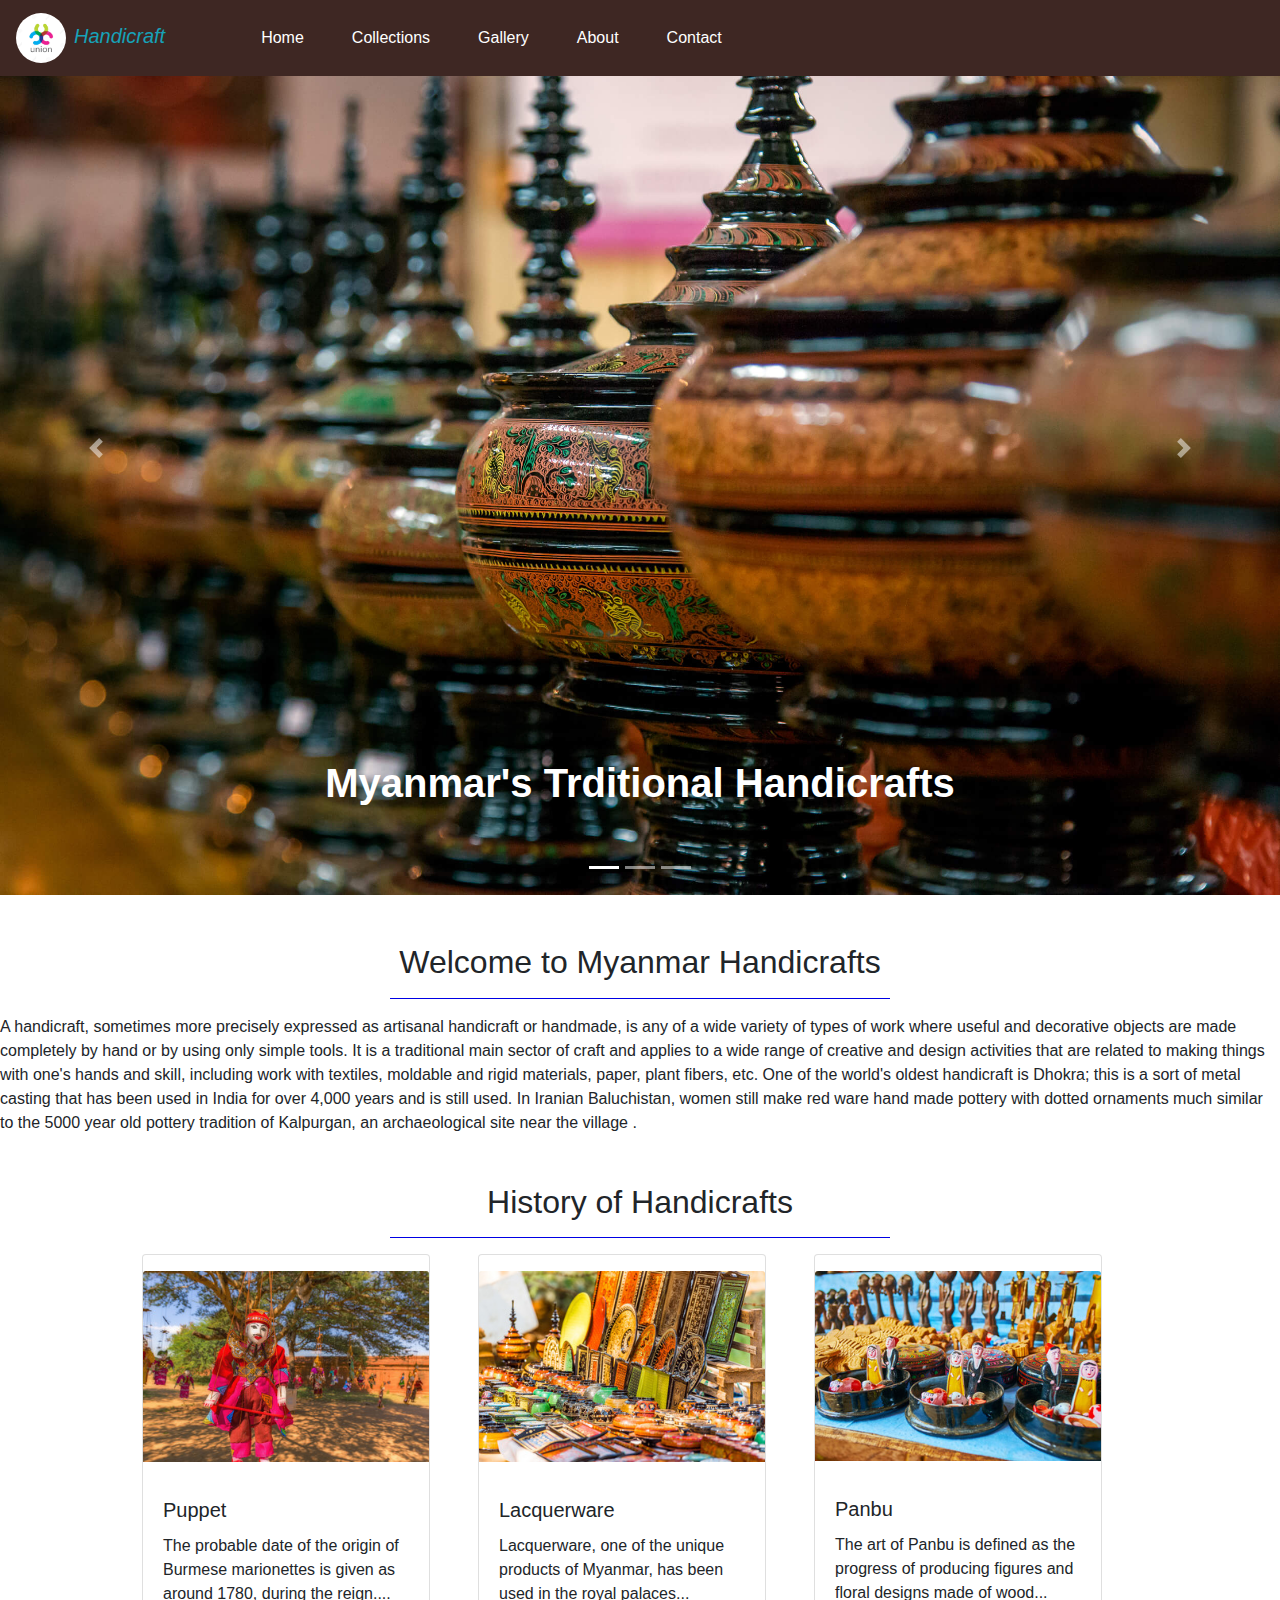
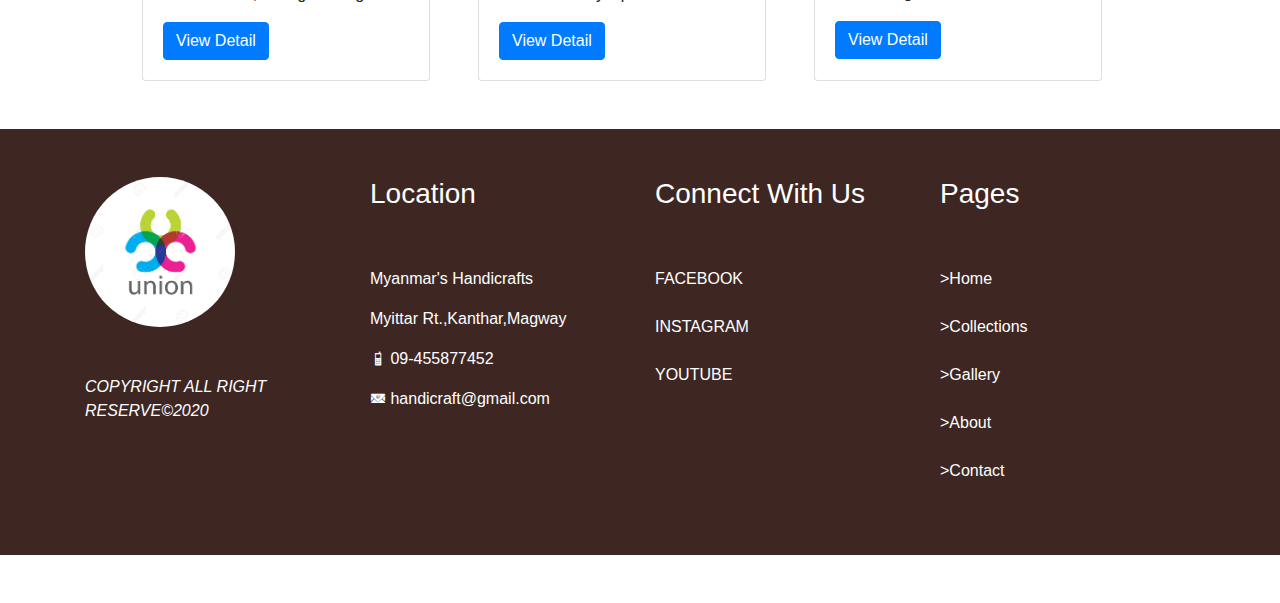
<file: index.html>
<!DOCTYPE html>
<html>
<head>
	<meta charset="utf-8">
	<meta name="viewport" content="width=divice-width,initial-scale=1">
	<title>Myanmar Handicrafts</title>
	<link rel="stylesheet" type="text/css" href="handicraft.css">
	<link rel="stylesheet" type="text/css" href="css/bootstrap.min.css">
	<script type="text/javascript" src="js/jquery.min.js"></script>
	<script type="text/javascript" src="js/bootstrap.bundle.min.js"></script>
	<link rel="stylesheet" type="text/css" href="icofont/icofont.min.css">
	<link rel="stylesheet" type="text/css" href="https://allfont.net/allfont.css?fonts=lobster">
	
</head>
<body >
	<div class="container-fluid">
		<div  class="nav fixed-top " style="background-color: #3E2723;"> 
			<nav class="navbar navbar-expand-lg navbar-light navbar-inverse " >
				<a class="navbar-brand" href="#"><img class="circle" src="image/logo.jpg" id="logo"><i class="mx-2 text-info display-5">Handicraft</i></a>
				<button class="navbar-toggler" type="button" data-toggle="collapse" data-target="#navbarNavAltMarkup" aria-controls="navbarNavAltMarkup" aria-expanded="false" aria-label="Toggle navigation">
					<span class="navbar-toggler-icon"></span>
				</button>
				<div class="collapse navbar-collapse mx-5" id="navbarNavAltMarkup">
					<div class="navbar-nav ">
						<a class="nav-item nav-link active  text-white mx-3" href="index.html">Home<span class="sr-only">(current)</span></a>
						<a class="nav-item nav-link  text-white mx-3" href="collection.html">Collections</a>
						<a class="nav-item nav-link  text-white mx-3" href="gallery.html">Gallery</a>
						<a class="nav-item nav-link  text-white mx-3" href="about.html">About</a>
						<a class="nav-item nav-link  text-white mx-3" href="contact1.html">Contact</a>
					</div>
				</div>

			</nav>
		</div>
	</div>
		<div class="container-fluid"> 
			<div class="row">
				<div class="bg">
			<div id="carouselExampleCaptions" class="carousel slide" data-ride="carousel">
				<ol class="carousel-indicators">
					<li data-target="#carouselExampleCaptions" data-slide-to="0" class="active"></li>
					<li data-target="#carouselExampleCaptions" data-slide-to="1"></li>
					<li data-target="#carouselExampleCaptions" data-slide-to="2"></li>
				</ol>
				<div class="carousel-inner">
					<div class="carousel-item active">
						<img src="image/image1.jpg" class="d-block img-fluid w-100" alt="..." height="500px">
						<div class="carousel-caption d-none d-md-block">
							<h1 class="display-5 my-5 font-weight-bold">Myanmar's Trditional Handicrafts</h1>
							
						</div>
					</div>
					<div class="carousel-item">
						<img src="image/p3.jpg" class="d-block img-fluid w-100" alt="..." height="500px" >
						<div class="carousel-caption d-none d-md-block">
							<h1 class="display-5 my-5 font-weight-bold">Myanmar's Trditional Handicrafts</h1>
							
						</div>
					</div>
					<div class="carousel-item">
						<img src="image/pat2.jpg" class="d-block w-100 img-fluid" alt="..." height="500px">
						<div class="carousel-caption d-none d-md-block">
							<h1 class="display-5 my-5 font-weight-bold">Myanmar's Trditional Handicrafts</h1>
						</div>
					</div>
				</div>
				<a class="carousel-control-prev" href="#carouselExampleCaptions" role="button" data-slide="prev">
					<span class="carousel-control-prev-icon" aria-hidden="true"></span>
					<span class="sr-only">Previous</span>
				</a>
				<a class="carousel-control-next" href="#carouselExampleCaptions" role="button" data-slide="next">
					<span class="carousel-control-next-icon" aria-hidden="true"></span>
					<span class="sr-only">Next</span>
				</a>
			</div>
		</div>
					
			</div>
		</div>
		
		<div class="my-5">
			<h2 style="text-align: center">Welcome to Myanmar Handicrafts </h2>
			<hr class="hr">
			<p>A handicraft, sometimes more precisely expressed as artisanal handicraft or handmade, is any of a wide variety of types of work where useful and decorative objects are made completely by hand or by using only simple tools. It is a traditional main sector of craft and applies to a wide range of creative and design activities that are related to making things with one's hands and skill, including work with textiles, moldable and rigid materials, paper, plant fibers, etc. One of the world's oldest handicraft is Dhokra; this is a sort of metal casting that has been used in India for over 4,000 years and is still used. In Iranian Baluchistan, women still make red ware hand made pottery with dotted ornaments much similar to the 5000 year old pottery tradition of Kalpurgan, an archaeological site near the village .</p>
			
		</div>
		<div class="container">
			<h2 style="text-align: center;">History of Handicrafts</h2>
			<hr class="hr">
			<div class="row pl-5"> 
				<div class="card mx-4" style="width: 18rem;">
					<img src="image/yote7.jpg" class="card-img-top my-3" alt="...">
					<div class="card-body">
						<h5 class="card-title">Puppet</h5>
						<p class="card-text">The probable date of the origin of Burmese marionettes is given as around 1780, during the reign....</p>
						<a href="detail1.html" class="btn btn-primary">View Detail</a>
					</div>
				</div>
				<div class="card mx-4" style="width: 18rem;">
					<img src="image/lac1.jpg" class="card-img-top my-3" alt="...">
					<div class="card-body">
						<h5 class="card-title">Lacquerware</h5>
						<p class="card-text">Lacquerware, one of the unique products of Myanmar, has been used in the royal palaces...</p>
						<a href="detail2.html" class="btn btn-primary">View Detail</a>
					</div>
				</div>
				<div class="card mx-4" style="width: 18rem;">
					<img src="image/pan2.jpg" class="card-img-top my-3" alt="...">
					<div class="card-body">
						<h5 class="card-title">Panbu</h5>
						<p class="card-text">The art of Panbu is defined as the progress of producing figures and floral designs made of wood...</p>
						<a href="detail3.html" class="btn btn-primary">View Detail</a>
					</div>
				</div>
			</div>

		</div>
		<div id="footer">
			<div class="container my-5">
				<div class="row">
					<div class="col-xl-3 col-lg-3 col-md-3 col-sm-12 col-12 text-white my-5">
						<img  class="circle" src="image/logo.jpg" width="150px" height="150px"><br><br><br>
						<i class="text-uppercase">copyright all right reserve&copy;2020</i>
					</div>
					<div class="col-xl-3 col-lg-3 col-md-3 col-sm-12 col-12 text-white my-5">
						<h3>Location</h3><br><br>
						<p>Myanmar's Handicrafts</p>
						<p>Myittar Rt.,Kanthar,Magway</p>
						<p><i class="icofont-mobile-phone"></i>&nbsp;09-455877452</p>
						<p><i class="icofont-email"></i>&nbsp;handicraft@gmail.com</p>
					</div>
					<div class="col-xl-3 col-lg-3 col-md-3 col-sm-12 col-12 text-white my-5">
						<h3>Connect With Us</h3><br><br>
						<a href="https://www.facebook.com/profile.php?id=100012211472535" class="text-white">FACEBOOK</a><br><br>
						<a href="#" class="text-white">INSTAGRAM</a><br><br>
						<a href="#" class="text-white">YOUTUBE</a>
					</div>
					<div class="col-xl-3 col-lg-3 col-md-3 col-sm-12 col-12 text-white my-5">
						<h3>Pages</h3><br><br>
						<a href="file:///home/ei/Desktop/Bootstrap-Handicrafts/handicraft.html" class="text-white">>Home</a><br><br>
						<a href="file:///home/ei/Desktop/Bootstrap-Handicrafts/collection.html" class="text-white">>Collections</a><br><br>
						<a href="file:///home/ei/Desktop/Bootstrap-Handicrafts/gallery.html" class="text-white">>Gallery</a><br><br>
						<a href="file:///home/ei/Desktop/Bootstrap-Handicrafts/about.html" class="text-white">>About</a><br><br>
						<a href="file:///home/ei/Desktop/Bootstrap-Handicrafts/contact1.html" class="text-white">>Contact</a><br><br>
					</div>

				</div>
			</div>





		</body>
		</html>
</file>
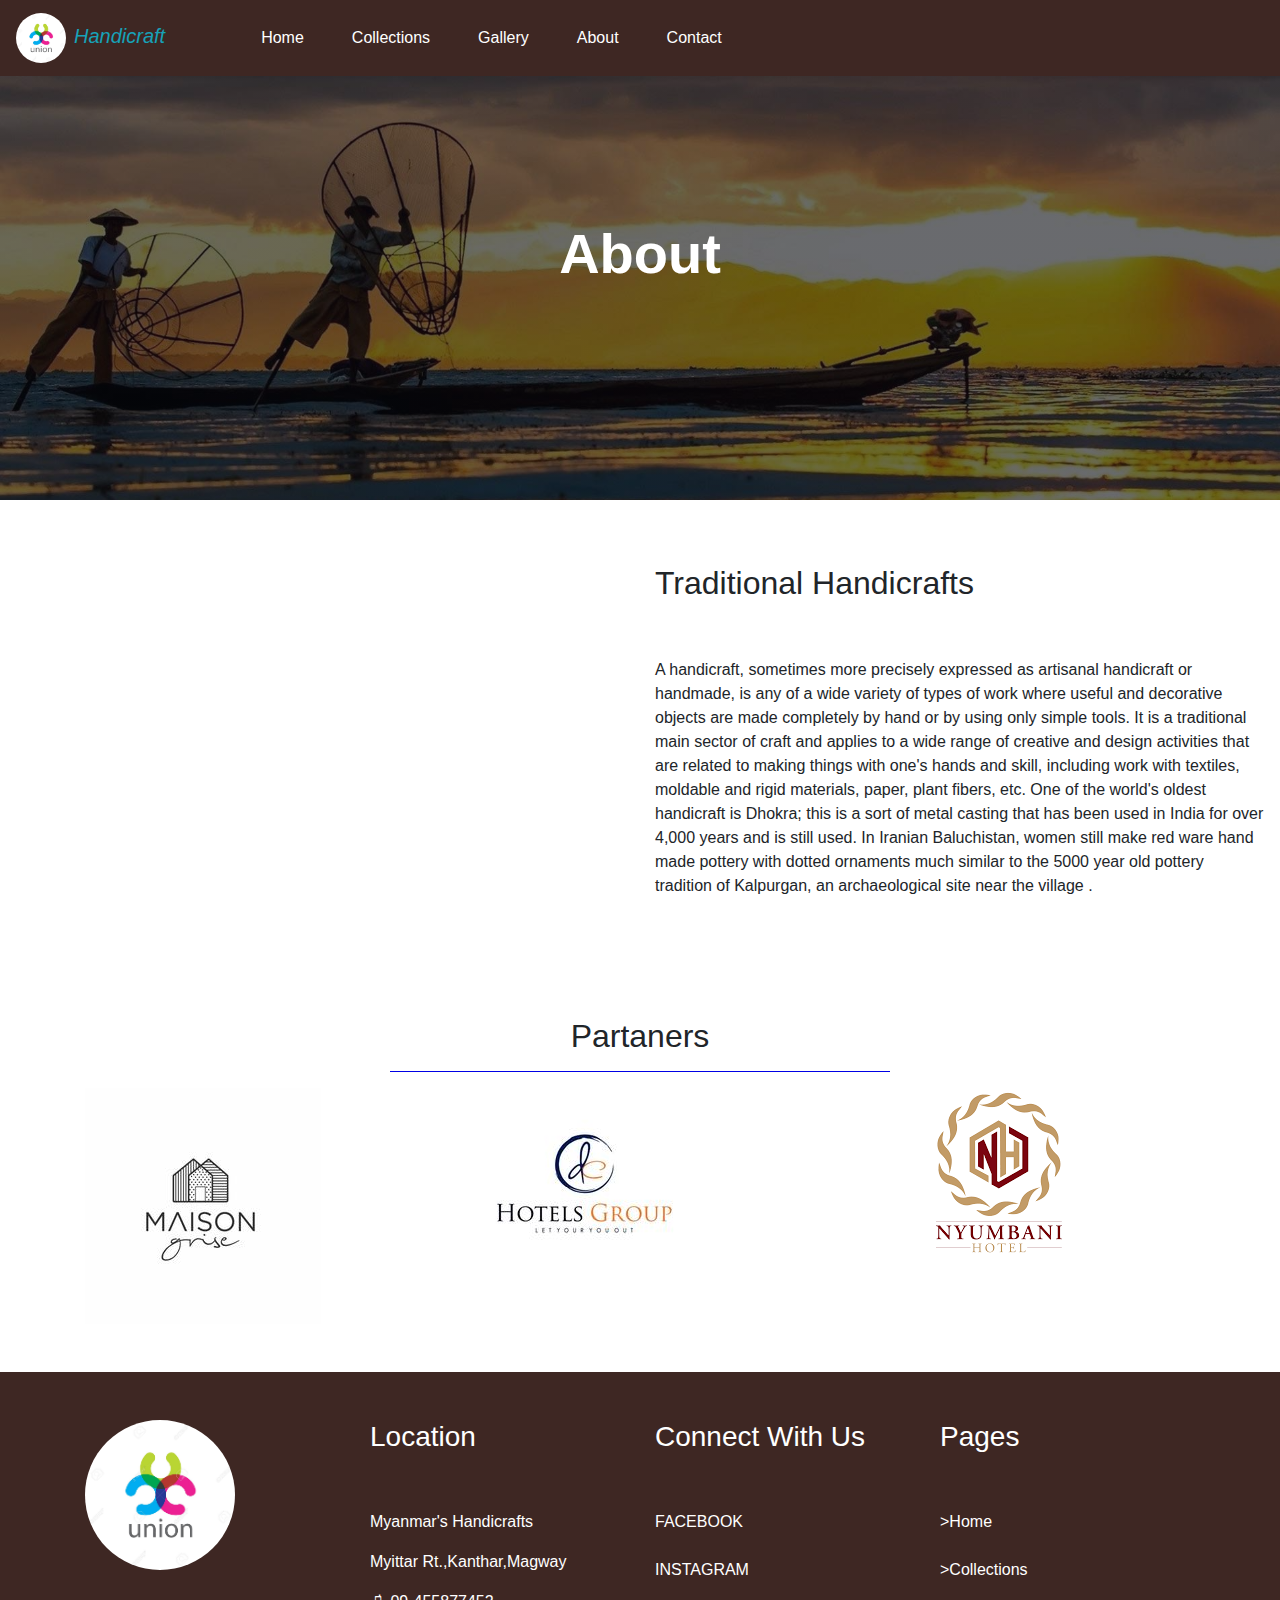
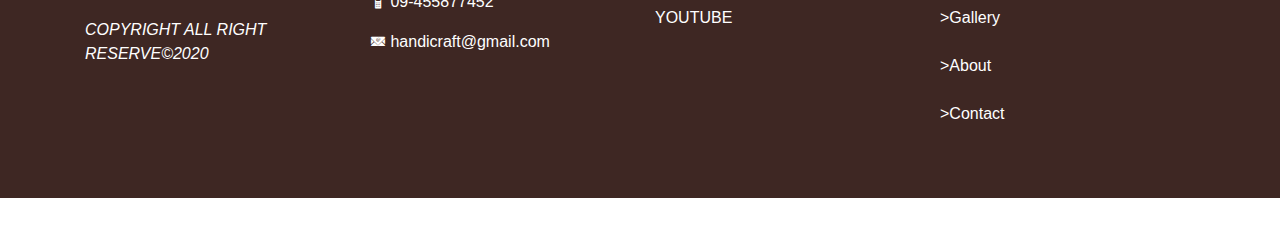
<file: about.html>
<!DOCTYPE html>
<html>
<head>
	<meta charset="utf-8">
	<meta name="viewport" content="width=divice-width,initial-scale=1">
	<title>Myanmar Handicrafts</title>
	<link rel="stylesheet" type="text/css" href="handicraft.css">
	<link rel="stylesheet" type="text/css" href="css/bootstrap.min.css">
	<script type="text/javascript" src="js/jquery.min.js"></script>
	<script type="text/javascript" src="js/bootstrap.bundle.min.js"></script>
	<link rel="stylesheet" type="text/css" href="icofont/icofont.min.css">
	<link rel="stylesheet" type="text/css" href="https://allfont.net/allfont.css?fonts=lobster">
</head>
<body >
	<div class="about">
		<div  class="nav fixed-top" style="background-color: #3E2723;" width="100%"> 
			<nav class="navbar navbar-expand-lg navbar-light navbar-inverse" >
				<a class="navbar-brand" href="#"><img class="circle" src="image/logo.jpg" id="logo"><i class="mx-2 text-info display-5">Handicraft</i></a>
				<button class="navbar-toggler" type="button" data-toggle="collapse" data-target="#navbarNavAltMarkup" aria-controls="navbarNavAltMarkup" aria-expanded="false" aria-label="Toggle navigation">
					<span class="navbar-toggler-icon"></span>
				</button>
				<div class="collapse navbar-collapse mx-5 " id="navbarNavAltMarkup">
					<div class="navbar-nav ">
						<a class="nav-item nav-link active  text-white mx-3" href="index.html">Home<span class="sr-only">(current)</span></a>
						<a class="nav-item nav-link  text-white mx-3" href="collection.html">Collections</a>
						<a class="nav-item nav-link  text-white mx-3" href="gallery.html">Gallery</a>
						<a class="nav-item nav-link  text-white mx-3" href="about.html">About</a>
						<a class="nav-item nav-link  text-white mx-3" href="contact1.html">Contact</a>
					</div>
				</div>

			</nav>
		</div>


		<div class="row text-white justify-content-center text-center ">
			<div class="col-7">
				<h3 class="display-4 font-weight-bold " style="margin-top: 220px;">About</h3>
			</div>
		</div>
	</div>
	<div class="container-fluid my-5">
		<div class="row">
			<div class="col-xl-6 col-lg-6 col-md-6 col-sm-12 col-12">
				<iframe width="552" height="414" src="https://www.youtube.com/embed/PTlfkDOsDfE" frameborder="0" allow="accelerometer; autoplay; encrypted-media; gyroscope; picture-in-picture" allowfullscreen></iframe>
			</div>
			<div class="col-xl-6 col-lg-6 col-md-6 col-sm-12 col-12 my-3">
				<h2>Traditional Handicrafts</h2><br><br>
				<p>A handicraft, sometimes more precisely expressed as artisanal handicraft or handmade, is any of a wide variety of types of work where useful and decorative objects are made completely by hand or by using only simple tools. It is a traditional main sector of craft and applies to a wide range of creative and design activities that are related to making things with one's hands and skill, including work with textiles, moldable and rigid materials, paper, plant fibers, etc. One of the world's oldest handicraft is Dhokra; this is a sort of metal casting that has been used in India for over 4,000 years and is still used. In Iranian Baluchistan, women still make red ware hand made pottery with dotted ornaments much similar to the 5000 year old pottery tradition of Kalpurgan, an archaeological site near the village .</p>
			</div>
		</div>
	</div>
	<div class="container">
		<h2 style="text-align: center;">Partaners</h2>
		<hr width="200px" class="hr">
		<div class="row">

			<div class="col-xl-4 col-lg-4 col-md-4 col-sm-4 col-12">
				<img src="image/l6.jpg">
			</div>
			<div class="col-xl-4 col-lg-4 col-md-4 col-sm-4 col-12">
				<img src="image/l5.jpg">
			</div>
			<div class="col-xl-4 col-lg-4 col-md-4 col-sm-4 col-12">
				<img src="image/l3.png">
			</div>
		</div>
	</div>
	<div id="footer">
		<div class="container my-5">
			<div class="row">
				<div class="col-xl-3 col-lg-3 col-md-3 col-sm-12 col-12 text-white my-5">
					<img  class="circle" src="image/logo.jpg" width="150px" height="150px"><br><br><br>
					<i class="text-uppercase">copyright all right reserve&copy;2020</i>
				</div>
				<div class="col-xl-3 col-lg-3 col-md-3 col-sm-12 col-12 text-white my-5">
					<h3>Location</h3><br><br>
					<p>Myanmar's Handicrafts</p>
					<p>Myittar Rt.,Kanthar,Magway</p>
					<p><i class="icofont-mobile-phone"></i>&nbsp;09-455877452</p>
					<p><i class="icofont-email"></i>&nbsp;handicraft@gmail.com</p>

				</div>
				<div class="col-xl-3 col-lg-3 col-md-3 col-sm-12 col-12 text-white my-5">
					<h3>Connect With Us</h3><br><br>
					<a href="https://www.facebook.com/profile.php?id=100012211472535" class="text-white">FACEBOOK</a><br><br>
					<a href="#" class="text-white">INSTAGRAM</a><br><br>
					<a href="#" class="text-white">YOUTUBE</a>

					
				</div>
				<div class="col-xl-3 col-lg-3 col-md-3 col-sm-12 col-12 text-white my-5">
					   <h3>Pages</h3><br><br>
						<a href="file:///home/ei/Desktop/Bootstrap-Handicrafts/handicraft.html" class="text-white">>Home</a><br><br>
						<a href="file:///home/ei/Desktop/Bootstrap-Handicrafts/collection.html" class="text-white">>Collections</a><br><br>
						<a href="file:///home/ei/Desktop/Bootstrap-Handicrafts/gallery.html" class="text-white">>Gallery</a><br><br>
						<a href="file:///home/ei/Desktop/Bootstrap-Handicrafts/about.html" class="text-white">>About</a><br><br>
						<a href="file:///home/ei/Desktop/Bootstrap-Handicrafts/contact1.html" class="text-white">>Contact</a><br><br>
				</div>

			</div>
		</div>




	</body>
	</html>
</file>
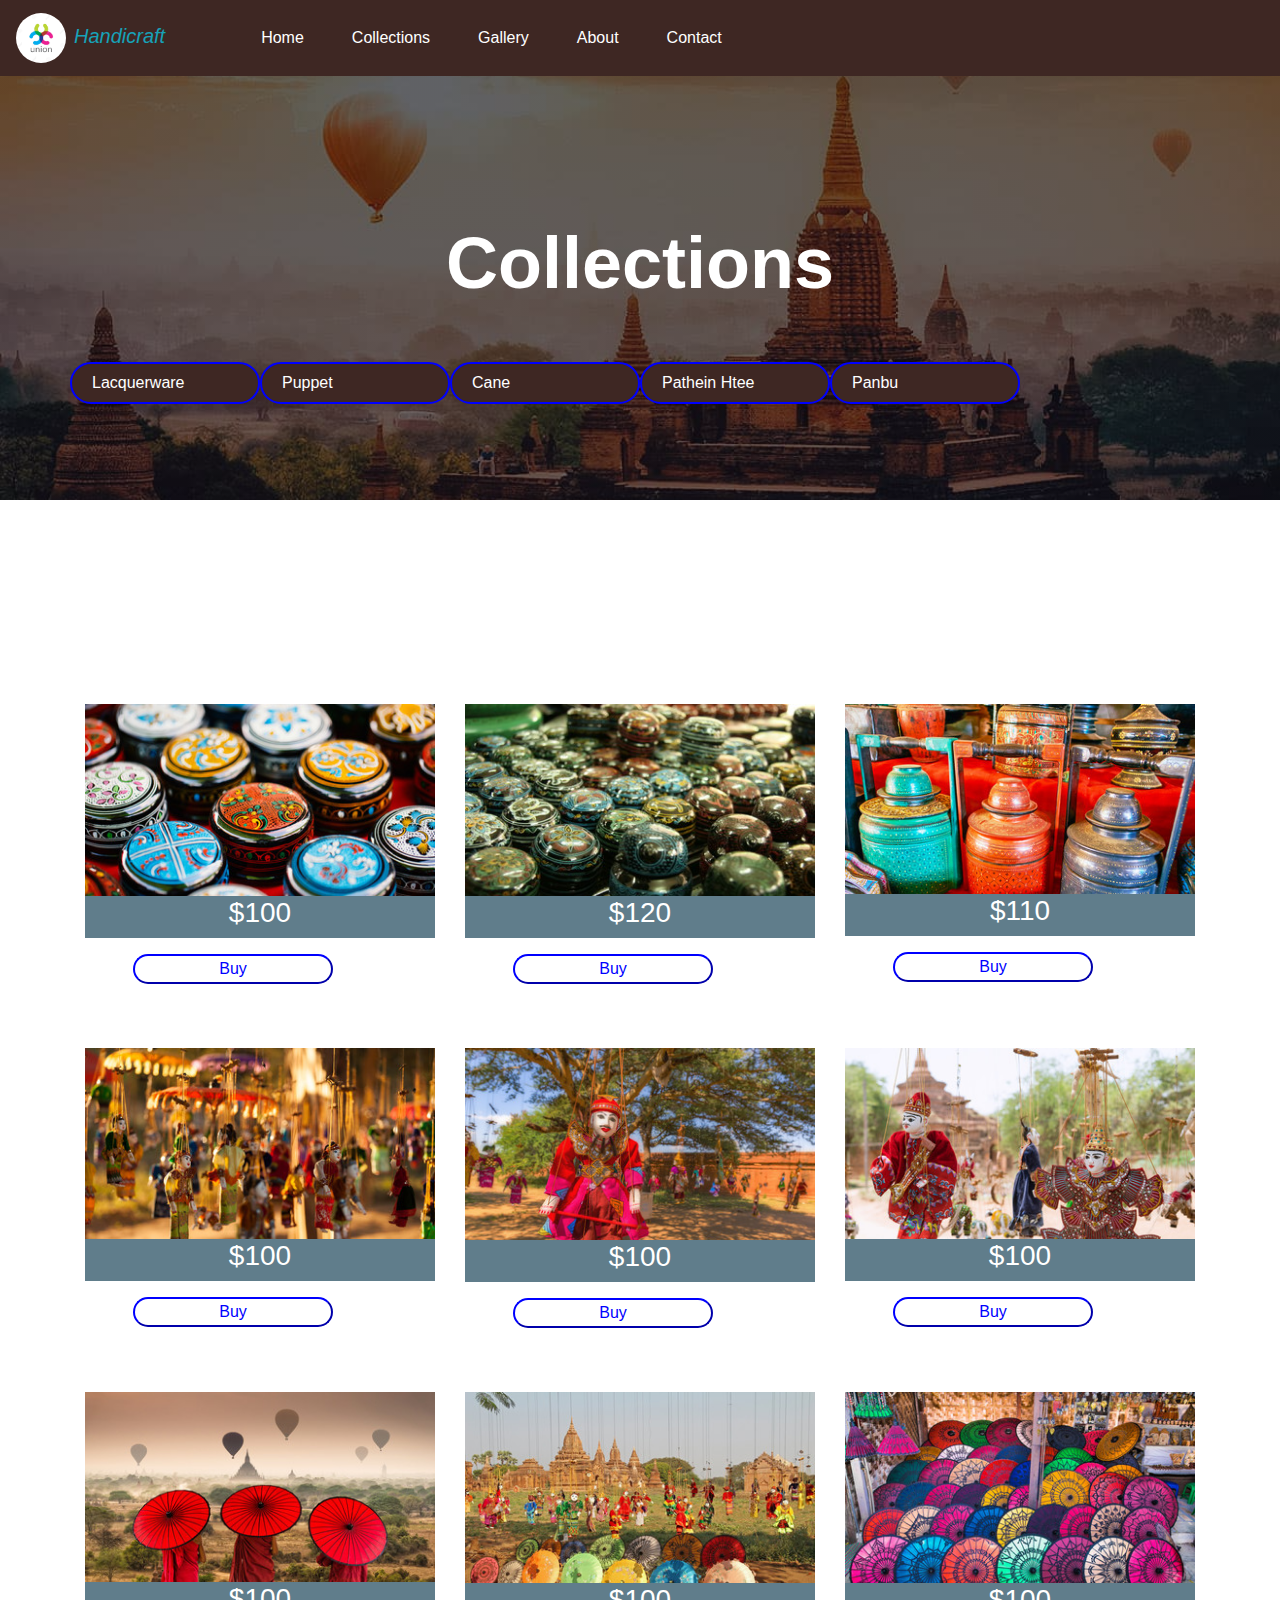
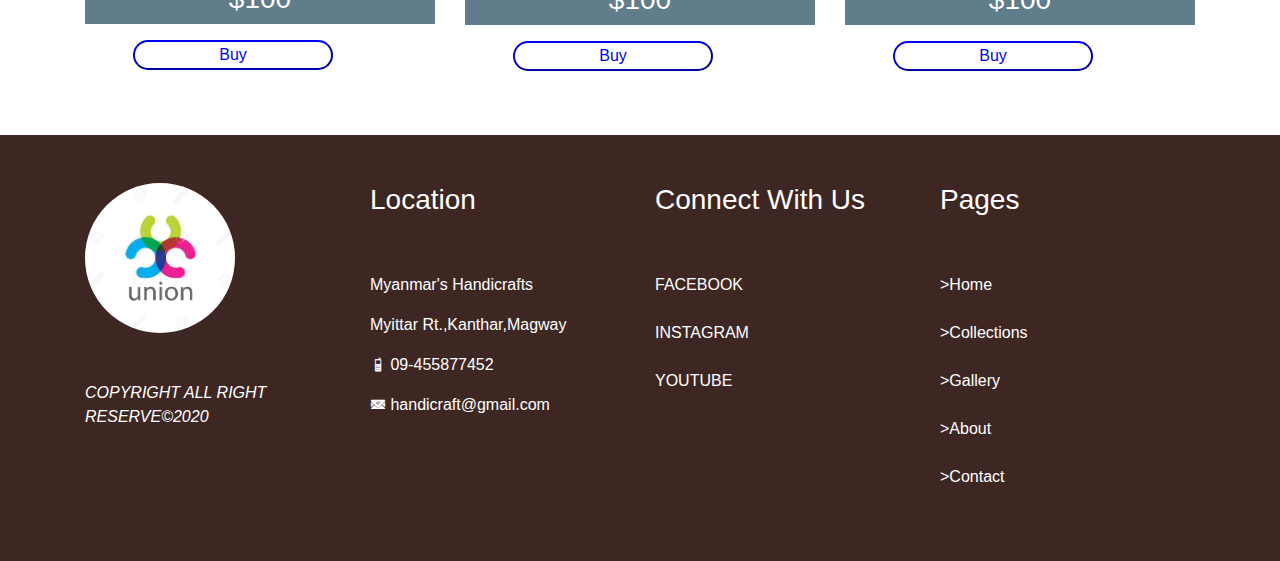
<file: collection.html>
<!DOCTYPE html>
<html>
<head>
	<meta charset="utf-8">
	<meta name="viewport" content="width=divice-width,initial-scale=1">
	<title>Myanmar Handicrafts</title>
	<link rel="stylesheet" type="text/css" href="handicraft.css">
	<link rel="stylesheet" type="text/css" href="css/bootstrap.min.css">
	<script type="text/javascript" src="js/jquery.min.js"></script>
	<script type="text/javascript" src="js/bootstrap.bundle.min.js"></script>
	<link rel="stylesheet" type="text/css" href="icofont/icofont.min.css">
  <link rel="stylesheet" type="text/css" href="https://allfont.net/allfont.css?fonts=lobster">

  <script type="text/javascript">
    $(document).ready(function () {
     $('#btn1').click(function () {
      $('#me1').show();
      $('#me2').hide();
      $('#me3').hide();
    })
     $('#btn2').click(function () {
      $('#me2').show();
      $('#me1').hide();
      $('#me3').hide();
    })
     $('#btn3').click(function () {
      $('#me1').hide();
      $('#me2').hide();
      $('#me3').hide();
    })
     $('#btn4').click(function () {
      $('#me3').show();
      $('#me2').hide();
      $('#me1').hide();
    })
     $('#btn5').click(function () {
      $('#me3').hide();
      $('#me2').hide();
      $('#me1').hide();
    })
     

     $('.b1').click(function () {
      alert('Your purchase is successful');


    })
   })
 </script>
</head>
<body >
  <div class=" banner ">
    <div  class="nav fixed-top" style="background-color: #3E2723;" width="100%"> 
     <nav class="navbar navbar-expand-lg navbar-light navbar-inverse " >
       <a class="navbar-brand" href="#"><img class="circle" src="image/logo.jpg" id="logo"><i class="mx-2 text-info display-5">Handicraft</i></a>
       <button class="navbar-toggler" type="button" data-toggle="collapse" data-target="#navbarNavAltMarkup" aria-controls="navbarNavAltMarkup" aria-expanded="false" aria-label="Toggle navigation">
        <span class="navbar-toggler-icon"></span>
      </button>
      <div class="collapse navbar-collapse  mx-5" id="navbarNavAltMarkup">
       <div class="navbar-nav ">
            <a class="nav-item nav-link active  text-white mx-3" href="index.html">Home<span class="sr-only">(current)</span></a>
            <a class="nav-item nav-link  text-white mx-3" href="collection.html">Collections</a>
            <a class="nav-item nav-link  text-white mx-3" href="gallery.html">Gallery</a>
            <a class="nav-item nav-link  text-white mx-3" href="about.html">About</a>
            <a class="nav-item nav-link  text-white mx-3" href="contact1.html">Contact</a>
       </div>
     </div>
   </nav>
 </div>

 <div class="row text-white justify-content-center text-center">
   <div class="col-7">
    <h3 class="display-3  font-weight-bold " style="margin-top: 220px;">Collections</h3>
  </div>
</div>

<div class="container mt-5 ">
 <div class="row ">
  <a href="#"  id="btn1" class=" col-xl-2 col-lg-2 col-md-2 col-sm-6 col-6">Lacquerware</a>
  <a href="#" id="btn2" class=" col-xl-2 col-lg-2 col-md-2 col-sm-6 col-6">Puppet</a>
  <a href="#" id="btn3" class=" col-xl-2 col-lg-2 col-md-2 col-sm-6 col-6">Cane</a>
  <a href="#" id="btn4" class=" col-xl-2 col-lg-2 col-md-2 col-sm-6 col-6">Pathein Htee</a>
  <a href="#" id="btn5" class=" col-xl-2 col-lg-2 col-md-2 col-sm-6 col-6">Panbu</a>

</div>
</div>
<div class="container mm">
 <div id="me1">
   <div class="row ">
     
    <div class="col-xl-4 col-lg-4 col-md-4 col-sm-12 col-12">
     <div class="speaker">
       <img src="image/lac2.jpg" width="100%" height="100%" >
       <div class="detailcol">
         <h3>$100</h3>
       </div>
     </div>
     <button class="my-3 ml-5 b1"  style="border-color: blue;width: 200px;">Buy</button>
   </div>
   <div class="col-xl-4 col-lg-4 col-md-4 col-sm-12 col-12">
    <div class="speaker">
      <img src="image/lac5.jpg" width="100%" height="100%">
      <div class="detailcol">
       <h3>$120</h3>
     </div>
   </div>
   <button class="my-3 ml-5 b1"  style="border-color: blue;width: 200px;">Buy</button>
 </div>
 <div class="col-xl-4 col-lg-4 col-md-4 col-sm-12 col-12">
  <div class="speaker">
    <img src="image/lac7.jpg" width="100%" height="100%">
    <div class="detailcol">
     <h3>$110</h3>
   </div>
 </div>
 <button class="my-3 ml-5 b1"  style="border-color: blue;width: 200px;">Buy</button>
</div>

</div>
</div>
<div id="me2">
 <div class="row my-5">
   
  <div class="col-xl-4 col-lg-4 col-md-4 col-sm-12 col-12">
    <div class="speaker">
      <img src="image/yote1.jpg" width="100%" height="100%" >
      <div class="detailcol">
       <h3>$100</h3>
     </div>
   </div>
   <button class="my-3 ml-5 b1"  style="border-color: blue;width: 200px;">Buy</button>
 </div>
 <div class="col-xl-4 col-lg-4 col-md-4 col-sm-12 col-12">
  <div class="speaker">
    <img src="image/yote7.jpg" width="100%" height="100%">
    <div class="detailcol">
     <h3>$100</h3>
   </div>
 </div>
 <button class="my-3 ml-5 b1"  style="border-color: blue;width: 200px;">Buy</button>
</div>
<div class="col-xl-4 col-lg-4 col-md-4 col-sm-12 col-12">
  <div class="speaker">
    <img src="image/yote4.jpg" width="100%" height="100%">
    <div class="detailcol">
     <h3>$100</h3>
   </div>
 </div>
 <button class="my-3 ml-5 b1"  style="border-color: blue;width: 200px;">Buy</button>
</div>

</div>
</div>
<div id="me3">
  <div class="row my-5">
    
    <div class="col-xl-4 col-lg-4 col-md-4 col-sm-12 col-12">
      <div class="speaker">
        <img src="image/um1.jpg" width="100%" height="100%">
        <div class="detailcol">
         <h3>$100</h3>
       </div>
     </div>
     <button class="my-3 ml-5 b1"  style="border-color: blue;width: 200px;">Buy</button>
   </div>
   <div class="col-xl-4 col-lg-4 col-md-4 col-sm-12 col-12">
    <div class="speaker">
      <img src="image/um2.jpg" width="100%" height="100%">
      <div class="detailcol">
       <h3>$100</h3>
     </div>
   </div>
   <button class="my-3 ml-5 b1"  style="border-color: blue;width: 200px;">Buy</button>
 </div>
 <div class="col-xl-4 col-lg-4 col-md-4 col-sm-12 col-12">
  <div class="speaker">
    <img src="image/um3.jpg" width="100%" height="100%">
    <div class="detailcol">
     <h3>$100</h3>
   </div>
 </div>
 <button class="my-3 ml-5 b1"  style="border-color: blue;width: 200px;">Buy</button>
</div>

</div>
</div>

</div>
<div id="footer">
  <div class="container my-5">
    <div class="row">
      <div class="col-xl-3 col-lg-3 col-md-3 col-sm-12 col-12 text-white my-5">
        <img  class="circle" src="image/logo.jpg" width="150px" height="150px"><br><br><br>
        <i class="text-uppercase">copyright all right reserve&copy;2020</i>
      </div>
      <div class="col-xl-3 col-lg-3 col-md-3 col-sm-12 col-12 text-white my-5">
        <h3>Location</h3><br><br>
        <p>Myanmar's Handicrafts</p>
        <p>Myittar Rt.,Kanthar,Magway</p>
        <p><i class="icofont-mobile-phone"></i>&nbsp;09-455877452</p>
        <p><i class="icofont-email"></i>&nbsp;handicraft@gmail.com</p>

      </div>
      <div class="col-xl-3 col-lg-3 col-md-3 col-sm-12 col-12 text-white my-5">
        <h3>Connect With Us</h3><br><br>
        <a href="https://www.facebook.com/profile.php?id=100012211472535" class="text-white">FACEBOOK</a><br><br>
        <a href="#" class="text-white">INSTAGRAM</a><br><br>
        <a href="#" class="text-white">YOUTUBE</a>

        
      </div>
      <div class="col-xl-3 col-lg-3 col-md-3 col-sm-12 col-12 text-white my-5">
        <h3>Pages</h3><br><br>
            <a href="file:///home/ei/Desktop/Bootstrap-Handicrafts/handicraft.html" class="text-white">>Home</a><br><br>
            <a href="file:///home/ei/Desktop/Bootstrap-Handicrafts/collection.html" class="text-white">>Collections</a><br><br>
            <a href="file:///home/ei/Desktop/Bootstrap-Handicrafts/gallery.html" class="text-white">>Gallery</a><br><br>
            <a href="file:///home/ei/Desktop/Bootstrap-Handicrafts/about.html"
            class="text-white">>About</a><br><br>
            <a href="file:///home/ei/Desktop/Bootstrap-Handicrafts/contact1.html" class="text-white">>Contact</a><br><br>
      </div>

    </div>
  </div>



</body>
</html>
</file>
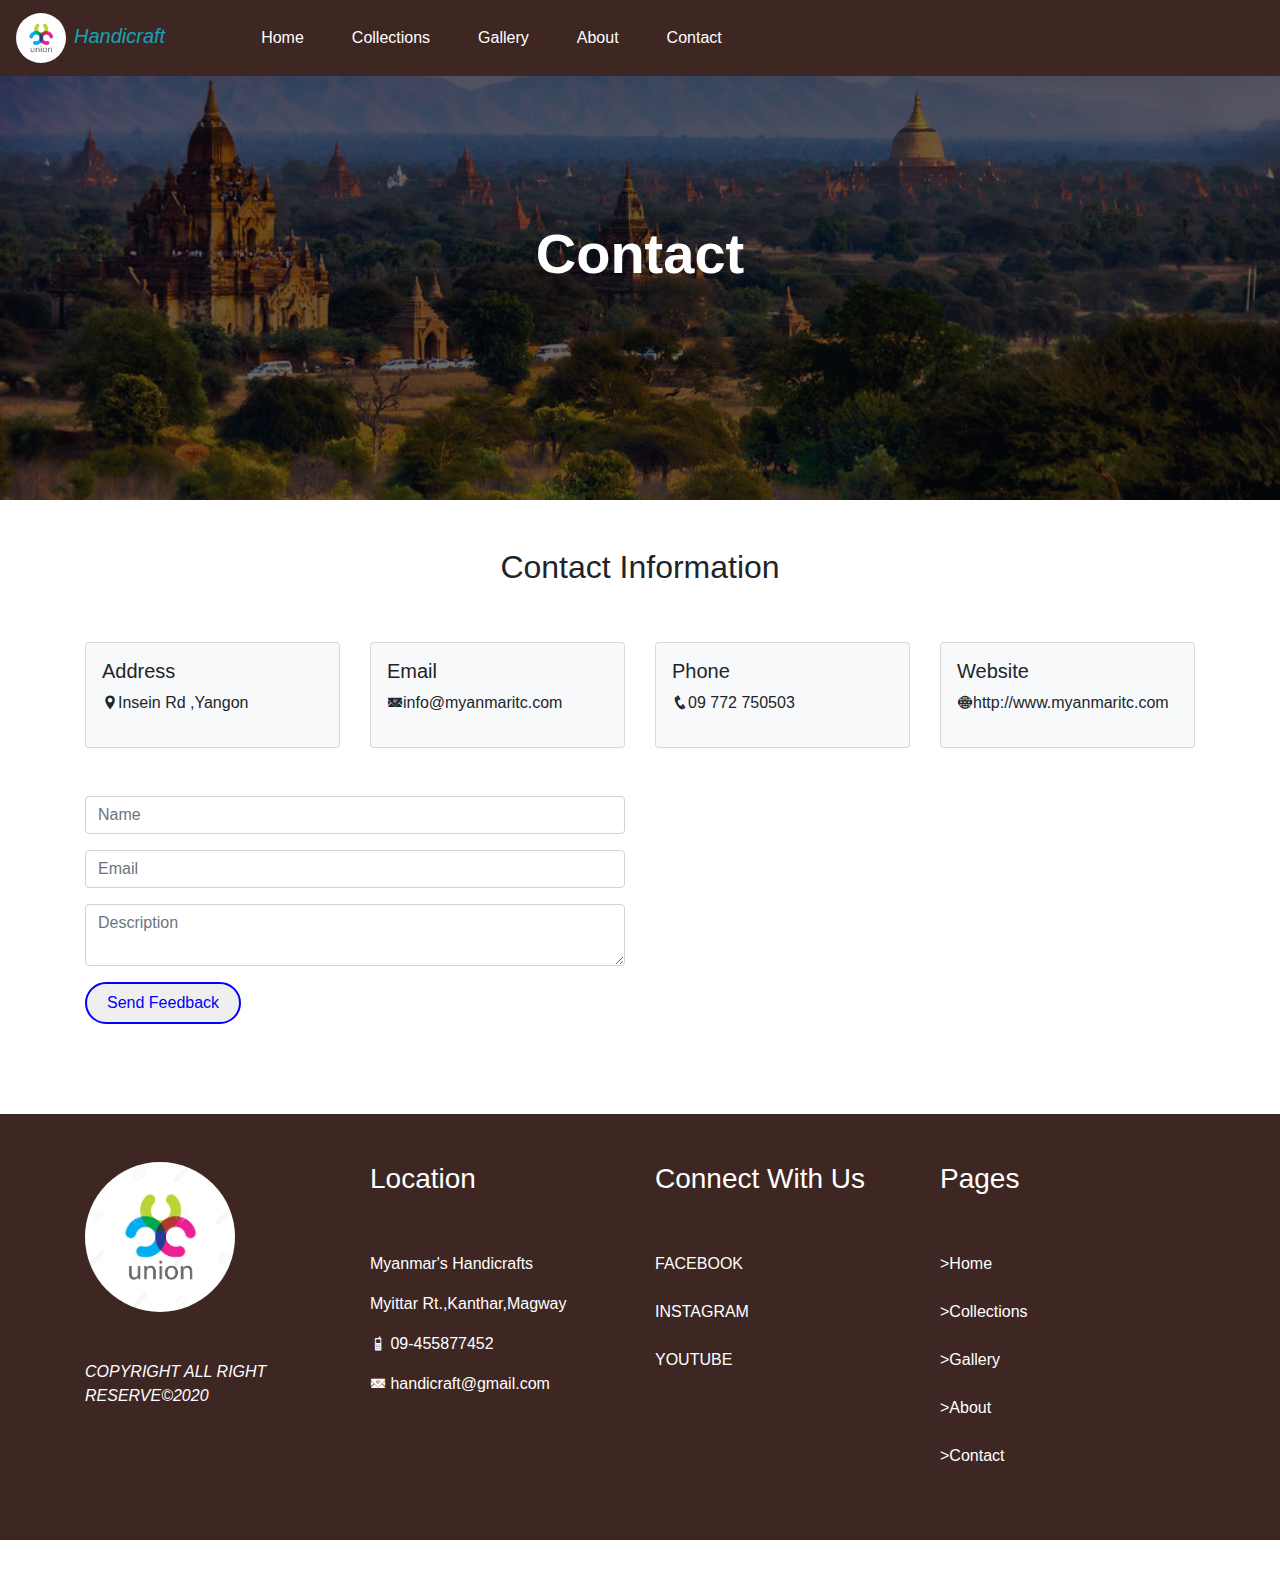
<file: contact1.html>
<!DOCTYPE html>
<html>
<head>
	<meta charset="utf-8">
	<meta name="viewport" content="width=divice-width,initial-scale=1">
	<title>Myanmar Handicrafts</title>
	<link rel="stylesheet" type="text/css" href="handicraft.css">
	<link rel="stylesheet" type="text/css" href="css/bootstrap.min.css">
	<script type="text/javascript" src="js/jquery.min.js"></script>
	<script type="text/javascript" src="js/bootstrap.bundle.min.js"></script>
	<link rel="stylesheet" type="text/css" href="icofont/icofont.min.css">
	<link rel="stylesheet" type="text/css" href="https://allfont.net/allfont.css?fonts=lobster">
</head>
<body >
	<div class="contact1">
		<div  class="nav fixed-top" style="background-color: #3E2723;" width="100%"> 
			<nav class="navbar navbar-expand-lg navbar-light navbar-inverse " >
				<a class="navbar-brand" href="#"><img class="circle" src="image/logo.jpg" id="logo"><i class="mx-2 text-info display-5">Handicraft</i></a>
				<button class="navbar-toggler" type="button" data-toggle="collapse" data-target="#navbarNavAltMarkup" aria-controls="navbarNavAltMarkup" aria-expanded="false" aria-label="Toggle navigation">
					<span class="navbar-toggler-icon"></span>
				</button>
				<div class="collapse navbar-collapse  mx-5" id="navbarNavAltMarkup">
					<div class="navbar-nav ">
						<a class="nav-item nav-link active  text-white mx-3" href="index.html">Home<span class="sr-only">(current)</span></a>
						<a class="nav-item nav-link  text-white mx-3" href="collection.html">Collections</a>
						<a class="nav-item nav-link  text-white mx-3" href="gallery.html">Gallery</a>
						<a class="nav-item nav-link  text-white mx-3" href="about.html">About</a>
						<a class="nav-item nav-link  text-white mx-3" href="contact1.html">Contact</a>
					</div>
				</div>
			</nav>
		</div>
		<div class="row text-white justify-content-center text-center ">
			<div class="col-7">
				<h3 class="display-4 font-weight-bold " style="margin-top: 220px;">Contact</h3>
			</div>
		</div>
	</div>
	<div class="container">
		<div class="row justify-content-center text-center my-5">
			<div class="col-7">
				<h2 >Contact Information</h2>
			</div>
		</div>
		<div class="row my-5">
			<div class="col-xl-3 col-lg-3 col-md-6 col-sm-12 col-12">
				<div class="card bg-light p-3">
					<h5>Address</h5>
					<p><i class="icofont-location-pin"></i>Insein Rd ,Yangon </p>
				</div>
			</div>
			<div class="col-xl-3 col-lg-3 col-md-6 col-sm-12 col-12">
				<div class="card bg-light p-3">
					<h5>Email</h5>
					<p><i class="icofont-email"></i>info@myanmaritc.com</p>
				</div>
			</div>
			<div class="col-xl-3 col-lg-3 col-md-6 col-sm-12 col-12">
				<div class="card bg-light p-3">
					<h5>Phone</h5>
					<p><i class="icofont-phone"></i>09 772 750503</i></p>
				</div>
			</div>
			<div class="col-xl-3 col-lg-3 col-md-6 col-sm-12 col-12">
				<div class="card bg-light p-3">
					<h5>Website</h5>
					<p><i class="icofont-web"></i>http://www.myanmaritc.com</p>
				</div>
			</div>
		</div>
	</div>
	<div class="container">
		<div class="row my-5">
			<div class="col-xl-6 col-lg-6 col-md-12 col-sm-12 col-12">
				<form><input type="text" name="" placeholder="Name" class="form-control form-group"><input type="text" name="" placeholder="Email" class="form-control form-group">
					<textarea class="form-control form-group" placeholder="Description"></textarea>
					<button class="nav-link" id="feed">Send Feedback</button></form>
				</div>
				<div class="col-xl-6 col-lg-6 col-md-12 col-sm-12 col-12">
					<div class="map_responsive"><iframe src="https://www.google.com/maps/embed?pb=!1m18!1m12!1m3!1d3818.60609173643!2d96.12316661426657!3d16.84588658840521!2m3!1f0!2f0!3f0!3m2!1i1024!2i768!4f13.1!3m3!1m2!1s0x30c1953fc49fb755%3A0x45b19605a43c3143!2sMyanmar%20IT%20Consulting!5e0!3m2!1sen!2smm!4v1596101401296!5m2!1sen!2smm" width="600" height="450" frameborder="0" style="border:0;" allowfullscreen="" aria-hidden="false" tabindex="0"></iframe></div>
				</div>
			</div>
		</div>
		<div id="footer">
			<div class="container my-5">
				<div class="row">
					<div class="col-xl-3 col-lg-3 col-md-3 col-sm-12 col-12 text-white my-5">
						<img  class="circle" src="image/logo.jpg" width="150px" height="150px"><br><br><br>
						<i class="text-uppercase">copyright all right reserve&copy;2020</i>
					</div>
					<div class="col-xl-3 col-lg-3 col-md-3 col-sm-12 col-12 text-white my-5">
						<h3>Location</h3><br><br>
						<p>Myanmar's Handicrafts</p>
						<p>Myittar Rt.,Kanthar,Magway</p>
						<p><i class="icofont-mobile-phone"></i>&nbsp;09-455877452</p>
						<p><i class="icofont-email"></i>&nbsp;handicraft@gmail.com</p>

					</div>
					<div class="col-xl-3 col-lg-3 col-md-3 col-sm-12 col-12 text-white my-5">
						<h3>Connect With Us</h3><br><br>
						<a href="https://www.facebook.com/profile.php?id=100012211472535" class="text-white">FACEBOOK</a><br><br>
						<a href="#" class="text-white">INSTAGRAM</a><br><br>
						<a href="#" class="text-white">YOUTUBE</a>

						
					</div>
					<div class="col-xl-3 col-lg-3 col-md-3 col-sm-12 col-12 text-white my-5">
						<h3>Pages</h3><br><br>
						<a href="file:///home/ei/Desktop/Bootstrap-Handicrafts/handicraft.html" class="text-white">>Home</a><br><br>
						<a href="file:///home/ei/Desktop/Bootstrap-Handicrafts/collection.html" class="text-white">>Collections</a><br><br>
						<a href="file:///home/ei/Desktop/Bootstrap-Handicrafts/gallery.html" class="text-white">>Gallery</a><br><br>
						<a href="file:///home/ei/Desktop/Bootstrap-Handicrafts/about.html" class="text-white">>About</a><br><br>
						<a href="file:///home/ei/Desktop/Bootstrap-Handicrafts/contact1.html" class="text-white">>Contact</a><br><br>
					</div>

				</div>
			</div>




		</body>
		</html>
</file>
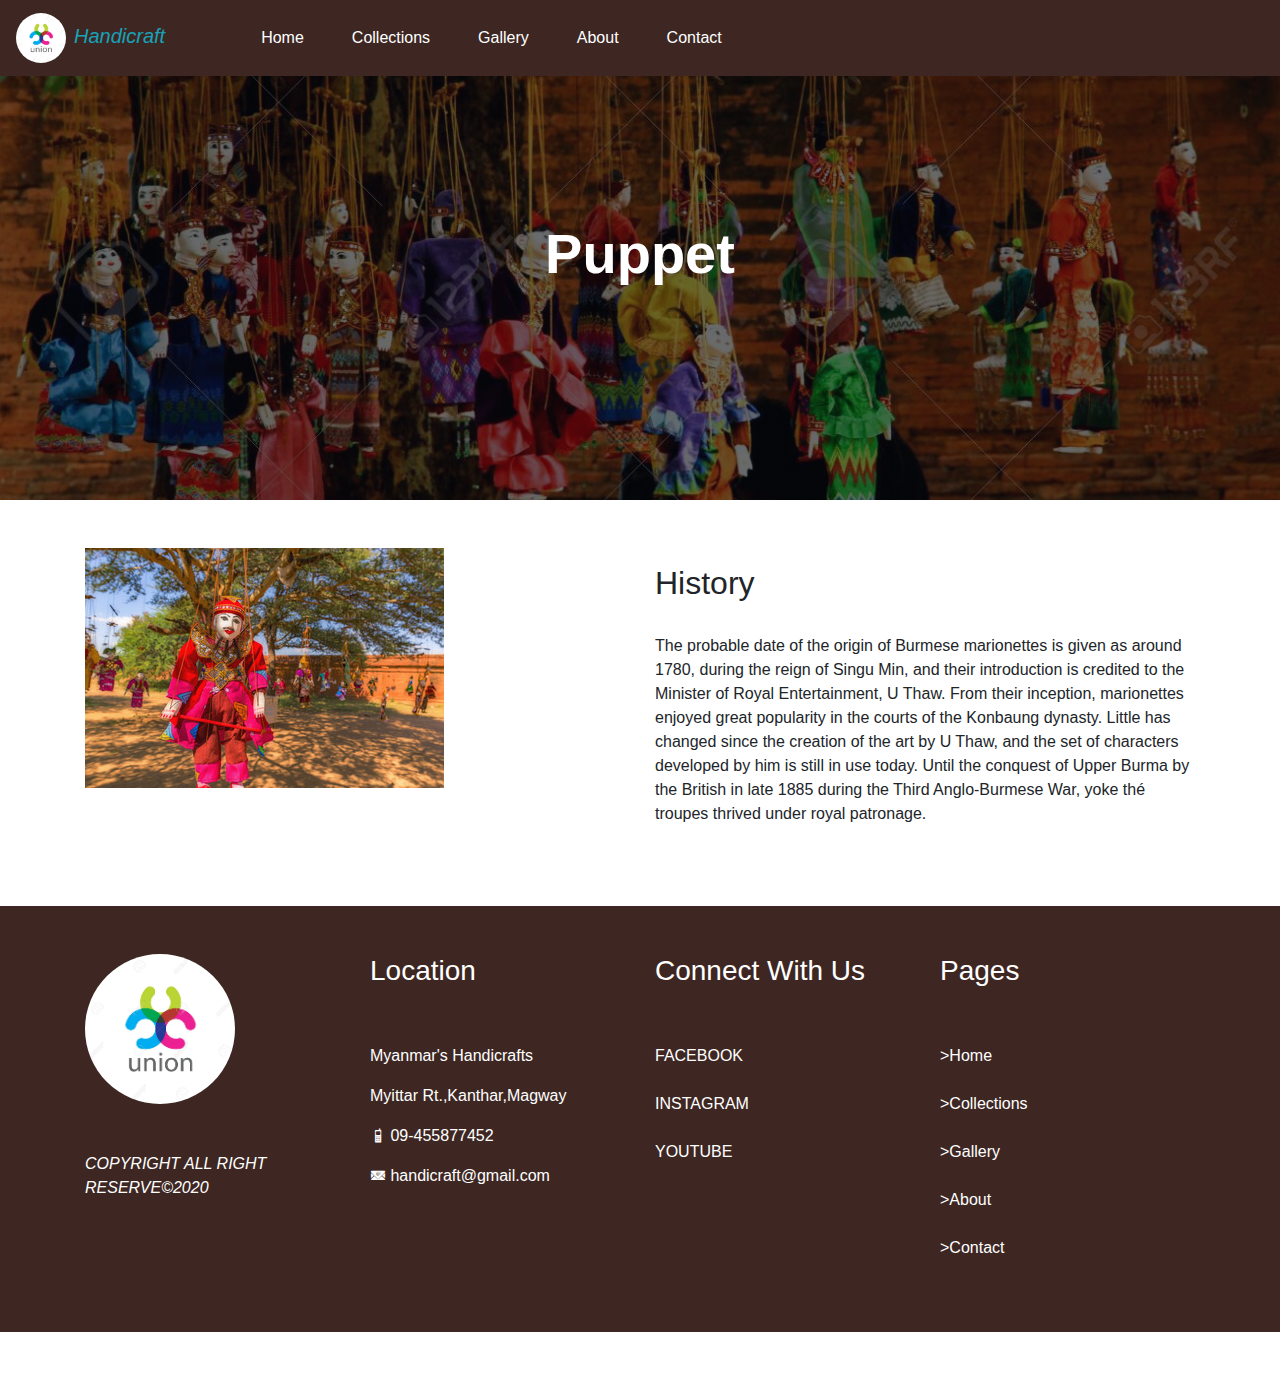
<file: detail1.html>
<!DOCTYPE html>
<html>
<head>
	<meta charset="utf-8">
	<meta name="viewport" content="width=divice-width,initial-scale=1">
	<title>Myanmar Handicrafts</title>
	<link rel="stylesheet" type="text/css" href="handicraft.css">
	<link rel="stylesheet" type="text/css" href="css/bootstrap.min.css">
	<script type="text/javascript" src="js/jquery.min.js"></script>
	<script type="text/javascript" src="js/bootstrap.bundle.min.js"></script>
	<link rel="stylesheet" type="text/css" href="icofont/icofont.min.css">
  <link rel="stylesheet" type="text/css" href="https://allfont.net/allfont.css?fonts=lobster">
</head>
<body >
  <div class="detail1">
    <div  class="nav fixed-top" style="background-color: #3E2723;" width="100%"> 
     <nav class="navbar navbar-expand-lg navbar-light navbar-inverse " >
      <a class="navbar-brand" href="#"><img class="circle" src="image/logo.jpg" id="logo"><i class="mx-2 text-info display-5">Handicraft</i></a>
      <button class="navbar-toggler" type="button" data-toggle="collapse" data-target="#navbarNavAltMarkup" aria-controls="navbarNavAltMarkup" aria-expanded="false" aria-label="Toggle navigation">
        <span class="navbar-toggler-icon"></span>
      </button>
      <div class="collapse navbar-collapse  mx-5" id="navbarNavAltMarkup">
        <div class="navbar-nav ">
          <a class="nav-item nav-link active  text-white mx-3" href="index.html">Home<span class="sr-only">(current)</span></a>
            <a class="nav-item nav-link  text-white mx-3" href="collection.html">Collections</a>
            <a class="nav-item nav-link  text-white mx-3" href="gallery.html">Gallery</a>
            <a class="nav-item nav-link  text-white mx-3" href="about.html">About</a>
            <a class="nav-item nav-link  text-white mx-3" href="contact1.html">Contact</a>
        </div>
      </div>
    </nav>
  </div>
  <div class="row text-white justify-content-center text-center">
  	<div class="col-7">
  		<h3 class="display-4 font-weight-bold " style="margin-top: 220px;">Puppet</h3>
  	</div>
  </div>
</div>
<div class="container my-5">
 <div class="row">
  <div class="col-xl-6 col-lg-6 col-md-6 col-sm-12 col-12">
   <img src="image/yote7.jpg">
 </div>
 <div class="col-xl-6 col-lg-6 col-md-6 col-sm-12 col-12 my-3">
   <h2>History</h2><br>
   <p>The probable date of the origin of Burmese marionettes is given as around 1780, during the reign of Singu Min, and their introduction is credited to the Minister of Royal Entertainment, U Thaw. From their inception, marionettes enjoyed great popularity in the courts of the Konbaung dynasty. Little has changed since the creation of the art by U Thaw, and the set of characters developed by him is still in use today. Until the conquest of Upper Burma by the British in late 1885 during the Third Anglo-Burmese War, yoke thé troupes thrived under royal patronage. </p>
 </div>

</div>
</div>
<div id="footer">
	<div class="container my-5">
		<div class="row">
			<div class="col-xl-3 col-lg-3 col-md-3 col-sm-12 col-12 text-white my-5">
				<img  class="circle" src="image/logo.jpg" width="150px" height="150px"><br><br><br>
				<i class="text-uppercase">copyright all right reserve&copy;2020</i>
			</div>
			<div class="col-xl-3 col-lg-3 col-md-3 col-sm-12 col-12 text-white my-5">
				<h3>Location</h3><br><br>
				<p>Myanmar's Handicrafts</p>
				<p>Myittar Rt.,Kanthar,Magway</p>
				<p><i class="icofont-mobile-phone"></i>&nbsp;09-455877452</p>
				<p><i class="icofont-email"></i>&nbsp;handicraft@gmail.com</p>

			</div>
			<div class="col-xl-3 col-lg-3 col-md-3 col-sm-12 col-12 text-white my-5">
				<h3>Connect With Us</h3><br><br>
				<a href="https://www.facebook.com/profile.php?id=100012211472535" class="text-white">FACEBOOK</a><br><br>
				<a href="#" class="text-white">INSTAGRAM</a><br><br>
				<a href="#" class="text-white">YOUTUBE</a>

				
			</div>
      <div class="col-xl-3 col-lg-3 col-md-3 col-sm-12 col-12 text-white my-5">
            <h3>Pages</h3><br><br>
            <a href="file:///home/ei/Desktop/Bootstrap-Handicrafts/handicraft.html" class="text-white">>Home</a><br><br>
            <a href="file:///home/ei/Desktop/Bootstrap-Handicrafts/collection.html" class="text-white">>Collections</a><br><br>
            <a href="file:///home/ei/Desktop/Bootstrap-Handicrafts/gallery.html" class="text-white">>Gallery</a><br><br>
            <a href="file:///home/ei/Desktop/Bootstrap-Handicrafts/about.html" class="text-white">>About</a><br><br>
            <a href="file:///home/ei/Desktop/Bootstrap-Handicrafts/contact1.html" class="text-white">>Contact</a><br><br>

    </div>
  </div>





</body>
</html>
</file>
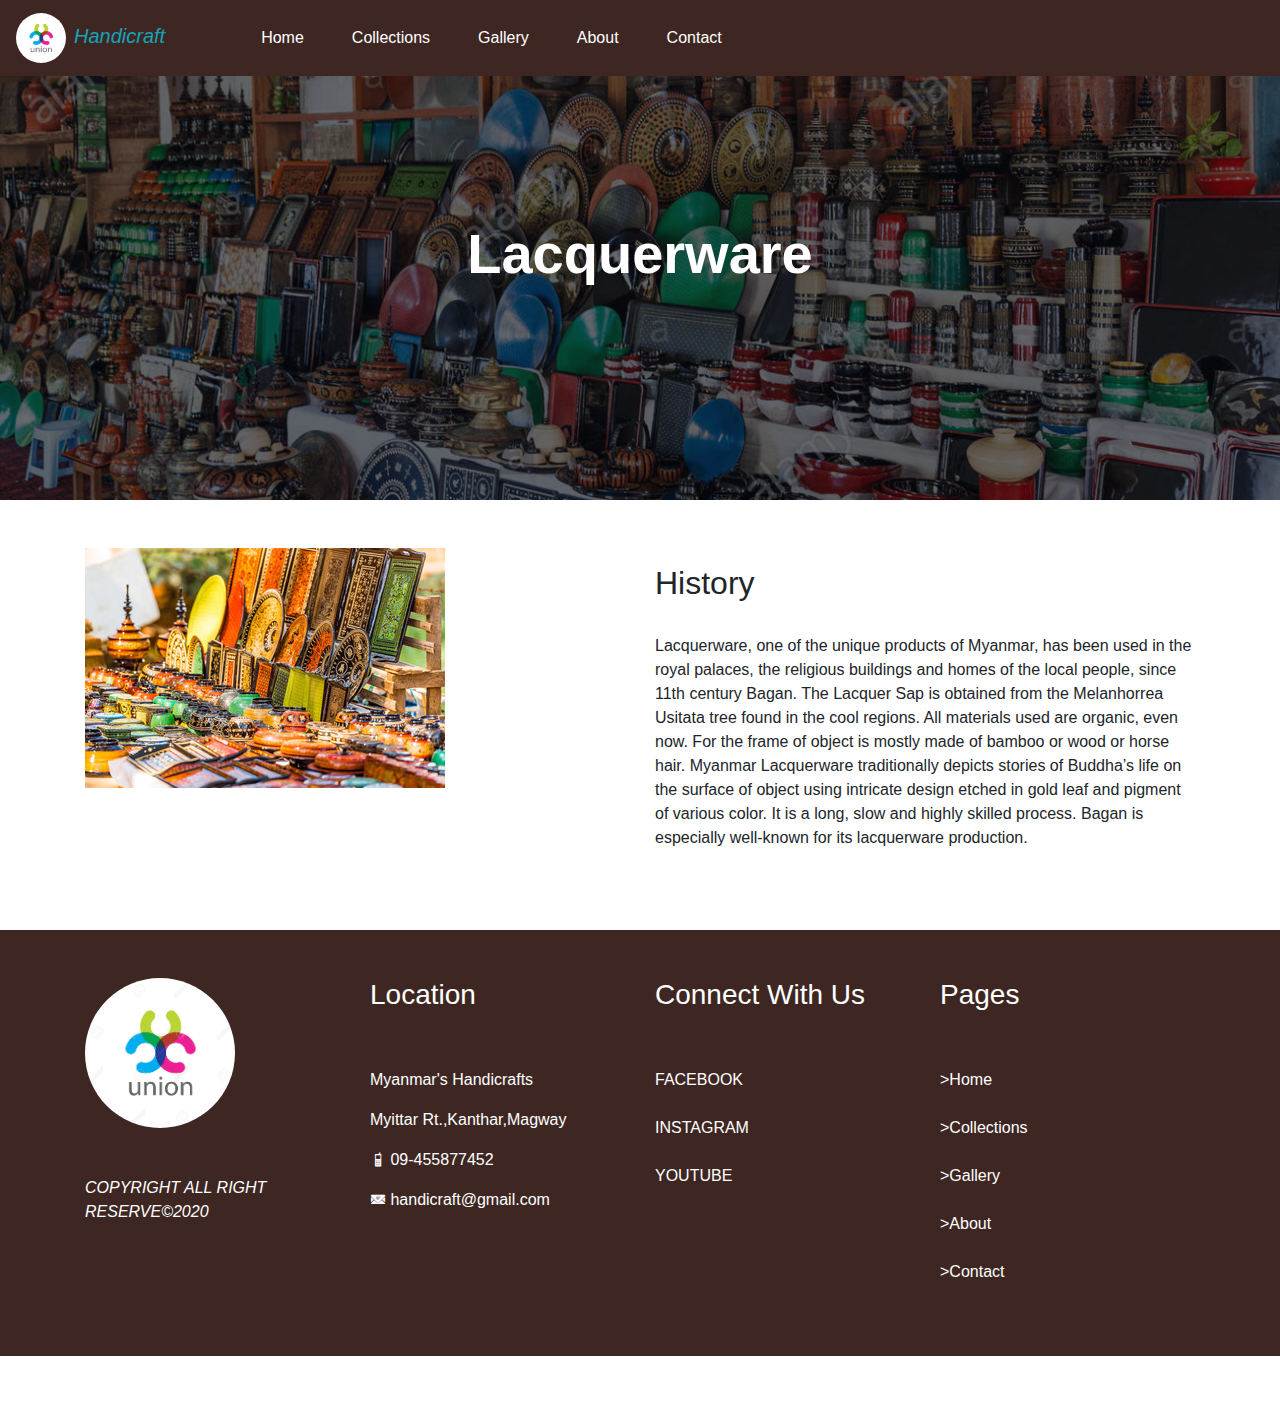
<file: detail2.html>
<!DOCTYPE html>
<html>
<head>
	<meta charset="utf-8">
	<meta name="viewport" content="width=divice-width,initial-scale=1">
	<title>Myanmar Handicrafts</title>
	<link rel="stylesheet" type="text/css" href="handicraft.css">
	<link rel="stylesheet" type="text/css" href="css/bootstrap.min.css">
	<script type="text/javascript" src="js/jquery.min.js"></script>
	<script type="text/javascript" src="js/bootstrap.bundle.min.js"></script>
	<link rel="stylesheet" type="text/css" href="icofont/icofont.min.css">
  <link rel="stylesheet" type="text/css" href="https://allfont.net/allfont.css?fonts=lobster">
</head>
<body >
  <div class="detail2">
    <div  class="nav fixed-top" style="background-color: #3E2723;" width="100%"> 
     <nav class="navbar navbar-expand-lg navbar-light navbar-inverse " >
      <a class="navbar-brand" href="#"><img class="circle" src="image/logo.jpg" id="logo"><i class="mx-2 text-info display-5">Handicraft</i></a>
      <button class="navbar-toggler" type="button" data-toggle="collapse" data-target="#navbarNavAltMarkup" aria-controls="navbarNavAltMarkup" aria-expanded="false" aria-label="Toggle navigation">
        <span class="navbar-toggler-icon"></span>
      </button>
      <div class="collapse navbar-collapse mx-5 " id="navbarNavAltMarkup">
        <div class="navbar-nav ">
         <a class="nav-item nav-link active  text-white mx-3" href="index.html">Home<span class="sr-only">(current)</span></a>
            <a class="nav-item nav-link  text-white mx-3" href="collection.html">Collections</a>
            <a class="nav-item nav-link  text-white mx-3" href="gallery.html">Gallery</a>
            <a class="nav-item nav-link  text-white mx-3" href="about.html">About</a>
            <a class="nav-item nav-link  text-white mx-3" href="contact1.html">Contact</a>
        </div>
      </div>
    </nav>
  </div>
  <div class="row text-white justify-content-center text-center ">
  	<div class="col-7">
  		<h3 class="display-4 font-weight-bold " style="margin-top: 220px;">Lacquerware</h3>
  	</div>
  </div>
</div>
<div class="container my-5">
 <div class="row">
  <div class="col-xl-6 col-lg-6 col-md-6 col-sm-12 col-12">
   <img src="image/lac1.jpg">
 </div>
 <div class="col-xl-6 col-lg-6 col-md-6 col-sm-12 col-12 my-3">
   <h2>History</h2><br>
   <p>Lacquerware, one of the unique products of Myanmar, has been used in the royal palaces, the religious buildings and homes of the local people, since 11th century Bagan. The Lacquer Sap is obtained from the Melanhorrea Usitata tree found in the cool regions. All materials used are organic, even now. For the frame of object is mostly made of bamboo or wood or horse hair.
   Myanmar Lacquerware traditionally depicts stories of Buddha’s life on the surface of object using intricate design etched in gold leaf and pigment of various color. It is a long, slow and highly skilled process. Bagan is especially well-known for its lacquerware production. </p>
 </div>

</div>
</div>
<div id="footer">
  <div class="container my-5">
    <div class="row">
      <div class="col-xl-3 col-lg-3 col-md-3 col-sm-12 col-12 text-white my-5">
        <img  class="circle" src="image/logo.jpg" width="150px" height="150px"><br><br><br>
        <i class="text-uppercase">copyright all right reserve&copy;2020</i>
      </div>
      <div class="col-xl-3 col-lg-3 col-md-3 col-sm-12 col-12 text-white my-5">
        <h3>Location</h3><br><br>
        <p>Myanmar's Handicrafts</p>
        <p>Myittar Rt.,Kanthar,Magway</p>
        <p><i class="icofont-mobile-phone"></i>&nbsp;09-455877452</p>
        <p><i class="icofont-email"></i>&nbsp;handicraft@gmail.com</p>

      </div>
      <div class="col-xl-3 col-lg-3 col-md-3 col-sm-12 col-12 text-white my-5">
        <h3>Connect With Us</h3><br><br>
        <a href="https://www.facebook.com/profile.php?id=100012211472535" class="text-white">FACEBOOK</a><br><br>
        <a href="#" class="text-white">INSTAGRAM</a><br><br>
        <a href="#" class="text-white">YOUTUBE</a>

        
      </div>
      <div class="col-xl-3 col-lg-3 col-md-3 col-sm-12 col-12 text-white my-5">
            <h3>Pages</h3><br><br>
            <a href="file:///home/ei/Desktop/Bootstrap-Handicrafts/handicraft.html" class="text-white">>Home</a><br><br>
            <a href="file:///home/ei/Desktop/Bootstrap-Handicrafts/collection.html" class="text-white">>Collections</a><br><br>
            <a href="file:///home/ei/Desktop/Bootstrap-Handicrafts/gallery.html" class="text-white">>Gallery</a><br><br>
            <a href="file:///home/ei/Desktop/Bootstrap-Handicrafts/about.html" class="text-white">>About</a><br><br>
            <a href="file:///home/ei/Desktop/Bootstrap-Handicrafts/contact1.html" class="text-white">>Contact</a><br><br>
    </div>
  </div>






</body>
</html>
</file>
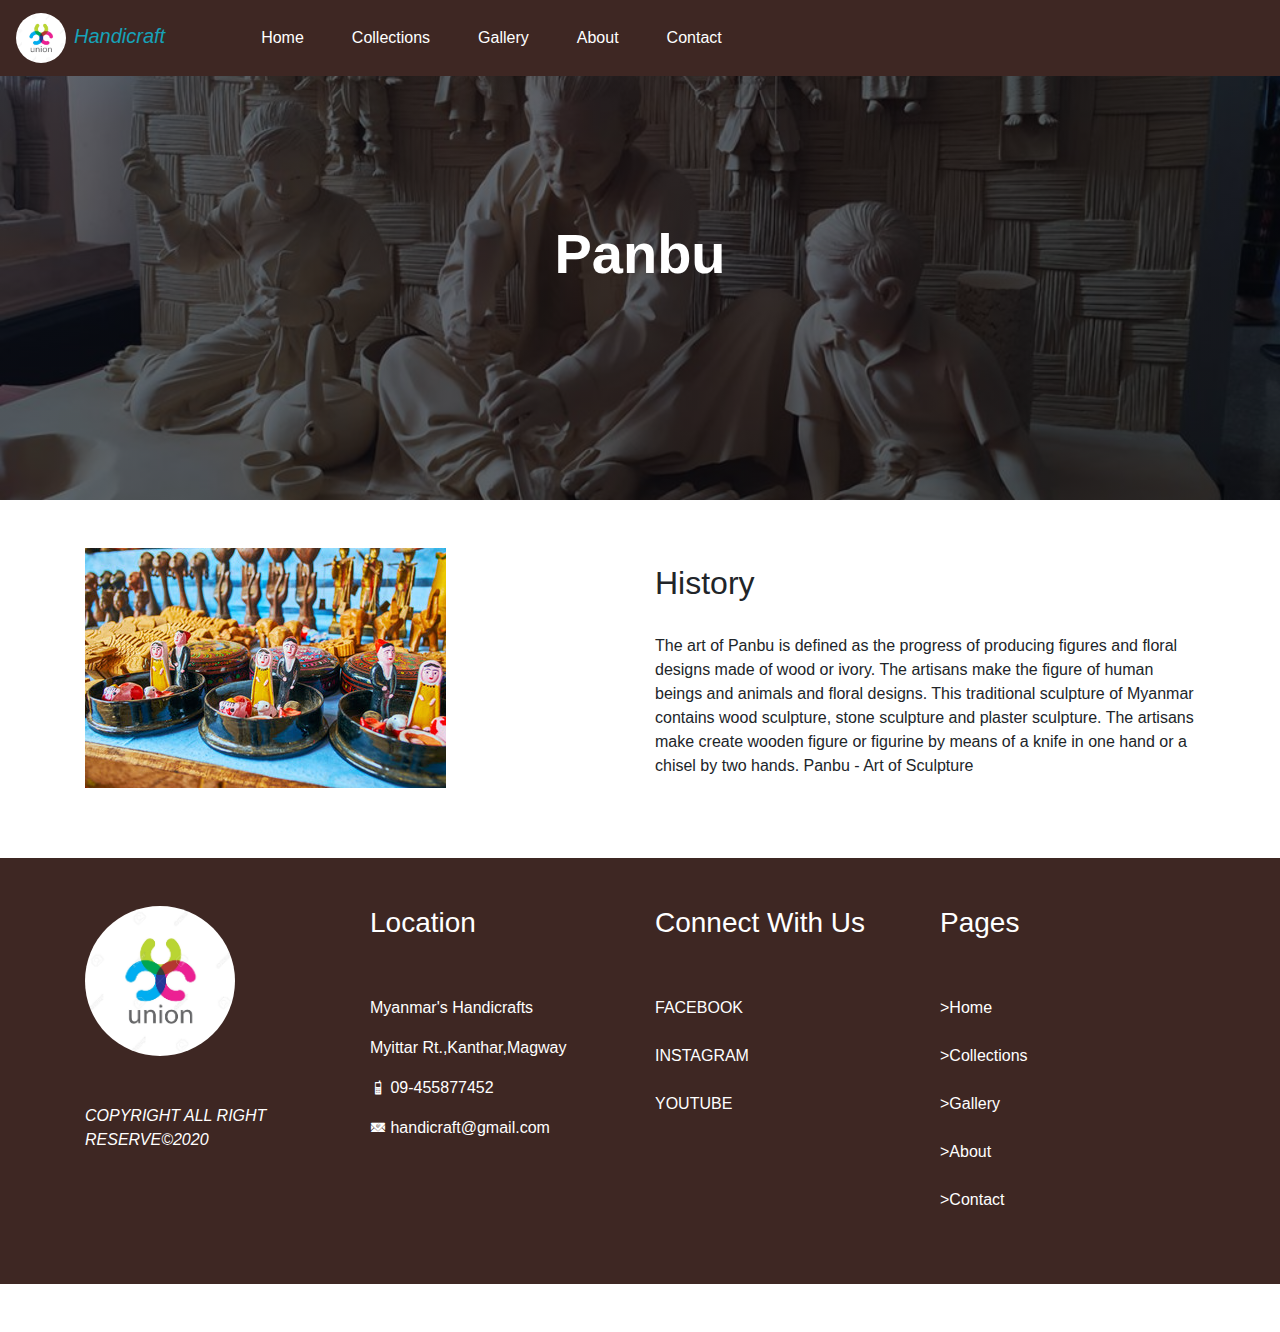
<file: detail3.html>
<!DOCTYPE html>
<html>
<head>
	<meta charset="utf-8">
	<meta name="viewport" content="width=divice-width,initial-scale=1">
	<title>Myanmar Handicrafts</title>
	<link rel="stylesheet" type="text/css" href="handicraft.css">
	<link rel="stylesheet" type="text/css" href="css/bootstrap.min.css">
	<script type="text/javascript" src="js/jquery.min.js"></script>
	<script type="text/javascript" src="js/bootstrap.bundle.min.js"></script>
	<link rel="stylesheet" type="text/css" href="icofont/icofont.min.css">
  <link rel="stylesheet" type="text/css" href="https://allfont.net/allfont.css?fonts=lobster">
</head>
<body >
  <div class="detail3">
    <div  class="nav fixed-top" style="background-color: #3E2723;" width="100%"> 
     <nav class="navbar navbar-expand-lg navbar-light navbar-inverse " >
      <a class="navbar-brand" href="#"><img class="circle" src="image/logo.jpg" id="logo"><i class="mx-2 text-info display-5">Handicraft</i></a>
      <button class="navbar-toggler" type="button" data-toggle="collapse" data-target="#navbarNavAltMarkup" aria-controls="navbarNavAltMarkup" aria-expanded="false" aria-label="Toggle navigation">
        <span class="navbar-toggler-icon"></span>
      </button>
      <div class="collapse navbar-collapse mx-5 " id="navbarNavAltMarkup">
        <div class="navbar-nav ">
          <a class="nav-item nav-link active  text-white mx-3" href="index.html">Home<span class="sr-only">(current)</span></a>
            <a class="nav-item nav-link  text-white mx-3" href="collection.html">Collections</a>
            <a class="nav-item nav-link  text-white mx-3" href="gallery.html">Gallery</a>
            <a class="nav-item nav-link  text-white mx-3" href="about.html">About</a>
            <a class="nav-item nav-link  text-white mx-3" href="contact1.html">Contact</a>
        </div>
      </div>
    </nav>
  </div>
  <div class="row text-white justify-content-center text-center ">
  	<div class="col-7">
  		<h3 class="display-4 font-weight-bold " style="margin-top: 220px;">Panbu</h3>
  	</div>
  </div>
</div>
<div class="container my-5">
 <div class="row">
  <div class="col-xl-6 col-lg-6 col-md-6 col-sm-12 col-12">
   <img src="image/pan2.jpg">
 </div>
 <div class="col-xl-6 col-lg-6 col-md-6 col-sm-12 col-12 my-3">
   <h2>History</h2><br>
   <p>The art of Panbu is defined as the progress of producing figures and floral designs made of wood or ivory. The artisans make the figure of human beings and animals and floral designs. This traditional sculpture of Myanmar contains wood sculpture, stone sculpture and plaster sculpture. The artisans make create wooden figure or figurine by means of a knife in one hand or a chisel by two hands.
   Panbu - Art of Sculpture</p>
 </div>

</div>
</div>
<div id="footer">
  <div class="container my-5">
    <div class="row">
      <div class="col-xl-3 col-lg-3 col-md-3 col-sm-12 col-12 text-white my-5">
        <img  class="circle" src="image/logo.jpg" width="150px" height="150px"><br><br><br>
        <i class="text-uppercase">copyright all right reserve&copy;2020</i>
      </div>
      <div class="col-xl-3 col-lg-3 col-md-3 col-sm-12 col-12 text-white my-5">
        <h3>Location</h3><br><br>
        <p>Myanmar's Handicrafts</p>
        <p>Myittar Rt.,Kanthar,Magway</p>
        <p><i class="icofont-mobile-phone"></i>&nbsp;09-455877452</p>
        <p><i class="icofont-email"></i>&nbsp;handicraft@gmail.com</p>

      </div>
      <div class="col-xl-3 col-lg-3 col-md-3 col-sm-12 col-12 text-white my-5">
        <h3>Connect With Us</h3><br><br>
        <a href="https://www.facebook.com/profile.php?id=100012211472535" class="text-white">FACEBOOK</a><br><br>
        <a href="#" class="text-white">INSTAGRAM</a><br><br>
        <a href="#" class="text-white">YOUTUBE</a>

        
      </div>
      <div class="col-xl-3 col-lg-3 col-md-3 col-sm-12 col-12 text-white my-5">
        <h3>Pages</h3><br><br>
            <a href="file:///home/ei/Desktop/Bootstrap-Handicrafts/handicraft.html" class="text-white">>Home</a><br><br>
            <a href="file:///home/ei/Desktop/Bootstrap-Handicrafts/collection.html" class="text-white">>Collections</a><br><br>
            <a href="file:///home/ei/Desktop/Bootstrap-Handicrafts/gallery.html" class="text-white">>Gallery</a><br><br>
            <a href="file:///home/ei/Desktop/Bootstrap-Handicrafts/about.html" class="text-white">>About</a><br><br>
            <a href="file:///home/ei/Desktop/Bootstrap-Handicrafts/contact1.html" class="text-white">>Contact</a><br><br>
      </div>

    </div>
  </div>






</body>
</html>
</file>
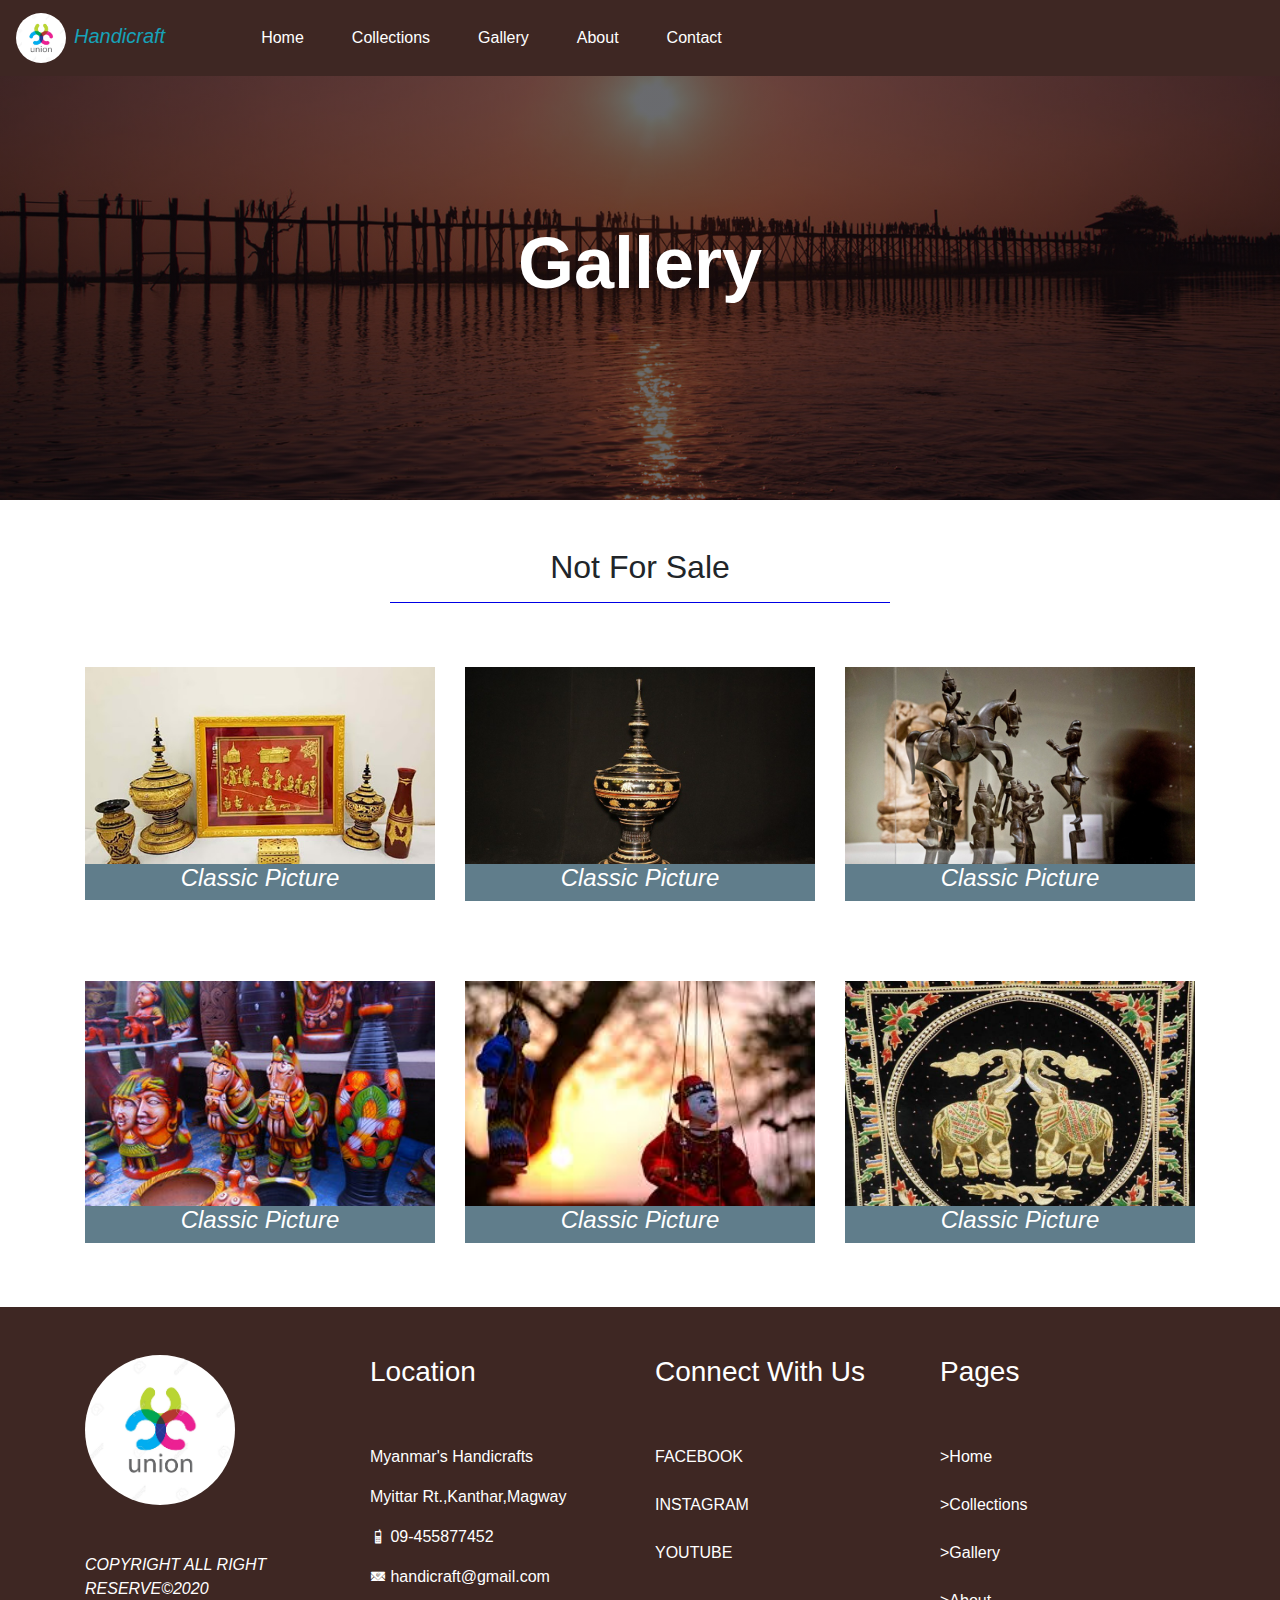
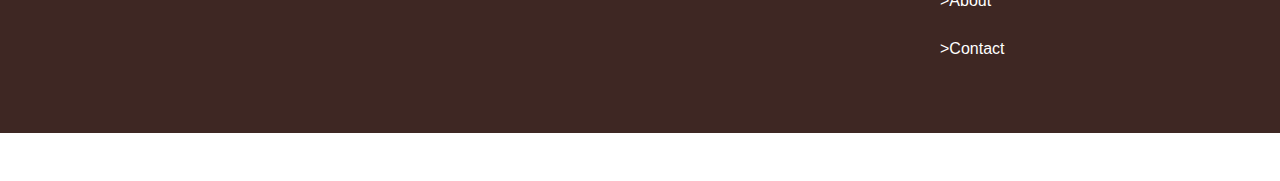
<file: gallery.html>
<!DOCTYPE html>
<html>
<head>
  <meta charset="utf-8">
  <meta name="viewport" content="width=divice-width,initial-scale=1">
  <title>Myanmar Handicrafts</title>
  <link rel="stylesheet" type="text/css" href="handicraft.css">
  <link rel="stylesheet" type="text/css" href="css/bootstrap.min.css">
  <script type="text/javascript" src="js/jquery.min.js"></script>
  <script type="text/javascript" src="js/bootstrap.bundle.min.js"></script>
  <link rel="stylesheet" type="text/css" href="icofont/icofont.min.css">
  <link rel="stylesheet" type="text/css" href="https://allfont.net/allfont.css?fonts=lobster">
</head>
<body >
  <div class="gallery1">
    <div  class="nav fixed-top" style="background-color: #3E2723;" > 
      <nav class="navbar navbar-expand-lg navbar-light navbar-inverse " >
        <a class="navbar-brand" href="#"><img class="circle" src="image/logo.jpg" id="logo"><i class="mx-2 text-info display-5">Handicraft</i></a>
        <button class="navbar-toggler" type="button" data-toggle="collapse" data-target="#navbarNavAltMarkup" aria-controls="navbarNavAltMarkup" aria-expanded="false" aria-label="Toggle navigation">
          <span class="navbar-toggler-icon"></span>
        </button>
        <div class="collapse navbar-collapse mx-5 " id="navbarNavAltMarkup">
          <div class="navbar-nav ">
            <a class="nav-item nav-link active  text-white mx-3" href="index.html">Home<span class="sr-only">(current)</span></a>
            <a class="nav-item nav-link  text-white mx-3" href="collection.html">Collections</a>
            <a class="nav-item nav-link  text-white mx-3" href="gallery.html">Gallery</a>
            <a class="nav-item nav-link  text-white mx-3" href="about.html">About</a>
            <a class="nav-item nav-link  text-white mx-3" href="contact1.html">Contact</a>
          </div>
        </div>
      </nav>
    </div>
    <div class="row text-white justify-content-center text-center ">
      <div class="col-7">
        <h3 class="  display-3  font-weight-bold " style="margin-top: 220px;">Gallery</h3>
      </div>
    </div>
  </div>
  <div class="container my-5">
   <h2 style="text-align: center">Not For Sale</h2>
    <hr class="hr">
    <div class="row my-5">
      <div class="col-xl-4 col-lg-4 col-md-4 col-sm-12 col-12 my-3">
        <div class="gal">
          <img src="image/p4.jpg" width="100%" height="70%">
          <div class="gallery"><h4><i>Classic Picture</i></h4></div>
        </div>
      </div>
      <div class="col-xl-4 col-lg-4 col-md-4 col-sm-12 col-12 my-3">
        <div class="gal">
          <img src="image/p2.jpg" width="100%" height="70%">
          <div class="gallery"><h4><i>Classic Picture</i></h4></div>
        </div>
      </div>
      <div class="col-xl-4 col-lg-4 col-md-4 col-sm-12 col-12 my-3">
        <div class="gal">
          <img src="image/d31.jpg" width="100%" height="70%">
          <div class="gallery"><h4><i>Classic Picture</i></h4></div>
        </div>
      </div>
      
    </div>
    <div class="row my-5">
      <div class="col-xl-4 col-lg-4 col-md-4 col-sm-12 col-12 my-3">
        <div class="gal">
          <img src="image/lac4.jpg" width="100%" height="30%">
          <div class="gallery"><h4><i>Classic Picture</i></h4></div>
        </div>
      </div>
      <div class="col-xl-4 col-lg-4 col-md-4 col-sm-12 col-12 my-3">
        <div class="gal">
          <img src="image/c10.jpeg" width="100%" height="70%">
          <div class="gallery"><h4><i>Classic Picture</i></h4></div>
        </div>
      </div>
      <div class="col-xl-4 col-lg-4 col-md-4 col-sm-12 col-12 my-3">
        <div class="gal">
          <img src="image/c11.jpg" width="100%" height="100%">
          <div class="gallery"><h4><i>Classic Picture</i></h4></div>
        </div>
      </div>
      
    </div>
  </div>
  <div id="footer">
    <div class="container my-5">
      <div class="row">
        <div class="col-xl-3 col-lg-3 col-md-3 col-sm-12 col-12 text-white my-5">
          <img  class="circle" src="image/logo.jpg" width="150px" height="150px"><br><br><br>
          <i class="text-uppercase">copyright all right reserve&copy;2020</i>
        </div>
        <div class="col-xl-3 col-lg-3 col-md-3 col-sm-12 col-12 text-white my-5">
          <h3>Location</h3><br><br>
          <p>Myanmar's Handicrafts</p>
          <p>Myittar Rt.,Kanthar,Magway</p>
          <p><i class="icofont-mobile-phone"></i>&nbsp;09-455877452</p>
          <p><i class="icofont-email"></i>&nbsp;handicraft@gmail.com</p>

        </div>
        <div class="col-xl-3 col-lg-3 col-md-3 col-sm-12 col-12 text-white my-5">
          <h3>Connect With Us</h3><br><br>
          <a href="https://www.facebook.com/profile.php?id=100012211472535" class="text-white">FACEBOOK</a><br><br>
          <a href="#" class="text-white">INSTAGRAM</a><br><br>
          <a href="#" class="text-white">YOUTUBE</a>

          
        </div>
        <div class="col-xl-3 col-lg-3 col-md-3 col-sm-12 col-12 text-white my-5">
          <h3>Pages</h3><br><br>
            <a href="file:///home/ei/Desktop/Bootstrap-Handicrafts/handicraft.html" class="text-white">>Home</a><br><br>
            <a href="file:///home/ei/Desktop/Bootstrap-Handicrafts/collection.html" class="text-white">>Collections</a><br><br>
            <a href="file:///home/ei/Desktop/Bootstrap-Handicrafts/gallery.html" class="text-white">>Gallery</a><br><br>
            <a href="file:///home/ei/Desktop/Bootstrap-Handicrafts/about.html" class="text-white">>About</a><br><br>
            <a href="file:///home/ei/Desktop/Bootstrap-Handicrafts/contact1.html" class="text-white">>Contact</a><br><br>
        </div>

      </div>
    </div>



    

  </body>
  </html>
</file>
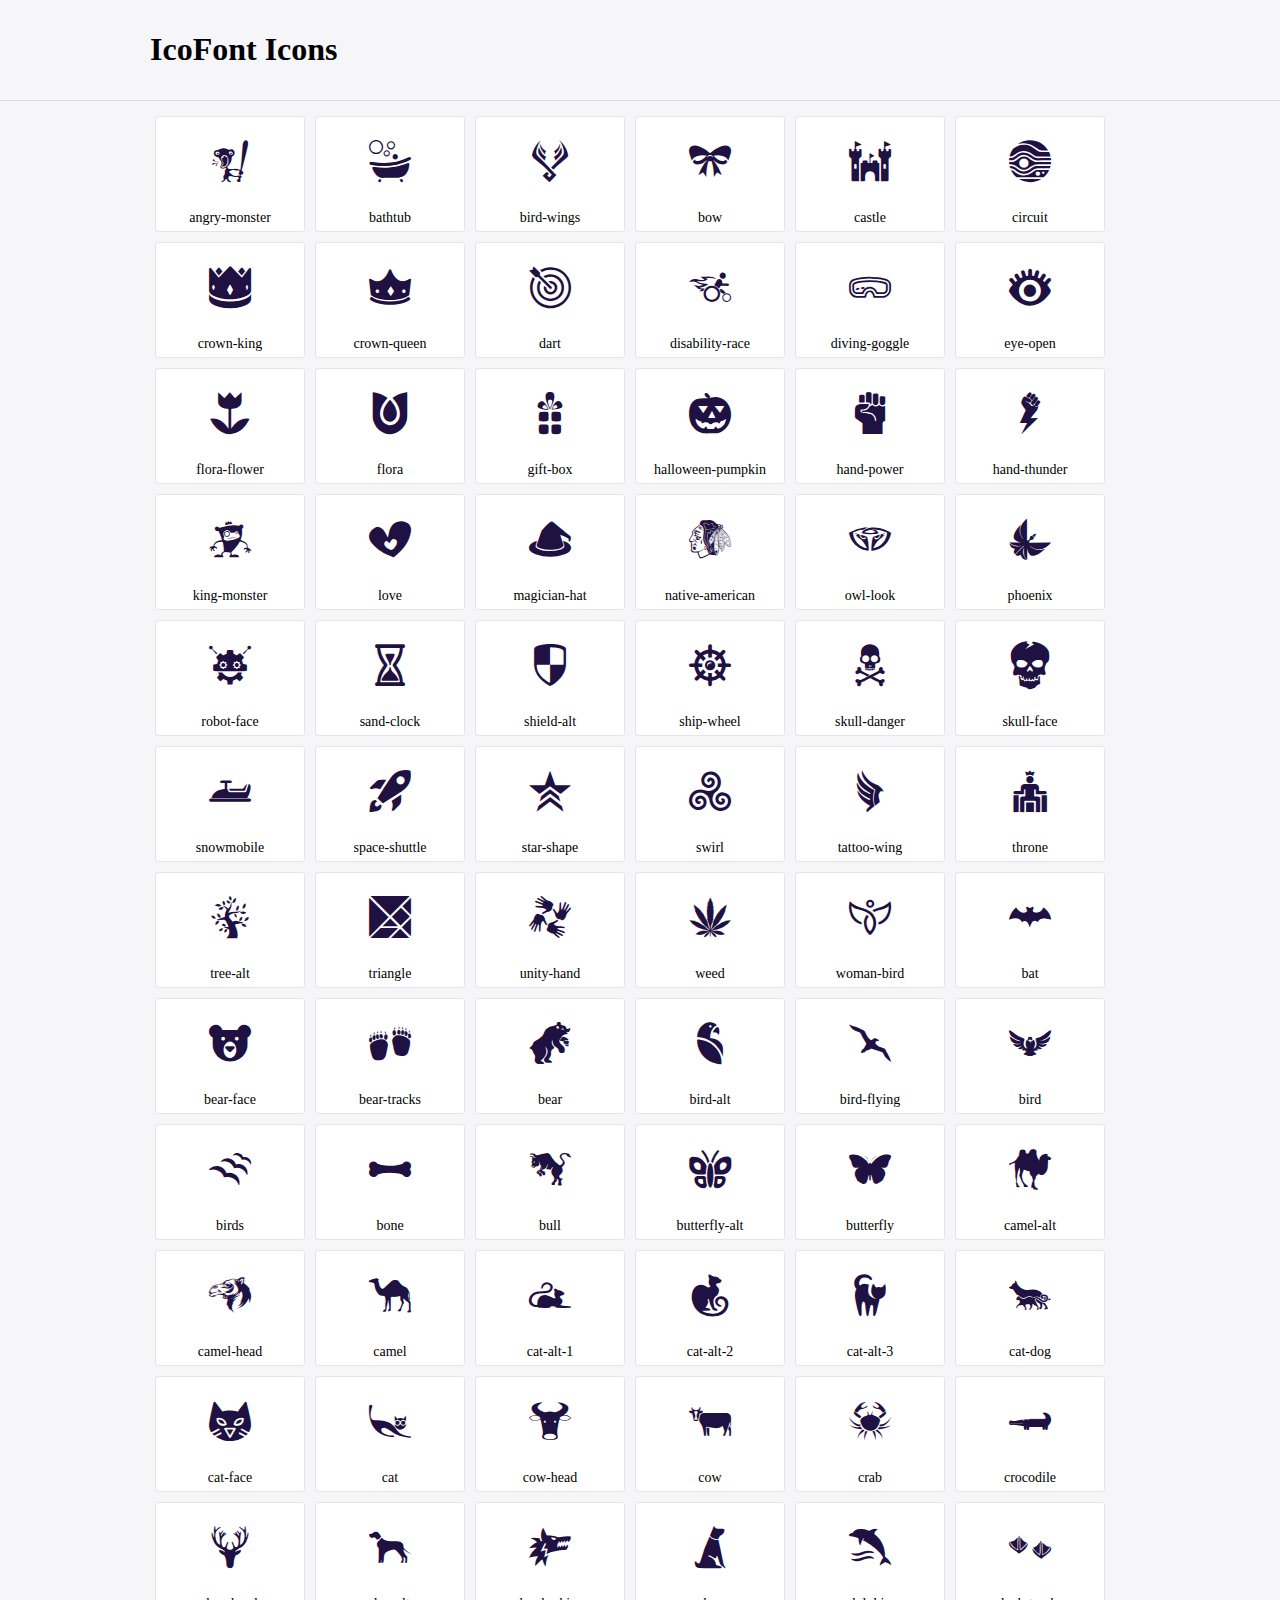
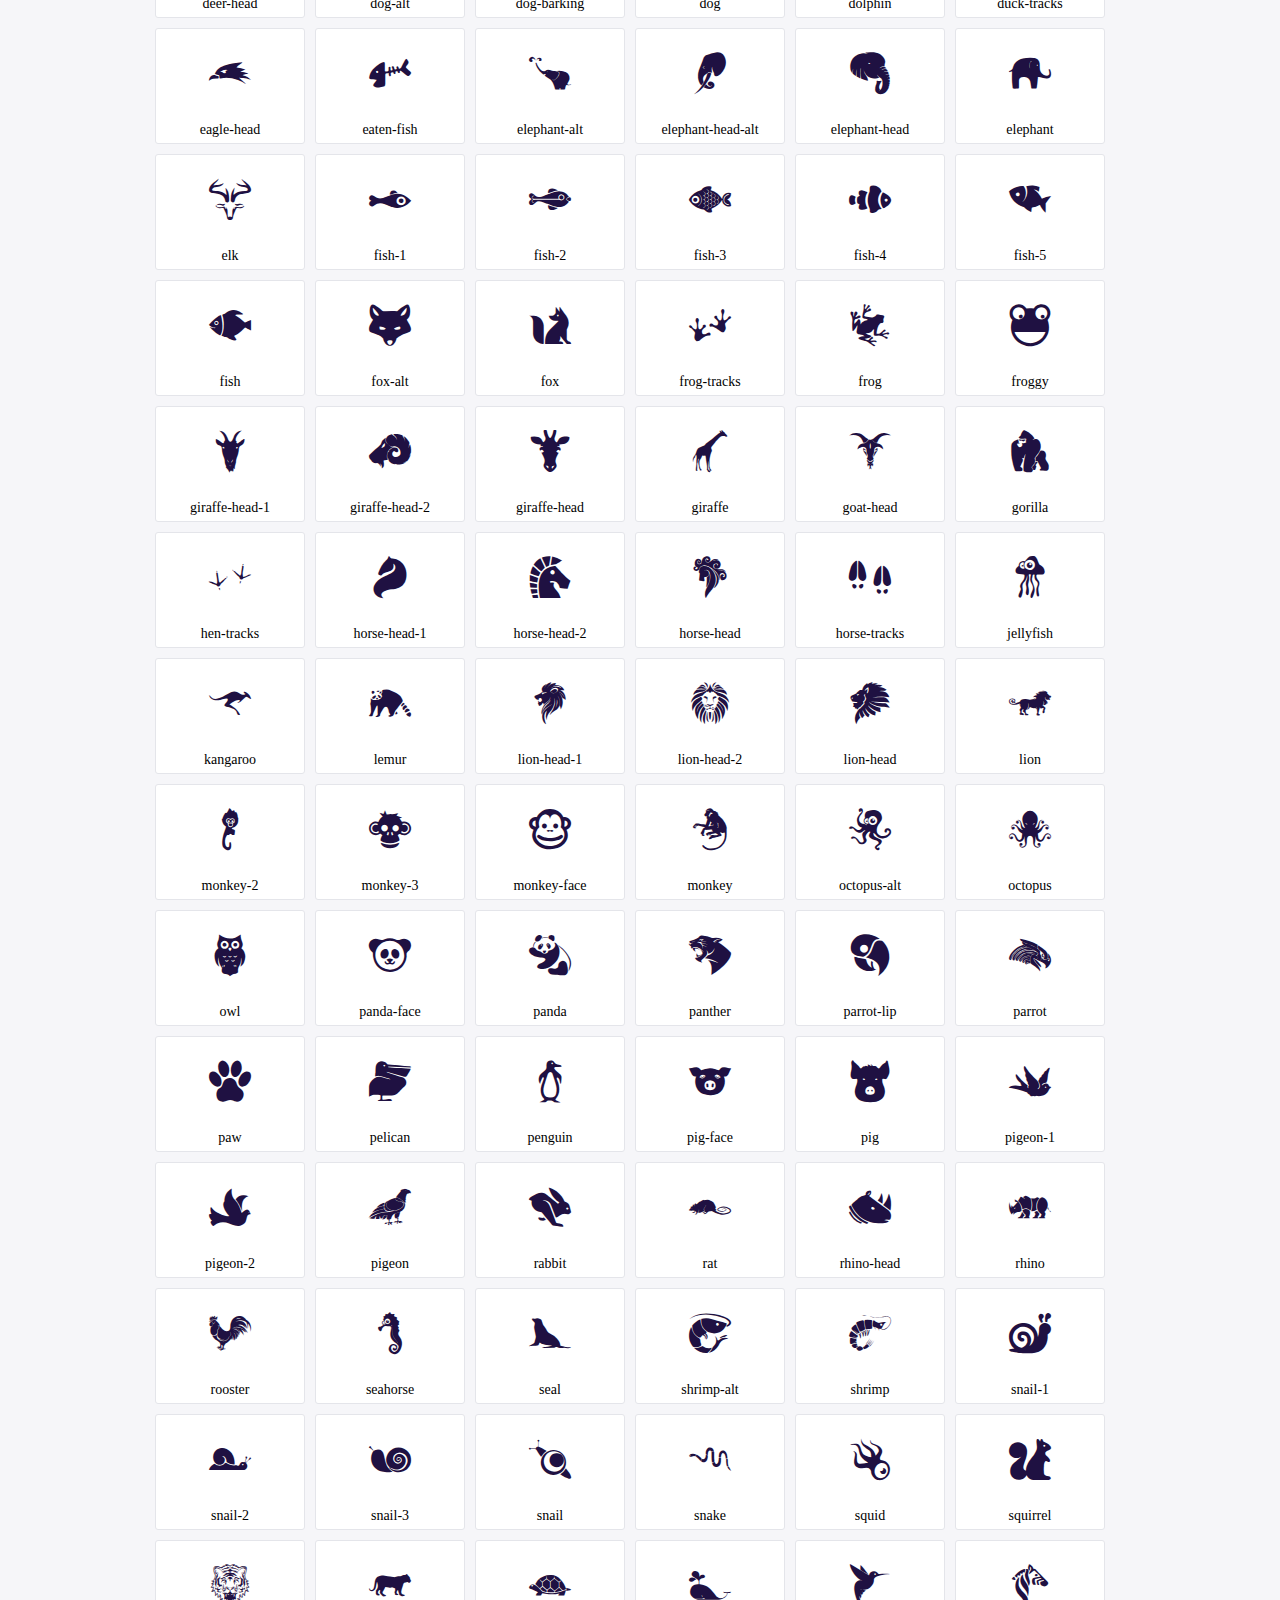
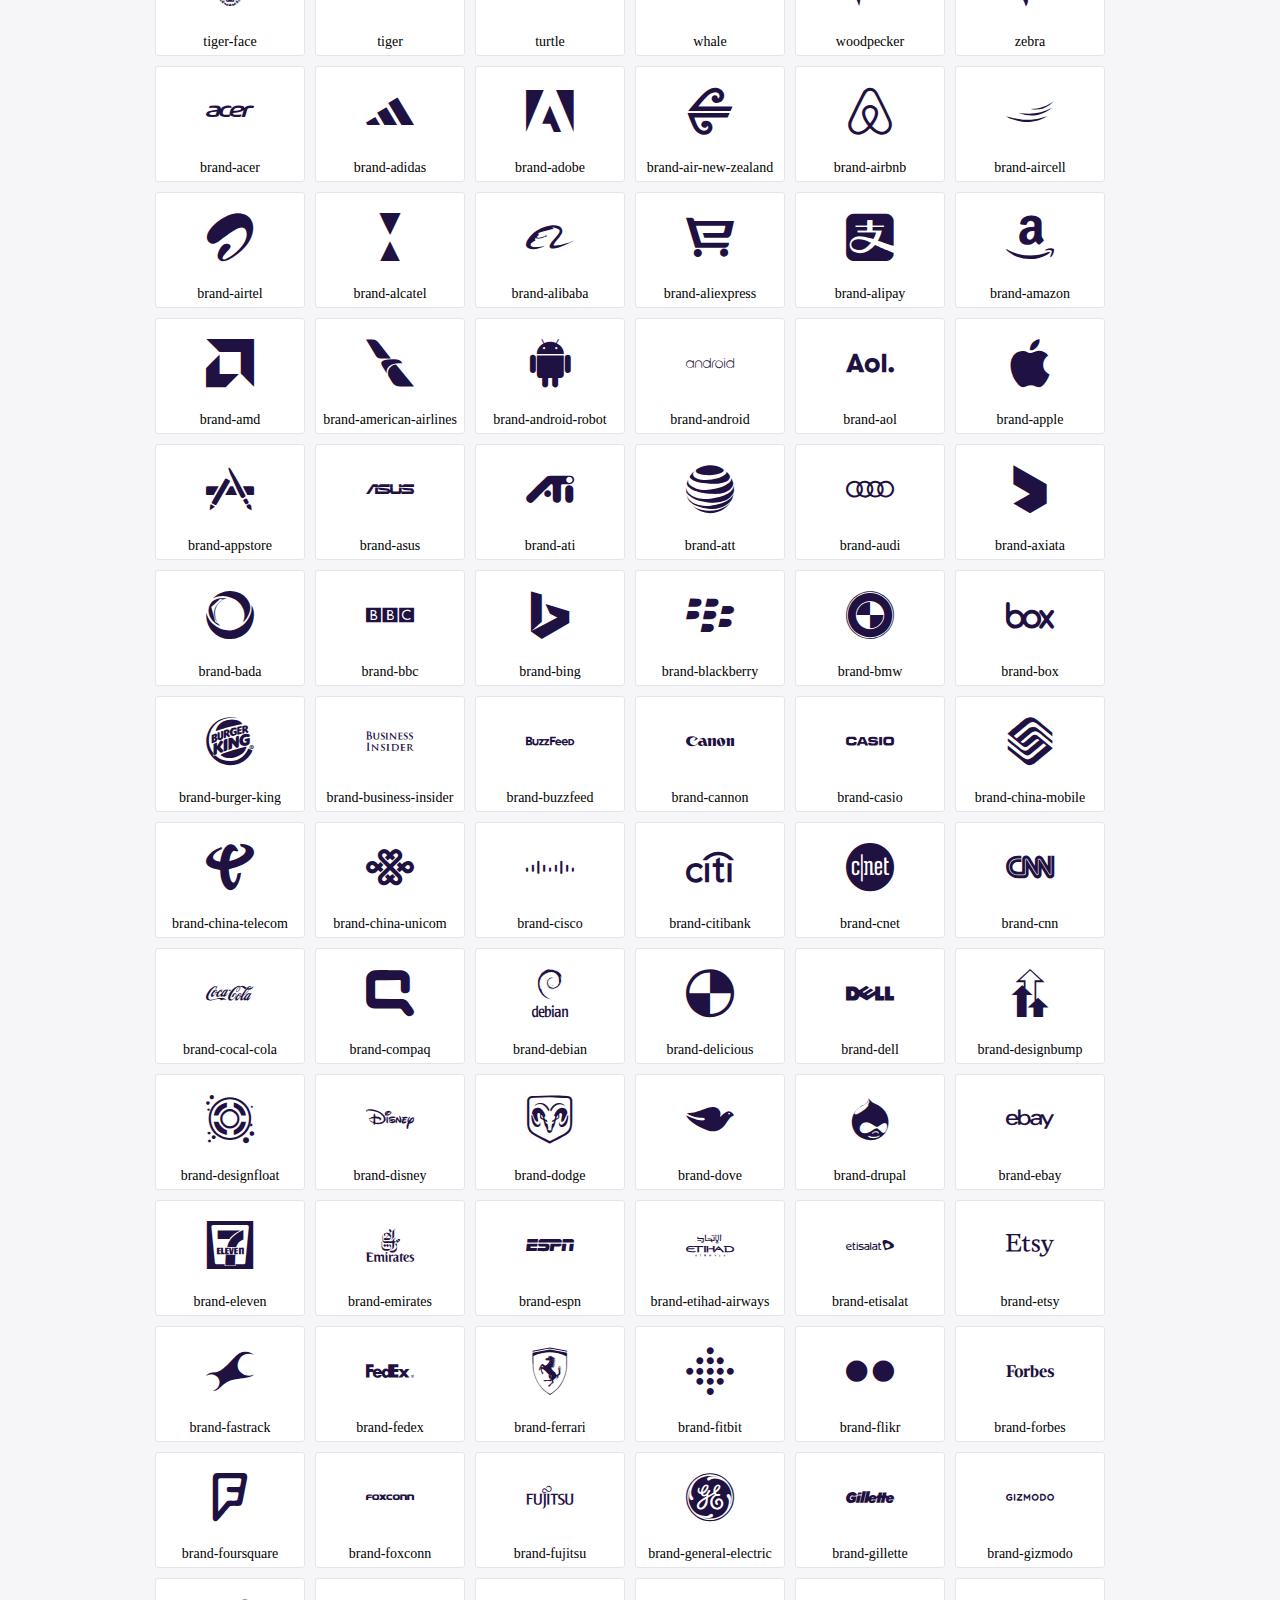
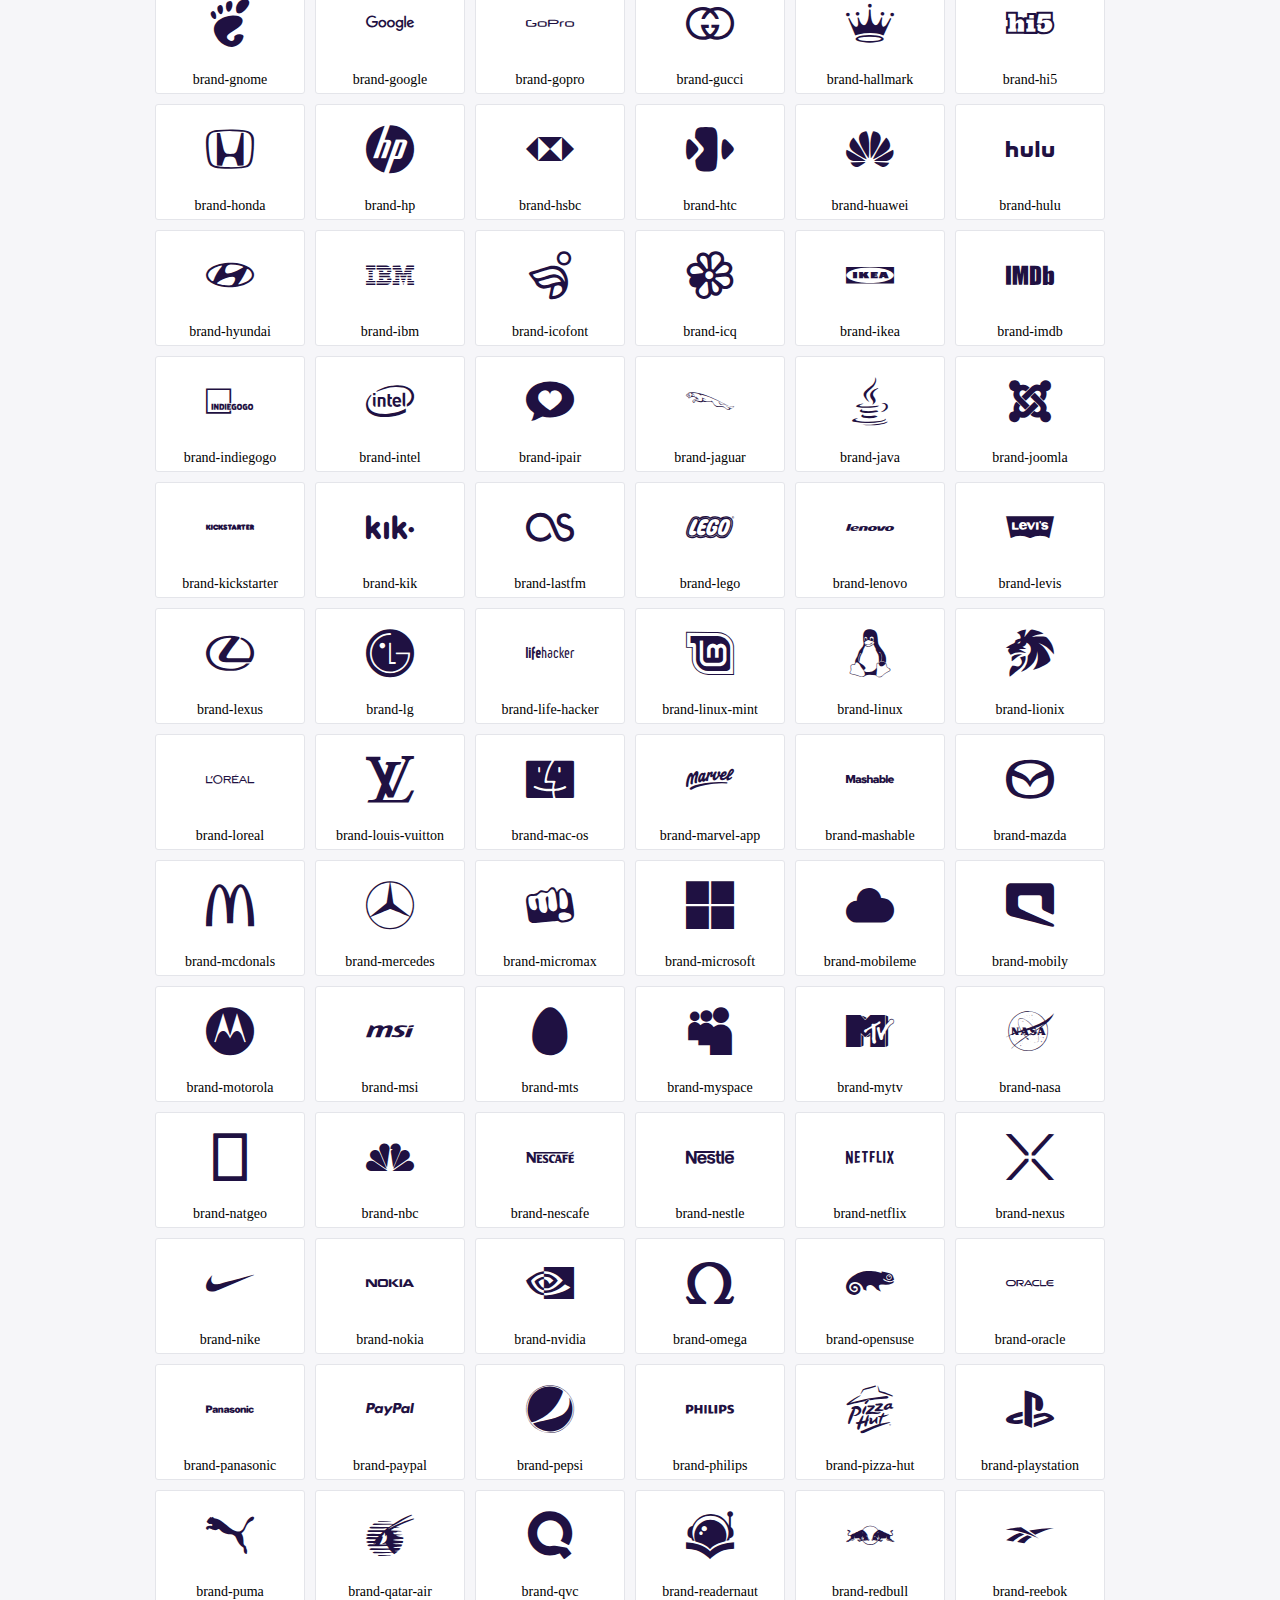
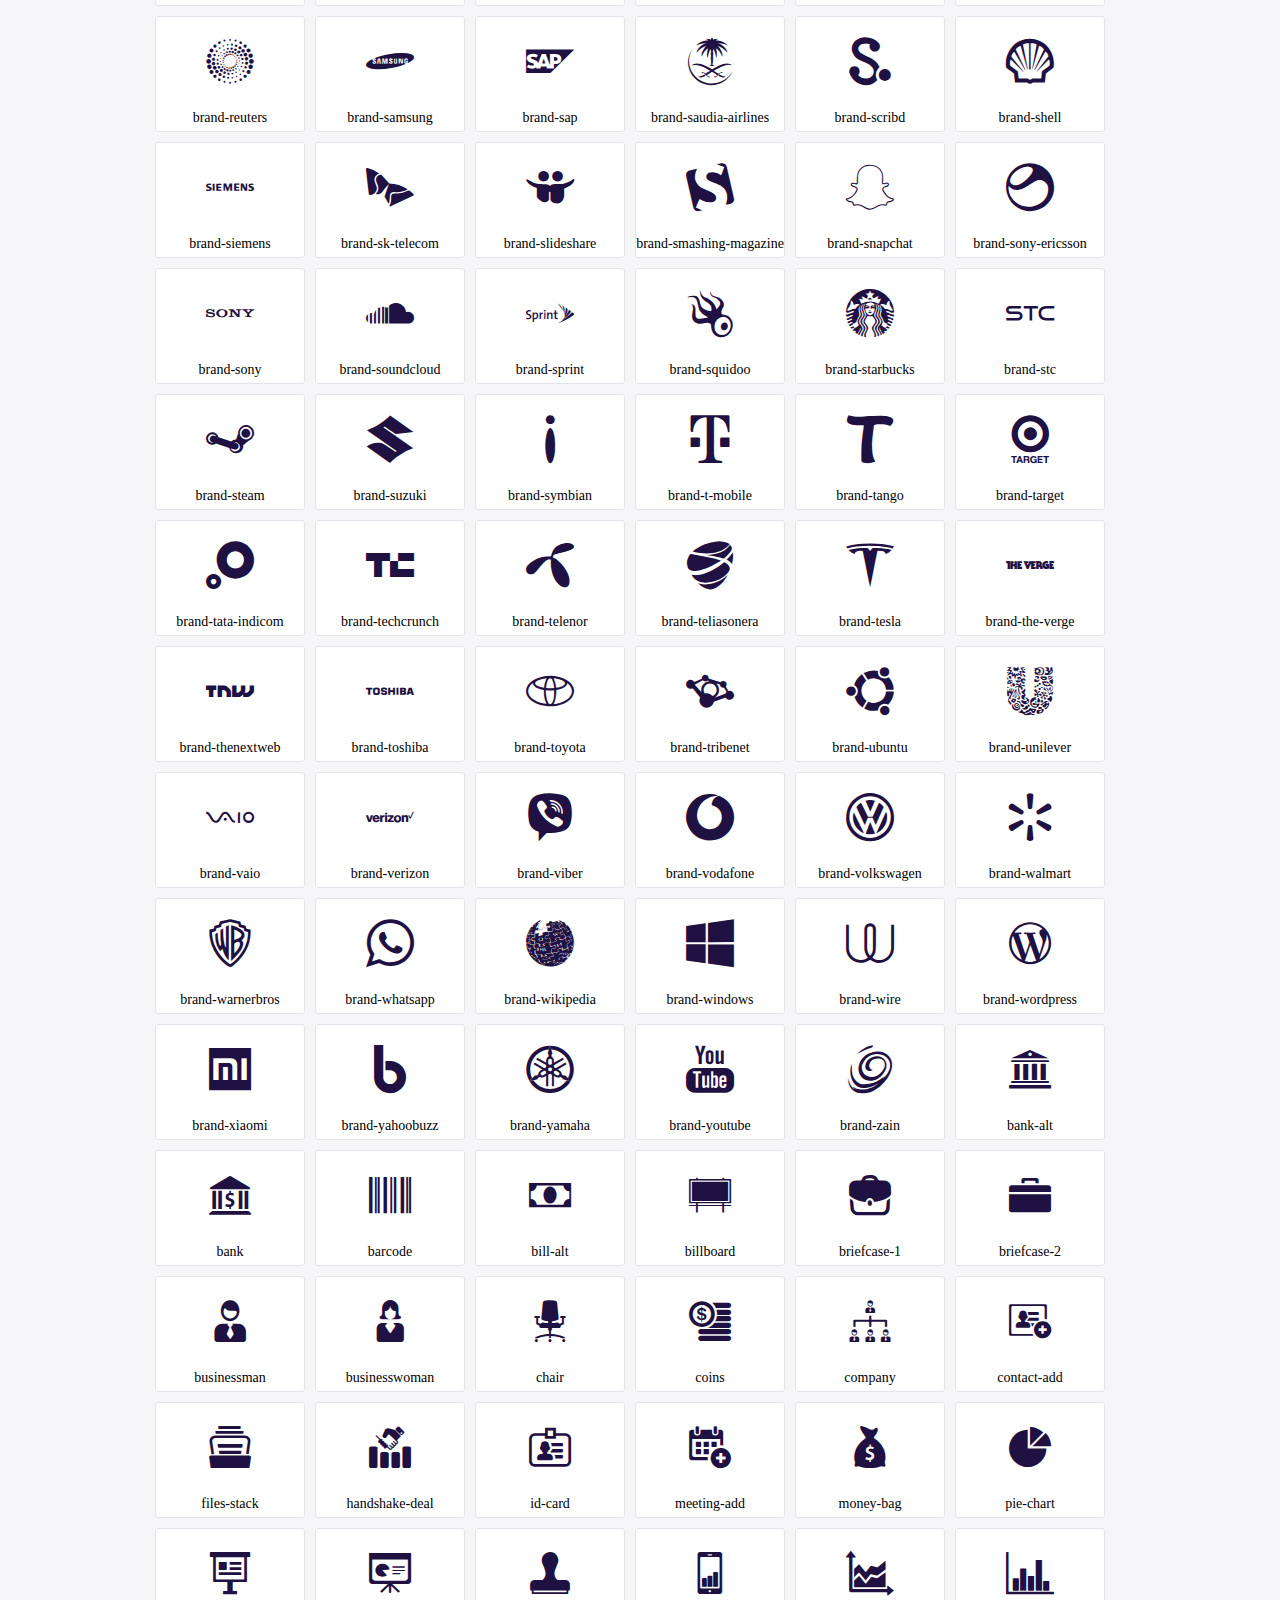
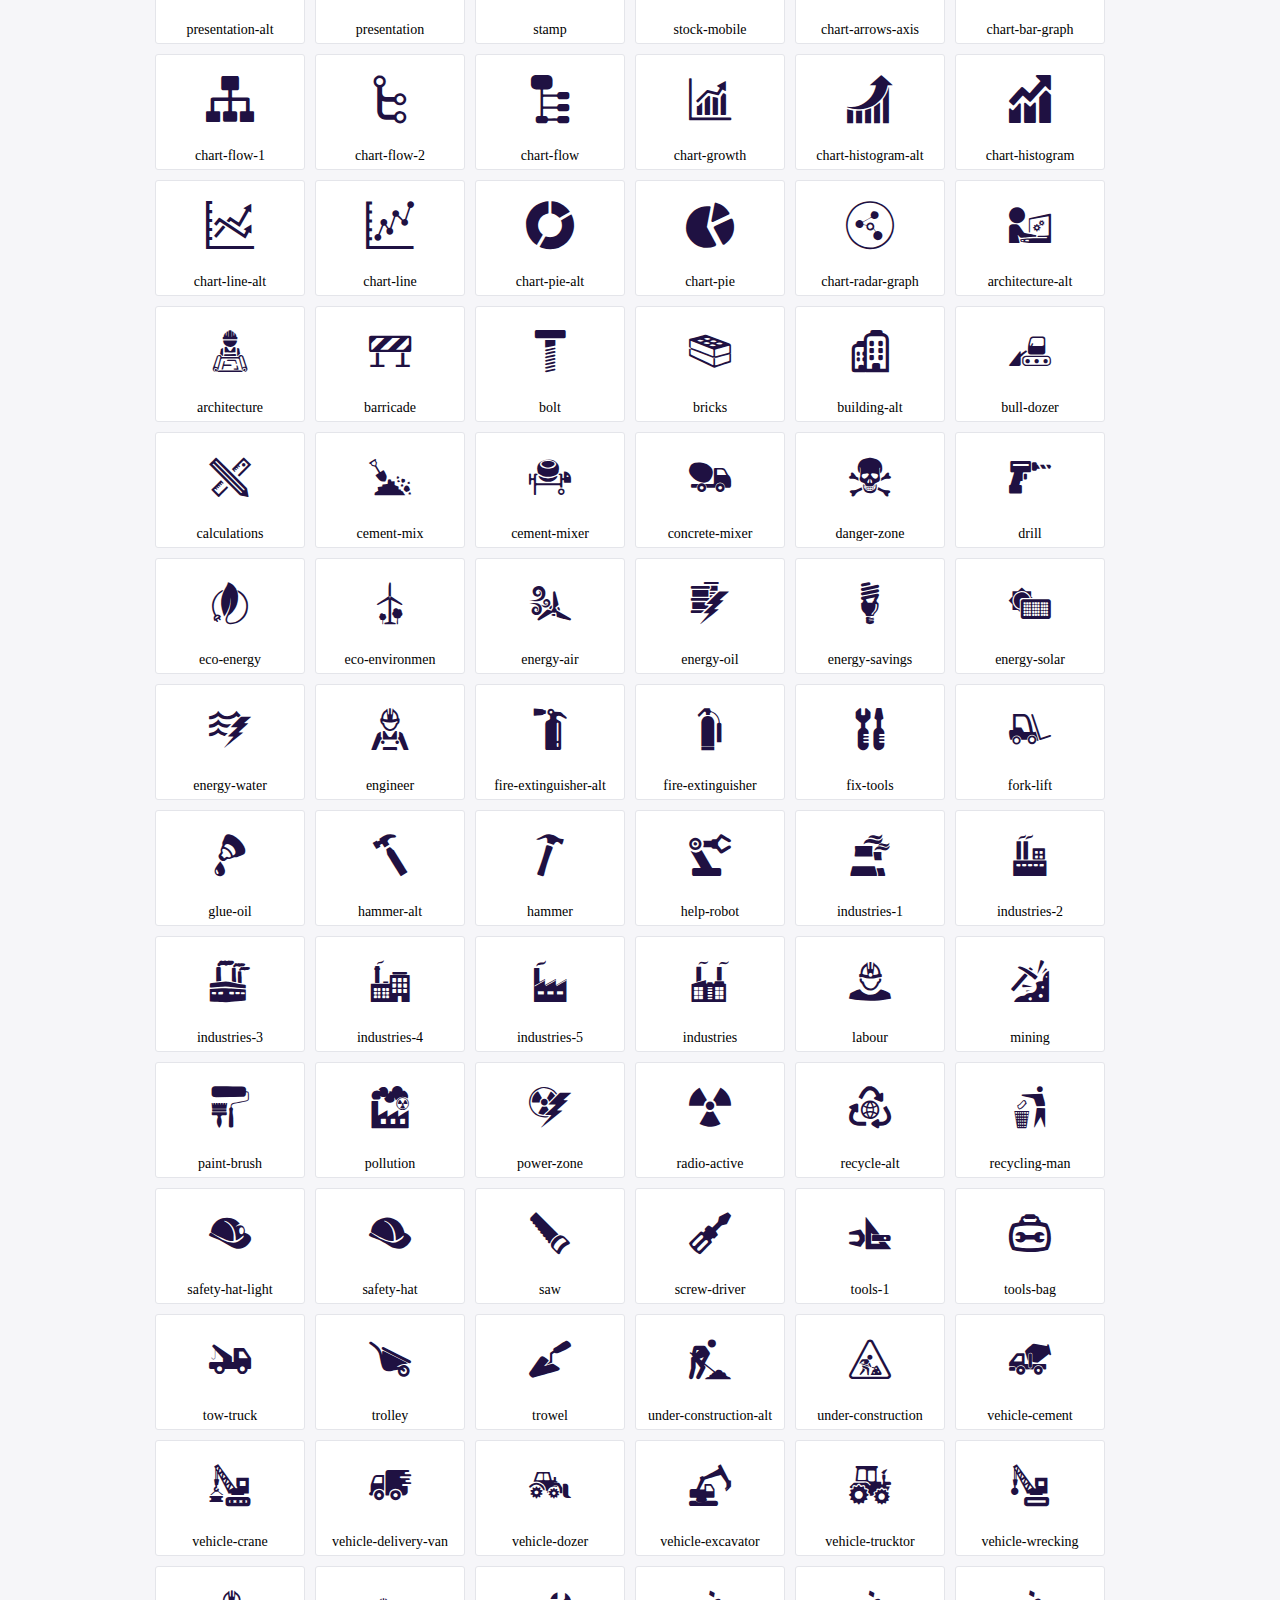
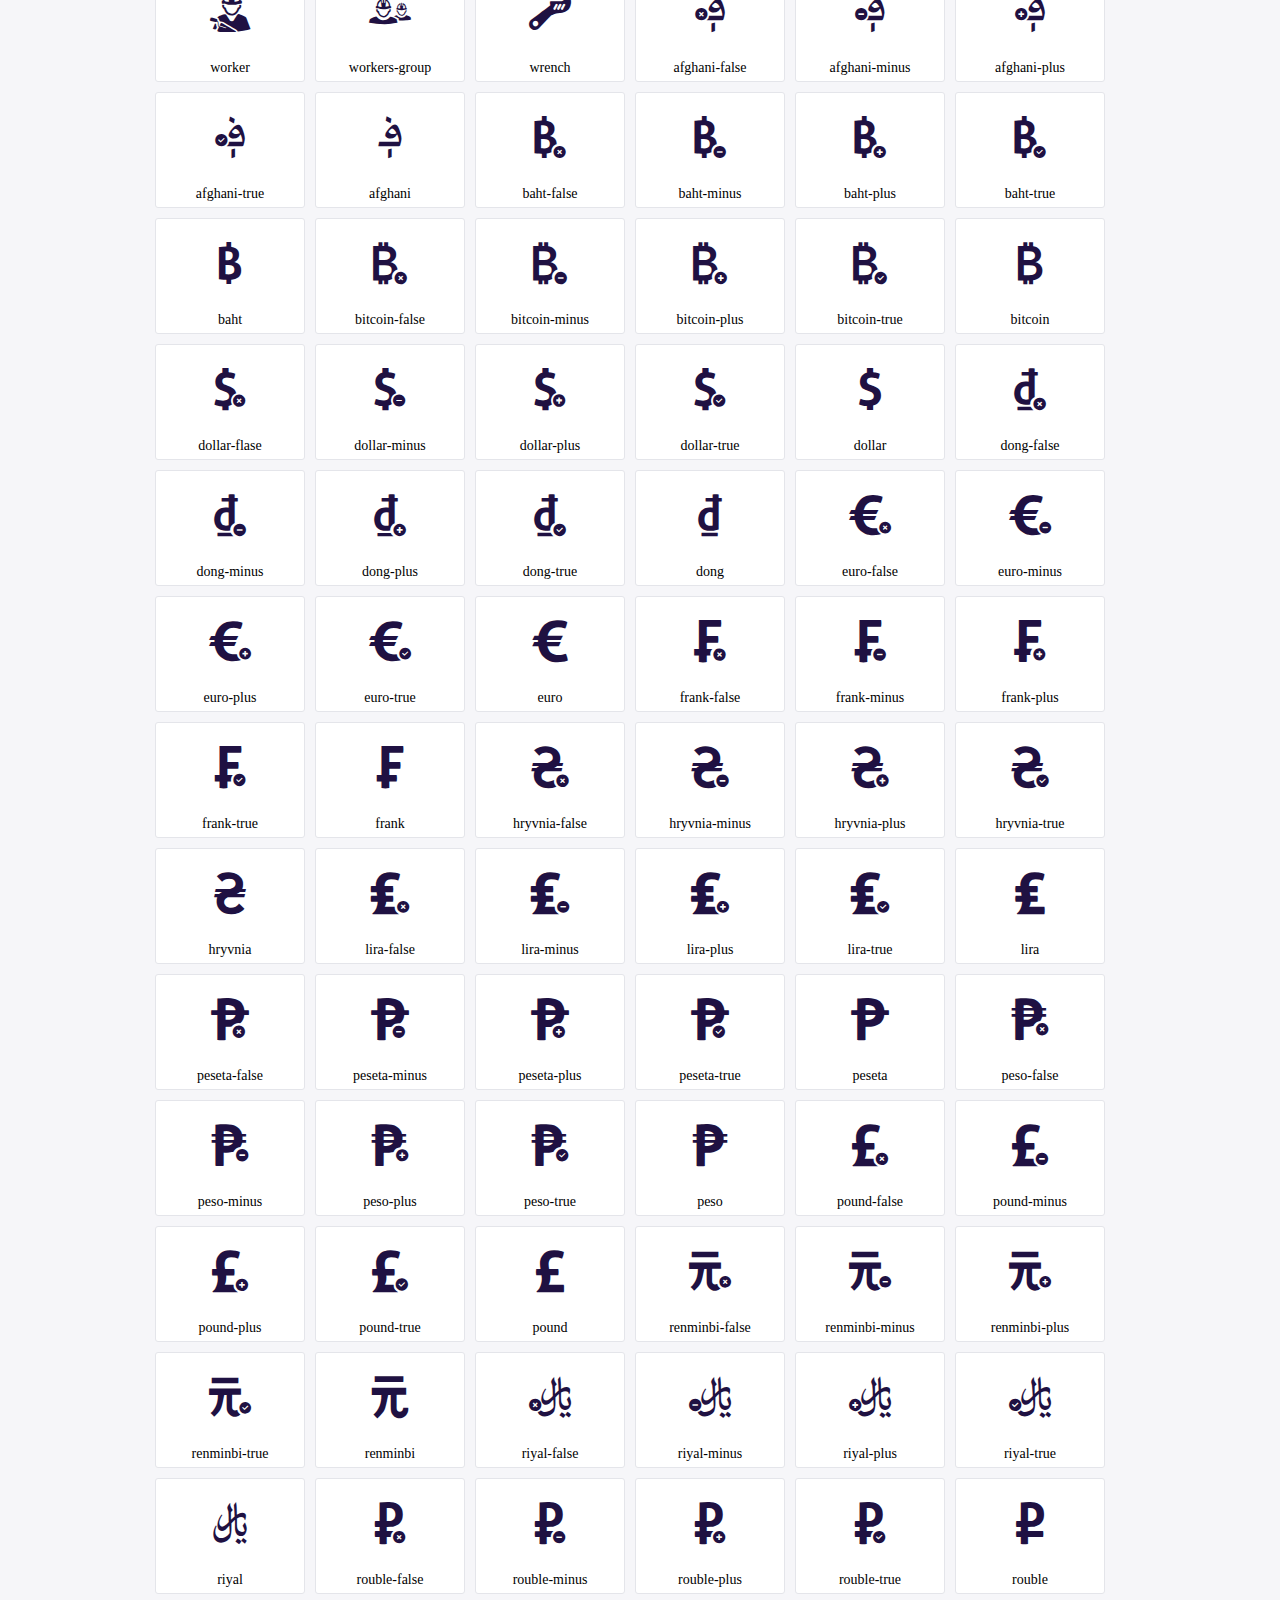
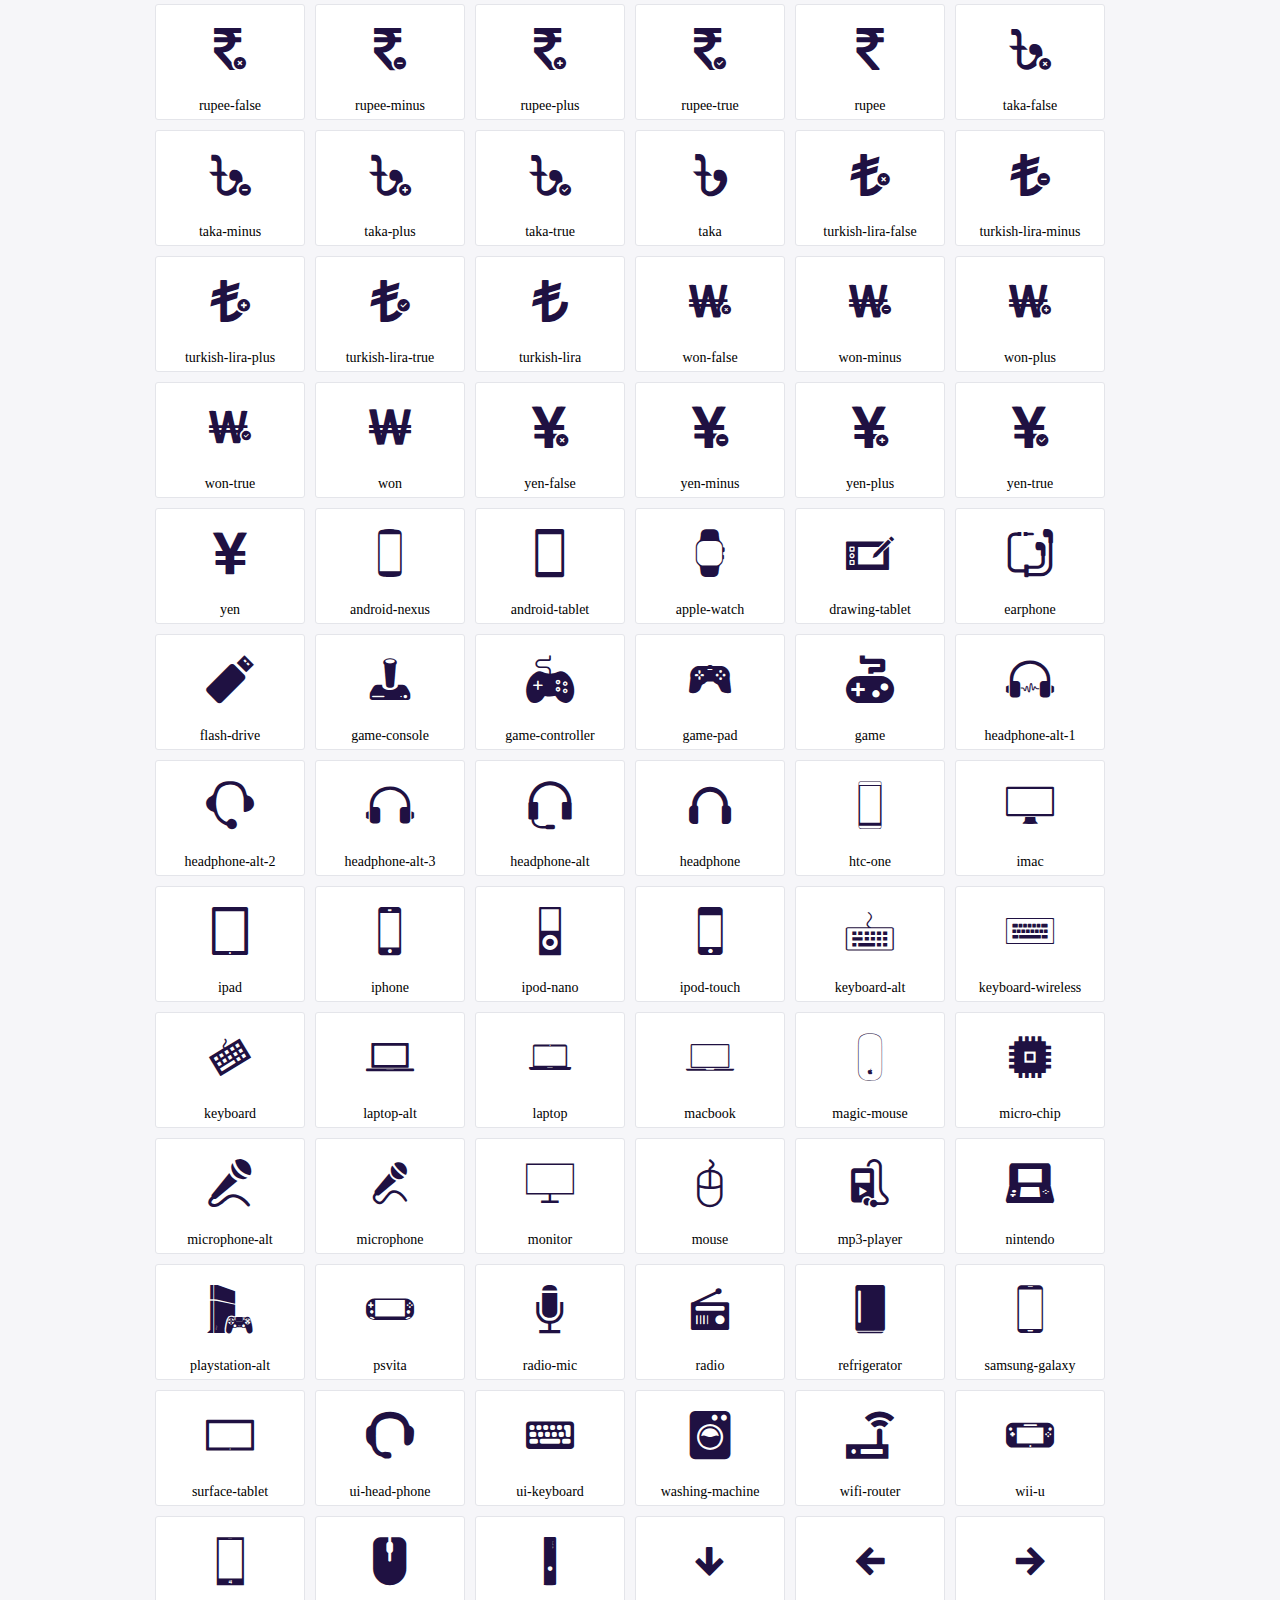
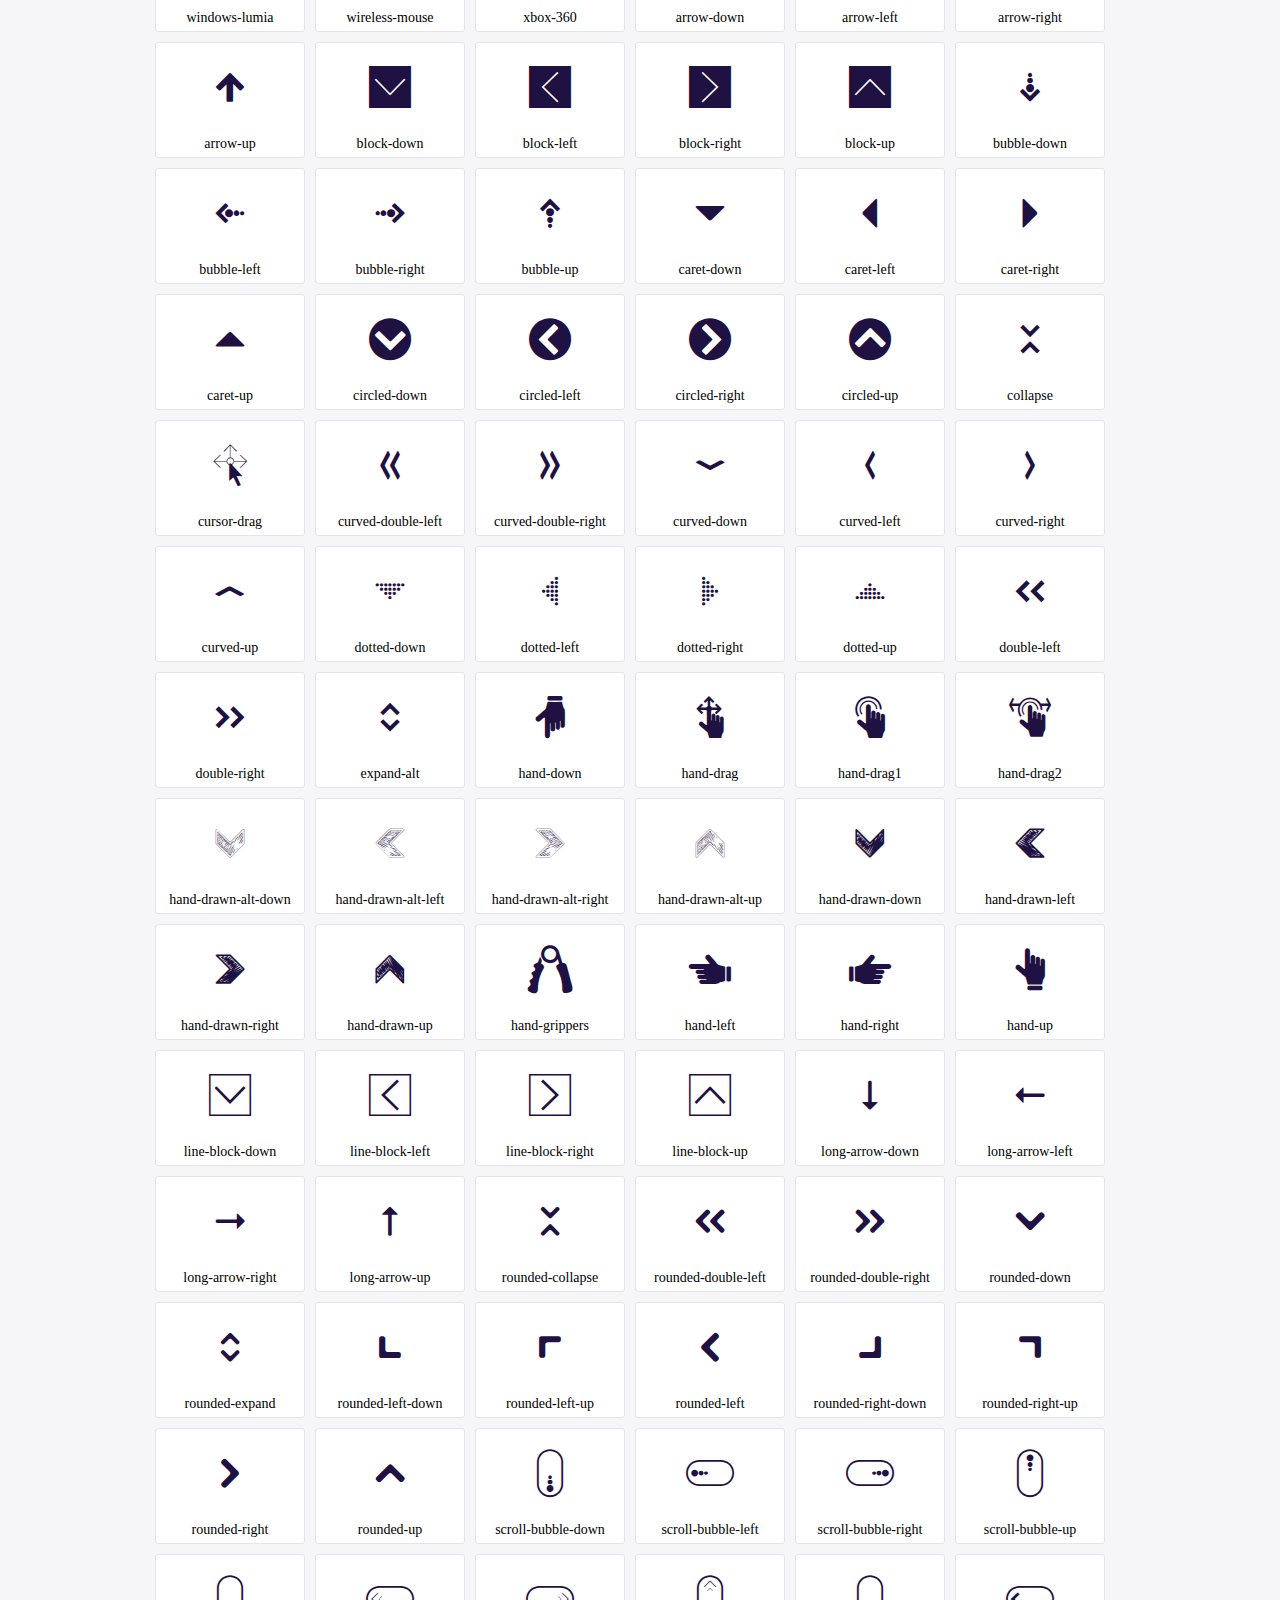
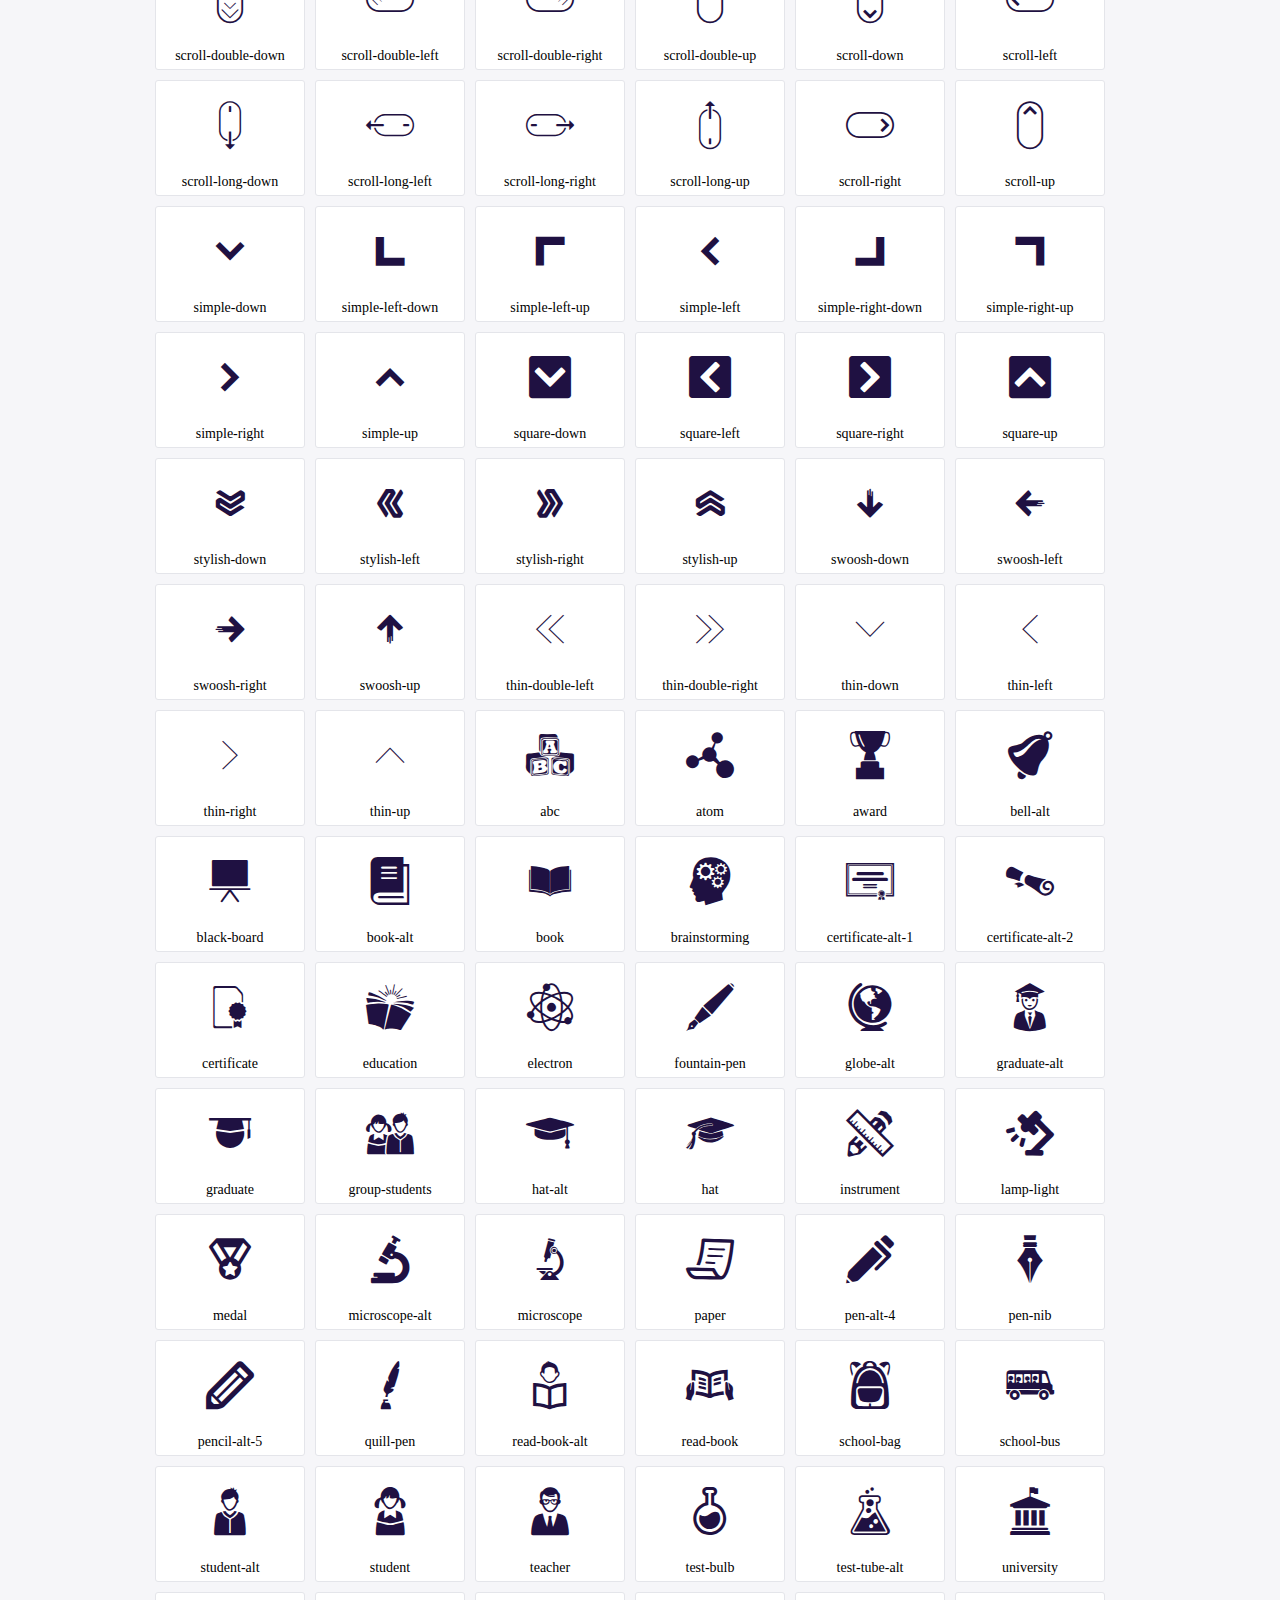
<file: icofont/demo.html>
<!DOCTYPE html>
	<html>
	<head>
		<meta charset="utf-8">
		<title>Examples | IcoFont</title>
		<link rel="stylesheet" type="text/css" href="./icofont.min.css">
		<style type="text/css">
			body {
				margin: 0;
				padding: 0;
				background: #F6F6F9;
			}
			.header {
				border-bottom: 1px solid #DCDCE1;
				padding: 10px 0;
				margin-bottom: 10px;
			}
			.container {
				width: 980px;
				margin: 0 auto;
			}
			.ico-title {
				font-size: 2em;
			}
			.iconlist {
				margin: 0;
				padding: 0;
				list-style: none;
				text-align: center;
				width: 100%;
				display: flex;
				flex-wrap: wrap;
				flex-direction: row;
			}
			.iconlist li {
				position: relative;
				margin: 5px;
				width: 150px;
				cursor: pointer;
			}
			.iconlist li .icon-holder {
				position: relative;
				text-align: center;
				border-radius: 3px;
				overflow: hidden;
				padding-bottom: 5px;
				background: #ffffff;
				border: 1px solid #E4E5EA;
				transition: all 0.2s linear 0s;
			}
			.iconlist li .icon-holder:hover {
				background: #00C3DA;
				color: #ffffff;
			}
			.iconlist li .icon-holder:hover .icon i {
				color: #ffffff;
			}
			.iconlist li .icon-holder .icon {
				padding: 20px;
				text-align: center;
			}
			.iconlist li .icon-holder .icon i {
				font-size: 3em;
				color: #1F1142;
			}
			.iconlist li .icon-holder span {
				font-size: 14px;
				display: block;
				margin-top: 5px;
				border-radius: 3px;
			}
		</style>
	</head>
	<body>
	<div class="header">
		<div class="container">
			<h1 class="ico-title"> IcoFont Icons </h1>
		</div>
	</div>
	<div class="container">
		<ul class="iconlist">
		
		<li>
			<div class="icon-holder">
				<div class="icon"> 
					<i class="icofont-angry-monster"></i>
				</div> 
				<span> angry-monster </span>
			</div>
		</li>
		
		<li>
			<div class="icon-holder">
				<div class="icon"> 
					<i class="icofont-bathtub"></i>
				</div> 
				<span> bathtub </span>
			</div>
		</li>
		
		<li>
			<div class="icon-holder">
				<div class="icon"> 
					<i class="icofont-bird-wings"></i>
				</div> 
				<span> bird-wings </span>
			</div>
		</li>
		
		<li>
			<div class="icon-holder">
				<div class="icon"> 
					<i class="icofont-bow"></i>
				</div> 
				<span> bow </span>
			</div>
		</li>
		
		<li>
			<div class="icon-holder">
				<div class="icon"> 
					<i class="icofont-castle"></i>
				</div> 
				<span> castle </span>
			</div>
		</li>
		
		<li>
			<div class="icon-holder">
				<div class="icon"> 
					<i class="icofont-circuit"></i>
				</div> 
				<span> circuit </span>
			</div>
		</li>
		
		<li>
			<div class="icon-holder">
				<div class="icon"> 
					<i class="icofont-crown-king"></i>
				</div> 
				<span> crown-king </span>
			</div>
		</li>
		
		<li>
			<div class="icon-holder">
				<div class="icon"> 
					<i class="icofont-crown-queen"></i>
				</div> 
				<span> crown-queen </span>
			</div>
		</li>
		
		<li>
			<div class="icon-holder">
				<div class="icon"> 
					<i class="icofont-dart"></i>
				</div> 
				<span> dart </span>
			</div>
		</li>
		
		<li>
			<div class="icon-holder">
				<div class="icon"> 
					<i class="icofont-disability-race"></i>
				</div> 
				<span> disability-race </span>
			</div>
		</li>
		
		<li>
			<div class="icon-holder">
				<div class="icon"> 
					<i class="icofont-diving-goggle"></i>
				</div> 
				<span> diving-goggle </span>
			</div>
		</li>
		
		<li>
			<div class="icon-holder">
				<div class="icon"> 
					<i class="icofont-eye-open"></i>
				</div> 
				<span> eye-open </span>
			</div>
		</li>
		
		<li>
			<div class="icon-holder">
				<div class="icon"> 
					<i class="icofont-flora-flower"></i>
				</div> 
				<span> flora-flower </span>
			</div>
		</li>
		
		<li>
			<div class="icon-holder">
				<div class="icon"> 
					<i class="icofont-flora"></i>
				</div> 
				<span> flora </span>
			</div>
		</li>
		
		<li>
			<div class="icon-holder">
				<div class="icon"> 
					<i class="icofont-gift-box"></i>
				</div> 
				<span> gift-box </span>
			</div>
		</li>
		
		<li>
			<div class="icon-holder">
				<div class="icon"> 
					<i class="icofont-halloween-pumpkin"></i>
				</div> 
				<span> halloween-pumpkin </span>
			</div>
		</li>
		
		<li>
			<div class="icon-holder">
				<div class="icon"> 
					<i class="icofont-hand-power"></i>
				</div> 
				<span> hand-power </span>
			</div>
		</li>
		
		<li>
			<div class="icon-holder">
				<div class="icon"> 
					<i class="icofont-hand-thunder"></i>
				</div> 
				<span> hand-thunder </span>
			</div>
		</li>
		
		<li>
			<div class="icon-holder">
				<div class="icon"> 
					<i class="icofont-king-monster"></i>
				</div> 
				<span> king-monster </span>
			</div>
		</li>
		
		<li>
			<div class="icon-holder">
				<div class="icon"> 
					<i class="icofont-love"></i>
				</div> 
				<span> love </span>
			</div>
		</li>
		
		<li>
			<div class="icon-holder">
				<div class="icon"> 
					<i class="icofont-magician-hat"></i>
				</div> 
				<span> magician-hat </span>
			</div>
		</li>
		
		<li>
			<div class="icon-holder">
				<div class="icon"> 
					<i class="icofont-native-american"></i>
				</div> 
				<span> native-american </span>
			</div>
		</li>
		
		<li>
			<div class="icon-holder">
				<div class="icon"> 
					<i class="icofont-owl-look"></i>
				</div> 
				<span> owl-look </span>
			</div>
		</li>
		
		<li>
			<div class="icon-holder">
				<div class="icon"> 
					<i class="icofont-phoenix"></i>
				</div> 
				<span> phoenix </span>
			</div>
		</li>
		
		<li>
			<div class="icon-holder">
				<div class="icon"> 
					<i class="icofont-robot-face"></i>
				</div> 
				<span> robot-face </span>
			</div>
		</li>
		
		<li>
			<div class="icon-holder">
				<div class="icon"> 
					<i class="icofont-sand-clock"></i>
				</div> 
				<span> sand-clock </span>
			</div>
		</li>
		
		<li>
			<div class="icon-holder">
				<div class="icon"> 
					<i class="icofont-shield-alt"></i>
				</div> 
				<span> shield-alt </span>
			</div>
		</li>
		
		<li>
			<div class="icon-holder">
				<div class="icon"> 
					<i class="icofont-ship-wheel"></i>
				</div> 
				<span> ship-wheel </span>
			</div>
		</li>
		
		<li>
			<div class="icon-holder">
				<div class="icon"> 
					<i class="icofont-skull-danger"></i>
				</div> 
				<span> skull-danger </span>
			</div>
		</li>
		
		<li>
			<div class="icon-holder">
				<div class="icon"> 
					<i class="icofont-skull-face"></i>
				</div> 
				<span> skull-face </span>
			</div>
		</li>
		
		<li>
			<div class="icon-holder">
				<div class="icon"> 
					<i class="icofont-snowmobile"></i>
				</div> 
				<span> snowmobile </span>
			</div>
		</li>
		
		<li>
			<div class="icon-holder">
				<div class="icon"> 
					<i class="icofont-space-shuttle"></i>
				</div> 
				<span> space-shuttle </span>
			</div>
		</li>
		
		<li>
			<div class="icon-holder">
				<div class="icon"> 
					<i class="icofont-star-shape"></i>
				</div> 
				<span> star-shape </span>
			</div>
		</li>
		
		<li>
			<div class="icon-holder">
				<div class="icon"> 
					<i class="icofont-swirl"></i>
				</div> 
				<span> swirl </span>
			</div>
		</li>
		
		<li>
			<div class="icon-holder">
				<div class="icon"> 
					<i class="icofont-tattoo-wing"></i>
				</div> 
				<span> tattoo-wing </span>
			</div>
		</li>
		
		<li>
			<div class="icon-holder">
				<div class="icon"> 
					<i class="icofont-throne"></i>
				</div> 
				<span> throne </span>
			</div>
		</li>
		
		<li>
			<div class="icon-holder">
				<div class="icon"> 
					<i class="icofont-tree-alt"></i>
				</div> 
				<span> tree-alt </span>
			</div>
		</li>
		
		<li>
			<div class="icon-holder">
				<div class="icon"> 
					<i class="icofont-triangle"></i>
				</div> 
				<span> triangle </span>
			</div>
		</li>
		
		<li>
			<div class="icon-holder">
				<div class="icon"> 
					<i class="icofont-unity-hand"></i>
				</div> 
				<span> unity-hand </span>
			</div>
		</li>
		
		<li>
			<div class="icon-holder">
				<div class="icon"> 
					<i class="icofont-weed"></i>
				</div> 
				<span> weed </span>
			</div>
		</li>
		
		<li>
			<div class="icon-holder">
				<div class="icon"> 
					<i class="icofont-woman-bird"></i>
				</div> 
				<span> woman-bird </span>
			</div>
		</li>
		
		<li>
			<div class="icon-holder">
				<div class="icon"> 
					<i class="icofont-bat"></i>
				</div> 
				<span> bat </span>
			</div>
		</li>
		
		<li>
			<div class="icon-holder">
				<div class="icon"> 
					<i class="icofont-bear-face"></i>
				</div> 
				<span> bear-face </span>
			</div>
		</li>
		
		<li>
			<div class="icon-holder">
				<div class="icon"> 
					<i class="icofont-bear-tracks"></i>
				</div> 
				<span> bear-tracks </span>
			</div>
		</li>
		
		<li>
			<div class="icon-holder">
				<div class="icon"> 
					<i class="icofont-bear"></i>
				</div> 
				<span> bear </span>
			</div>
		</li>
		
		<li>
			<div class="icon-holder">
				<div class="icon"> 
					<i class="icofont-bird-alt"></i>
				</div> 
				<span> bird-alt </span>
			</div>
		</li>
		
		<li>
			<div class="icon-holder">
				<div class="icon"> 
					<i class="icofont-bird-flying"></i>
				</div> 
				<span> bird-flying </span>
			</div>
		</li>
		
		<li>
			<div class="icon-holder">
				<div class="icon"> 
					<i class="icofont-bird"></i>
				</div> 
				<span> bird </span>
			</div>
		</li>
		
		<li>
			<div class="icon-holder">
				<div class="icon"> 
					<i class="icofont-birds"></i>
				</div> 
				<span> birds </span>
			</div>
		</li>
		
		<li>
			<div class="icon-holder">
				<div class="icon"> 
					<i class="icofont-bone"></i>
				</div> 
				<span> bone </span>
			</div>
		</li>
		
		<li>
			<div class="icon-holder">
				<div class="icon"> 
					<i class="icofont-bull"></i>
				</div> 
				<span> bull </span>
			</div>
		</li>
		
		<li>
			<div class="icon-holder">
				<div class="icon"> 
					<i class="icofont-butterfly-alt"></i>
				</div> 
				<span> butterfly-alt </span>
			</div>
		</li>
		
		<li>
			<div class="icon-holder">
				<div class="icon"> 
					<i class="icofont-butterfly"></i>
				</div> 
				<span> butterfly </span>
			</div>
		</li>
		
		<li>
			<div class="icon-holder">
				<div class="icon"> 
					<i class="icofont-camel-alt"></i>
				</div> 
				<span> camel-alt </span>
			</div>
		</li>
		
		<li>
			<div class="icon-holder">
				<div class="icon"> 
					<i class="icofont-camel-head"></i>
				</div> 
				<span> camel-head </span>
			</div>
		</li>
		
		<li>
			<div class="icon-holder">
				<div class="icon"> 
					<i class="icofont-camel"></i>
				</div> 
				<span> camel </span>
			</div>
		</li>
		
		<li>
			<div class="icon-holder">
				<div class="icon"> 
					<i class="icofont-cat-alt-1"></i>
				</div> 
				<span> cat-alt-1 </span>
			</div>
		</li>
		
		<li>
			<div class="icon-holder">
				<div class="icon"> 
					<i class="icofont-cat-alt-2"></i>
				</div> 
				<span> cat-alt-2 </span>
			</div>
		</li>
		
		<li>
			<div class="icon-holder">
				<div class="icon"> 
					<i class="icofont-cat-alt-3"></i>
				</div> 
				<span> cat-alt-3 </span>
			</div>
		</li>
		
		<li>
			<div class="icon-holder">
				<div class="icon"> 
					<i class="icofont-cat-dog"></i>
				</div> 
				<span> cat-dog </span>
			</div>
		</li>
		
		<li>
			<div class="icon-holder">
				<div class="icon"> 
					<i class="icofont-cat-face"></i>
				</div> 
				<span> cat-face </span>
			</div>
		</li>
		
		<li>
			<div class="icon-holder">
				<div class="icon"> 
					<i class="icofont-cat"></i>
				</div> 
				<span> cat </span>
			</div>
		</li>
		
		<li>
			<div class="icon-holder">
				<div class="icon"> 
					<i class="icofont-cow-head"></i>
				</div> 
				<span> cow-head </span>
			</div>
		</li>
		
		<li>
			<div class="icon-holder">
				<div class="icon"> 
					<i class="icofont-cow"></i>
				</div> 
				<span> cow </span>
			</div>
		</li>
		
		<li>
			<div class="icon-holder">
				<div class="icon"> 
					<i class="icofont-crab"></i>
				</div> 
				<span> crab </span>
			</div>
		</li>
		
		<li>
			<div class="icon-holder">
				<div class="icon"> 
					<i class="icofont-crocodile"></i>
				</div> 
				<span> crocodile </span>
			</div>
		</li>
		
		<li>
			<div class="icon-holder">
				<div class="icon"> 
					<i class="icofont-deer-head"></i>
				</div> 
				<span> deer-head </span>
			</div>
		</li>
		
		<li>
			<div class="icon-holder">
				<div class="icon"> 
					<i class="icofont-dog-alt"></i>
				</div> 
				<span> dog-alt </span>
			</div>
		</li>
		
		<li>
			<div class="icon-holder">
				<div class="icon"> 
					<i class="icofont-dog-barking"></i>
				</div> 
				<span> dog-barking </span>
			</div>
		</li>
		
		<li>
			<div class="icon-holder">
				<div class="icon"> 
					<i class="icofont-dog"></i>
				</div> 
				<span> dog </span>
			</div>
		</li>
		
		<li>
			<div class="icon-holder">
				<div class="icon"> 
					<i class="icofont-dolphin"></i>
				</div> 
				<span> dolphin </span>
			</div>
		</li>
		
		<li>
			<div class="icon-holder">
				<div class="icon"> 
					<i class="icofont-duck-tracks"></i>
				</div> 
				<span> duck-tracks </span>
			</div>
		</li>
		
		<li>
			<div class="icon-holder">
				<div class="icon"> 
					<i class="icofont-eagle-head"></i>
				</div> 
				<span> eagle-head </span>
			</div>
		</li>
		
		<li>
			<div class="icon-holder">
				<div class="icon"> 
					<i class="icofont-eaten-fish"></i>
				</div> 
				<span> eaten-fish </span>
			</div>
		</li>
		
		<li>
			<div class="icon-holder">
				<div class="icon"> 
					<i class="icofont-elephant-alt"></i>
				</div> 
				<span> elephant-alt </span>
			</div>
		</li>
		
		<li>
			<div class="icon-holder">
				<div class="icon"> 
					<i class="icofont-elephant-head-alt"></i>
				</div> 
				<span> elephant-head-alt </span>
			</div>
		</li>
		
		<li>
			<div class="icon-holder">
				<div class="icon"> 
					<i class="icofont-elephant-head"></i>
				</div> 
				<span> elephant-head </span>
			</div>
		</li>
		
		<li>
			<div class="icon-holder">
				<div class="icon"> 
					<i class="icofont-elephant"></i>
				</div> 
				<span> elephant </span>
			</div>
		</li>
		
		<li>
			<div class="icon-holder">
				<div class="icon"> 
					<i class="icofont-elk"></i>
				</div> 
				<span> elk </span>
			</div>
		</li>
		
		<li>
			<div class="icon-holder">
				<div class="icon"> 
					<i class="icofont-fish-1"></i>
				</div> 
				<span> fish-1 </span>
			</div>
		</li>
		
		<li>
			<div class="icon-holder">
				<div class="icon"> 
					<i class="icofont-fish-2"></i>
				</div> 
				<span> fish-2 </span>
			</div>
		</li>
		
		<li>
			<div class="icon-holder">
				<div class="icon"> 
					<i class="icofont-fish-3"></i>
				</div> 
				<span> fish-3 </span>
			</div>
		</li>
		
		<li>
			<div class="icon-holder">
				<div class="icon"> 
					<i class="icofont-fish-4"></i>
				</div> 
				<span> fish-4 </span>
			</div>
		</li>
		
		<li>
			<div class="icon-holder">
				<div class="icon"> 
					<i class="icofont-fish-5"></i>
				</div> 
				<span> fish-5 </span>
			</div>
		</li>
		
		<li>
			<div class="icon-holder">
				<div class="icon"> 
					<i class="icofont-fish"></i>
				</div> 
				<span> fish </span>
			</div>
		</li>
		
		<li>
			<div class="icon-holder">
				<div class="icon"> 
					<i class="icofont-fox-alt"></i>
				</div> 
				<span> fox-alt </span>
			</div>
		</li>
		
		<li>
			<div class="icon-holder">
				<div class="icon"> 
					<i class="icofont-fox"></i>
				</div> 
				<span> fox </span>
			</div>
		</li>
		
		<li>
			<div class="icon-holder">
				<div class="icon"> 
					<i class="icofont-frog-tracks"></i>
				</div> 
				<span> frog-tracks </span>
			</div>
		</li>
		
		<li>
			<div class="icon-holder">
				<div class="icon"> 
					<i class="icofont-frog"></i>
				</div> 
				<span> frog </span>
			</div>
		</li>
		
		<li>
			<div class="icon-holder">
				<div class="icon"> 
					<i class="icofont-froggy"></i>
				</div> 
				<span> froggy </span>
			</div>
		</li>
		
		<li>
			<div class="icon-holder">
				<div class="icon"> 
					<i class="icofont-giraffe-head-1"></i>
				</div> 
				<span> giraffe-head-1 </span>
			</div>
		</li>
		
		<li>
			<div class="icon-holder">
				<div class="icon"> 
					<i class="icofont-giraffe-head-2"></i>
				</div> 
				<span> giraffe-head-2 </span>
			</div>
		</li>
		
		<li>
			<div class="icon-holder">
				<div class="icon"> 
					<i class="icofont-giraffe-head"></i>
				</div> 
				<span> giraffe-head </span>
			</div>
		</li>
		
		<li>
			<div class="icon-holder">
				<div class="icon"> 
					<i class="icofont-giraffe"></i>
				</div> 
				<span> giraffe </span>
			</div>
		</li>
		
		<li>
			<div class="icon-holder">
				<div class="icon"> 
					<i class="icofont-goat-head"></i>
				</div> 
				<span> goat-head </span>
			</div>
		</li>
		
		<li>
			<div class="icon-holder">
				<div class="icon"> 
					<i class="icofont-gorilla"></i>
				</div> 
				<span> gorilla </span>
			</div>
		</li>
		
		<li>
			<div class="icon-holder">
				<div class="icon"> 
					<i class="icofont-hen-tracks"></i>
				</div> 
				<span> hen-tracks </span>
			</div>
		</li>
		
		<li>
			<div class="icon-holder">
				<div class="icon"> 
					<i class="icofont-horse-head-1"></i>
				</div> 
				<span> horse-head-1 </span>
			</div>
		</li>
		
		<li>
			<div class="icon-holder">
				<div class="icon"> 
					<i class="icofont-horse-head-2"></i>
				</div> 
				<span> horse-head-2 </span>
			</div>
		</li>
		
		<li>
			<div class="icon-holder">
				<div class="icon"> 
					<i class="icofont-horse-head"></i>
				</div> 
				<span> horse-head </span>
			</div>
		</li>
		
		<li>
			<div class="icon-holder">
				<div class="icon"> 
					<i class="icofont-horse-tracks"></i>
				</div> 
				<span> horse-tracks </span>
			</div>
		</li>
		
		<li>
			<div class="icon-holder">
				<div class="icon"> 
					<i class="icofont-jellyfish"></i>
				</div> 
				<span> jellyfish </span>
			</div>
		</li>
		
		<li>
			<div class="icon-holder">
				<div class="icon"> 
					<i class="icofont-kangaroo"></i>
				</div> 
				<span> kangaroo </span>
			</div>
		</li>
		
		<li>
			<div class="icon-holder">
				<div class="icon"> 
					<i class="icofont-lemur"></i>
				</div> 
				<span> lemur </span>
			</div>
		</li>
		
		<li>
			<div class="icon-holder">
				<div class="icon"> 
					<i class="icofont-lion-head-1"></i>
				</div> 
				<span> lion-head-1 </span>
			</div>
		</li>
		
		<li>
			<div class="icon-holder">
				<div class="icon"> 
					<i class="icofont-lion-head-2"></i>
				</div> 
				<span> lion-head-2 </span>
			</div>
		</li>
		
		<li>
			<div class="icon-holder">
				<div class="icon"> 
					<i class="icofont-lion-head"></i>
				</div> 
				<span> lion-head </span>
			</div>
		</li>
		
		<li>
			<div class="icon-holder">
				<div class="icon"> 
					<i class="icofont-lion"></i>
				</div> 
				<span> lion </span>
			</div>
		</li>
		
		<li>
			<div class="icon-holder">
				<div class="icon"> 
					<i class="icofont-monkey-2"></i>
				</div> 
				<span> monkey-2 </span>
			</div>
		</li>
		
		<li>
			<div class="icon-holder">
				<div class="icon"> 
					<i class="icofont-monkey-3"></i>
				</div> 
				<span> monkey-3 </span>
			</div>
		</li>
		
		<li>
			<div class="icon-holder">
				<div class="icon"> 
					<i class="icofont-monkey-face"></i>
				</div> 
				<span> monkey-face </span>
			</div>
		</li>
		
		<li>
			<div class="icon-holder">
				<div class="icon"> 
					<i class="icofont-monkey"></i>
				</div> 
				<span> monkey </span>
			</div>
		</li>
		
		<li>
			<div class="icon-holder">
				<div class="icon"> 
					<i class="icofont-octopus-alt"></i>
				</div> 
				<span> octopus-alt </span>
			</div>
		</li>
		
		<li>
			<div class="icon-holder">
				<div class="icon"> 
					<i class="icofont-octopus"></i>
				</div> 
				<span> octopus </span>
			</div>
		</li>
		
		<li>
			<div class="icon-holder">
				<div class="icon"> 
					<i class="icofont-owl"></i>
				</div> 
				<span> owl </span>
			</div>
		</li>
		
		<li>
			<div class="icon-holder">
				<div class="icon"> 
					<i class="icofont-panda-face"></i>
				</div> 
				<span> panda-face </span>
			</div>
		</li>
		
		<li>
			<div class="icon-holder">
				<div class="icon"> 
					<i class="icofont-panda"></i>
				</div> 
				<span> panda </span>
			</div>
		</li>
		
		<li>
			<div class="icon-holder">
				<div class="icon"> 
					<i class="icofont-panther"></i>
				</div> 
				<span> panther </span>
			</div>
		</li>
		
		<li>
			<div class="icon-holder">
				<div class="icon"> 
					<i class="icofont-parrot-lip"></i>
				</div> 
				<span> parrot-lip </span>
			</div>
		</li>
		
		<li>
			<div class="icon-holder">
				<div class="icon"> 
					<i class="icofont-parrot"></i>
				</div> 
				<span> parrot </span>
			</div>
		</li>
		
		<li>
			<div class="icon-holder">
				<div class="icon"> 
					<i class="icofont-paw"></i>
				</div> 
				<span> paw </span>
			</div>
		</li>
		
		<li>
			<div class="icon-holder">
				<div class="icon"> 
					<i class="icofont-pelican"></i>
				</div> 
				<span> pelican </span>
			</div>
		</li>
		
		<li>
			<div class="icon-holder">
				<div class="icon"> 
					<i class="icofont-penguin"></i>
				</div> 
				<span> penguin </span>
			</div>
		</li>
		
		<li>
			<div class="icon-holder">
				<div class="icon"> 
					<i class="icofont-pig-face"></i>
				</div> 
				<span> pig-face </span>
			</div>
		</li>
		
		<li>
			<div class="icon-holder">
				<div class="icon"> 
					<i class="icofont-pig"></i>
				</div> 
				<span> pig </span>
			</div>
		</li>
		
		<li>
			<div class="icon-holder">
				<div class="icon"> 
					<i class="icofont-pigeon-1"></i>
				</div> 
				<span> pigeon-1 </span>
			</div>
		</li>
		
		<li>
			<div class="icon-holder">
				<div class="icon"> 
					<i class="icofont-pigeon-2"></i>
				</div> 
				<span> pigeon-2 </span>
			</div>
		</li>
		
		<li>
			<div class="icon-holder">
				<div class="icon"> 
					<i class="icofont-pigeon"></i>
				</div> 
				<span> pigeon </span>
			</div>
		</li>
		
		<li>
			<div class="icon-holder">
				<div class="icon"> 
					<i class="icofont-rabbit"></i>
				</div> 
				<span> rabbit </span>
			</div>
		</li>
		
		<li>
			<div class="icon-holder">
				<div class="icon"> 
					<i class="icofont-rat"></i>
				</div> 
				<span> rat </span>
			</div>
		</li>
		
		<li>
			<div class="icon-holder">
				<div class="icon"> 
					<i class="icofont-rhino-head"></i>
				</div> 
				<span> rhino-head </span>
			</div>
		</li>
		
		<li>
			<div class="icon-holder">
				<div class="icon"> 
					<i class="icofont-rhino"></i>
				</div> 
				<span> rhino </span>
			</div>
		</li>
		
		<li>
			<div class="icon-holder">
				<div class="icon"> 
					<i class="icofont-rooster"></i>
				</div> 
				<span> rooster </span>
			</div>
		</li>
		
		<li>
			<div class="icon-holder">
				<div class="icon"> 
					<i class="icofont-seahorse"></i>
				</div> 
				<span> seahorse </span>
			</div>
		</li>
		
		<li>
			<div class="icon-holder">
				<div class="icon"> 
					<i class="icofont-seal"></i>
				</div> 
				<span> seal </span>
			</div>
		</li>
		
		<li>
			<div class="icon-holder">
				<div class="icon"> 
					<i class="icofont-shrimp-alt"></i>
				</div> 
				<span> shrimp-alt </span>
			</div>
		</li>
		
		<li>
			<div class="icon-holder">
				<div class="icon"> 
					<i class="icofont-shrimp"></i>
				</div> 
				<span> shrimp </span>
			</div>
		</li>
		
		<li>
			<div class="icon-holder">
				<div class="icon"> 
					<i class="icofont-snail-1"></i>
				</div> 
				<span> snail-1 </span>
			</div>
		</li>
		
		<li>
			<div class="icon-holder">
				<div class="icon"> 
					<i class="icofont-snail-2"></i>
				</div> 
				<span> snail-2 </span>
			</div>
		</li>
		
		<li>
			<div class="icon-holder">
				<div class="icon"> 
					<i class="icofont-snail-3"></i>
				</div> 
				<span> snail-3 </span>
			</div>
		</li>
		
		<li>
			<div class="icon-holder">
				<div class="icon"> 
					<i class="icofont-snail"></i>
				</div> 
				<span> snail </span>
			</div>
		</li>
		
		<li>
			<div class="icon-holder">
				<div class="icon"> 
					<i class="icofont-snake"></i>
				</div> 
				<span> snake </span>
			</div>
		</li>
		
		<li>
			<div class="icon-holder">
				<div class="icon"> 
					<i class="icofont-squid"></i>
				</div> 
				<span> squid </span>
			</div>
		</li>
		
		<li>
			<div class="icon-holder">
				<div class="icon"> 
					<i class="icofont-squirrel"></i>
				</div> 
				<span> squirrel </span>
			</div>
		</li>
		
		<li>
			<div class="icon-holder">
				<div class="icon"> 
					<i class="icofont-tiger-face"></i>
				</div> 
				<span> tiger-face </span>
			</div>
		</li>
		
		<li>
			<div class="icon-holder">
				<div class="icon"> 
					<i class="icofont-tiger"></i>
				</div> 
				<span> tiger </span>
			</div>
		</li>
		
		<li>
			<div class="icon-holder">
				<div class="icon"> 
					<i class="icofont-turtle"></i>
				</div> 
				<span> turtle </span>
			</div>
		</li>
		
		<li>
			<div class="icon-holder">
				<div class="icon"> 
					<i class="icofont-whale"></i>
				</div> 
				<span> whale </span>
			</div>
		</li>
		
		<li>
			<div class="icon-holder">
				<div class="icon"> 
					<i class="icofont-woodpecker"></i>
				</div> 
				<span> woodpecker </span>
			</div>
		</li>
		
		<li>
			<div class="icon-holder">
				<div class="icon"> 
					<i class="icofont-zebra"></i>
				</div> 
				<span> zebra </span>
			</div>
		</li>
		
		<li>
			<div class="icon-holder">
				<div class="icon"> 
					<i class="icofont-brand-acer"></i>
				</div> 
				<span> brand-acer </span>
			</div>
		</li>
		
		<li>
			<div class="icon-holder">
				<div class="icon"> 
					<i class="icofont-brand-adidas"></i>
				</div> 
				<span> brand-adidas </span>
			</div>
		</li>
		
		<li>
			<div class="icon-holder">
				<div class="icon"> 
					<i class="icofont-brand-adobe"></i>
				</div> 
				<span> brand-adobe </span>
			</div>
		</li>
		
		<li>
			<div class="icon-holder">
				<div class="icon"> 
					<i class="icofont-brand-air-new-zealand"></i>
				</div> 
				<span> brand-air-new-zealand </span>
			</div>
		</li>
		
		<li>
			<div class="icon-holder">
				<div class="icon"> 
					<i class="icofont-brand-airbnb"></i>
				</div> 
				<span> brand-airbnb </span>
			</div>
		</li>
		
		<li>
			<div class="icon-holder">
				<div class="icon"> 
					<i class="icofont-brand-aircell"></i>
				</div> 
				<span> brand-aircell </span>
			</div>
		</li>
		
		<li>
			<div class="icon-holder">
				<div class="icon"> 
					<i class="icofont-brand-airtel"></i>
				</div> 
				<span> brand-airtel </span>
			</div>
		</li>
		
		<li>
			<div class="icon-holder">
				<div class="icon"> 
					<i class="icofont-brand-alcatel"></i>
				</div> 
				<span> brand-alcatel </span>
			</div>
		</li>
		
		<li>
			<div class="icon-holder">
				<div class="icon"> 
					<i class="icofont-brand-alibaba"></i>
				</div> 
				<span> brand-alibaba </span>
			</div>
		</li>
		
		<li>
			<div class="icon-holder">
				<div class="icon"> 
					<i class="icofont-brand-aliexpress"></i>
				</div> 
				<span> brand-aliexpress </span>
			</div>
		</li>
		
		<li>
			<div class="icon-holder">
				<div class="icon"> 
					<i class="icofont-brand-alipay"></i>
				</div> 
				<span> brand-alipay </span>
			</div>
		</li>
		
		<li>
			<div class="icon-holder">
				<div class="icon"> 
					<i class="icofont-brand-amazon"></i>
				</div> 
				<span> brand-amazon </span>
			</div>
		</li>
		
		<li>
			<div class="icon-holder">
				<div class="icon"> 
					<i class="icofont-brand-amd"></i>
				</div> 
				<span> brand-amd </span>
			</div>
		</li>
		
		<li>
			<div class="icon-holder">
				<div class="icon"> 
					<i class="icofont-brand-american-airlines"></i>
				</div> 
				<span> brand-american-airlines </span>
			</div>
		</li>
		
		<li>
			<div class="icon-holder">
				<div class="icon"> 
					<i class="icofont-brand-android-robot"></i>
				</div> 
				<span> brand-android-robot </span>
			</div>
		</li>
		
		<li>
			<div class="icon-holder">
				<div class="icon"> 
					<i class="icofont-brand-android"></i>
				</div> 
				<span> brand-android </span>
			</div>
		</li>
		
		<li>
			<div class="icon-holder">
				<div class="icon"> 
					<i class="icofont-brand-aol"></i>
				</div> 
				<span> brand-aol </span>
			</div>
		</li>
		
		<li>
			<div class="icon-holder">
				<div class="icon"> 
					<i class="icofont-brand-apple"></i>
				</div> 
				<span> brand-apple </span>
			</div>
		</li>
		
		<li>
			<div class="icon-holder">
				<div class="icon"> 
					<i class="icofont-brand-appstore"></i>
				</div> 
				<span> brand-appstore </span>
			</div>
		</li>
		
		<li>
			<div class="icon-holder">
				<div class="icon"> 
					<i class="icofont-brand-asus"></i>
				</div> 
				<span> brand-asus </span>
			</div>
		</li>
		
		<li>
			<div class="icon-holder">
				<div class="icon"> 
					<i class="icofont-brand-ati"></i>
				</div> 
				<span> brand-ati </span>
			</div>
		</li>
		
		<li>
			<div class="icon-holder">
				<div class="icon"> 
					<i class="icofont-brand-att"></i>
				</div> 
				<span> brand-att </span>
			</div>
		</li>
		
		<li>
			<div class="icon-holder">
				<div class="icon"> 
					<i class="icofont-brand-audi"></i>
				</div> 
				<span> brand-audi </span>
			</div>
		</li>
		
		<li>
			<div class="icon-holder">
				<div class="icon"> 
					<i class="icofont-brand-axiata"></i>
				</div> 
				<span> brand-axiata </span>
			</div>
		</li>
		
		<li>
			<div class="icon-holder">
				<div class="icon"> 
					<i class="icofont-brand-bada"></i>
				</div> 
				<span> brand-bada </span>
			</div>
		</li>
		
		<li>
			<div class="icon-holder">
				<div class="icon"> 
					<i class="icofont-brand-bbc"></i>
				</div> 
				<span> brand-bbc </span>
			</div>
		</li>
		
		<li>
			<div class="icon-holder">
				<div class="icon"> 
					<i class="icofont-brand-bing"></i>
				</div> 
				<span> brand-bing </span>
			</div>
		</li>
		
		<li>
			<div class="icon-holder">
				<div class="icon"> 
					<i class="icofont-brand-blackberry"></i>
				</div> 
				<span> brand-blackberry </span>
			</div>
		</li>
		
		<li>
			<div class="icon-holder">
				<div class="icon"> 
					<i class="icofont-brand-bmw"></i>
				</div> 
				<span> brand-bmw </span>
			</div>
		</li>
		
		<li>
			<div class="icon-holder">
				<div class="icon"> 
					<i class="icofont-brand-box"></i>
				</div> 
				<span> brand-box </span>
			</div>
		</li>
		
		<li>
			<div class="icon-holder">
				<div class="icon"> 
					<i class="icofont-brand-burger-king"></i>
				</div> 
				<span> brand-burger-king </span>
			</div>
		</li>
		
		<li>
			<div class="icon-holder">
				<div class="icon"> 
					<i class="icofont-brand-business-insider"></i>
				</div> 
				<span> brand-business-insider </span>
			</div>
		</li>
		
		<li>
			<div class="icon-holder">
				<div class="icon"> 
					<i class="icofont-brand-buzzfeed"></i>
				</div> 
				<span> brand-buzzfeed </span>
			</div>
		</li>
		
		<li>
			<div class="icon-holder">
				<div class="icon"> 
					<i class="icofont-brand-cannon"></i>
				</div> 
				<span> brand-cannon </span>
			</div>
		</li>
		
		<li>
			<div class="icon-holder">
				<div class="icon"> 
					<i class="icofont-brand-casio"></i>
				</div> 
				<span> brand-casio </span>
			</div>
		</li>
		
		<li>
			<div class="icon-holder">
				<div class="icon"> 
					<i class="icofont-brand-china-mobile"></i>
				</div> 
				<span> brand-china-mobile </span>
			</div>
		</li>
		
		<li>
			<div class="icon-holder">
				<div class="icon"> 
					<i class="icofont-brand-china-telecom"></i>
				</div> 
				<span> brand-china-telecom </span>
			</div>
		</li>
		
		<li>
			<div class="icon-holder">
				<div class="icon"> 
					<i class="icofont-brand-china-unicom"></i>
				</div> 
				<span> brand-china-unicom </span>
			</div>
		</li>
		
		<li>
			<div class="icon-holder">
				<div class="icon"> 
					<i class="icofont-brand-cisco"></i>
				</div> 
				<span> brand-cisco </span>
			</div>
		</li>
		
		<li>
			<div class="icon-holder">
				<div class="icon"> 
					<i class="icofont-brand-citibank"></i>
				</div> 
				<span> brand-citibank </span>
			</div>
		</li>
		
		<li>
			<div class="icon-holder">
				<div class="icon"> 
					<i class="icofont-brand-cnet"></i>
				</div> 
				<span> brand-cnet </span>
			</div>
		</li>
		
		<li>
			<div class="icon-holder">
				<div class="icon"> 
					<i class="icofont-brand-cnn"></i>
				</div> 
				<span> brand-cnn </span>
			</div>
		</li>
		
		<li>
			<div class="icon-holder">
				<div class="icon"> 
					<i class="icofont-brand-cocal-cola"></i>
				</div> 
				<span> brand-cocal-cola </span>
			</div>
		</li>
		
		<li>
			<div class="icon-holder">
				<div class="icon"> 
					<i class="icofont-brand-compaq"></i>
				</div> 
				<span> brand-compaq </span>
			</div>
		</li>
		
		<li>
			<div class="icon-holder">
				<div class="icon"> 
					<i class="icofont-brand-debian"></i>
				</div> 
				<span> brand-debian </span>
			</div>
		</li>
		
		<li>
			<div class="icon-holder">
				<div class="icon"> 
					<i class="icofont-brand-delicious"></i>
				</div> 
				<span> brand-delicious </span>
			</div>
		</li>
		
		<li>
			<div class="icon-holder">
				<div class="icon"> 
					<i class="icofont-brand-dell"></i>
				</div> 
				<span> brand-dell </span>
			</div>
		</li>
		
		<li>
			<div class="icon-holder">
				<div class="icon"> 
					<i class="icofont-brand-designbump"></i>
				</div> 
				<span> brand-designbump </span>
			</div>
		</li>
		
		<li>
			<div class="icon-holder">
				<div class="icon"> 
					<i class="icofont-brand-designfloat"></i>
				</div> 
				<span> brand-designfloat </span>
			</div>
		</li>
		
		<li>
			<div class="icon-holder">
				<div class="icon"> 
					<i class="icofont-brand-disney"></i>
				</div> 
				<span> brand-disney </span>
			</div>
		</li>
		
		<li>
			<div class="icon-holder">
				<div class="icon"> 
					<i class="icofont-brand-dodge"></i>
				</div> 
				<span> brand-dodge </span>
			</div>
		</li>
		
		<li>
			<div class="icon-holder">
				<div class="icon"> 
					<i class="icofont-brand-dove"></i>
				</div> 
				<span> brand-dove </span>
			</div>
		</li>
		
		<li>
			<div class="icon-holder">
				<div class="icon"> 
					<i class="icofont-brand-drupal"></i>
				</div> 
				<span> brand-drupal </span>
			</div>
		</li>
		
		<li>
			<div class="icon-holder">
				<div class="icon"> 
					<i class="icofont-brand-ebay"></i>
				</div> 
				<span> brand-ebay </span>
			</div>
		</li>
		
		<li>
			<div class="icon-holder">
				<div class="icon"> 
					<i class="icofont-brand-eleven"></i>
				</div> 
				<span> brand-eleven </span>
			</div>
		</li>
		
		<li>
			<div class="icon-holder">
				<div class="icon"> 
					<i class="icofont-brand-emirates"></i>
				</div> 
				<span> brand-emirates </span>
			</div>
		</li>
		
		<li>
			<div class="icon-holder">
				<div class="icon"> 
					<i class="icofont-brand-espn"></i>
				</div> 
				<span> brand-espn </span>
			</div>
		</li>
		
		<li>
			<div class="icon-holder">
				<div class="icon"> 
					<i class="icofont-brand-etihad-airways"></i>
				</div> 
				<span> brand-etihad-airways </span>
			</div>
		</li>
		
		<li>
			<div class="icon-holder">
				<div class="icon"> 
					<i class="icofont-brand-etisalat"></i>
				</div> 
				<span> brand-etisalat </span>
			</div>
		</li>
		
		<li>
			<div class="icon-holder">
				<div class="icon"> 
					<i class="icofont-brand-etsy"></i>
				</div> 
				<span> brand-etsy </span>
			</div>
		</li>
		
		<li>
			<div class="icon-holder">
				<div class="icon"> 
					<i class="icofont-brand-fastrack"></i>
				</div> 
				<span> brand-fastrack </span>
			</div>
		</li>
		
		<li>
			<div class="icon-holder">
				<div class="icon"> 
					<i class="icofont-brand-fedex"></i>
				</div> 
				<span> brand-fedex </span>
			</div>
		</li>
		
		<li>
			<div class="icon-holder">
				<div class="icon"> 
					<i class="icofont-brand-ferrari"></i>
				</div> 
				<span> brand-ferrari </span>
			</div>
		</li>
		
		<li>
			<div class="icon-holder">
				<div class="icon"> 
					<i class="icofont-brand-fitbit"></i>
				</div> 
				<span> brand-fitbit </span>
			</div>
		</li>
		
		<li>
			<div class="icon-holder">
				<div class="icon"> 
					<i class="icofont-brand-flikr"></i>
				</div> 
				<span> brand-flikr </span>
			</div>
		</li>
		
		<li>
			<div class="icon-holder">
				<div class="icon"> 
					<i class="icofont-brand-forbes"></i>
				</div> 
				<span> brand-forbes </span>
			</div>
		</li>
		
		<li>
			<div class="icon-holder">
				<div class="icon"> 
					<i class="icofont-brand-foursquare"></i>
				</div> 
				<span> brand-foursquare </span>
			</div>
		</li>
		
		<li>
			<div class="icon-holder">
				<div class="icon"> 
					<i class="icofont-brand-foxconn"></i>
				</div> 
				<span> brand-foxconn </span>
			</div>
		</li>
		
		<li>
			<div class="icon-holder">
				<div class="icon"> 
					<i class="icofont-brand-fujitsu"></i>
				</div> 
				<span> brand-fujitsu </span>
			</div>
		</li>
		
		<li>
			<div class="icon-holder">
				<div class="icon"> 
					<i class="icofont-brand-general-electric"></i>
				</div> 
				<span> brand-general-electric </span>
			</div>
		</li>
		
		<li>
			<div class="icon-holder">
				<div class="icon"> 
					<i class="icofont-brand-gillette"></i>
				</div> 
				<span> brand-gillette </span>
			</div>
		</li>
		
		<li>
			<div class="icon-holder">
				<div class="icon"> 
					<i class="icofont-brand-gizmodo"></i>
				</div> 
				<span> brand-gizmodo </span>
			</div>
		</li>
		
		<li>
			<div class="icon-holder">
				<div class="icon"> 
					<i class="icofont-brand-gnome"></i>
				</div> 
				<span> brand-gnome </span>
			</div>
		</li>
		
		<li>
			<div class="icon-holder">
				<div class="icon"> 
					<i class="icofont-brand-google"></i>
				</div> 
				<span> brand-google </span>
			</div>
		</li>
		
		<li>
			<div class="icon-holder">
				<div class="icon"> 
					<i class="icofont-brand-gopro"></i>
				</div> 
				<span> brand-gopro </span>
			</div>
		</li>
		
		<li>
			<div class="icon-holder">
				<div class="icon"> 
					<i class="icofont-brand-gucci"></i>
				</div> 
				<span> brand-gucci </span>
			</div>
		</li>
		
		<li>
			<div class="icon-holder">
				<div class="icon"> 
					<i class="icofont-brand-hallmark"></i>
				</div> 
				<span> brand-hallmark </span>
			</div>
		</li>
		
		<li>
			<div class="icon-holder">
				<div class="icon"> 
					<i class="icofont-brand-hi5"></i>
				</div> 
				<span> brand-hi5 </span>
			</div>
		</li>
		
		<li>
			<div class="icon-holder">
				<div class="icon"> 
					<i class="icofont-brand-honda"></i>
				</div> 
				<span> brand-honda </span>
			</div>
		</li>
		
		<li>
			<div class="icon-holder">
				<div class="icon"> 
					<i class="icofont-brand-hp"></i>
				</div> 
				<span> brand-hp </span>
			</div>
		</li>
		
		<li>
			<div class="icon-holder">
				<div class="icon"> 
					<i class="icofont-brand-hsbc"></i>
				</div> 
				<span> brand-hsbc </span>
			</div>
		</li>
		
		<li>
			<div class="icon-holder">
				<div class="icon"> 
					<i class="icofont-brand-htc"></i>
				</div> 
				<span> brand-htc </span>
			</div>
		</li>
		
		<li>
			<div class="icon-holder">
				<div class="icon"> 
					<i class="icofont-brand-huawei"></i>
				</div> 
				<span> brand-huawei </span>
			</div>
		</li>
		
		<li>
			<div class="icon-holder">
				<div class="icon"> 
					<i class="icofont-brand-hulu"></i>
				</div> 
				<span> brand-hulu </span>
			</div>
		</li>
		
		<li>
			<div class="icon-holder">
				<div class="icon"> 
					<i class="icofont-brand-hyundai"></i>
				</div> 
				<span> brand-hyundai </span>
			</div>
		</li>
		
		<li>
			<div class="icon-holder">
				<div class="icon"> 
					<i class="icofont-brand-ibm"></i>
				</div> 
				<span> brand-ibm </span>
			</div>
		</li>
		
		<li>
			<div class="icon-holder">
				<div class="icon"> 
					<i class="icofont-brand-icofont"></i>
				</div> 
				<span> brand-icofont </span>
			</div>
		</li>
		
		<li>
			<div class="icon-holder">
				<div class="icon"> 
					<i class="icofont-brand-icq"></i>
				</div> 
				<span> brand-icq </span>
			</div>
		</li>
		
		<li>
			<div class="icon-holder">
				<div class="icon"> 
					<i class="icofont-brand-ikea"></i>
				</div> 
				<span> brand-ikea </span>
			</div>
		</li>
		
		<li>
			<div class="icon-holder">
				<div class="icon"> 
					<i class="icofont-brand-imdb"></i>
				</div> 
				<span> brand-imdb </span>
			</div>
		</li>
		
		<li>
			<div class="icon-holder">
				<div class="icon"> 
					<i class="icofont-brand-indiegogo"></i>
				</div> 
				<span> brand-indiegogo </span>
			</div>
		</li>
		
		<li>
			<div class="icon-holder">
				<div class="icon"> 
					<i class="icofont-brand-intel"></i>
				</div> 
				<span> brand-intel </span>
			</div>
		</li>
		
		<li>
			<div class="icon-holder">
				<div class="icon"> 
					<i class="icofont-brand-ipair"></i>
				</div> 
				<span> brand-ipair </span>
			</div>
		</li>
		
		<li>
			<div class="icon-holder">
				<div class="icon"> 
					<i class="icofont-brand-jaguar"></i>
				</div> 
				<span> brand-jaguar </span>
			</div>
		</li>
		
		<li>
			<div class="icon-holder">
				<div class="icon"> 
					<i class="icofont-brand-java"></i>
				</div> 
				<span> brand-java </span>
			</div>
		</li>
		
		<li>
			<div class="icon-holder">
				<div class="icon"> 
					<i class="icofont-brand-joomla"></i>
				</div> 
				<span> brand-joomla </span>
			</div>
		</li>
		
		<li>
			<div class="icon-holder">
				<div class="icon"> 
					<i class="icofont-brand-kickstarter"></i>
				</div> 
				<span> brand-kickstarter </span>
			</div>
		</li>
		
		<li>
			<div class="icon-holder">
				<div class="icon"> 
					<i class="icofont-brand-kik"></i>
				</div> 
				<span> brand-kik </span>
			</div>
		</li>
		
		<li>
			<div class="icon-holder">
				<div class="icon"> 
					<i class="icofont-brand-lastfm"></i>
				</div> 
				<span> brand-lastfm </span>
			</div>
		</li>
		
		<li>
			<div class="icon-holder">
				<div class="icon"> 
					<i class="icofont-brand-lego"></i>
				</div> 
				<span> brand-lego </span>
			</div>
		</li>
		
		<li>
			<div class="icon-holder">
				<div class="icon"> 
					<i class="icofont-brand-lenovo"></i>
				</div> 
				<span> brand-lenovo </span>
			</div>
		</li>
		
		<li>
			<div class="icon-holder">
				<div class="icon"> 
					<i class="icofont-brand-levis"></i>
				</div> 
				<span> brand-levis </span>
			</div>
		</li>
		
		<li>
			<div class="icon-holder">
				<div class="icon"> 
					<i class="icofont-brand-lexus"></i>
				</div> 
				<span> brand-lexus </span>
			</div>
		</li>
		
		<li>
			<div class="icon-holder">
				<div class="icon"> 
					<i class="icofont-brand-lg"></i>
				</div> 
				<span> brand-lg </span>
			</div>
		</li>
		
		<li>
			<div class="icon-holder">
				<div class="icon"> 
					<i class="icofont-brand-life-hacker"></i>
				</div> 
				<span> brand-life-hacker </span>
			</div>
		</li>
		
		<li>
			<div class="icon-holder">
				<div class="icon"> 
					<i class="icofont-brand-linux-mint"></i>
				</div> 
				<span> brand-linux-mint </span>
			</div>
		</li>
		
		<li>
			<div class="icon-holder">
				<div class="icon"> 
					<i class="icofont-brand-linux"></i>
				</div> 
				<span> brand-linux </span>
			</div>
		</li>
		
		<li>
			<div class="icon-holder">
				<div class="icon"> 
					<i class="icofont-brand-lionix"></i>
				</div> 
				<span> brand-lionix </span>
			</div>
		</li>
		
		<li>
			<div class="icon-holder">
				<div class="icon"> 
					<i class="icofont-brand-loreal"></i>
				</div> 
				<span> brand-loreal </span>
			</div>
		</li>
		
		<li>
			<div class="icon-holder">
				<div class="icon"> 
					<i class="icofont-brand-louis-vuitton"></i>
				</div> 
				<span> brand-louis-vuitton </span>
			</div>
		</li>
		
		<li>
			<div class="icon-holder">
				<div class="icon"> 
					<i class="icofont-brand-mac-os"></i>
				</div> 
				<span> brand-mac-os </span>
			</div>
		</li>
		
		<li>
			<div class="icon-holder">
				<div class="icon"> 
					<i class="icofont-brand-marvel-app"></i>
				</div> 
				<span> brand-marvel-app </span>
			</div>
		</li>
		
		<li>
			<div class="icon-holder">
				<div class="icon"> 
					<i class="icofont-brand-mashable"></i>
				</div> 
				<span> brand-mashable </span>
			</div>
		</li>
		
		<li>
			<div class="icon-holder">
				<div class="icon"> 
					<i class="icofont-brand-mazda"></i>
				</div> 
				<span> brand-mazda </span>
			</div>
		</li>
		
		<li>
			<div class="icon-holder">
				<div class="icon"> 
					<i class="icofont-brand-mcdonals"></i>
				</div> 
				<span> brand-mcdonals </span>
			</div>
		</li>
		
		<li>
			<div class="icon-holder">
				<div class="icon"> 
					<i class="icofont-brand-mercedes"></i>
				</div> 
				<span> brand-mercedes </span>
			</div>
		</li>
		
		<li>
			<div class="icon-holder">
				<div class="icon"> 
					<i class="icofont-brand-micromax"></i>
				</div> 
				<span> brand-micromax </span>
			</div>
		</li>
		
		<li>
			<div class="icon-holder">
				<div class="icon"> 
					<i class="icofont-brand-microsoft"></i>
				</div> 
				<span> brand-microsoft </span>
			</div>
		</li>
		
		<li>
			<div class="icon-holder">
				<div class="icon"> 
					<i class="icofont-brand-mobileme"></i>
				</div> 
				<span> brand-mobileme </span>
			</div>
		</li>
		
		<li>
			<div class="icon-holder">
				<div class="icon"> 
					<i class="icofont-brand-mobily"></i>
				</div> 
				<span> brand-mobily </span>
			</div>
		</li>
		
		<li>
			<div class="icon-holder">
				<div class="icon"> 
					<i class="icofont-brand-motorola"></i>
				</div> 
				<span> brand-motorola </span>
			</div>
		</li>
		
		<li>
			<div class="icon-holder">
				<div class="icon"> 
					<i class="icofont-brand-msi"></i>
				</div> 
				<span> brand-msi </span>
			</div>
		</li>
		
		<li>
			<div class="icon-holder">
				<div class="icon"> 
					<i class="icofont-brand-mts"></i>
				</div> 
				<span> brand-mts </span>
			</div>
		</li>
		
		<li>
			<div class="icon-holder">
				<div class="icon"> 
					<i class="icofont-brand-myspace"></i>
				</div> 
				<span> brand-myspace </span>
			</div>
		</li>
		
		<li>
			<div class="icon-holder">
				<div class="icon"> 
					<i class="icofont-brand-mytv"></i>
				</div> 
				<span> brand-mytv </span>
			</div>
		</li>
		
		<li>
			<div class="icon-holder">
				<div class="icon"> 
					<i class="icofont-brand-nasa"></i>
				</div> 
				<span> brand-nasa </span>
			</div>
		</li>
		
		<li>
			<div class="icon-holder">
				<div class="icon"> 
					<i class="icofont-brand-natgeo"></i>
				</div> 
				<span> brand-natgeo </span>
			</div>
		</li>
		
		<li>
			<div class="icon-holder">
				<div class="icon"> 
					<i class="icofont-brand-nbc"></i>
				</div> 
				<span> brand-nbc </span>
			</div>
		</li>
		
		<li>
			<div class="icon-holder">
				<div class="icon"> 
					<i class="icofont-brand-nescafe"></i>
				</div> 
				<span> brand-nescafe </span>
			</div>
		</li>
		
		<li>
			<div class="icon-holder">
				<div class="icon"> 
					<i class="icofont-brand-nestle"></i>
				</div> 
				<span> brand-nestle </span>
			</div>
		</li>
		
		<li>
			<div class="icon-holder">
				<div class="icon"> 
					<i class="icofont-brand-netflix"></i>
				</div> 
				<span> brand-netflix </span>
			</div>
		</li>
		
		<li>
			<div class="icon-holder">
				<div class="icon"> 
					<i class="icofont-brand-nexus"></i>
				</div> 
				<span> brand-nexus </span>
			</div>
		</li>
		
		<li>
			<div class="icon-holder">
				<div class="icon"> 
					<i class="icofont-brand-nike"></i>
				</div> 
				<span> brand-nike </span>
			</div>
		</li>
		
		<li>
			<div class="icon-holder">
				<div class="icon"> 
					<i class="icofont-brand-nokia"></i>
				</div> 
				<span> brand-nokia </span>
			</div>
		</li>
		
		<li>
			<div class="icon-holder">
				<div class="icon"> 
					<i class="icofont-brand-nvidia"></i>
				</div> 
				<span> brand-nvidia </span>
			</div>
		</li>
		
		<li>
			<div class="icon-holder">
				<div class="icon"> 
					<i class="icofont-brand-omega"></i>
				</div> 
				<span> brand-omega </span>
			</div>
		</li>
		
		<li>
			<div class="icon-holder">
				<div class="icon"> 
					<i class="icofont-brand-opensuse"></i>
				</div> 
				<span> brand-opensuse </span>
			</div>
		</li>
		
		<li>
			<div class="icon-holder">
				<div class="icon"> 
					<i class="icofont-brand-oracle"></i>
				</div> 
				<span> brand-oracle </span>
			</div>
		</li>
		
		<li>
			<div class="icon-holder">
				<div class="icon"> 
					<i class="icofont-brand-panasonic"></i>
				</div> 
				<span> brand-panasonic </span>
			</div>
		</li>
		
		<li>
			<div class="icon-holder">
				<div class="icon"> 
					<i class="icofont-brand-paypal"></i>
				</div> 
				<span> brand-paypal </span>
			</div>
		</li>
		
		<li>
			<div class="icon-holder">
				<div class="icon"> 
					<i class="icofont-brand-pepsi"></i>
				</div> 
				<span> brand-pepsi </span>
			</div>
		</li>
		
		<li>
			<div class="icon-holder">
				<div class="icon"> 
					<i class="icofont-brand-philips"></i>
				</div> 
				<span> brand-philips </span>
			</div>
		</li>
		
		<li>
			<div class="icon-holder">
				<div class="icon"> 
					<i class="icofont-brand-pizza-hut"></i>
				</div> 
				<span> brand-pizza-hut </span>
			</div>
		</li>
		
		<li>
			<div class="icon-holder">
				<div class="icon"> 
					<i class="icofont-brand-playstation"></i>
				</div> 
				<span> brand-playstation </span>
			</div>
		</li>
		
		<li>
			<div class="icon-holder">
				<div class="icon"> 
					<i class="icofont-brand-puma"></i>
				</div> 
				<span> brand-puma </span>
			</div>
		</li>
		
		<li>
			<div class="icon-holder">
				<div class="icon"> 
					<i class="icofont-brand-qatar-air"></i>
				</div> 
				<span> brand-qatar-air </span>
			</div>
		</li>
		
		<li>
			<div class="icon-holder">
				<div class="icon"> 
					<i class="icofont-brand-qvc"></i>
				</div> 
				<span> brand-qvc </span>
			</div>
		</li>
		
		<li>
			<div class="icon-holder">
				<div class="icon"> 
					<i class="icofont-brand-readernaut"></i>
				</div> 
				<span> brand-readernaut </span>
			</div>
		</li>
		
		<li>
			<div class="icon-holder">
				<div class="icon"> 
					<i class="icofont-brand-redbull"></i>
				</div> 
				<span> brand-redbull </span>
			</div>
		</li>
		
		<li>
			<div class="icon-holder">
				<div class="icon"> 
					<i class="icofont-brand-reebok"></i>
				</div> 
				<span> brand-reebok </span>
			</div>
		</li>
		
		<li>
			<div class="icon-holder">
				<div class="icon"> 
					<i class="icofont-brand-reuters"></i>
				</div> 
				<span> brand-reuters </span>
			</div>
		</li>
		
		<li>
			<div class="icon-holder">
				<div class="icon"> 
					<i class="icofont-brand-samsung"></i>
				</div> 
				<span> brand-samsung </span>
			</div>
		</li>
		
		<li>
			<div class="icon-holder">
				<div class="icon"> 
					<i class="icofont-brand-sap"></i>
				</div> 
				<span> brand-sap </span>
			</div>
		</li>
		
		<li>
			<div class="icon-holder">
				<div class="icon"> 
					<i class="icofont-brand-saudia-airlines"></i>
				</div> 
				<span> brand-saudia-airlines </span>
			</div>
		</li>
		
		<li>
			<div class="icon-holder">
				<div class="icon"> 
					<i class="icofont-brand-scribd"></i>
				</div> 
				<span> brand-scribd </span>
			</div>
		</li>
		
		<li>
			<div class="icon-holder">
				<div class="icon"> 
					<i class="icofont-brand-shell"></i>
				</div> 
				<span> brand-shell </span>
			</div>
		</li>
		
		<li>
			<div class="icon-holder">
				<div class="icon"> 
					<i class="icofont-brand-siemens"></i>
				</div> 
				<span> brand-siemens </span>
			</div>
		</li>
		
		<li>
			<div class="icon-holder">
				<div class="icon"> 
					<i class="icofont-brand-sk-telecom"></i>
				</div> 
				<span> brand-sk-telecom </span>
			</div>
		</li>
		
		<li>
			<div class="icon-holder">
				<div class="icon"> 
					<i class="icofont-brand-slideshare"></i>
				</div> 
				<span> brand-slideshare </span>
			</div>
		</li>
		
		<li>
			<div class="icon-holder">
				<div class="icon"> 
					<i class="icofont-brand-smashing-magazine"></i>
				</div> 
				<span> brand-smashing-magazine </span>
			</div>
		</li>
		
		<li>
			<div class="icon-holder">
				<div class="icon"> 
					<i class="icofont-brand-snapchat"></i>
				</div> 
				<span> brand-snapchat </span>
			</div>
		</li>
		
		<li>
			<div class="icon-holder">
				<div class="icon"> 
					<i class="icofont-brand-sony-ericsson"></i>
				</div> 
				<span> brand-sony-ericsson </span>
			</div>
		</li>
		
		<li>
			<div class="icon-holder">
				<div class="icon"> 
					<i class="icofont-brand-sony"></i>
				</div> 
				<span> brand-sony </span>
			</div>
		</li>
		
		<li>
			<div class="icon-holder">
				<div class="icon"> 
					<i class="icofont-brand-soundcloud"></i>
				</div> 
				<span> brand-soundcloud </span>
			</div>
		</li>
		
		<li>
			<div class="icon-holder">
				<div class="icon"> 
					<i class="icofont-brand-sprint"></i>
				</div> 
				<span> brand-sprint </span>
			</div>
		</li>
		
		<li>
			<div class="icon-holder">
				<div class="icon"> 
					<i class="icofont-brand-squidoo"></i>
				</div> 
				<span> brand-squidoo </span>
			</div>
		</li>
		
		<li>
			<div class="icon-holder">
				<div class="icon"> 
					<i class="icofont-brand-starbucks"></i>
				</div> 
				<span> brand-starbucks </span>
			</div>
		</li>
		
		<li>
			<div class="icon-holder">
				<div class="icon"> 
					<i class="icofont-brand-stc"></i>
				</div> 
				<span> brand-stc </span>
			</div>
		</li>
		
		<li>
			<div class="icon-holder">
				<div class="icon"> 
					<i class="icofont-brand-steam"></i>
				</div> 
				<span> brand-steam </span>
			</div>
		</li>
		
		<li>
			<div class="icon-holder">
				<div class="icon"> 
					<i class="icofont-brand-suzuki"></i>
				</div> 
				<span> brand-suzuki </span>
			</div>
		</li>
		
		<li>
			<div class="icon-holder">
				<div class="icon"> 
					<i class="icofont-brand-symbian"></i>
				</div> 
				<span> brand-symbian </span>
			</div>
		</li>
		
		<li>
			<div class="icon-holder">
				<div class="icon"> 
					<i class="icofont-brand-t-mobile"></i>
				</div> 
				<span> brand-t-mobile </span>
			</div>
		</li>
		
		<li>
			<div class="icon-holder">
				<div class="icon"> 
					<i class="icofont-brand-tango"></i>
				</div> 
				<span> brand-tango </span>
			</div>
		</li>
		
		<li>
			<div class="icon-holder">
				<div class="icon"> 
					<i class="icofont-brand-target"></i>
				</div> 
				<span> brand-target </span>
			</div>
		</li>
		
		<li>
			<div class="icon-holder">
				<div class="icon"> 
					<i class="icofont-brand-tata-indicom"></i>
				</div> 
				<span> brand-tata-indicom </span>
			</div>
		</li>
		
		<li>
			<div class="icon-holder">
				<div class="icon"> 
					<i class="icofont-brand-techcrunch"></i>
				</div> 
				<span> brand-techcrunch </span>
			</div>
		</li>
		
		<li>
			<div class="icon-holder">
				<div class="icon"> 
					<i class="icofont-brand-telenor"></i>
				</div> 
				<span> brand-telenor </span>
			</div>
		</li>
		
		<li>
			<div class="icon-holder">
				<div class="icon"> 
					<i class="icofont-brand-teliasonera"></i>
				</div> 
				<span> brand-teliasonera </span>
			</div>
		</li>
		
		<li>
			<div class="icon-holder">
				<div class="icon"> 
					<i class="icofont-brand-tesla"></i>
				</div> 
				<span> brand-tesla </span>
			</div>
		</li>
		
		<li>
			<div class="icon-holder">
				<div class="icon"> 
					<i class="icofont-brand-the-verge"></i>
				</div> 
				<span> brand-the-verge </span>
			</div>
		</li>
		
		<li>
			<div class="icon-holder">
				<div class="icon"> 
					<i class="icofont-brand-thenextweb"></i>
				</div> 
				<span> brand-thenextweb </span>
			</div>
		</li>
		
		<li>
			<div class="icon-holder">
				<div class="icon"> 
					<i class="icofont-brand-toshiba"></i>
				</div> 
				<span> brand-toshiba </span>
			</div>
		</li>
		
		<li>
			<div class="icon-holder">
				<div class="icon"> 
					<i class="icofont-brand-toyota"></i>
				</div> 
				<span> brand-toyota </span>
			</div>
		</li>
		
		<li>
			<div class="icon-holder">
				<div class="icon"> 
					<i class="icofont-brand-tribenet"></i>
				</div> 
				<span> brand-tribenet </span>
			</div>
		</li>
		
		<li>
			<div class="icon-holder">
				<div class="icon"> 
					<i class="icofont-brand-ubuntu"></i>
				</div> 
				<span> brand-ubuntu </span>
			</div>
		</li>
		
		<li>
			<div class="icon-holder">
				<div class="icon"> 
					<i class="icofont-brand-unilever"></i>
				</div> 
				<span> brand-unilever </span>
			</div>
		</li>
		
		<li>
			<div class="icon-holder">
				<div class="icon"> 
					<i class="icofont-brand-vaio"></i>
				</div> 
				<span> brand-vaio </span>
			</div>
		</li>
		
		<li>
			<div class="icon-holder">
				<div class="icon"> 
					<i class="icofont-brand-verizon"></i>
				</div> 
				<span> brand-verizon </span>
			</div>
		</li>
		
		<li>
			<div class="icon-holder">
				<div class="icon"> 
					<i class="icofont-brand-viber"></i>
				</div> 
				<span> brand-viber </span>
			</div>
		</li>
		
		<li>
			<div class="icon-holder">
				<div class="icon"> 
					<i class="icofont-brand-vodafone"></i>
				</div> 
				<span> brand-vodafone </span>
			</div>
		</li>
		
		<li>
			<div class="icon-holder">
				<div class="icon"> 
					<i class="icofont-brand-volkswagen"></i>
				</div> 
				<span> brand-volkswagen </span>
			</div>
		</li>
		
		<li>
			<div class="icon-holder">
				<div class="icon"> 
					<i class="icofont-brand-walmart"></i>
				</div> 
				<span> brand-walmart </span>
			</div>
		</li>
		
		<li>
			<div class="icon-holder">
				<div class="icon"> 
					<i class="icofont-brand-warnerbros"></i>
				</div> 
				<span> brand-warnerbros </span>
			</div>
		</li>
		
		<li>
			<div class="icon-holder">
				<div class="icon"> 
					<i class="icofont-brand-whatsapp"></i>
				</div> 
				<span> brand-whatsapp </span>
			</div>
		</li>
		
		<li>
			<div class="icon-holder">
				<div class="icon"> 
					<i class="icofont-brand-wikipedia"></i>
				</div> 
				<span> brand-wikipedia </span>
			</div>
		</li>
		
		<li>
			<div class="icon-holder">
				<div class="icon"> 
					<i class="icofont-brand-windows"></i>
				</div> 
				<span> brand-windows </span>
			</div>
		</li>
		
		<li>
			<div class="icon-holder">
				<div class="icon"> 
					<i class="icofont-brand-wire"></i>
				</div> 
				<span> brand-wire </span>
			</div>
		</li>
		
		<li>
			<div class="icon-holder">
				<div class="icon"> 
					<i class="icofont-brand-wordpress"></i>
				</div> 
				<span> brand-wordpress </span>
			</div>
		</li>
		
		<li>
			<div class="icon-holder">
				<div class="icon"> 
					<i class="icofont-brand-xiaomi"></i>
				</div> 
				<span> brand-xiaomi </span>
			</div>
		</li>
		
		<li>
			<div class="icon-holder">
				<div class="icon"> 
					<i class="icofont-brand-yahoobuzz"></i>
				</div> 
				<span> brand-yahoobuzz </span>
			</div>
		</li>
		
		<li>
			<div class="icon-holder">
				<div class="icon"> 
					<i class="icofont-brand-yamaha"></i>
				</div> 
				<span> brand-yamaha </span>
			</div>
		</li>
		
		<li>
			<div class="icon-holder">
				<div class="icon"> 
					<i class="icofont-brand-youtube"></i>
				</div> 
				<span> brand-youtube </span>
			</div>
		</li>
		
		<li>
			<div class="icon-holder">
				<div class="icon"> 
					<i class="icofont-brand-zain"></i>
				</div> 
				<span> brand-zain </span>
			</div>
		</li>
		
		<li>
			<div class="icon-holder">
				<div class="icon"> 
					<i class="icofont-bank-alt"></i>
				</div> 
				<span> bank-alt </span>
			</div>
		</li>
		
		<li>
			<div class="icon-holder">
				<div class="icon"> 
					<i class="icofont-bank"></i>
				</div> 
				<span> bank </span>
			</div>
		</li>
		
		<li>
			<div class="icon-holder">
				<div class="icon"> 
					<i class="icofont-barcode"></i>
				</div> 
				<span> barcode </span>
			</div>
		</li>
		
		<li>
			<div class="icon-holder">
				<div class="icon"> 
					<i class="icofont-bill-alt"></i>
				</div> 
				<span> bill-alt </span>
			</div>
		</li>
		
		<li>
			<div class="icon-holder">
				<div class="icon"> 
					<i class="icofont-billboard"></i>
				</div> 
				<span> billboard </span>
			</div>
		</li>
		
		<li>
			<div class="icon-holder">
				<div class="icon"> 
					<i class="icofont-briefcase-1"></i>
				</div> 
				<span> briefcase-1 </span>
			</div>
		</li>
		
		<li>
			<div class="icon-holder">
				<div class="icon"> 
					<i class="icofont-briefcase-2"></i>
				</div> 
				<span> briefcase-2 </span>
			</div>
		</li>
		
		<li>
			<div class="icon-holder">
				<div class="icon"> 
					<i class="icofont-businessman"></i>
				</div> 
				<span> businessman </span>
			</div>
		</li>
		
		<li>
			<div class="icon-holder">
				<div class="icon"> 
					<i class="icofont-businesswoman"></i>
				</div> 
				<span> businesswoman </span>
			</div>
		</li>
		
		<li>
			<div class="icon-holder">
				<div class="icon"> 
					<i class="icofont-chair"></i>
				</div> 
				<span> chair </span>
			</div>
		</li>
		
		<li>
			<div class="icon-holder">
				<div class="icon"> 
					<i class="icofont-coins"></i>
				</div> 
				<span> coins </span>
			</div>
		</li>
		
		<li>
			<div class="icon-holder">
				<div class="icon"> 
					<i class="icofont-company"></i>
				</div> 
				<span> company </span>
			</div>
		</li>
		
		<li>
			<div class="icon-holder">
				<div class="icon"> 
					<i class="icofont-contact-add"></i>
				</div> 
				<span> contact-add </span>
			</div>
		</li>
		
		<li>
			<div class="icon-holder">
				<div class="icon"> 
					<i class="icofont-files-stack"></i>
				</div> 
				<span> files-stack </span>
			</div>
		</li>
		
		<li>
			<div class="icon-holder">
				<div class="icon"> 
					<i class="icofont-handshake-deal"></i>
				</div> 
				<span> handshake-deal </span>
			</div>
		</li>
		
		<li>
			<div class="icon-holder">
				<div class="icon"> 
					<i class="icofont-id-card"></i>
				</div> 
				<span> id-card </span>
			</div>
		</li>
		
		<li>
			<div class="icon-holder">
				<div class="icon"> 
					<i class="icofont-meeting-add"></i>
				</div> 
				<span> meeting-add </span>
			</div>
		</li>
		
		<li>
			<div class="icon-holder">
				<div class="icon"> 
					<i class="icofont-money-bag"></i>
				</div> 
				<span> money-bag </span>
			</div>
		</li>
		
		<li>
			<div class="icon-holder">
				<div class="icon"> 
					<i class="icofont-pie-chart"></i>
				</div> 
				<span> pie-chart </span>
			</div>
		</li>
		
		<li>
			<div class="icon-holder">
				<div class="icon"> 
					<i class="icofont-presentation-alt"></i>
				</div> 
				<span> presentation-alt </span>
			</div>
		</li>
		
		<li>
			<div class="icon-holder">
				<div class="icon"> 
					<i class="icofont-presentation"></i>
				</div> 
				<span> presentation </span>
			</div>
		</li>
		
		<li>
			<div class="icon-holder">
				<div class="icon"> 
					<i class="icofont-stamp"></i>
				</div> 
				<span> stamp </span>
			</div>
		</li>
		
		<li>
			<div class="icon-holder">
				<div class="icon"> 
					<i class="icofont-stock-mobile"></i>
				</div> 
				<span> stock-mobile </span>
			</div>
		</li>
		
		<li>
			<div class="icon-holder">
				<div class="icon"> 
					<i class="icofont-chart-arrows-axis"></i>
				</div> 
				<span> chart-arrows-axis </span>
			</div>
		</li>
		
		<li>
			<div class="icon-holder">
				<div class="icon"> 
					<i class="icofont-chart-bar-graph"></i>
				</div> 
				<span> chart-bar-graph </span>
			</div>
		</li>
		
		<li>
			<div class="icon-holder">
				<div class="icon"> 
					<i class="icofont-chart-flow-1"></i>
				</div> 
				<span> chart-flow-1 </span>
			</div>
		</li>
		
		<li>
			<div class="icon-holder">
				<div class="icon"> 
					<i class="icofont-chart-flow-2"></i>
				</div> 
				<span> chart-flow-2 </span>
			</div>
		</li>
		
		<li>
			<div class="icon-holder">
				<div class="icon"> 
					<i class="icofont-chart-flow"></i>
				</div> 
				<span> chart-flow </span>
			</div>
		</li>
		
		<li>
			<div class="icon-holder">
				<div class="icon"> 
					<i class="icofont-chart-growth"></i>
				</div> 
				<span> chart-growth </span>
			</div>
		</li>
		
		<li>
			<div class="icon-holder">
				<div class="icon"> 
					<i class="icofont-chart-histogram-alt"></i>
				</div> 
				<span> chart-histogram-alt </span>
			</div>
		</li>
		
		<li>
			<div class="icon-holder">
				<div class="icon"> 
					<i class="icofont-chart-histogram"></i>
				</div> 
				<span> chart-histogram </span>
			</div>
		</li>
		
		<li>
			<div class="icon-holder">
				<div class="icon"> 
					<i class="icofont-chart-line-alt"></i>
				</div> 
				<span> chart-line-alt </span>
			</div>
		</li>
		
		<li>
			<div class="icon-holder">
				<div class="icon"> 
					<i class="icofont-chart-line"></i>
				</div> 
				<span> chart-line </span>
			</div>
		</li>
		
		<li>
			<div class="icon-holder">
				<div class="icon"> 
					<i class="icofont-chart-pie-alt"></i>
				</div> 
				<span> chart-pie-alt </span>
			</div>
		</li>
		
		<li>
			<div class="icon-holder">
				<div class="icon"> 
					<i class="icofont-chart-pie"></i>
				</div> 
				<span> chart-pie </span>
			</div>
		</li>
		
		<li>
			<div class="icon-holder">
				<div class="icon"> 
					<i class="icofont-chart-radar-graph"></i>
				</div> 
				<span> chart-radar-graph </span>
			</div>
		</li>
		
		<li>
			<div class="icon-holder">
				<div class="icon"> 
					<i class="icofont-architecture-alt"></i>
				</div> 
				<span> architecture-alt </span>
			</div>
		</li>
		
		<li>
			<div class="icon-holder">
				<div class="icon"> 
					<i class="icofont-architecture"></i>
				</div> 
				<span> architecture </span>
			</div>
		</li>
		
		<li>
			<div class="icon-holder">
				<div class="icon"> 
					<i class="icofont-barricade"></i>
				</div> 
				<span> barricade </span>
			</div>
		</li>
		
		<li>
			<div class="icon-holder">
				<div class="icon"> 
					<i class="icofont-bolt"></i>
				</div> 
				<span> bolt </span>
			</div>
		</li>
		
		<li>
			<div class="icon-holder">
				<div class="icon"> 
					<i class="icofont-bricks"></i>
				</div> 
				<span> bricks </span>
			</div>
		</li>
		
		<li>
			<div class="icon-holder">
				<div class="icon"> 
					<i class="icofont-building-alt"></i>
				</div> 
				<span> building-alt </span>
			</div>
		</li>
		
		<li>
			<div class="icon-holder">
				<div class="icon"> 
					<i class="icofont-bull-dozer"></i>
				</div> 
				<span> bull-dozer </span>
			</div>
		</li>
		
		<li>
			<div class="icon-holder">
				<div class="icon"> 
					<i class="icofont-calculations"></i>
				</div> 
				<span> calculations </span>
			</div>
		</li>
		
		<li>
			<div class="icon-holder">
				<div class="icon"> 
					<i class="icofont-cement-mix"></i>
				</div> 
				<span> cement-mix </span>
			</div>
		</li>
		
		<li>
			<div class="icon-holder">
				<div class="icon"> 
					<i class="icofont-cement-mixer"></i>
				</div> 
				<span> cement-mixer </span>
			</div>
		</li>
		
		<li>
			<div class="icon-holder">
				<div class="icon"> 
					<i class="icofont-concrete-mixer"></i>
				</div> 
				<span> concrete-mixer </span>
			</div>
		</li>
		
		<li>
			<div class="icon-holder">
				<div class="icon"> 
					<i class="icofont-danger-zone"></i>
				</div> 
				<span> danger-zone </span>
			</div>
		</li>
		
		<li>
			<div class="icon-holder">
				<div class="icon"> 
					<i class="icofont-drill"></i>
				</div> 
				<span> drill </span>
			</div>
		</li>
		
		<li>
			<div class="icon-holder">
				<div class="icon"> 
					<i class="icofont-eco-energy"></i>
				</div> 
				<span> eco-energy </span>
			</div>
		</li>
		
		<li>
			<div class="icon-holder">
				<div class="icon"> 
					<i class="icofont-eco-environmen"></i>
				</div> 
				<span> eco-environmen </span>
			</div>
		</li>
		
		<li>
			<div class="icon-holder">
				<div class="icon"> 
					<i class="icofont-energy-air"></i>
				</div> 
				<span> energy-air </span>
			</div>
		</li>
		
		<li>
			<div class="icon-holder">
				<div class="icon"> 
					<i class="icofont-energy-oil"></i>
				</div> 
				<span> energy-oil </span>
			</div>
		</li>
		
		<li>
			<div class="icon-holder">
				<div class="icon"> 
					<i class="icofont-energy-savings"></i>
				</div> 
				<span> energy-savings </span>
			</div>
		</li>
		
		<li>
			<div class="icon-holder">
				<div class="icon"> 
					<i class="icofont-energy-solar"></i>
				</div> 
				<span> energy-solar </span>
			</div>
		</li>
		
		<li>
			<div class="icon-holder">
				<div class="icon"> 
					<i class="icofont-energy-water"></i>
				</div> 
				<span> energy-water </span>
			</div>
		</li>
		
		<li>
			<div class="icon-holder">
				<div class="icon"> 
					<i class="icofont-engineer"></i>
				</div> 
				<span> engineer </span>
			</div>
		</li>
		
		<li>
			<div class="icon-holder">
				<div class="icon"> 
					<i class="icofont-fire-extinguisher-alt"></i>
				</div> 
				<span> fire-extinguisher-alt </span>
			</div>
		</li>
		
		<li>
			<div class="icon-holder">
				<div class="icon"> 
					<i class="icofont-fire-extinguisher"></i>
				</div> 
				<span> fire-extinguisher </span>
			</div>
		</li>
		
		<li>
			<div class="icon-holder">
				<div class="icon"> 
					<i class="icofont-fix-tools"></i>
				</div> 
				<span> fix-tools </span>
			</div>
		</li>
		
		<li>
			<div class="icon-holder">
				<div class="icon"> 
					<i class="icofont-fork-lift"></i>
				</div> 
				<span> fork-lift </span>
			</div>
		</li>
		
		<li>
			<div class="icon-holder">
				<div class="icon"> 
					<i class="icofont-glue-oil"></i>
				</div> 
				<span> glue-oil </span>
			</div>
		</li>
		
		<li>
			<div class="icon-holder">
				<div class="icon"> 
					<i class="icofont-hammer-alt"></i>
				</div> 
				<span> hammer-alt </span>
			</div>
		</li>
		
		<li>
			<div class="icon-holder">
				<div class="icon"> 
					<i class="icofont-hammer"></i>
				</div> 
				<span> hammer </span>
			</div>
		</li>
		
		<li>
			<div class="icon-holder">
				<div class="icon"> 
					<i class="icofont-help-robot"></i>
				</div> 
				<span> help-robot </span>
			</div>
		</li>
		
		<li>
			<div class="icon-holder">
				<div class="icon"> 
					<i class="icofont-industries-1"></i>
				</div> 
				<span> industries-1 </span>
			</div>
		</li>
		
		<li>
			<div class="icon-holder">
				<div class="icon"> 
					<i class="icofont-industries-2"></i>
				</div> 
				<span> industries-2 </span>
			</div>
		</li>
		
		<li>
			<div class="icon-holder">
				<div class="icon"> 
					<i class="icofont-industries-3"></i>
				</div> 
				<span> industries-3 </span>
			</div>
		</li>
		
		<li>
			<div class="icon-holder">
				<div class="icon"> 
					<i class="icofont-industries-4"></i>
				</div> 
				<span> industries-4 </span>
			</div>
		</li>
		
		<li>
			<div class="icon-holder">
				<div class="icon"> 
					<i class="icofont-industries-5"></i>
				</div> 
				<span> industries-5 </span>
			</div>
		</li>
		
		<li>
			<div class="icon-holder">
				<div class="icon"> 
					<i class="icofont-industries"></i>
				</div> 
				<span> industries </span>
			</div>
		</li>
		
		<li>
			<div class="icon-holder">
				<div class="icon"> 
					<i class="icofont-labour"></i>
				</div> 
				<span> labour </span>
			</div>
		</li>
		
		<li>
			<div class="icon-holder">
				<div class="icon"> 
					<i class="icofont-mining"></i>
				</div> 
				<span> mining </span>
			</div>
		</li>
		
		<li>
			<div class="icon-holder">
				<div class="icon"> 
					<i class="icofont-paint-brush"></i>
				</div> 
				<span> paint-brush </span>
			</div>
		</li>
		
		<li>
			<div class="icon-holder">
				<div class="icon"> 
					<i class="icofont-pollution"></i>
				</div> 
				<span> pollution </span>
			</div>
		</li>
		
		<li>
			<div class="icon-holder">
				<div class="icon"> 
					<i class="icofont-power-zone"></i>
				</div> 
				<span> power-zone </span>
			</div>
		</li>
		
		<li>
			<div class="icon-holder">
				<div class="icon"> 
					<i class="icofont-radio-active"></i>
				</div> 
				<span> radio-active </span>
			</div>
		</li>
		
		<li>
			<div class="icon-holder">
				<div class="icon"> 
					<i class="icofont-recycle-alt"></i>
				</div> 
				<span> recycle-alt </span>
			</div>
		</li>
		
		<li>
			<div class="icon-holder">
				<div class="icon"> 
					<i class="icofont-recycling-man"></i>
				</div> 
				<span> recycling-man </span>
			</div>
		</li>
		
		<li>
			<div class="icon-holder">
				<div class="icon"> 
					<i class="icofont-safety-hat-light"></i>
				</div> 
				<span> safety-hat-light </span>
			</div>
		</li>
		
		<li>
			<div class="icon-holder">
				<div class="icon"> 
					<i class="icofont-safety-hat"></i>
				</div> 
				<span> safety-hat </span>
			</div>
		</li>
		
		<li>
			<div class="icon-holder">
				<div class="icon"> 
					<i class="icofont-saw"></i>
				</div> 
				<span> saw </span>
			</div>
		</li>
		
		<li>
			<div class="icon-holder">
				<div class="icon"> 
					<i class="icofont-screw-driver"></i>
				</div> 
				<span> screw-driver </span>
			</div>
		</li>
		
		<li>
			<div class="icon-holder">
				<div class="icon"> 
					<i class="icofont-tools-1"></i>
				</div> 
				<span> tools-1 </span>
			</div>
		</li>
		
		<li>
			<div class="icon-holder">
				<div class="icon"> 
					<i class="icofont-tools-bag"></i>
				</div> 
				<span> tools-bag </span>
			</div>
		</li>
		
		<li>
			<div class="icon-holder">
				<div class="icon"> 
					<i class="icofont-tow-truck"></i>
				</div> 
				<span> tow-truck </span>
			</div>
		</li>
		
		<li>
			<div class="icon-holder">
				<div class="icon"> 
					<i class="icofont-trolley"></i>
				</div> 
				<span> trolley </span>
			</div>
		</li>
		
		<li>
			<div class="icon-holder">
				<div class="icon"> 
					<i class="icofont-trowel"></i>
				</div> 
				<span> trowel </span>
			</div>
		</li>
		
		<li>
			<div class="icon-holder">
				<div class="icon"> 
					<i class="icofont-under-construction-alt"></i>
				</div> 
				<span> under-construction-alt </span>
			</div>
		</li>
		
		<li>
			<div class="icon-holder">
				<div class="icon"> 
					<i class="icofont-under-construction"></i>
				</div> 
				<span> under-construction </span>
			</div>
		</li>
		
		<li>
			<div class="icon-holder">
				<div class="icon"> 
					<i class="icofont-vehicle-cement"></i>
				</div> 
				<span> vehicle-cement </span>
			</div>
		</li>
		
		<li>
			<div class="icon-holder">
				<div class="icon"> 
					<i class="icofont-vehicle-crane"></i>
				</div> 
				<span> vehicle-crane </span>
			</div>
		</li>
		
		<li>
			<div class="icon-holder">
				<div class="icon"> 
					<i class="icofont-vehicle-delivery-van"></i>
				</div> 
				<span> vehicle-delivery-van </span>
			</div>
		</li>
		
		<li>
			<div class="icon-holder">
				<div class="icon"> 
					<i class="icofont-vehicle-dozer"></i>
				</div> 
				<span> vehicle-dozer </span>
			</div>
		</li>
		
		<li>
			<div class="icon-holder">
				<div class="icon"> 
					<i class="icofont-vehicle-excavator"></i>
				</div> 
				<span> vehicle-excavator </span>
			</div>
		</li>
		
		<li>
			<div class="icon-holder">
				<div class="icon"> 
					<i class="icofont-vehicle-trucktor"></i>
				</div> 
				<span> vehicle-trucktor </span>
			</div>
		</li>
		
		<li>
			<div class="icon-holder">
				<div class="icon"> 
					<i class="icofont-vehicle-wrecking"></i>
				</div> 
				<span> vehicle-wrecking </span>
			</div>
		</li>
		
		<li>
			<div class="icon-holder">
				<div class="icon"> 
					<i class="icofont-worker"></i>
				</div> 
				<span> worker </span>
			</div>
		</li>
		
		<li>
			<div class="icon-holder">
				<div class="icon"> 
					<i class="icofont-workers-group"></i>
				</div> 
				<span> workers-group </span>
			</div>
		</li>
		
		<li>
			<div class="icon-holder">
				<div class="icon"> 
					<i class="icofont-wrench"></i>
				</div> 
				<span> wrench </span>
			</div>
		</li>
		
		<li>
			<div class="icon-holder">
				<div class="icon"> 
					<i class="icofont-afghani-false"></i>
				</div> 
				<span> afghani-false </span>
			</div>
		</li>
		
		<li>
			<div class="icon-holder">
				<div class="icon"> 
					<i class="icofont-afghani-minus"></i>
				</div> 
				<span> afghani-minus </span>
			</div>
		</li>
		
		<li>
			<div class="icon-holder">
				<div class="icon"> 
					<i class="icofont-afghani-plus"></i>
				</div> 
				<span> afghani-plus </span>
			</div>
		</li>
		
		<li>
			<div class="icon-holder">
				<div class="icon"> 
					<i class="icofont-afghani-true"></i>
				</div> 
				<span> afghani-true </span>
			</div>
		</li>
		
		<li>
			<div class="icon-holder">
				<div class="icon"> 
					<i class="icofont-afghani"></i>
				</div> 
				<span> afghani </span>
			</div>
		</li>
		
		<li>
			<div class="icon-holder">
				<div class="icon"> 
					<i class="icofont-baht-false"></i>
				</div> 
				<span> baht-false </span>
			</div>
		</li>
		
		<li>
			<div class="icon-holder">
				<div class="icon"> 
					<i class="icofont-baht-minus"></i>
				</div> 
				<span> baht-minus </span>
			</div>
		</li>
		
		<li>
			<div class="icon-holder">
				<div class="icon"> 
					<i class="icofont-baht-plus"></i>
				</div> 
				<span> baht-plus </span>
			</div>
		</li>
		
		<li>
			<div class="icon-holder">
				<div class="icon"> 
					<i class="icofont-baht-true"></i>
				</div> 
				<span> baht-true </span>
			</div>
		</li>
		
		<li>
			<div class="icon-holder">
				<div class="icon"> 
					<i class="icofont-baht"></i>
				</div> 
				<span> baht </span>
			</div>
		</li>
		
		<li>
			<div class="icon-holder">
				<div class="icon"> 
					<i class="icofont-bitcoin-false"></i>
				</div> 
				<span> bitcoin-false </span>
			</div>
		</li>
		
		<li>
			<div class="icon-holder">
				<div class="icon"> 
					<i class="icofont-bitcoin-minus"></i>
				</div> 
				<span> bitcoin-minus </span>
			</div>
		</li>
		
		<li>
			<div class="icon-holder">
				<div class="icon"> 
					<i class="icofont-bitcoin-plus"></i>
				</div> 
				<span> bitcoin-plus </span>
			</div>
		</li>
		
		<li>
			<div class="icon-holder">
				<div class="icon"> 
					<i class="icofont-bitcoin-true"></i>
				</div> 
				<span> bitcoin-true </span>
			</div>
		</li>
		
		<li>
			<div class="icon-holder">
				<div class="icon"> 
					<i class="icofont-bitcoin"></i>
				</div> 
				<span> bitcoin </span>
			</div>
		</li>
		
		<li>
			<div class="icon-holder">
				<div class="icon"> 
					<i class="icofont-dollar-flase"></i>
				</div> 
				<span> dollar-flase </span>
			</div>
		</li>
		
		<li>
			<div class="icon-holder">
				<div class="icon"> 
					<i class="icofont-dollar-minus"></i>
				</div> 
				<span> dollar-minus </span>
			</div>
		</li>
		
		<li>
			<div class="icon-holder">
				<div class="icon"> 
					<i class="icofont-dollar-plus"></i>
				</div> 
				<span> dollar-plus </span>
			</div>
		</li>
		
		<li>
			<div class="icon-holder">
				<div class="icon"> 
					<i class="icofont-dollar-true"></i>
				</div> 
				<span> dollar-true </span>
			</div>
		</li>
		
		<li>
			<div class="icon-holder">
				<div class="icon"> 
					<i class="icofont-dollar"></i>
				</div> 
				<span> dollar </span>
			</div>
		</li>
		
		<li>
			<div class="icon-holder">
				<div class="icon"> 
					<i class="icofont-dong-false"></i>
				</div> 
				<span> dong-false </span>
			</div>
		</li>
		
		<li>
			<div class="icon-holder">
				<div class="icon"> 
					<i class="icofont-dong-minus"></i>
				</div> 
				<span> dong-minus </span>
			</div>
		</li>
		
		<li>
			<div class="icon-holder">
				<div class="icon"> 
					<i class="icofont-dong-plus"></i>
				</div> 
				<span> dong-plus </span>
			</div>
		</li>
		
		<li>
			<div class="icon-holder">
				<div class="icon"> 
					<i class="icofont-dong-true"></i>
				</div> 
				<span> dong-true </span>
			</div>
		</li>
		
		<li>
			<div class="icon-holder">
				<div class="icon"> 
					<i class="icofont-dong"></i>
				</div> 
				<span> dong </span>
			</div>
		</li>
		
		<li>
			<div class="icon-holder">
				<div class="icon"> 
					<i class="icofont-euro-false"></i>
				</div> 
				<span> euro-false </span>
			</div>
		</li>
		
		<li>
			<div class="icon-holder">
				<div class="icon"> 
					<i class="icofont-euro-minus"></i>
				</div> 
				<span> euro-minus </span>
			</div>
		</li>
		
		<li>
			<div class="icon-holder">
				<div class="icon"> 
					<i class="icofont-euro-plus"></i>
				</div> 
				<span> euro-plus </span>
			</div>
		</li>
		
		<li>
			<div class="icon-holder">
				<div class="icon"> 
					<i class="icofont-euro-true"></i>
				</div> 
				<span> euro-true </span>
			</div>
		</li>
		
		<li>
			<div class="icon-holder">
				<div class="icon"> 
					<i class="icofont-euro"></i>
				</div> 
				<span> euro </span>
			</div>
		</li>
		
		<li>
			<div class="icon-holder">
				<div class="icon"> 
					<i class="icofont-frank-false"></i>
				</div> 
				<span> frank-false </span>
			</div>
		</li>
		
		<li>
			<div class="icon-holder">
				<div class="icon"> 
					<i class="icofont-frank-minus"></i>
				</div> 
				<span> frank-minus </span>
			</div>
		</li>
		
		<li>
			<div class="icon-holder">
				<div class="icon"> 
					<i class="icofont-frank-plus"></i>
				</div> 
				<span> frank-plus </span>
			</div>
		</li>
		
		<li>
			<div class="icon-holder">
				<div class="icon"> 
					<i class="icofont-frank-true"></i>
				</div> 
				<span> frank-true </span>
			</div>
		</li>
		
		<li>
			<div class="icon-holder">
				<div class="icon"> 
					<i class="icofont-frank"></i>
				</div> 
				<span> frank </span>
			</div>
		</li>
		
		<li>
			<div class="icon-holder">
				<div class="icon"> 
					<i class="icofont-hryvnia-false"></i>
				</div> 
				<span> hryvnia-false </span>
			</div>
		</li>
		
		<li>
			<div class="icon-holder">
				<div class="icon"> 
					<i class="icofont-hryvnia-minus"></i>
				</div> 
				<span> hryvnia-minus </span>
			</div>
		</li>
		
		<li>
			<div class="icon-holder">
				<div class="icon"> 
					<i class="icofont-hryvnia-plus"></i>
				</div> 
				<span> hryvnia-plus </span>
			</div>
		</li>
		
		<li>
			<div class="icon-holder">
				<div class="icon"> 
					<i class="icofont-hryvnia-true"></i>
				</div> 
				<span> hryvnia-true </span>
			</div>
		</li>
		
		<li>
			<div class="icon-holder">
				<div class="icon"> 
					<i class="icofont-hryvnia"></i>
				</div> 
				<span> hryvnia </span>
			</div>
		</li>
		
		<li>
			<div class="icon-holder">
				<div class="icon"> 
					<i class="icofont-lira-false"></i>
				</div> 
				<span> lira-false </span>
			</div>
		</li>
		
		<li>
			<div class="icon-holder">
				<div class="icon"> 
					<i class="icofont-lira-minus"></i>
				</div> 
				<span> lira-minus </span>
			</div>
		</li>
		
		<li>
			<div class="icon-holder">
				<div class="icon"> 
					<i class="icofont-lira-plus"></i>
				</div> 
				<span> lira-plus </span>
			</div>
		</li>
		
		<li>
			<div class="icon-holder">
				<div class="icon"> 
					<i class="icofont-lira-true"></i>
				</div> 
				<span> lira-true </span>
			</div>
		</li>
		
		<li>
			<div class="icon-holder">
				<div class="icon"> 
					<i class="icofont-lira"></i>
				</div> 
				<span> lira </span>
			</div>
		</li>
		
		<li>
			<div class="icon-holder">
				<div class="icon"> 
					<i class="icofont-peseta-false"></i>
				</div> 
				<span> peseta-false </span>
			</div>
		</li>
		
		<li>
			<div class="icon-holder">
				<div class="icon"> 
					<i class="icofont-peseta-minus"></i>
				</div> 
				<span> peseta-minus </span>
			</div>
		</li>
		
		<li>
			<div class="icon-holder">
				<div class="icon"> 
					<i class="icofont-peseta-plus"></i>
				</div> 
				<span> peseta-plus </span>
			</div>
		</li>
		
		<li>
			<div class="icon-holder">
				<div class="icon"> 
					<i class="icofont-peseta-true"></i>
				</div> 
				<span> peseta-true </span>
			</div>
		</li>
		
		<li>
			<div class="icon-holder">
				<div class="icon"> 
					<i class="icofont-peseta"></i>
				</div> 
				<span> peseta </span>
			</div>
		</li>
		
		<li>
			<div class="icon-holder">
				<div class="icon"> 
					<i class="icofont-peso-false"></i>
				</div> 
				<span> peso-false </span>
			</div>
		</li>
		
		<li>
			<div class="icon-holder">
				<div class="icon"> 
					<i class="icofont-peso-minus"></i>
				</div> 
				<span> peso-minus </span>
			</div>
		</li>
		
		<li>
			<div class="icon-holder">
				<div class="icon"> 
					<i class="icofont-peso-plus"></i>
				</div> 
				<span> peso-plus </span>
			</div>
		</li>
		
		<li>
			<div class="icon-holder">
				<div class="icon"> 
					<i class="icofont-peso-true"></i>
				</div> 
				<span> peso-true </span>
			</div>
		</li>
		
		<li>
			<div class="icon-holder">
				<div class="icon"> 
					<i class="icofont-peso"></i>
				</div> 
				<span> peso </span>
			</div>
		</li>
		
		<li>
			<div class="icon-holder">
				<div class="icon"> 
					<i class="icofont-pound-false"></i>
				</div> 
				<span> pound-false </span>
			</div>
		</li>
		
		<li>
			<div class="icon-holder">
				<div class="icon"> 
					<i class="icofont-pound-minus"></i>
				</div> 
				<span> pound-minus </span>
			</div>
		</li>
		
		<li>
			<div class="icon-holder">
				<div class="icon"> 
					<i class="icofont-pound-plus"></i>
				</div> 
				<span> pound-plus </span>
			</div>
		</li>
		
		<li>
			<div class="icon-holder">
				<div class="icon"> 
					<i class="icofont-pound-true"></i>
				</div> 
				<span> pound-true </span>
			</div>
		</li>
		
		<li>
			<div class="icon-holder">
				<div class="icon"> 
					<i class="icofont-pound"></i>
				</div> 
				<span> pound </span>
			</div>
		</li>
		
		<li>
			<div class="icon-holder">
				<div class="icon"> 
					<i class="icofont-renminbi-false"></i>
				</div> 
				<span> renminbi-false </span>
			</div>
		</li>
		
		<li>
			<div class="icon-holder">
				<div class="icon"> 
					<i class="icofont-renminbi-minus"></i>
				</div> 
				<span> renminbi-minus </span>
			</div>
		</li>
		
		<li>
			<div class="icon-holder">
				<div class="icon"> 
					<i class="icofont-renminbi-plus"></i>
				</div> 
				<span> renminbi-plus </span>
			</div>
		</li>
		
		<li>
			<div class="icon-holder">
				<div class="icon"> 
					<i class="icofont-renminbi-true"></i>
				</div> 
				<span> renminbi-true </span>
			</div>
		</li>
		
		<li>
			<div class="icon-holder">
				<div class="icon"> 
					<i class="icofont-renminbi"></i>
				</div> 
				<span> renminbi </span>
			</div>
		</li>
		
		<li>
			<div class="icon-holder">
				<div class="icon"> 
					<i class="icofont-riyal-false"></i>
				</div> 
				<span> riyal-false </span>
			</div>
		</li>
		
		<li>
			<div class="icon-holder">
				<div class="icon"> 
					<i class="icofont-riyal-minus"></i>
				</div> 
				<span> riyal-minus </span>
			</div>
		</li>
		
		<li>
			<div class="icon-holder">
				<div class="icon"> 
					<i class="icofont-riyal-plus"></i>
				</div> 
				<span> riyal-plus </span>
			</div>
		</li>
		
		<li>
			<div class="icon-holder">
				<div class="icon"> 
					<i class="icofont-riyal-true"></i>
				</div> 
				<span> riyal-true </span>
			</div>
		</li>
		
		<li>
			<div class="icon-holder">
				<div class="icon"> 
					<i class="icofont-riyal"></i>
				</div> 
				<span> riyal </span>
			</div>
		</li>
		
		<li>
			<div class="icon-holder">
				<div class="icon"> 
					<i class="icofont-rouble-false"></i>
				</div> 
				<span> rouble-false </span>
			</div>
		</li>
		
		<li>
			<div class="icon-holder">
				<div class="icon"> 
					<i class="icofont-rouble-minus"></i>
				</div> 
				<span> rouble-minus </span>
			</div>
		</li>
		
		<li>
			<div class="icon-holder">
				<div class="icon"> 
					<i class="icofont-rouble-plus"></i>
				</div> 
				<span> rouble-plus </span>
			</div>
		</li>
		
		<li>
			<div class="icon-holder">
				<div class="icon"> 
					<i class="icofont-rouble-true"></i>
				</div> 
				<span> rouble-true </span>
			</div>
		</li>
		
		<li>
			<div class="icon-holder">
				<div class="icon"> 
					<i class="icofont-rouble"></i>
				</div> 
				<span> rouble </span>
			</div>
		</li>
		
		<li>
			<div class="icon-holder">
				<div class="icon"> 
					<i class="icofont-rupee-false"></i>
				</div> 
				<span> rupee-false </span>
			</div>
		</li>
		
		<li>
			<div class="icon-holder">
				<div class="icon"> 
					<i class="icofont-rupee-minus"></i>
				</div> 
				<span> rupee-minus </span>
			</div>
		</li>
		
		<li>
			<div class="icon-holder">
				<div class="icon"> 
					<i class="icofont-rupee-plus"></i>
				</div> 
				<span> rupee-plus </span>
			</div>
		</li>
		
		<li>
			<div class="icon-holder">
				<div class="icon"> 
					<i class="icofont-rupee-true"></i>
				</div> 
				<span> rupee-true </span>
			</div>
		</li>
		
		<li>
			<div class="icon-holder">
				<div class="icon"> 
					<i class="icofont-rupee"></i>
				</div> 
				<span> rupee </span>
			</div>
		</li>
		
		<li>
			<div class="icon-holder">
				<div class="icon"> 
					<i class="icofont-taka-false"></i>
				</div> 
				<span> taka-false </span>
			</div>
		</li>
		
		<li>
			<div class="icon-holder">
				<div class="icon"> 
					<i class="icofont-taka-minus"></i>
				</div> 
				<span> taka-minus </span>
			</div>
		</li>
		
		<li>
			<div class="icon-holder">
				<div class="icon"> 
					<i class="icofont-taka-plus"></i>
				</div> 
				<span> taka-plus </span>
			</div>
		</li>
		
		<li>
			<div class="icon-holder">
				<div class="icon"> 
					<i class="icofont-taka-true"></i>
				</div> 
				<span> taka-true </span>
			</div>
		</li>
		
		<li>
			<div class="icon-holder">
				<div class="icon"> 
					<i class="icofont-taka"></i>
				</div> 
				<span> taka </span>
			</div>
		</li>
		
		<li>
			<div class="icon-holder">
				<div class="icon"> 
					<i class="icofont-turkish-lira-false"></i>
				</div> 
				<span> turkish-lira-false </span>
			</div>
		</li>
		
		<li>
			<div class="icon-holder">
				<div class="icon"> 
					<i class="icofont-turkish-lira-minus"></i>
				</div> 
				<span> turkish-lira-minus </span>
			</div>
		</li>
		
		<li>
			<div class="icon-holder">
				<div class="icon"> 
					<i class="icofont-turkish-lira-plus"></i>
				</div> 
				<span> turkish-lira-plus </span>
			</div>
		</li>
		
		<li>
			<div class="icon-holder">
				<div class="icon"> 
					<i class="icofont-turkish-lira-true"></i>
				</div> 
				<span> turkish-lira-true </span>
			</div>
		</li>
		
		<li>
			<div class="icon-holder">
				<div class="icon"> 
					<i class="icofont-turkish-lira"></i>
				</div> 
				<span> turkish-lira </span>
			</div>
		</li>
		
		<li>
			<div class="icon-holder">
				<div class="icon"> 
					<i class="icofont-won-false"></i>
				</div> 
				<span> won-false </span>
			</div>
		</li>
		
		<li>
			<div class="icon-holder">
				<div class="icon"> 
					<i class="icofont-won-minus"></i>
				</div> 
				<span> won-minus </span>
			</div>
		</li>
		
		<li>
			<div class="icon-holder">
				<div class="icon"> 
					<i class="icofont-won-plus"></i>
				</div> 
				<span> won-plus </span>
			</div>
		</li>
		
		<li>
			<div class="icon-holder">
				<div class="icon"> 
					<i class="icofont-won-true"></i>
				</div> 
				<span> won-true </span>
			</div>
		</li>
		
		<li>
			<div class="icon-holder">
				<div class="icon"> 
					<i class="icofont-won"></i>
				</div> 
				<span> won </span>
			</div>
		</li>
		
		<li>
			<div class="icon-holder">
				<div class="icon"> 
					<i class="icofont-yen-false"></i>
				</div> 
				<span> yen-false </span>
			</div>
		</li>
		
		<li>
			<div class="icon-holder">
				<div class="icon"> 
					<i class="icofont-yen-minus"></i>
				</div> 
				<span> yen-minus </span>
			</div>
		</li>
		
		<li>
			<div class="icon-holder">
				<div class="icon"> 
					<i class="icofont-yen-plus"></i>
				</div> 
				<span> yen-plus </span>
			</div>
		</li>
		
		<li>
			<div class="icon-holder">
				<div class="icon"> 
					<i class="icofont-yen-true"></i>
				</div> 
				<span> yen-true </span>
			</div>
		</li>
		
		<li>
			<div class="icon-holder">
				<div class="icon"> 
					<i class="icofont-yen"></i>
				</div> 
				<span> yen </span>
			</div>
		</li>
		
		<li>
			<div class="icon-holder">
				<div class="icon"> 
					<i class="icofont-android-nexus"></i>
				</div> 
				<span> android-nexus </span>
			</div>
		</li>
		
		<li>
			<div class="icon-holder">
				<div class="icon"> 
					<i class="icofont-android-tablet"></i>
				</div> 
				<span> android-tablet </span>
			</div>
		</li>
		
		<li>
			<div class="icon-holder">
				<div class="icon"> 
					<i class="icofont-apple-watch"></i>
				</div> 
				<span> apple-watch </span>
			</div>
		</li>
		
		<li>
			<div class="icon-holder">
				<div class="icon"> 
					<i class="icofont-drawing-tablet"></i>
				</div> 
				<span> drawing-tablet </span>
			</div>
		</li>
		
		<li>
			<div class="icon-holder">
				<div class="icon"> 
					<i class="icofont-earphone"></i>
				</div> 
				<span> earphone </span>
			</div>
		</li>
		
		<li>
			<div class="icon-holder">
				<div class="icon"> 
					<i class="icofont-flash-drive"></i>
				</div> 
				<span> flash-drive </span>
			</div>
		</li>
		
		<li>
			<div class="icon-holder">
				<div class="icon"> 
					<i class="icofont-game-console"></i>
				</div> 
				<span> game-console </span>
			</div>
		</li>
		
		<li>
			<div class="icon-holder">
				<div class="icon"> 
					<i class="icofont-game-controller"></i>
				</div> 
				<span> game-controller </span>
			</div>
		</li>
		
		<li>
			<div class="icon-holder">
				<div class="icon"> 
					<i class="icofont-game-pad"></i>
				</div> 
				<span> game-pad </span>
			</div>
		</li>
		
		<li>
			<div class="icon-holder">
				<div class="icon"> 
					<i class="icofont-game"></i>
				</div> 
				<span> game </span>
			</div>
		</li>
		
		<li>
			<div class="icon-holder">
				<div class="icon"> 
					<i class="icofont-headphone-alt-1"></i>
				</div> 
				<span> headphone-alt-1 </span>
			</div>
		</li>
		
		<li>
			<div class="icon-holder">
				<div class="icon"> 
					<i class="icofont-headphone-alt-2"></i>
				</div> 
				<span> headphone-alt-2 </span>
			</div>
		</li>
		
		<li>
			<div class="icon-holder">
				<div class="icon"> 
					<i class="icofont-headphone-alt-3"></i>
				</div> 
				<span> headphone-alt-3 </span>
			</div>
		</li>
		
		<li>
			<div class="icon-holder">
				<div class="icon"> 
					<i class="icofont-headphone-alt"></i>
				</div> 
				<span> headphone-alt </span>
			</div>
		</li>
		
		<li>
			<div class="icon-holder">
				<div class="icon"> 
					<i class="icofont-headphone"></i>
				</div> 
				<span> headphone </span>
			</div>
		</li>
		
		<li>
			<div class="icon-holder">
				<div class="icon"> 
					<i class="icofont-htc-one"></i>
				</div> 
				<span> htc-one </span>
			</div>
		</li>
		
		<li>
			<div class="icon-holder">
				<div class="icon"> 
					<i class="icofont-imac"></i>
				</div> 
				<span> imac </span>
			</div>
		</li>
		
		<li>
			<div class="icon-holder">
				<div class="icon"> 
					<i class="icofont-ipad"></i>
				</div> 
				<span> ipad </span>
			</div>
		</li>
		
		<li>
			<div class="icon-holder">
				<div class="icon"> 
					<i class="icofont-iphone"></i>
				</div> 
				<span> iphone </span>
			</div>
		</li>
		
		<li>
			<div class="icon-holder">
				<div class="icon"> 
					<i class="icofont-ipod-nano"></i>
				</div> 
				<span> ipod-nano </span>
			</div>
		</li>
		
		<li>
			<div class="icon-holder">
				<div class="icon"> 
					<i class="icofont-ipod-touch"></i>
				</div> 
				<span> ipod-touch </span>
			</div>
		</li>
		
		<li>
			<div class="icon-holder">
				<div class="icon"> 
					<i class="icofont-keyboard-alt"></i>
				</div> 
				<span> keyboard-alt </span>
			</div>
		</li>
		
		<li>
			<div class="icon-holder">
				<div class="icon"> 
					<i class="icofont-keyboard-wireless"></i>
				</div> 
				<span> keyboard-wireless </span>
			</div>
		</li>
		
		<li>
			<div class="icon-holder">
				<div class="icon"> 
					<i class="icofont-keyboard"></i>
				</div> 
				<span> keyboard </span>
			</div>
		</li>
		
		<li>
			<div class="icon-holder">
				<div class="icon"> 
					<i class="icofont-laptop-alt"></i>
				</div> 
				<span> laptop-alt </span>
			</div>
		</li>
		
		<li>
			<div class="icon-holder">
				<div class="icon"> 
					<i class="icofont-laptop"></i>
				</div> 
				<span> laptop </span>
			</div>
		</li>
		
		<li>
			<div class="icon-holder">
				<div class="icon"> 
					<i class="icofont-macbook"></i>
				</div> 
				<span> macbook </span>
			</div>
		</li>
		
		<li>
			<div class="icon-holder">
				<div class="icon"> 
					<i class="icofont-magic-mouse"></i>
				</div> 
				<span> magic-mouse </span>
			</div>
		</li>
		
		<li>
			<div class="icon-holder">
				<div class="icon"> 
					<i class="icofont-micro-chip"></i>
				</div> 
				<span> micro-chip </span>
			</div>
		</li>
		
		<li>
			<div class="icon-holder">
				<div class="icon"> 
					<i class="icofont-microphone-alt"></i>
				</div> 
				<span> microphone-alt </span>
			</div>
		</li>
		
		<li>
			<div class="icon-holder">
				<div class="icon"> 
					<i class="icofont-microphone"></i>
				</div> 
				<span> microphone </span>
			</div>
		</li>
		
		<li>
			<div class="icon-holder">
				<div class="icon"> 
					<i class="icofont-monitor"></i>
				</div> 
				<span> monitor </span>
			</div>
		</li>
		
		<li>
			<div class="icon-holder">
				<div class="icon"> 
					<i class="icofont-mouse"></i>
				</div> 
				<span> mouse </span>
			</div>
		</li>
		
		<li>
			<div class="icon-holder">
				<div class="icon"> 
					<i class="icofont-mp3-player"></i>
				</div> 
				<span> mp3-player </span>
			</div>
		</li>
		
		<li>
			<div class="icon-holder">
				<div class="icon"> 
					<i class="icofont-nintendo"></i>
				</div> 
				<span> nintendo </span>
			</div>
		</li>
		
		<li>
			<div class="icon-holder">
				<div class="icon"> 
					<i class="icofont-playstation-alt"></i>
				</div> 
				<span> playstation-alt </span>
			</div>
		</li>
		
		<li>
			<div class="icon-holder">
				<div class="icon"> 
					<i class="icofont-psvita"></i>
				</div> 
				<span> psvita </span>
			</div>
		</li>
		
		<li>
			<div class="icon-holder">
				<div class="icon"> 
					<i class="icofont-radio-mic"></i>
				</div> 
				<span> radio-mic </span>
			</div>
		</li>
		
		<li>
			<div class="icon-holder">
				<div class="icon"> 
					<i class="icofont-radio"></i>
				</div> 
				<span> radio </span>
			</div>
		</li>
		
		<li>
			<div class="icon-holder">
				<div class="icon"> 
					<i class="icofont-refrigerator"></i>
				</div> 
				<span> refrigerator </span>
			</div>
		</li>
		
		<li>
			<div class="icon-holder">
				<div class="icon"> 
					<i class="icofont-samsung-galaxy"></i>
				</div> 
				<span> samsung-galaxy </span>
			</div>
		</li>
		
		<li>
			<div class="icon-holder">
				<div class="icon"> 
					<i class="icofont-surface-tablet"></i>
				</div> 
				<span> surface-tablet </span>
			</div>
		</li>
		
		<li>
			<div class="icon-holder">
				<div class="icon"> 
					<i class="icofont-ui-head-phone"></i>
				</div> 
				<span> ui-head-phone </span>
			</div>
		</li>
		
		<li>
			<div class="icon-holder">
				<div class="icon"> 
					<i class="icofont-ui-keyboard"></i>
				</div> 
				<span> ui-keyboard </span>
			</div>
		</li>
		
		<li>
			<div class="icon-holder">
				<div class="icon"> 
					<i class="icofont-washing-machine"></i>
				</div> 
				<span> washing-machine </span>
			</div>
		</li>
		
		<li>
			<div class="icon-holder">
				<div class="icon"> 
					<i class="icofont-wifi-router"></i>
				</div> 
				<span> wifi-router </span>
			</div>
		</li>
		
		<li>
			<div class="icon-holder">
				<div class="icon"> 
					<i class="icofont-wii-u"></i>
				</div> 
				<span> wii-u </span>
			</div>
		</li>
		
		<li>
			<div class="icon-holder">
				<div class="icon"> 
					<i class="icofont-windows-lumia"></i>
				</div> 
				<span> windows-lumia </span>
			</div>
		</li>
		
		<li>
			<div class="icon-holder">
				<div class="icon"> 
					<i class="icofont-wireless-mouse"></i>
				</div> 
				<span> wireless-mouse </span>
			</div>
		</li>
		
		<li>
			<div class="icon-holder">
				<div class="icon"> 
					<i class="icofont-xbox-360"></i>
				</div> 
				<span> xbox-360 </span>
			</div>
		</li>
		
		<li>
			<div class="icon-holder">
				<div class="icon"> 
					<i class="icofont-arrow-down"></i>
				</div> 
				<span> arrow-down </span>
			</div>
		</li>
		
		<li>
			<div class="icon-holder">
				<div class="icon"> 
					<i class="icofont-arrow-left"></i>
				</div> 
				<span> arrow-left </span>
			</div>
		</li>
		
		<li>
			<div class="icon-holder">
				<div class="icon"> 
					<i class="icofont-arrow-right"></i>
				</div> 
				<span> arrow-right </span>
			</div>
		</li>
		
		<li>
			<div class="icon-holder">
				<div class="icon"> 
					<i class="icofont-arrow-up"></i>
				</div> 
				<span> arrow-up </span>
			</div>
		</li>
		
		<li>
			<div class="icon-holder">
				<div class="icon"> 
					<i class="icofont-block-down"></i>
				</div> 
				<span> block-down </span>
			</div>
		</li>
		
		<li>
			<div class="icon-holder">
				<div class="icon"> 
					<i class="icofont-block-left"></i>
				</div> 
				<span> block-left </span>
			</div>
		</li>
		
		<li>
			<div class="icon-holder">
				<div class="icon"> 
					<i class="icofont-block-right"></i>
				</div> 
				<span> block-right </span>
			</div>
		</li>
		
		<li>
			<div class="icon-holder">
				<div class="icon"> 
					<i class="icofont-block-up"></i>
				</div> 
				<span> block-up </span>
			</div>
		</li>
		
		<li>
			<div class="icon-holder">
				<div class="icon"> 
					<i class="icofont-bubble-down"></i>
				</div> 
				<span> bubble-down </span>
			</div>
		</li>
		
		<li>
			<div class="icon-holder">
				<div class="icon"> 
					<i class="icofont-bubble-left"></i>
				</div> 
				<span> bubble-left </span>
			</div>
		</li>
		
		<li>
			<div class="icon-holder">
				<div class="icon"> 
					<i class="icofont-bubble-right"></i>
				</div> 
				<span> bubble-right </span>
			</div>
		</li>
		
		<li>
			<div class="icon-holder">
				<div class="icon"> 
					<i class="icofont-bubble-up"></i>
				</div> 
				<span> bubble-up </span>
			</div>
		</li>
		
		<li>
			<div class="icon-holder">
				<div class="icon"> 
					<i class="icofont-caret-down"></i>
				</div> 
				<span> caret-down </span>
			</div>
		</li>
		
		<li>
			<div class="icon-holder">
				<div class="icon"> 
					<i class="icofont-caret-left"></i>
				</div> 
				<span> caret-left </span>
			</div>
		</li>
		
		<li>
			<div class="icon-holder">
				<div class="icon"> 
					<i class="icofont-caret-right"></i>
				</div> 
				<span> caret-right </span>
			</div>
		</li>
		
		<li>
			<div class="icon-holder">
				<div class="icon"> 
					<i class="icofont-caret-up"></i>
				</div> 
				<span> caret-up </span>
			</div>
		</li>
		
		<li>
			<div class="icon-holder">
				<div class="icon"> 
					<i class="icofont-circled-down"></i>
				</div> 
				<span> circled-down </span>
			</div>
		</li>
		
		<li>
			<div class="icon-holder">
				<div class="icon"> 
					<i class="icofont-circled-left"></i>
				</div> 
				<span> circled-left </span>
			</div>
		</li>
		
		<li>
			<div class="icon-holder">
				<div class="icon"> 
					<i class="icofont-circled-right"></i>
				</div> 
				<span> circled-right </span>
			</div>
		</li>
		
		<li>
			<div class="icon-holder">
				<div class="icon"> 
					<i class="icofont-circled-up"></i>
				</div> 
				<span> circled-up </span>
			</div>
		</li>
		
		<li>
			<div class="icon-holder">
				<div class="icon"> 
					<i class="icofont-collapse"></i>
				</div> 
				<span> collapse </span>
			</div>
		</li>
		
		<li>
			<div class="icon-holder">
				<div class="icon"> 
					<i class="icofont-cursor-drag"></i>
				</div> 
				<span> cursor-drag </span>
			</div>
		</li>
		
		<li>
			<div class="icon-holder">
				<div class="icon"> 
					<i class="icofont-curved-double-left"></i>
				</div> 
				<span> curved-double-left </span>
			</div>
		</li>
		
		<li>
			<div class="icon-holder">
				<div class="icon"> 
					<i class="icofont-curved-double-right"></i>
				</div> 
				<span> curved-double-right </span>
			</div>
		</li>
		
		<li>
			<div class="icon-holder">
				<div class="icon"> 
					<i class="icofont-curved-down"></i>
				</div> 
				<span> curved-down </span>
			</div>
		</li>
		
		<li>
			<div class="icon-holder">
				<div class="icon"> 
					<i class="icofont-curved-left"></i>
				</div> 
				<span> curved-left </span>
			</div>
		</li>
		
		<li>
			<div class="icon-holder">
				<div class="icon"> 
					<i class="icofont-curved-right"></i>
				</div> 
				<span> curved-right </span>
			</div>
		</li>
		
		<li>
			<div class="icon-holder">
				<div class="icon"> 
					<i class="icofont-curved-up"></i>
				</div> 
				<span> curved-up </span>
			</div>
		</li>
		
		<li>
			<div class="icon-holder">
				<div class="icon"> 
					<i class="icofont-dotted-down"></i>
				</div> 
				<span> dotted-down </span>
			</div>
		</li>
		
		<li>
			<div class="icon-holder">
				<div class="icon"> 
					<i class="icofont-dotted-left"></i>
				</div> 
				<span> dotted-left </span>
			</div>
		</li>
		
		<li>
			<div class="icon-holder">
				<div class="icon"> 
					<i class="icofont-dotted-right"></i>
				</div> 
				<span> dotted-right </span>
			</div>
		</li>
		
		<li>
			<div class="icon-holder">
				<div class="icon"> 
					<i class="icofont-dotted-up"></i>
				</div> 
				<span> dotted-up </span>
			</div>
		</li>
		
		<li>
			<div class="icon-holder">
				<div class="icon"> 
					<i class="icofont-double-left"></i>
				</div> 
				<span> double-left </span>
			</div>
		</li>
		
		<li>
			<div class="icon-holder">
				<div class="icon"> 
					<i class="icofont-double-right"></i>
				</div> 
				<span> double-right </span>
			</div>
		</li>
		
		<li>
			<div class="icon-holder">
				<div class="icon"> 
					<i class="icofont-expand-alt"></i>
				</div> 
				<span> expand-alt </span>
			</div>
		</li>
		
		<li>
			<div class="icon-holder">
				<div class="icon"> 
					<i class="icofont-hand-down"></i>
				</div> 
				<span> hand-down </span>
			</div>
		</li>
		
		<li>
			<div class="icon-holder">
				<div class="icon"> 
					<i class="icofont-hand-drag"></i>
				</div> 
				<span> hand-drag </span>
			</div>
		</li>
		
		<li>
			<div class="icon-holder">
				<div class="icon"> 
					<i class="icofont-hand-drag1"></i>
				</div> 
				<span> hand-drag1 </span>
			</div>
		</li>
		
		<li>
			<div class="icon-holder">
				<div class="icon"> 
					<i class="icofont-hand-drag2"></i>
				</div> 
				<span> hand-drag2 </span>
			</div>
		</li>
		
		<li>
			<div class="icon-holder">
				<div class="icon"> 
					<i class="icofont-hand-drawn-alt-down"></i>
				</div> 
				<span> hand-drawn-alt-down </span>
			</div>
		</li>
		
		<li>
			<div class="icon-holder">
				<div class="icon"> 
					<i class="icofont-hand-drawn-alt-left"></i>
				</div> 
				<span> hand-drawn-alt-left </span>
			</div>
		</li>
		
		<li>
			<div class="icon-holder">
				<div class="icon"> 
					<i class="icofont-hand-drawn-alt-right"></i>
				</div> 
				<span> hand-drawn-alt-right </span>
			</div>
		</li>
		
		<li>
			<div class="icon-holder">
				<div class="icon"> 
					<i class="icofont-hand-drawn-alt-up"></i>
				</div> 
				<span> hand-drawn-alt-up </span>
			</div>
		</li>
		
		<li>
			<div class="icon-holder">
				<div class="icon"> 
					<i class="icofont-hand-drawn-down"></i>
				</div> 
				<span> hand-drawn-down </span>
			</div>
		</li>
		
		<li>
			<div class="icon-holder">
				<div class="icon"> 
					<i class="icofont-hand-drawn-left"></i>
				</div> 
				<span> hand-drawn-left </span>
			</div>
		</li>
		
		<li>
			<div class="icon-holder">
				<div class="icon"> 
					<i class="icofont-hand-drawn-right"></i>
				</div> 
				<span> hand-drawn-right </span>
			</div>
		</li>
		
		<li>
			<div class="icon-holder">
				<div class="icon"> 
					<i class="icofont-hand-drawn-up"></i>
				</div> 
				<span> hand-drawn-up </span>
			</div>
		</li>
		
		<li>
			<div class="icon-holder">
				<div class="icon"> 
					<i class="icofont-hand-grippers"></i>
				</div> 
				<span> hand-grippers </span>
			</div>
		</li>
		
		<li>
			<div class="icon-holder">
				<div class="icon"> 
					<i class="icofont-hand-left"></i>
				</div> 
				<span> hand-left </span>
			</div>
		</li>
		
		<li>
			<div class="icon-holder">
				<div class="icon"> 
					<i class="icofont-hand-right"></i>
				</div> 
				<span> hand-right </span>
			</div>
		</li>
		
		<li>
			<div class="icon-holder">
				<div class="icon"> 
					<i class="icofont-hand-up"></i>
				</div> 
				<span> hand-up </span>
			</div>
		</li>
		
		<li>
			<div class="icon-holder">
				<div class="icon"> 
					<i class="icofont-line-block-down"></i>
				</div> 
				<span> line-block-down </span>
			</div>
		</li>
		
		<li>
			<div class="icon-holder">
				<div class="icon"> 
					<i class="icofont-line-block-left"></i>
				</div> 
				<span> line-block-left </span>
			</div>
		</li>
		
		<li>
			<div class="icon-holder">
				<div class="icon"> 
					<i class="icofont-line-block-right"></i>
				</div> 
				<span> line-block-right </span>
			</div>
		</li>
		
		<li>
			<div class="icon-holder">
				<div class="icon"> 
					<i class="icofont-line-block-up"></i>
				</div> 
				<span> line-block-up </span>
			</div>
		</li>
		
		<li>
			<div class="icon-holder">
				<div class="icon"> 
					<i class="icofont-long-arrow-down"></i>
				</div> 
				<span> long-arrow-down </span>
			</div>
		</li>
		
		<li>
			<div class="icon-holder">
				<div class="icon"> 
					<i class="icofont-long-arrow-left"></i>
				</div> 
				<span> long-arrow-left </span>
			</div>
		</li>
		
		<li>
			<div class="icon-holder">
				<div class="icon"> 
					<i class="icofont-long-arrow-right"></i>
				</div> 
				<span> long-arrow-right </span>
			</div>
		</li>
		
		<li>
			<div class="icon-holder">
				<div class="icon"> 
					<i class="icofont-long-arrow-up"></i>
				</div> 
				<span> long-arrow-up </span>
			</div>
		</li>
		
		<li>
			<div class="icon-holder">
				<div class="icon"> 
					<i class="icofont-rounded-collapse"></i>
				</div> 
				<span> rounded-collapse </span>
			</div>
		</li>
		
		<li>
			<div class="icon-holder">
				<div class="icon"> 
					<i class="icofont-rounded-double-left"></i>
				</div> 
				<span> rounded-double-left </span>
			</div>
		</li>
		
		<li>
			<div class="icon-holder">
				<div class="icon"> 
					<i class="icofont-rounded-double-right"></i>
				</div> 
				<span> rounded-double-right </span>
			</div>
		</li>
		
		<li>
			<div class="icon-holder">
				<div class="icon"> 
					<i class="icofont-rounded-down"></i>
				</div> 
				<span> rounded-down </span>
			</div>
		</li>
		
		<li>
			<div class="icon-holder">
				<div class="icon"> 
					<i class="icofont-rounded-expand"></i>
				</div> 
				<span> rounded-expand </span>
			</div>
		</li>
		
		<li>
			<div class="icon-holder">
				<div class="icon"> 
					<i class="icofont-rounded-left-down"></i>
				</div> 
				<span> rounded-left-down </span>
			</div>
		</li>
		
		<li>
			<div class="icon-holder">
				<div class="icon"> 
					<i class="icofont-rounded-left-up"></i>
				</div> 
				<span> rounded-left-up </span>
			</div>
		</li>
		
		<li>
			<div class="icon-holder">
				<div class="icon"> 
					<i class="icofont-rounded-left"></i>
				</div> 
				<span> rounded-left </span>
			</div>
		</li>
		
		<li>
			<div class="icon-holder">
				<div class="icon"> 
					<i class="icofont-rounded-right-down"></i>
				</div> 
				<span> rounded-right-down </span>
			</div>
		</li>
		
		<li>
			<div class="icon-holder">
				<div class="icon"> 
					<i class="icofont-rounded-right-up"></i>
				</div> 
				<span> rounded-right-up </span>
			</div>
		</li>
		
		<li>
			<div class="icon-holder">
				<div class="icon"> 
					<i class="icofont-rounded-right"></i>
				</div> 
				<span> rounded-right </span>
			</div>
		</li>
		
		<li>
			<div class="icon-holder">
				<div class="icon"> 
					<i class="icofont-rounded-up"></i>
				</div> 
				<span> rounded-up </span>
			</div>
		</li>
		
		<li>
			<div class="icon-holder">
				<div class="icon"> 
					<i class="icofont-scroll-bubble-down"></i>
				</div> 
				<span> scroll-bubble-down </span>
			</div>
		</li>
		
		<li>
			<div class="icon-holder">
				<div class="icon"> 
					<i class="icofont-scroll-bubble-left"></i>
				</div> 
				<span> scroll-bubble-left </span>
			</div>
		</li>
		
		<li>
			<div class="icon-holder">
				<div class="icon"> 
					<i class="icofont-scroll-bubble-right"></i>
				</div> 
				<span> scroll-bubble-right </span>
			</div>
		</li>
		
		<li>
			<div class="icon-holder">
				<div class="icon"> 
					<i class="icofont-scroll-bubble-up"></i>
				</div> 
				<span> scroll-bubble-up </span>
			</div>
		</li>
		
		<li>
			<div class="icon-holder">
				<div class="icon"> 
					<i class="icofont-scroll-double-down"></i>
				</div> 
				<span> scroll-double-down </span>
			</div>
		</li>
		
		<li>
			<div class="icon-holder">
				<div class="icon"> 
					<i class="icofont-scroll-double-left"></i>
				</div> 
				<span> scroll-double-left </span>
			</div>
		</li>
		
		<li>
			<div class="icon-holder">
				<div class="icon"> 
					<i class="icofont-scroll-double-right"></i>
				</div> 
				<span> scroll-double-right </span>
			</div>
		</li>
		
		<li>
			<div class="icon-holder">
				<div class="icon"> 
					<i class="icofont-scroll-double-up"></i>
				</div> 
				<span> scroll-double-up </span>
			</div>
		</li>
		
		<li>
			<div class="icon-holder">
				<div class="icon"> 
					<i class="icofont-scroll-down"></i>
				</div> 
				<span> scroll-down </span>
			</div>
		</li>
		
		<li>
			<div class="icon-holder">
				<div class="icon"> 
					<i class="icofont-scroll-left"></i>
				</div> 
				<span> scroll-left </span>
			</div>
		</li>
		
		<li>
			<div class="icon-holder">
				<div class="icon"> 
					<i class="icofont-scroll-long-down"></i>
				</div> 
				<span> scroll-long-down </span>
			</div>
		</li>
		
		<li>
			<div class="icon-holder">
				<div class="icon"> 
					<i class="icofont-scroll-long-left"></i>
				</div> 
				<span> scroll-long-left </span>
			</div>
		</li>
		
		<li>
			<div class="icon-holder">
				<div class="icon"> 
					<i class="icofont-scroll-long-right"></i>
				</div> 
				<span> scroll-long-right </span>
			</div>
		</li>
		
		<li>
			<div class="icon-holder">
				<div class="icon"> 
					<i class="icofont-scroll-long-up"></i>
				</div> 
				<span> scroll-long-up </span>
			</div>
		</li>
		
		<li>
			<div class="icon-holder">
				<div class="icon"> 
					<i class="icofont-scroll-right"></i>
				</div> 
				<span> scroll-right </span>
			</div>
		</li>
		
		<li>
			<div class="icon-holder">
				<div class="icon"> 
					<i class="icofont-scroll-up"></i>
				</div> 
				<span> scroll-up </span>
			</div>
		</li>
		
		<li>
			<div class="icon-holder">
				<div class="icon"> 
					<i class="icofont-simple-down"></i>
				</div> 
				<span> simple-down </span>
			</div>
		</li>
		
		<li>
			<div class="icon-holder">
				<div class="icon"> 
					<i class="icofont-simple-left-down"></i>
				</div> 
				<span> simple-left-down </span>
			</div>
		</li>
		
		<li>
			<div class="icon-holder">
				<div class="icon"> 
					<i class="icofont-simple-left-up"></i>
				</div> 
				<span> simple-left-up </span>
			</div>
		</li>
		
		<li>
			<div class="icon-holder">
				<div class="icon"> 
					<i class="icofont-simple-left"></i>
				</div> 
				<span> simple-left </span>
			</div>
		</li>
		
		<li>
			<div class="icon-holder">
				<div class="icon"> 
					<i class="icofont-simple-right-down"></i>
				</div> 
				<span> simple-right-down </span>
			</div>
		</li>
		
		<li>
			<div class="icon-holder">
				<div class="icon"> 
					<i class="icofont-simple-right-up"></i>
				</div> 
				<span> simple-right-up </span>
			</div>
		</li>
		
		<li>
			<div class="icon-holder">
				<div class="icon"> 
					<i class="icofont-simple-right"></i>
				</div> 
				<span> simple-right </span>
			</div>
		</li>
		
		<li>
			<div class="icon-holder">
				<div class="icon"> 
					<i class="icofont-simple-up"></i>
				</div> 
				<span> simple-up </span>
			</div>
		</li>
		
		<li>
			<div class="icon-holder">
				<div class="icon"> 
					<i class="icofont-square-down"></i>
				</div> 
				<span> square-down </span>
			</div>
		</li>
		
		<li>
			<div class="icon-holder">
				<div class="icon"> 
					<i class="icofont-square-left"></i>
				</div> 
				<span> square-left </span>
			</div>
		</li>
		
		<li>
			<div class="icon-holder">
				<div class="icon"> 
					<i class="icofont-square-right"></i>
				</div> 
				<span> square-right </span>
			</div>
		</li>
		
		<li>
			<div class="icon-holder">
				<div class="icon"> 
					<i class="icofont-square-up"></i>
				</div> 
				<span> square-up </span>
			</div>
		</li>
		
		<li>
			<div class="icon-holder">
				<div class="icon"> 
					<i class="icofont-stylish-down"></i>
				</div> 
				<span> stylish-down </span>
			</div>
		</li>
		
		<li>
			<div class="icon-holder">
				<div class="icon"> 
					<i class="icofont-stylish-left"></i>
				</div> 
				<span> stylish-left </span>
			</div>
		</li>
		
		<li>
			<div class="icon-holder">
				<div class="icon"> 
					<i class="icofont-stylish-right"></i>
				</div> 
				<span> stylish-right </span>
			</div>
		</li>
		
		<li>
			<div class="icon-holder">
				<div class="icon"> 
					<i class="icofont-stylish-up"></i>
				</div> 
				<span> stylish-up </span>
			</div>
		</li>
		
		<li>
			<div class="icon-holder">
				<div class="icon"> 
					<i class="icofont-swoosh-down"></i>
				</div> 
				<span> swoosh-down </span>
			</div>
		</li>
		
		<li>
			<div class="icon-holder">
				<div class="icon"> 
					<i class="icofont-swoosh-left"></i>
				</div> 
				<span> swoosh-left </span>
			</div>
		</li>
		
		<li>
			<div class="icon-holder">
				<div class="icon"> 
					<i class="icofont-swoosh-right"></i>
				</div> 
				<span> swoosh-right </span>
			</div>
		</li>
		
		<li>
			<div class="icon-holder">
				<div class="icon"> 
					<i class="icofont-swoosh-up"></i>
				</div> 
				<span> swoosh-up </span>
			</div>
		</li>
		
		<li>
			<div class="icon-holder">
				<div class="icon"> 
					<i class="icofont-thin-double-left"></i>
				</div> 
				<span> thin-double-left </span>
			</div>
		</li>
		
		<li>
			<div class="icon-holder">
				<div class="icon"> 
					<i class="icofont-thin-double-right"></i>
				</div> 
				<span> thin-double-right </span>
			</div>
		</li>
		
		<li>
			<div class="icon-holder">
				<div class="icon"> 
					<i class="icofont-thin-down"></i>
				</div> 
				<span> thin-down </span>
			</div>
		</li>
		
		<li>
			<div class="icon-holder">
				<div class="icon"> 
					<i class="icofont-thin-left"></i>
				</div> 
				<span> thin-left </span>
			</div>
		</li>
		
		<li>
			<div class="icon-holder">
				<div class="icon"> 
					<i class="icofont-thin-right"></i>
				</div> 
				<span> thin-right </span>
			</div>
		</li>
		
		<li>
			<div class="icon-holder">
				<div class="icon"> 
					<i class="icofont-thin-up"></i>
				</div> 
				<span> thin-up </span>
			</div>
		</li>
		
		<li>
			<div class="icon-holder">
				<div class="icon"> 
					<i class="icofont-abc"></i>
				</div> 
				<span> abc </span>
			</div>
		</li>
		
		<li>
			<div class="icon-holder">
				<div class="icon"> 
					<i class="icofont-atom"></i>
				</div> 
				<span> atom </span>
			</div>
		</li>
		
		<li>
			<div class="icon-holder">
				<div class="icon"> 
					<i class="icofont-award"></i>
				</div> 
				<span> award </span>
			</div>
		</li>
		
		<li>
			<div class="icon-holder">
				<div class="icon"> 
					<i class="icofont-bell-alt"></i>
				</div> 
				<span> bell-alt </span>
			</div>
		</li>
		
		<li>
			<div class="icon-holder">
				<div class="icon"> 
					<i class="icofont-black-board"></i>
				</div> 
				<span> black-board </span>
			</div>
		</li>
		
		<li>
			<div class="icon-holder">
				<div class="icon"> 
					<i class="icofont-book-alt"></i>
				</div> 
				<span> book-alt </span>
			</div>
		</li>
		
		<li>
			<div class="icon-holder">
				<div class="icon"> 
					<i class="icofont-book"></i>
				</div> 
				<span> book </span>
			</div>
		</li>
		
		<li>
			<div class="icon-holder">
				<div class="icon"> 
					<i class="icofont-brainstorming"></i>
				</div> 
				<span> brainstorming </span>
			</div>
		</li>
		
		<li>
			<div class="icon-holder">
				<div class="icon"> 
					<i class="icofont-certificate-alt-1"></i>
				</div> 
				<span> certificate-alt-1 </span>
			</div>
		</li>
		
		<li>
			<div class="icon-holder">
				<div class="icon"> 
					<i class="icofont-certificate-alt-2"></i>
				</div> 
				<span> certificate-alt-2 </span>
			</div>
		</li>
		
		<li>
			<div class="icon-holder">
				<div class="icon"> 
					<i class="icofont-certificate"></i>
				</div> 
				<span> certificate </span>
			</div>
		</li>
		
		<li>
			<div class="icon-holder">
				<div class="icon"> 
					<i class="icofont-education"></i>
				</div> 
				<span> education </span>
			</div>
		</li>
		
		<li>
			<div class="icon-holder">
				<div class="icon"> 
					<i class="icofont-electron"></i>
				</div> 
				<span> electron </span>
			</div>
		</li>
		
		<li>
			<div class="icon-holder">
				<div class="icon"> 
					<i class="icofont-fountain-pen"></i>
				</div> 
				<span> fountain-pen </span>
			</div>
		</li>
		
		<li>
			<div class="icon-holder">
				<div class="icon"> 
					<i class="icofont-globe-alt"></i>
				</div> 
				<span> globe-alt </span>
			</div>
		</li>
		
		<li>
			<div class="icon-holder">
				<div class="icon"> 
					<i class="icofont-graduate-alt"></i>
				</div> 
				<span> graduate-alt </span>
			</div>
		</li>
		
		<li>
			<div class="icon-holder">
				<div class="icon"> 
					<i class="icofont-graduate"></i>
				</div> 
				<span> graduate </span>
			</div>
		</li>
		
		<li>
			<div class="icon-holder">
				<div class="icon"> 
					<i class="icofont-group-students"></i>
				</div> 
				<span> group-students </span>
			</div>
		</li>
		
		<li>
			<div class="icon-holder">
				<div class="icon"> 
					<i class="icofont-hat-alt"></i>
				</div> 
				<span> hat-alt </span>
			</div>
		</li>
		
		<li>
			<div class="icon-holder">
				<div class="icon"> 
					<i class="icofont-hat"></i>
				</div> 
				<span> hat </span>
			</div>
		</li>
		
		<li>
			<div class="icon-holder">
				<div class="icon"> 
					<i class="icofont-instrument"></i>
				</div> 
				<span> instrument </span>
			</div>
		</li>
		
		<li>
			<div class="icon-holder">
				<div class="icon"> 
					<i class="icofont-lamp-light"></i>
				</div> 
				<span> lamp-light </span>
			</div>
		</li>
		
		<li>
			<div class="icon-holder">
				<div class="icon"> 
					<i class="icofont-medal"></i>
				</div> 
				<span> medal </span>
			</div>
		</li>
		
		<li>
			<div class="icon-holder">
				<div class="icon"> 
					<i class="icofont-microscope-alt"></i>
				</div> 
				<span> microscope-alt </span>
			</div>
		</li>
		
		<li>
			<div class="icon-holder">
				<div class="icon"> 
					<i class="icofont-microscope"></i>
				</div> 
				<span> microscope </span>
			</div>
		</li>
		
		<li>
			<div class="icon-holder">
				<div class="icon"> 
					<i class="icofont-paper"></i>
				</div> 
				<span> paper </span>
			</div>
		</li>
		
		<li>
			<div class="icon-holder">
				<div class="icon"> 
					<i class="icofont-pen-alt-4"></i>
				</div> 
				<span> pen-alt-4 </span>
			</div>
		</li>
		
		<li>
			<div class="icon-holder">
				<div class="icon"> 
					<i class="icofont-pen-nib"></i>
				</div> 
				<span> pen-nib </span>
			</div>
		</li>
		
		<li>
			<div class="icon-holder">
				<div class="icon"> 
					<i class="icofont-pencil-alt-5"></i>
				</div> 
				<span> pencil-alt-5 </span>
			</div>
		</li>
		
		<li>
			<div class="icon-holder">
				<div class="icon"> 
					<i class="icofont-quill-pen"></i>
				</div> 
				<span> quill-pen </span>
			</div>
		</li>
		
		<li>
			<div class="icon-holder">
				<div class="icon"> 
					<i class="icofont-read-book-alt"></i>
				</div> 
				<span> read-book-alt </span>
			</div>
		</li>
		
		<li>
			<div class="icon-holder">
				<div class="icon"> 
					<i class="icofont-read-book"></i>
				</div> 
				<span> read-book </span>
			</div>
		</li>
		
		<li>
			<div class="icon-holder">
				<div class="icon"> 
					<i class="icofont-school-bag"></i>
				</div> 
				<span> school-bag </span>
			</div>
		</li>
		
		<li>
			<div class="icon-holder">
				<div class="icon"> 
					<i class="icofont-school-bus"></i>
				</div> 
				<span> school-bus </span>
			</div>
		</li>
		
		<li>
			<div class="icon-holder">
				<div class="icon"> 
					<i class="icofont-student-alt"></i>
				</div> 
				<span> student-alt </span>
			</div>
		</li>
		
		<li>
			<div class="icon-holder">
				<div class="icon"> 
					<i class="icofont-student"></i>
				</div> 
				<span> student </span>
			</div>
		</li>
		
		<li>
			<div class="icon-holder">
				<div class="icon"> 
					<i class="icofont-teacher"></i>
				</div> 
				<span> teacher </span>
			</div>
		</li>
		
		<li>
			<div class="icon-holder">
				<div class="icon"> 
					<i class="icofont-test-bulb"></i>
				</div> 
				<span> test-bulb </span>
			</div>
		</li>
		
		<li>
			<div class="icon-holder">
				<div class="icon"> 
					<i class="icofont-test-tube-alt"></i>
				</div> 
				<span> test-tube-alt </span>
			</div>
		</li>
		
		<li>
			<div class="icon-holder">
				<div class="icon"> 
					<i class="icofont-university"></i>
				</div> 
				<span> university </span>
			</div>
		</li>
		
		<li>
			<div class="icon-holder">
				<div class="icon"> 
					<i class="icofont-angry"></i>
				</div> 
				<span> angry </span>
			</div>
		</li>
		
		<li>
			<div class="icon-holder">
				<div class="icon"> 
					<i class="icofont-astonished"></i>
				</div> 
				<span> astonished </span>
			</div>
		</li>
		
		<li>
			<div class="icon-holder">
				<div class="icon"> 
					<i class="icofont-confounded"></i>
				</div> 
				<span> confounded </span>
			</div>
		</li>
		
		<li>
			<div class="icon-holder">
				<div class="icon"> 
					<i class="icofont-confused"></i>
				</div> 
				<span> confused </span>
			</div>
		</li>
		
		<li>
			<div class="icon-holder">
				<div class="icon"> 
					<i class="icofont-crying"></i>
				</div> 
				<span> crying </span>
			</div>
		</li>
		
		<li>
			<div class="icon-holder">
				<div class="icon"> 
					<i class="icofont-dizzy"></i>
				</div> 
				<span> dizzy </span>
			</div>
		</li>
		
		<li>
			<div class="icon-holder">
				<div class="icon"> 
					<i class="icofont-expressionless"></i>
				</div> 
				<span> expressionless </span>
			</div>
		</li>
		
		<li>
			<div class="icon-holder">
				<div class="icon"> 
					<i class="icofont-heart-eyes"></i>
				</div> 
				<span> heart-eyes </span>
			</div>
		</li>
		
		<li>
			<div class="icon-holder">
				<div class="icon"> 
					<i class="icofont-laughing"></i>
				</div> 
				<span> laughing </span>
			</div>
		</li>
		
		<li>
			<div class="icon-holder">
				<div class="icon"> 
					<i class="icofont-nerd-smile"></i>
				</div> 
				<span> nerd-smile </span>
			</div>
		</li>
		
		<li>
			<div class="icon-holder">
				<div class="icon"> 
					<i class="icofont-open-mouth"></i>
				</div> 
				<span> open-mouth </span>
			</div>
		</li>
		
		<li>
			<div class="icon-holder">
				<div class="icon"> 
					<i class="icofont-rage"></i>
				</div> 
				<span> rage </span>
			</div>
		</li>
		
		<li>
			<div class="icon-holder">
				<div class="icon"> 
					<i class="icofont-rolling-eyes"></i>
				</div> 
				<span> rolling-eyes </span>
			</div>
		</li>
		
		<li>
			<div class="icon-holder">
				<div class="icon"> 
					<i class="icofont-sad"></i>
				</div> 
				<span> sad </span>
			</div>
		</li>
		
		<li>
			<div class="icon-holder">
				<div class="icon"> 
					<i class="icofont-simple-smile"></i>
				</div> 
				<span> simple-smile </span>
			</div>
		</li>
		
		<li>
			<div class="icon-holder">
				<div class="icon"> 
					<i class="icofont-slightly-smile"></i>
				</div> 
				<span> slightly-smile </span>
			</div>
		</li>
		
		<li>
			<div class="icon-holder">
				<div class="icon"> 
					<i class="icofont-smirk"></i>
				</div> 
				<span> smirk </span>
			</div>
		</li>
		
		<li>
			<div class="icon-holder">
				<div class="icon"> 
					<i class="icofont-stuck-out-tongue"></i>
				</div> 
				<span> stuck-out-tongue </span>
			</div>
		</li>
		
		<li>
			<div class="icon-holder">
				<div class="icon"> 
					<i class="icofont-wink-smile"></i>
				</div> 
				<span> wink-smile </span>
			</div>
		</li>
		
		<li>
			<div class="icon-holder">
				<div class="icon"> 
					<i class="icofont-worried"></i>
				</div> 
				<span> worried </span>
			</div>
		</li>
		
		<li>
			<div class="icon-holder">
				<div class="icon"> 
					<i class="icofont-file-alt"></i>
				</div> 
				<span> file-alt </span>
			</div>
		</li>
		
		<li>
			<div class="icon-holder">
				<div class="icon"> 
					<i class="icofont-file-audio"></i>
				</div> 
				<span> file-audio </span>
			</div>
		</li>
		
		<li>
			<div class="icon-holder">
				<div class="icon"> 
					<i class="icofont-file-avi-mp4"></i>
				</div> 
				<span> file-avi-mp4 </span>
			</div>
		</li>
		
		<li>
			<div class="icon-holder">
				<div class="icon"> 
					<i class="icofont-file-bmp"></i>
				</div> 
				<span> file-bmp </span>
			</div>
		</li>
		
		<li>
			<div class="icon-holder">
				<div class="icon"> 
					<i class="icofont-file-code"></i>
				</div> 
				<span> file-code </span>
			</div>
		</li>
		
		<li>
			<div class="icon-holder">
				<div class="icon"> 
					<i class="icofont-file-css"></i>
				</div> 
				<span> file-css </span>
			</div>
		</li>
		
		<li>
			<div class="icon-holder">
				<div class="icon"> 
					<i class="icofont-file-document"></i>
				</div> 
				<span> file-document </span>
			</div>
		</li>
		
		<li>
			<div class="icon-holder">
				<div class="icon"> 
					<i class="icofont-file-eps"></i>
				</div> 
				<span> file-eps </span>
			</div>
		</li>
		
		<li>
			<div class="icon-holder">
				<div class="icon"> 
					<i class="icofont-file-excel"></i>
				</div> 
				<span> file-excel </span>
			</div>
		</li>
		
		<li>
			<div class="icon-holder">
				<div class="icon"> 
					<i class="icofont-file-exe"></i>
				</div> 
				<span> file-exe </span>
			</div>
		</li>
		
		<li>
			<div class="icon-holder">
				<div class="icon"> 
					<i class="icofont-file-file"></i>
				</div> 
				<span> file-file </span>
			</div>
		</li>
		
		<li>
			<div class="icon-holder">
				<div class="icon"> 
					<i class="icofont-file-flv"></i>
				</div> 
				<span> file-flv </span>
			</div>
		</li>
		
		<li>
			<div class="icon-holder">
				<div class="icon"> 
					<i class="icofont-file-gif"></i>
				</div> 
				<span> file-gif </span>
			</div>
		</li>
		
		<li>
			<div class="icon-holder">
				<div class="icon"> 
					<i class="icofont-file-html5"></i>
				</div> 
				<span> file-html5 </span>
			</div>
		</li>
		
		<li>
			<div class="icon-holder">
				<div class="icon"> 
					<i class="icofont-file-image"></i>
				</div> 
				<span> file-image </span>
			</div>
		</li>
		
		<li>
			<div class="icon-holder">
				<div class="icon"> 
					<i class="icofont-file-iso"></i>
				</div> 
				<span> file-iso </span>
			</div>
		</li>
		
		<li>
			<div class="icon-holder">
				<div class="icon"> 
					<i class="icofont-file-java"></i>
				</div> 
				<span> file-java </span>
			</div>
		</li>
		
		<li>
			<div class="icon-holder">
				<div class="icon"> 
					<i class="icofont-file-javascript"></i>
				</div> 
				<span> file-javascript </span>
			</div>
		</li>
		
		<li>
			<div class="icon-holder">
				<div class="icon"> 
					<i class="icofont-file-jpg"></i>
				</div> 
				<span> file-jpg </span>
			</div>
		</li>
		
		<li>
			<div class="icon-holder">
				<div class="icon"> 
					<i class="icofont-file-midi"></i>
				</div> 
				<span> file-midi </span>
			</div>
		</li>
		
		<li>
			<div class="icon-holder">
				<div class="icon"> 
					<i class="icofont-file-mov"></i>
				</div> 
				<span> file-mov </span>
			</div>
		</li>
		
		<li>
			<div class="icon-holder">
				<div class="icon"> 
					<i class="icofont-file-mp3"></i>
				</div> 
				<span> file-mp3 </span>
			</div>
		</li>
		
		<li>
			<div class="icon-holder">
				<div class="icon"> 
					<i class="icofont-file-pdf"></i>
				</div> 
				<span> file-pdf </span>
			</div>
		</li>
		
		<li>
			<div class="icon-holder">
				<div class="icon"> 
					<i class="icofont-file-php"></i>
				</div> 
				<span> file-php </span>
			</div>
		</li>
		
		<li>
			<div class="icon-holder">
				<div class="icon"> 
					<i class="icofont-file-png"></i>
				</div> 
				<span> file-png </span>
			</div>
		</li>
		
		<li>
			<div class="icon-holder">
				<div class="icon"> 
					<i class="icofont-file-powerpoint"></i>
				</div> 
				<span> file-powerpoint </span>
			</div>
		</li>
		
		<li>
			<div class="icon-holder">
				<div class="icon"> 
					<i class="icofont-file-presentation"></i>
				</div> 
				<span> file-presentation </span>
			</div>
		</li>
		
		<li>
			<div class="icon-holder">
				<div class="icon"> 
					<i class="icofont-file-psb"></i>
				</div> 
				<span> file-psb </span>
			</div>
		</li>
		
		<li>
			<div class="icon-holder">
				<div class="icon"> 
					<i class="icofont-file-psd"></i>
				</div> 
				<span> file-psd </span>
			</div>
		</li>
		
		<li>
			<div class="icon-holder">
				<div class="icon"> 
					<i class="icofont-file-python"></i>
				</div> 
				<span> file-python </span>
			</div>
		</li>
		
		<li>
			<div class="icon-holder">
				<div class="icon"> 
					<i class="icofont-file-ruby"></i>
				</div> 
				<span> file-ruby </span>
			</div>
		</li>
		
		<li>
			<div class="icon-holder">
				<div class="icon"> 
					<i class="icofont-file-spreadsheet"></i>
				</div> 
				<span> file-spreadsheet </span>
			</div>
		</li>
		
		<li>
			<div class="icon-holder">
				<div class="icon"> 
					<i class="icofont-file-sql"></i>
				</div> 
				<span> file-sql </span>
			</div>
		</li>
		
		<li>
			<div class="icon-holder">
				<div class="icon"> 
					<i class="icofont-file-svg"></i>
				</div> 
				<span> file-svg </span>
			</div>
		</li>
		
		<li>
			<div class="icon-holder">
				<div class="icon"> 
					<i class="icofont-file-text"></i>
				</div> 
				<span> file-text </span>
			</div>
		</li>
		
		<li>
			<div class="icon-holder">
				<div class="icon"> 
					<i class="icofont-file-tiff"></i>
				</div> 
				<span> file-tiff </span>
			</div>
		</li>
		
		<li>
			<div class="icon-holder">
				<div class="icon"> 
					<i class="icofont-file-video"></i>
				</div> 
				<span> file-video </span>
			</div>
		</li>
		
		<li>
			<div class="icon-holder">
				<div class="icon"> 
					<i class="icofont-file-wave"></i>
				</div> 
				<span> file-wave </span>
			</div>
		</li>
		
		<li>
			<div class="icon-holder">
				<div class="icon"> 
					<i class="icofont-file-wmv"></i>
				</div> 
				<span> file-wmv </span>
			</div>
		</li>
		
		<li>
			<div class="icon-holder">
				<div class="icon"> 
					<i class="icofont-file-word"></i>
				</div> 
				<span> file-word </span>
			</div>
		</li>
		
		<li>
			<div class="icon-holder">
				<div class="icon"> 
					<i class="icofont-file-zip"></i>
				</div> 
				<span> file-zip </span>
			</div>
		</li>
		
		<li>
			<div class="icon-holder">
				<div class="icon"> 
					<i class="icofont-cycling-alt"></i>
				</div> 
				<span> cycling-alt </span>
			</div>
		</li>
		
		<li>
			<div class="icon-holder">
				<div class="icon"> 
					<i class="icofont-cycling"></i>
				</div> 
				<span> cycling </span>
			</div>
		</li>
		
		<li>
			<div class="icon-holder">
				<div class="icon"> 
					<i class="icofont-dumbbell"></i>
				</div> 
				<span> dumbbell </span>
			</div>
		</li>
		
		<li>
			<div class="icon-holder">
				<div class="icon"> 
					<i class="icofont-dumbbells"></i>
				</div> 
				<span> dumbbells </span>
			</div>
		</li>
		
		<li>
			<div class="icon-holder">
				<div class="icon"> 
					<i class="icofont-gym-alt-1"></i>
				</div> 
				<span> gym-alt-1 </span>
			</div>
		</li>
		
		<li>
			<div class="icon-holder">
				<div class="icon"> 
					<i class="icofont-gym-alt-2"></i>
				</div> 
				<span> gym-alt-2 </span>
			</div>
		</li>
		
		<li>
			<div class="icon-holder">
				<div class="icon"> 
					<i class="icofont-gym-alt-3"></i>
				</div> 
				<span> gym-alt-3 </span>
			</div>
		</li>
		
		<li>
			<div class="icon-holder">
				<div class="icon"> 
					<i class="icofont-gym"></i>
				</div> 
				<span> gym </span>
			</div>
		</li>
		
		<li>
			<div class="icon-holder">
				<div class="icon"> 
					<i class="icofont-muscle-weight"></i>
				</div> 
				<span> muscle-weight </span>
			</div>
		</li>
		
		<li>
			<div class="icon-holder">
				<div class="icon"> 
					<i class="icofont-muscle"></i>
				</div> 
				<span> muscle </span>
			</div>
		</li>
		
		<li>
			<div class="icon-holder">
				<div class="icon"> 
					<i class="icofont-apple"></i>
				</div> 
				<span> apple </span>
			</div>
		</li>
		
		<li>
			<div class="icon-holder">
				<div class="icon"> 
					<i class="icofont-arabian-coffee"></i>
				</div> 
				<span> arabian-coffee </span>
			</div>
		</li>
		
		<li>
			<div class="icon-holder">
				<div class="icon"> 
					<i class="icofont-artichoke"></i>
				</div> 
				<span> artichoke </span>
			</div>
		</li>
		
		<li>
			<div class="icon-holder">
				<div class="icon"> 
					<i class="icofont-asparagus"></i>
				</div> 
				<span> asparagus </span>
			</div>
		</li>
		
		<li>
			<div class="icon-holder">
				<div class="icon"> 
					<i class="icofont-avocado"></i>
				</div> 
				<span> avocado </span>
			</div>
		</li>
		
		<li>
			<div class="icon-holder">
				<div class="icon"> 
					<i class="icofont-baby-food"></i>
				</div> 
				<span> baby-food </span>
			</div>
		</li>
		
		<li>
			<div class="icon-holder">
				<div class="icon"> 
					<i class="icofont-banana"></i>
				</div> 
				<span> banana </span>
			</div>
		</li>
		
		<li>
			<div class="icon-holder">
				<div class="icon"> 
					<i class="icofont-bbq"></i>
				</div> 
				<span> bbq </span>
			</div>
		</li>
		
		<li>
			<div class="icon-holder">
				<div class="icon"> 
					<i class="icofont-beans"></i>
				</div> 
				<span> beans </span>
			</div>
		</li>
		
		<li>
			<div class="icon-holder">
				<div class="icon"> 
					<i class="icofont-beer"></i>
				</div> 
				<span> beer </span>
			</div>
		</li>
		
		<li>
			<div class="icon-holder">
				<div class="icon"> 
					<i class="icofont-bell-pepper-capsicum"></i>
				</div> 
				<span> bell-pepper-capsicum </span>
			</div>
		</li>
		
		<li>
			<div class="icon-holder">
				<div class="icon"> 
					<i class="icofont-birthday-cake"></i>
				</div> 
				<span> birthday-cake </span>
			</div>
		</li>
		
		<li>
			<div class="icon-holder">
				<div class="icon"> 
					<i class="icofont-bread"></i>
				</div> 
				<span> bread </span>
			</div>
		</li>
		
		<li>
			<div class="icon-holder">
				<div class="icon"> 
					<i class="icofont-broccoli"></i>
				</div> 
				<span> broccoli </span>
			</div>
		</li>
		
		<li>
			<div class="icon-holder">
				<div class="icon"> 
					<i class="icofont-burger"></i>
				</div> 
				<span> burger </span>
			</div>
		</li>
		
		<li>
			<div class="icon-holder">
				<div class="icon"> 
					<i class="icofont-cabbage"></i>
				</div> 
				<span> cabbage </span>
			</div>
		</li>
		
		<li>
			<div class="icon-holder">
				<div class="icon"> 
					<i class="icofont-carrot"></i>
				</div> 
				<span> carrot </span>
			</div>
		</li>
		
		<li>
			<div class="icon-holder">
				<div class="icon"> 
					<i class="icofont-cauli-flower"></i>
				</div> 
				<span> cauli-flower </span>
			</div>
		</li>
		
		<li>
			<div class="icon-holder">
				<div class="icon"> 
					<i class="icofont-cheese"></i>
				</div> 
				<span> cheese </span>
			</div>
		</li>
		
		<li>
			<div class="icon-holder">
				<div class="icon"> 
					<i class="icofont-chef"></i>
				</div> 
				<span> chef </span>
			</div>
		</li>
		
		<li>
			<div class="icon-holder">
				<div class="icon"> 
					<i class="icofont-cherry"></i>
				</div> 
				<span> cherry </span>
			</div>
		</li>
		
		<li>
			<div class="icon-holder">
				<div class="icon"> 
					<i class="icofont-chicken-fry"></i>
				</div> 
				<span> chicken-fry </span>
			</div>
		</li>
		
		<li>
			<div class="icon-holder">
				<div class="icon"> 
					<i class="icofont-chicken"></i>
				</div> 
				<span> chicken </span>
			</div>
		</li>
		
		<li>
			<div class="icon-holder">
				<div class="icon"> 
					<i class="icofont-cocktail"></i>
				</div> 
				<span> cocktail </span>
			</div>
		</li>
		
		<li>
			<div class="icon-holder">
				<div class="icon"> 
					<i class="icofont-coconut-water"></i>
				</div> 
				<span> coconut-water </span>
			</div>
		</li>
		
		<li>
			<div class="icon-holder">
				<div class="icon"> 
					<i class="icofont-coconut"></i>
				</div> 
				<span> coconut </span>
			</div>
		</li>
		
		<li>
			<div class="icon-holder">
				<div class="icon"> 
					<i class="icofont-coffee-alt"></i>
				</div> 
				<span> coffee-alt </span>
			</div>
		</li>
		
		<li>
			<div class="icon-holder">
				<div class="icon"> 
					<i class="icofont-coffee-cup"></i>
				</div> 
				<span> coffee-cup </span>
			</div>
		</li>
		
		<li>
			<div class="icon-holder">
				<div class="icon"> 
					<i class="icofont-coffee-mug"></i>
				</div> 
				<span> coffee-mug </span>
			</div>
		</li>
		
		<li>
			<div class="icon-holder">
				<div class="icon"> 
					<i class="icofont-coffee-pot"></i>
				</div> 
				<span> coffee-pot </span>
			</div>
		</li>
		
		<li>
			<div class="icon-holder">
				<div class="icon"> 
					<i class="icofont-cola"></i>
				</div> 
				<span> cola </span>
			</div>
		</li>
		
		<li>
			<div class="icon-holder">
				<div class="icon"> 
					<i class="icofont-corn"></i>
				</div> 
				<span> corn </span>
			</div>
		</li>
		
		<li>
			<div class="icon-holder">
				<div class="icon"> 
					<i class="icofont-croissant"></i>
				</div> 
				<span> croissant </span>
			</div>
		</li>
		
		<li>
			<div class="icon-holder">
				<div class="icon"> 
					<i class="icofont-crop-plant"></i>
				</div> 
				<span> crop-plant </span>
			</div>
		</li>
		
		<li>
			<div class="icon-holder">
				<div class="icon"> 
					<i class="icofont-cucumber"></i>
				</div> 
				<span> cucumber </span>
			</div>
		</li>
		
		<li>
			<div class="icon-holder">
				<div class="icon"> 
					<i class="icofont-culinary"></i>
				</div> 
				<span> culinary </span>
			</div>
		</li>
		
		<li>
			<div class="icon-holder">
				<div class="icon"> 
					<i class="icofont-cup-cake"></i>
				</div> 
				<span> cup-cake </span>
			</div>
		</li>
		
		<li>
			<div class="icon-holder">
				<div class="icon"> 
					<i class="icofont-dining-table"></i>
				</div> 
				<span> dining-table </span>
			</div>
		</li>
		
		<li>
			<div class="icon-holder">
				<div class="icon"> 
					<i class="icofont-donut"></i>
				</div> 
				<span> donut </span>
			</div>
		</li>
		
		<li>
			<div class="icon-holder">
				<div class="icon"> 
					<i class="icofont-egg-plant"></i>
				</div> 
				<span> egg-plant </span>
			</div>
		</li>
		
		<li>
			<div class="icon-holder">
				<div class="icon"> 
					<i class="icofont-egg-poached"></i>
				</div> 
				<span> egg-poached </span>
			</div>
		</li>
		
		<li>
			<div class="icon-holder">
				<div class="icon"> 
					<i class="icofont-farmer-alt"></i>
				</div> 
				<span> farmer-alt </span>
			</div>
		</li>
		
		<li>
			<div class="icon-holder">
				<div class="icon"> 
					<i class="icofont-farmer"></i>
				</div> 
				<span> farmer </span>
			</div>
		</li>
		
		<li>
			<div class="icon-holder">
				<div class="icon"> 
					<i class="icofont-fast-food"></i>
				</div> 
				<span> fast-food </span>
			</div>
		</li>
		
		<li>
			<div class="icon-holder">
				<div class="icon"> 
					<i class="icofont-food-basket"></i>
				</div> 
				<span> food-basket </span>
			</div>
		</li>
		
		<li>
			<div class="icon-holder">
				<div class="icon"> 
					<i class="icofont-food-cart"></i>
				</div> 
				<span> food-cart </span>
			</div>
		</li>
		
		<li>
			<div class="icon-holder">
				<div class="icon"> 
					<i class="icofont-fork-and-knife"></i>
				</div> 
				<span> fork-and-knife </span>
			</div>
		</li>
		
		<li>
			<div class="icon-holder">
				<div class="icon"> 
					<i class="icofont-french-fries"></i>
				</div> 
				<span> french-fries </span>
			</div>
		</li>
		
		<li>
			<div class="icon-holder">
				<div class="icon"> 
					<i class="icofont-fruits"></i>
				</div> 
				<span> fruits </span>
			</div>
		</li>
		
		<li>
			<div class="icon-holder">
				<div class="icon"> 
					<i class="icofont-grapes"></i>
				</div> 
				<span> grapes </span>
			</div>
		</li>
		
		<li>
			<div class="icon-holder">
				<div class="icon"> 
					<i class="icofont-honey"></i>
				</div> 
				<span> honey </span>
			</div>
		</li>
		
		<li>
			<div class="icon-holder">
				<div class="icon"> 
					<i class="icofont-hot-dog"></i>
				</div> 
				<span> hot-dog </span>
			</div>
		</li>
		
		<li>
			<div class="icon-holder">
				<div class="icon"> 
					<i class="icofont-ice-cream-alt"></i>
				</div> 
				<span> ice-cream-alt </span>
			</div>
		</li>
		
		<li>
			<div class="icon-holder">
				<div class="icon"> 
					<i class="icofont-ice-cream"></i>
				</div> 
				<span> ice-cream </span>
			</div>
		</li>
		
		<li>
			<div class="icon-holder">
				<div class="icon"> 
					<i class="icofont-juice"></i>
				</div> 
				<span> juice </span>
			</div>
		</li>
		
		<li>
			<div class="icon-holder">
				<div class="icon"> 
					<i class="icofont-ketchup"></i>
				</div> 
				<span> ketchup </span>
			</div>
		</li>
		
		<li>
			<div class="icon-holder">
				<div class="icon"> 
					<i class="icofont-kiwi"></i>
				</div> 
				<span> kiwi </span>
			</div>
		</li>
		
		<li>
			<div class="icon-holder">
				<div class="icon"> 
					<i class="icofont-layered-cake"></i>
				</div> 
				<span> layered-cake </span>
			</div>
		</li>
		
		<li>
			<div class="icon-holder">
				<div class="icon"> 
					<i class="icofont-lemon-alt"></i>
				</div> 
				<span> lemon-alt </span>
			</div>
		</li>
		
		<li>
			<div class="icon-holder">
				<div class="icon"> 
					<i class="icofont-lemon"></i>
				</div> 
				<span> lemon </span>
			</div>
		</li>
		
		<li>
			<div class="icon-holder">
				<div class="icon"> 
					<i class="icofont-lobster"></i>
				</div> 
				<span> lobster </span>
			</div>
		</li>
		
		<li>
			<div class="icon-holder">
				<div class="icon"> 
					<i class="icofont-mango"></i>
				</div> 
				<span> mango </span>
			</div>
		</li>
		
		<li>
			<div class="icon-holder">
				<div class="icon"> 
					<i class="icofont-milk"></i>
				</div> 
				<span> milk </span>
			</div>
		</li>
		
		<li>
			<div class="icon-holder">
				<div class="icon"> 
					<i class="icofont-mushroom"></i>
				</div> 
				<span> mushroom </span>
			</div>
		</li>
		
		<li>
			<div class="icon-holder">
				<div class="icon"> 
					<i class="icofont-noodles"></i>
				</div> 
				<span> noodles </span>
			</div>
		</li>
		
		<li>
			<div class="icon-holder">
				<div class="icon"> 
					<i class="icofont-onion"></i>
				</div> 
				<span> onion </span>
			</div>
		</li>
		
		<li>
			<div class="icon-holder">
				<div class="icon"> 
					<i class="icofont-orange"></i>
				</div> 
				<span> orange </span>
			</div>
		</li>
		
		<li>
			<div class="icon-holder">
				<div class="icon"> 
					<i class="icofont-pear"></i>
				</div> 
				<span> pear </span>
			</div>
		</li>
		
		<li>
			<div class="icon-holder">
				<div class="icon"> 
					<i class="icofont-peas"></i>
				</div> 
				<span> peas </span>
			</div>
		</li>
		
		<li>
			<div class="icon-holder">
				<div class="icon"> 
					<i class="icofont-pepper"></i>
				</div> 
				<span> pepper </span>
			</div>
		</li>
		
		<li>
			<div class="icon-holder">
				<div class="icon"> 
					<i class="icofont-pie-alt"></i>
				</div> 
				<span> pie-alt </span>
			</div>
		</li>
		
		<li>
			<div class="icon-holder">
				<div class="icon"> 
					<i class="icofont-pie"></i>
				</div> 
				<span> pie </span>
			</div>
		</li>
		
		<li>
			<div class="icon-holder">
				<div class="icon"> 
					<i class="icofont-pineapple"></i>
				</div> 
				<span> pineapple </span>
			</div>
		</li>
		
		<li>
			<div class="icon-holder">
				<div class="icon"> 
					<i class="icofont-pizza-slice"></i>
				</div> 
				<span> pizza-slice </span>
			</div>
		</li>
		
		<li>
			<div class="icon-holder">
				<div class="icon"> 
					<i class="icofont-pizza"></i>
				</div> 
				<span> pizza </span>
			</div>
		</li>
		
		<li>
			<div class="icon-holder">
				<div class="icon"> 
					<i class="icofont-plant"></i>
				</div> 
				<span> plant </span>
			</div>
		</li>
		
		<li>
			<div class="icon-holder">
				<div class="icon"> 
					<i class="icofont-popcorn"></i>
				</div> 
				<span> popcorn </span>
			</div>
		</li>
		
		<li>
			<div class="icon-holder">
				<div class="icon"> 
					<i class="icofont-potato"></i>
				</div> 
				<span> potato </span>
			</div>
		</li>
		
		<li>
			<div class="icon-holder">
				<div class="icon"> 
					<i class="icofont-pumpkin"></i>
				</div> 
				<span> pumpkin </span>
			</div>
		</li>
		
		<li>
			<div class="icon-holder">
				<div class="icon"> 
					<i class="icofont-raddish"></i>
				</div> 
				<span> raddish </span>
			</div>
		</li>
		
		<li>
			<div class="icon-holder">
				<div class="icon"> 
					<i class="icofont-restaurant-menu"></i>
				</div> 
				<span> restaurant-menu </span>
			</div>
		</li>
		
		<li>
			<div class="icon-holder">
				<div class="icon"> 
					<i class="icofont-restaurant"></i>
				</div> 
				<span> restaurant </span>
			</div>
		</li>
		
		<li>
			<div class="icon-holder">
				<div class="icon"> 
					<i class="icofont-salt-and-pepper"></i>
				</div> 
				<span> salt-and-pepper </span>
			</div>
		</li>
		
		<li>
			<div class="icon-holder">
				<div class="icon"> 
					<i class="icofont-sandwich"></i>
				</div> 
				<span> sandwich </span>
			</div>
		</li>
		
		<li>
			<div class="icon-holder">
				<div class="icon"> 
					<i class="icofont-sausage"></i>
				</div> 
				<span> sausage </span>
			</div>
		</li>
		
		<li>
			<div class="icon-holder">
				<div class="icon"> 
					<i class="icofont-soft-drinks"></i>
				</div> 
				<span> soft-drinks </span>
			</div>
		</li>
		
		<li>
			<div class="icon-holder">
				<div class="icon"> 
					<i class="icofont-soup-bowl"></i>
				</div> 
				<span> soup-bowl </span>
			</div>
		</li>
		
		<li>
			<div class="icon-holder">
				<div class="icon"> 
					<i class="icofont-spoon-and-fork"></i>
				</div> 
				<span> spoon-and-fork </span>
			</div>
		</li>
		
		<li>
			<div class="icon-holder">
				<div class="icon"> 
					<i class="icofont-steak"></i>
				</div> 
				<span> steak </span>
			</div>
		</li>
		
		<li>
			<div class="icon-holder">
				<div class="icon"> 
					<i class="icofont-strawberry"></i>
				</div> 
				<span> strawberry </span>
			</div>
		</li>
		
		<li>
			<div class="icon-holder">
				<div class="icon"> 
					<i class="icofont-sub-sandwich"></i>
				</div> 
				<span> sub-sandwich </span>
			</div>
		</li>
		
		<li>
			<div class="icon-holder">
				<div class="icon"> 
					<i class="icofont-sushi"></i>
				</div> 
				<span> sushi </span>
			</div>
		</li>
		
		<li>
			<div class="icon-holder">
				<div class="icon"> 
					<i class="icofont-taco"></i>
				</div> 
				<span> taco </span>
			</div>
		</li>
		
		<li>
			<div class="icon-holder">
				<div class="icon"> 
					<i class="icofont-tea-pot"></i>
				</div> 
				<span> tea-pot </span>
			</div>
		</li>
		
		<li>
			<div class="icon-holder">
				<div class="icon"> 
					<i class="icofont-tea"></i>
				</div> 
				<span> tea </span>
			</div>
		</li>
		
		<li>
			<div class="icon-holder">
				<div class="icon"> 
					<i class="icofont-tomato"></i>
				</div> 
				<span> tomato </span>
			</div>
		</li>
		
		<li>
			<div class="icon-holder">
				<div class="icon"> 
					<i class="icofont-watermelon"></i>
				</div> 
				<span> watermelon </span>
			</div>
		</li>
		
		<li>
			<div class="icon-holder">
				<div class="icon"> 
					<i class="icofont-wheat"></i>
				</div> 
				<span> wheat </span>
			</div>
		</li>
		
		<li>
			<div class="icon-holder">
				<div class="icon"> 
					<i class="icofont-baby-backpack"></i>
				</div> 
				<span> baby-backpack </span>
			</div>
		</li>
		
		<li>
			<div class="icon-holder">
				<div class="icon"> 
					<i class="icofont-baby-cloth"></i>
				</div> 
				<span> baby-cloth </span>
			</div>
		</li>
		
		<li>
			<div class="icon-holder">
				<div class="icon"> 
					<i class="icofont-baby-milk-bottle"></i>
				</div> 
				<span> baby-milk-bottle </span>
			</div>
		</li>
		
		<li>
			<div class="icon-holder">
				<div class="icon"> 
					<i class="icofont-baby-trolley"></i>
				</div> 
				<span> baby-trolley </span>
			</div>
		</li>
		
		<li>
			<div class="icon-holder">
				<div class="icon"> 
					<i class="icofont-baby"></i>
				</div> 
				<span> baby </span>
			</div>
		</li>
		
		<li>
			<div class="icon-holder">
				<div class="icon"> 
					<i class="icofont-candy"></i>
				</div> 
				<span> candy </span>
			</div>
		</li>
		
		<li>
			<div class="icon-holder">
				<div class="icon"> 
					<i class="icofont-holding-hands"></i>
				</div> 
				<span> holding-hands </span>
			</div>
		</li>
		
		<li>
			<div class="icon-holder">
				<div class="icon"> 
					<i class="icofont-infant-nipple"></i>
				</div> 
				<span> infant-nipple </span>
			</div>
		</li>
		
		<li>
			<div class="icon-holder">
				<div class="icon"> 
					<i class="icofont-kids-scooter"></i>
				</div> 
				<span> kids-scooter </span>
			</div>
		</li>
		
		<li>
			<div class="icon-holder">
				<div class="icon"> 
					<i class="icofont-safety-pin"></i>
				</div> 
				<span> safety-pin </span>
			</div>
		</li>
		
		<li>
			<div class="icon-holder">
				<div class="icon"> 
					<i class="icofont-teddy-bear"></i>
				</div> 
				<span> teddy-bear </span>
			</div>
		</li>
		
		<li>
			<div class="icon-holder">
				<div class="icon"> 
					<i class="icofont-toy-ball"></i>
				</div> 
				<span> toy-ball </span>
			</div>
		</li>
		
		<li>
			<div class="icon-holder">
				<div class="icon"> 
					<i class="icofont-toy-cat"></i>
				</div> 
				<span> toy-cat </span>
			</div>
		</li>
		
		<li>
			<div class="icon-holder">
				<div class="icon"> 
					<i class="icofont-toy-duck"></i>
				</div> 
				<span> toy-duck </span>
			</div>
		</li>
		
		<li>
			<div class="icon-holder">
				<div class="icon"> 
					<i class="icofont-toy-elephant"></i>
				</div> 
				<span> toy-elephant </span>
			</div>
		</li>
		
		<li>
			<div class="icon-holder">
				<div class="icon"> 
					<i class="icofont-toy-hand"></i>
				</div> 
				<span> toy-hand </span>
			</div>
		</li>
		
		<li>
			<div class="icon-holder">
				<div class="icon"> 
					<i class="icofont-toy-horse"></i>
				</div> 
				<span> toy-horse </span>
			</div>
		</li>
		
		<li>
			<div class="icon-holder">
				<div class="icon"> 
					<i class="icofont-toy-lattu"></i>
				</div> 
				<span> toy-lattu </span>
			</div>
		</li>
		
		<li>
			<div class="icon-holder">
				<div class="icon"> 
					<i class="icofont-toy-train"></i>
				</div> 
				<span> toy-train </span>
			</div>
		</li>
		
		<li>
			<div class="icon-holder">
				<div class="icon"> 
					<i class="icofont-burglar"></i>
				</div> 
				<span> burglar </span>
			</div>
		</li>
		
		<li>
			<div class="icon-holder">
				<div class="icon"> 
					<i class="icofont-cannon-firing"></i>
				</div> 
				<span> cannon-firing </span>
			</div>
		</li>
		
		<li>
			<div class="icon-holder">
				<div class="icon"> 
					<i class="icofont-cc-camera"></i>
				</div> 
				<span> cc-camera </span>
			</div>
		</li>
		
		<li>
			<div class="icon-holder">
				<div class="icon"> 
					<i class="icofont-cop-badge"></i>
				</div> 
				<span> cop-badge </span>
			</div>
		</li>
		
		<li>
			<div class="icon-holder">
				<div class="icon"> 
					<i class="icofont-cop"></i>
				</div> 
				<span> cop </span>
			</div>
		</li>
		
		<li>
			<div class="icon-holder">
				<div class="icon"> 
					<i class="icofont-court-hammer"></i>
				</div> 
				<span> court-hammer </span>
			</div>
		</li>
		
		<li>
			<div class="icon-holder">
				<div class="icon"> 
					<i class="icofont-court"></i>
				</div> 
				<span> court </span>
			</div>
		</li>
		
		<li>
			<div class="icon-holder">
				<div class="icon"> 
					<i class="icofont-finger-print"></i>
				</div> 
				<span> finger-print </span>
			</div>
		</li>
		
		<li>
			<div class="icon-holder">
				<div class="icon"> 
					<i class="icofont-gavel"></i>
				</div> 
				<span> gavel </span>
			</div>
		</li>
		
		<li>
			<div class="icon-holder">
				<div class="icon"> 
					<i class="icofont-handcuff-alt"></i>
				</div> 
				<span> handcuff-alt </span>
			</div>
		</li>
		
		<li>
			<div class="icon-holder">
				<div class="icon"> 
					<i class="icofont-handcuff"></i>
				</div> 
				<span> handcuff </span>
			</div>
		</li>
		
		<li>
			<div class="icon-holder">
				<div class="icon"> 
					<i class="icofont-investigation"></i>
				</div> 
				<span> investigation </span>
			</div>
		</li>
		
		<li>
			<div class="icon-holder">
				<div class="icon"> 
					<i class="icofont-investigator"></i>
				</div> 
				<span> investigator </span>
			</div>
		</li>
		
		<li>
			<div class="icon-holder">
				<div class="icon"> 
					<i class="icofont-jail"></i>
				</div> 
				<span> jail </span>
			</div>
		</li>
		
		<li>
			<div class="icon-holder">
				<div class="icon"> 
					<i class="icofont-judge"></i>
				</div> 
				<span> judge </span>
			</div>
		</li>
		
		<li>
			<div class="icon-holder">
				<div class="icon"> 
					<i class="icofont-law-alt-1"></i>
				</div> 
				<span> law-alt-1 </span>
			</div>
		</li>
		
		<li>
			<div class="icon-holder">
				<div class="icon"> 
					<i class="icofont-law-alt-2"></i>
				</div> 
				<span> law-alt-2 </span>
			</div>
		</li>
		
		<li>
			<div class="icon-holder">
				<div class="icon"> 
					<i class="icofont-law-alt-3"></i>
				</div> 
				<span> law-alt-3 </span>
			</div>
		</li>
		
		<li>
			<div class="icon-holder">
				<div class="icon"> 
					<i class="icofont-law-book"></i>
				</div> 
				<span> law-book </span>
			</div>
		</li>
		
		<li>
			<div class="icon-holder">
				<div class="icon"> 
					<i class="icofont-law-document"></i>
				</div> 
				<span> law-document </span>
			</div>
		</li>
		
		<li>
			<div class="icon-holder">
				<div class="icon"> 
					<i class="icofont-law-order"></i>
				</div> 
				<span> law-order </span>
			</div>
		</li>
		
		<li>
			<div class="icon-holder">
				<div class="icon"> 
					<i class="icofont-law-protect"></i>
				</div> 
				<span> law-protect </span>
			</div>
		</li>
		
		<li>
			<div class="icon-holder">
				<div class="icon"> 
					<i class="icofont-law-scales"></i>
				</div> 
				<span> law-scales </span>
			</div>
		</li>
		
		<li>
			<div class="icon-holder">
				<div class="icon"> 
					<i class="icofont-law"></i>
				</div> 
				<span> law </span>
			</div>
		</li>
		
		<li>
			<div class="icon-holder">
				<div class="icon"> 
					<i class="icofont-lawyer-alt-1"></i>
				</div> 
				<span> lawyer-alt-1 </span>
			</div>
		</li>
		
		<li>
			<div class="icon-holder">
				<div class="icon"> 
					<i class="icofont-lawyer-alt-2"></i>
				</div> 
				<span> lawyer-alt-2 </span>
			</div>
		</li>
		
		<li>
			<div class="icon-holder">
				<div class="icon"> 
					<i class="icofont-lawyer"></i>
				</div> 
				<span> lawyer </span>
			</div>
		</li>
		
		<li>
			<div class="icon-holder">
				<div class="icon"> 
					<i class="icofont-legal"></i>
				</div> 
				<span> legal </span>
			</div>
		</li>
		
		<li>
			<div class="icon-holder">
				<div class="icon"> 
					<i class="icofont-pistol"></i>
				</div> 
				<span> pistol </span>
			</div>
		</li>
		
		<li>
			<div class="icon-holder">
				<div class="icon"> 
					<i class="icofont-police-badge"></i>
				</div> 
				<span> police-badge </span>
			</div>
		</li>
		
		<li>
			<div class="icon-holder">
				<div class="icon"> 
					<i class="icofont-police-cap"></i>
				</div> 
				<span> police-cap </span>
			</div>
		</li>
		
		<li>
			<div class="icon-holder">
				<div class="icon"> 
					<i class="icofont-police-car-alt-1"></i>
				</div> 
				<span> police-car-alt-1 </span>
			</div>
		</li>
		
		<li>
			<div class="icon-holder">
				<div class="icon"> 
					<i class="icofont-police-car-alt-2"></i>
				</div> 
				<span> police-car-alt-2 </span>
			</div>
		</li>
		
		<li>
			<div class="icon-holder">
				<div class="icon"> 
					<i class="icofont-police-car"></i>
				</div> 
				<span> police-car </span>
			</div>
		</li>
		
		<li>
			<div class="icon-holder">
				<div class="icon"> 
					<i class="icofont-police-hat"></i>
				</div> 
				<span> police-hat </span>
			</div>
		</li>
		
		<li>
			<div class="icon-holder">
				<div class="icon"> 
					<i class="icofont-police-van"></i>
				</div> 
				<span> police-van </span>
			</div>
		</li>
		
		<li>
			<div class="icon-holder">
				<div class="icon"> 
					<i class="icofont-police"></i>
				</div> 
				<span> police </span>
			</div>
		</li>
		
		<li>
			<div class="icon-holder">
				<div class="icon"> 
					<i class="icofont-thief-alt"></i>
				</div> 
				<span> thief-alt </span>
			</div>
		</li>
		
		<li>
			<div class="icon-holder">
				<div class="icon"> 
					<i class="icofont-thief"></i>
				</div> 
				<span> thief </span>
			</div>
		</li>
		
		<li>
			<div class="icon-holder">
				<div class="icon"> 
					<i class="icofont-abacus-alt"></i>
				</div> 
				<span> abacus-alt </span>
			</div>
		</li>
		
		<li>
			<div class="icon-holder">
				<div class="icon"> 
					<i class="icofont-abacus"></i>
				</div> 
				<span> abacus </span>
			</div>
		</li>
		
		<li>
			<div class="icon-holder">
				<div class="icon"> 
					<i class="icofont-angle-180"></i>
				</div> 
				<span> angle-180 </span>
			</div>
		</li>
		
		<li>
			<div class="icon-holder">
				<div class="icon"> 
					<i class="icofont-angle-45"></i>
				</div> 
				<span> angle-45 </span>
			</div>
		</li>
		
		<li>
			<div class="icon-holder">
				<div class="icon"> 
					<i class="icofont-angle-90"></i>
				</div> 
				<span> angle-90 </span>
			</div>
		</li>
		
		<li>
			<div class="icon-holder">
				<div class="icon"> 
					<i class="icofont-angle"></i>
				</div> 
				<span> angle </span>
			</div>
		</li>
		
		<li>
			<div class="icon-holder">
				<div class="icon"> 
					<i class="icofont-calculator-alt-1"></i>
				</div> 
				<span> calculator-alt-1 </span>
			</div>
		</li>
		
		<li>
			<div class="icon-holder">
				<div class="icon"> 
					<i class="icofont-calculator-alt-2"></i>
				</div> 
				<span> calculator-alt-2 </span>
			</div>
		</li>
		
		<li>
			<div class="icon-holder">
				<div class="icon"> 
					<i class="icofont-calculator"></i>
				</div> 
				<span> calculator </span>
			</div>
		</li>
		
		<li>
			<div class="icon-holder">
				<div class="icon"> 
					<i class="icofont-circle-ruler-alt"></i>
				</div> 
				<span> circle-ruler-alt </span>
			</div>
		</li>
		
		<li>
			<div class="icon-holder">
				<div class="icon"> 
					<i class="icofont-circle-ruler"></i>
				</div> 
				<span> circle-ruler </span>
			</div>
		</li>
		
		<li>
			<div class="icon-holder">
				<div class="icon"> 
					<i class="icofont-compass-alt-1"></i>
				</div> 
				<span> compass-alt-1 </span>
			</div>
		</li>
		
		<li>
			<div class="icon-holder">
				<div class="icon"> 
					<i class="icofont-compass-alt-2"></i>
				</div> 
				<span> compass-alt-2 </span>
			</div>
		</li>
		
		<li>
			<div class="icon-holder">
				<div class="icon"> 
					<i class="icofont-compass-alt-3"></i>
				</div> 
				<span> compass-alt-3 </span>
			</div>
		</li>
		
		<li>
			<div class="icon-holder">
				<div class="icon"> 
					<i class="icofont-compass-alt-4"></i>
				</div> 
				<span> compass-alt-4 </span>
			</div>
		</li>
		
		<li>
			<div class="icon-holder">
				<div class="icon"> 
					<i class="icofont-golden-ratio"></i>
				</div> 
				<span> golden-ratio </span>
			</div>
		</li>
		
		<li>
			<div class="icon-holder">
				<div class="icon"> 
					<i class="icofont-marker-alt-1"></i>
				</div> 
				<span> marker-alt-1 </span>
			</div>
		</li>
		
		<li>
			<div class="icon-holder">
				<div class="icon"> 
					<i class="icofont-marker-alt-2"></i>
				</div> 
				<span> marker-alt-2 </span>
			</div>
		</li>
		
		<li>
			<div class="icon-holder">
				<div class="icon"> 
					<i class="icofont-marker-alt-3"></i>
				</div> 
				<span> marker-alt-3 </span>
			</div>
		</li>
		
		<li>
			<div class="icon-holder">
				<div class="icon"> 
					<i class="icofont-marker"></i>
				</div> 
				<span> marker </span>
			</div>
		</li>
		
		<li>
			<div class="icon-holder">
				<div class="icon"> 
					<i class="icofont-math"></i>
				</div> 
				<span> math </span>
			</div>
		</li>
		
		<li>
			<div class="icon-holder">
				<div class="icon"> 
					<i class="icofont-mathematical-alt-1"></i>
				</div> 
				<span> mathematical-alt-1 </span>
			</div>
		</li>
		
		<li>
			<div class="icon-holder">
				<div class="icon"> 
					<i class="icofont-mathematical-alt-2"></i>
				</div> 
				<span> mathematical-alt-2 </span>
			</div>
		</li>
		
		<li>
			<div class="icon-holder">
				<div class="icon"> 
					<i class="icofont-mathematical"></i>
				</div> 
				<span> mathematical </span>
			</div>
		</li>
		
		<li>
			<div class="icon-holder">
				<div class="icon"> 
					<i class="icofont-pen-alt-1"></i>
				</div> 
				<span> pen-alt-1 </span>
			</div>
		</li>
		
		<li>
			<div class="icon-holder">
				<div class="icon"> 
					<i class="icofont-pen-alt-2"></i>
				</div> 
				<span> pen-alt-2 </span>
			</div>
		</li>
		
		<li>
			<div class="icon-holder">
				<div class="icon"> 
					<i class="icofont-pen-alt-3"></i>
				</div> 
				<span> pen-alt-3 </span>
			</div>
		</li>
		
		<li>
			<div class="icon-holder">
				<div class="icon"> 
					<i class="icofont-pen-holder-alt-1"></i>
				</div> 
				<span> pen-holder-alt-1 </span>
			</div>
		</li>
		
		<li>
			<div class="icon-holder">
				<div class="icon"> 
					<i class="icofont-pen-holder"></i>
				</div> 
				<span> pen-holder </span>
			</div>
		</li>
		
		<li>
			<div class="icon-holder">
				<div class="icon"> 
					<i class="icofont-pen"></i>
				</div> 
				<span> pen </span>
			</div>
		</li>
		
		<li>
			<div class="icon-holder">
				<div class="icon"> 
					<i class="icofont-pencil-alt-1"></i>
				</div> 
				<span> pencil-alt-1 </span>
			</div>
		</li>
		
		<li>
			<div class="icon-holder">
				<div class="icon"> 
					<i class="icofont-pencil-alt-2"></i>
				</div> 
				<span> pencil-alt-2 </span>
			</div>
		</li>
		
		<li>
			<div class="icon-holder">
				<div class="icon"> 
					<i class="icofont-pencil-alt-3"></i>
				</div> 
				<span> pencil-alt-3 </span>
			</div>
		</li>
		
		<li>
			<div class="icon-holder">
				<div class="icon"> 
					<i class="icofont-pencil-alt-4"></i>
				</div> 
				<span> pencil-alt-4 </span>
			</div>
		</li>
		
		<li>
			<div class="icon-holder">
				<div class="icon"> 
					<i class="icofont-pencil"></i>
				</div> 
				<span> pencil </span>
			</div>
		</li>
		
		<li>
			<div class="icon-holder">
				<div class="icon"> 
					<i class="icofont-ruler-alt-1"></i>
				</div> 
				<span> ruler-alt-1 </span>
			</div>
		</li>
		
		<li>
			<div class="icon-holder">
				<div class="icon"> 
					<i class="icofont-ruler-alt-2"></i>
				</div> 
				<span> ruler-alt-2 </span>
			</div>
		</li>
		
		<li>
			<div class="icon-holder">
				<div class="icon"> 
					<i class="icofont-ruler-compass-alt"></i>
				</div> 
				<span> ruler-compass-alt </span>
			</div>
		</li>
		
		<li>
			<div class="icon-holder">
				<div class="icon"> 
					<i class="icofont-ruler-compass"></i>
				</div> 
				<span> ruler-compass </span>
			</div>
		</li>
		
		<li>
			<div class="icon-holder">
				<div class="icon"> 
					<i class="icofont-ruler-pencil-alt-1"></i>
				</div> 
				<span> ruler-pencil-alt-1 </span>
			</div>
		</li>
		
		<li>
			<div class="icon-holder">
				<div class="icon"> 
					<i class="icofont-ruler-pencil-alt-2"></i>
				</div> 
				<span> ruler-pencil-alt-2 </span>
			</div>
		</li>
		
		<li>
			<div class="icon-holder">
				<div class="icon"> 
					<i class="icofont-ruler-pencil"></i>
				</div> 
				<span> ruler-pencil </span>
			</div>
		</li>
		
		<li>
			<div class="icon-holder">
				<div class="icon"> 
					<i class="icofont-ruler"></i>
				</div> 
				<span> ruler </span>
			</div>
		</li>
		
		<li>
			<div class="icon-holder">
				<div class="icon"> 
					<i class="icofont-rulers-alt"></i>
				</div> 
				<span> rulers-alt </span>
			</div>
		</li>
		
		<li>
			<div class="icon-holder">
				<div class="icon"> 
					<i class="icofont-rulers"></i>
				</div> 
				<span> rulers </span>
			</div>
		</li>
		
		<li>
			<div class="icon-holder">
				<div class="icon"> 
					<i class="icofont-square-root"></i>
				</div> 
				<span> square-root </span>
			</div>
		</li>
		
		<li>
			<div class="icon-holder">
				<div class="icon"> 
					<i class="icofont-ui-calculator"></i>
				</div> 
				<span> ui-calculator </span>
			</div>
		</li>
		
		<li>
			<div class="icon-holder">
				<div class="icon"> 
					<i class="icofont-aids"></i>
				</div> 
				<span> aids </span>
			</div>
		</li>
		
		<li>
			<div class="icon-holder">
				<div class="icon"> 
					<i class="icofont-ambulance-crescent"></i>
				</div> 
				<span> ambulance-crescent </span>
			</div>
		</li>
		
		<li>
			<div class="icon-holder">
				<div class="icon"> 
					<i class="icofont-ambulance-cross"></i>
				</div> 
				<span> ambulance-cross </span>
			</div>
		</li>
		
		<li>
			<div class="icon-holder">
				<div class="icon"> 
					<i class="icofont-ambulance"></i>
				</div> 
				<span> ambulance </span>
			</div>
		</li>
		
		<li>
			<div class="icon-holder">
				<div class="icon"> 
					<i class="icofont-autism"></i>
				</div> 
				<span> autism </span>
			</div>
		</li>
		
		<li>
			<div class="icon-holder">
				<div class="icon"> 
					<i class="icofont-bandage"></i>
				</div> 
				<span> bandage </span>
			</div>
		</li>
		
		<li>
			<div class="icon-holder">
				<div class="icon"> 
					<i class="icofont-blind"></i>
				</div> 
				<span> blind </span>
			</div>
		</li>
		
		<li>
			<div class="icon-holder">
				<div class="icon"> 
					<i class="icofont-blood-drop"></i>
				</div> 
				<span> blood-drop </span>
			</div>
		</li>
		
		<li>
			<div class="icon-holder">
				<div class="icon"> 
					<i class="icofont-blood-test"></i>
				</div> 
				<span> blood-test </span>
			</div>
		</li>
		
		<li>
			<div class="icon-holder">
				<div class="icon"> 
					<i class="icofont-blood"></i>
				</div> 
				<span> blood </span>
			</div>
		</li>
		
		<li>
			<div class="icon-holder">
				<div class="icon"> 
					<i class="icofont-brain-alt"></i>
				</div> 
				<span> brain-alt </span>
			</div>
		</li>
		
		<li>
			<div class="icon-holder">
				<div class="icon"> 
					<i class="icofont-brain"></i>
				</div> 
				<span> brain </span>
			</div>
		</li>
		
		<li>
			<div class="icon-holder">
				<div class="icon"> 
					<i class="icofont-capsule"></i>
				</div> 
				<span> capsule </span>
			</div>
		</li>
		
		<li>
			<div class="icon-holder">
				<div class="icon"> 
					<i class="icofont-crutch"></i>
				</div> 
				<span> crutch </span>
			</div>
		</li>
		
		<li>
			<div class="icon-holder">
				<div class="icon"> 
					<i class="icofont-disabled"></i>
				</div> 
				<span> disabled </span>
			</div>
		</li>
		
		<li>
			<div class="icon-holder">
				<div class="icon"> 
					<i class="icofont-dna-alt-1"></i>
				</div> 
				<span> dna-alt-1 </span>
			</div>
		</li>
		
		<li>
			<div class="icon-holder">
				<div class="icon"> 
					<i class="icofont-dna-alt-2"></i>
				</div> 
				<span> dna-alt-2 </span>
			</div>
		</li>
		
		<li>
			<div class="icon-holder">
				<div class="icon"> 
					<i class="icofont-dna"></i>
				</div> 
				<span> dna </span>
			</div>
		</li>
		
		<li>
			<div class="icon-holder">
				<div class="icon"> 
					<i class="icofont-doctor-alt"></i>
				</div> 
				<span> doctor-alt </span>
			</div>
		</li>
		
		<li>
			<div class="icon-holder">
				<div class="icon"> 
					<i class="icofont-doctor"></i>
				</div> 
				<span> doctor </span>
			</div>
		</li>
		
		<li>
			<div class="icon-holder">
				<div class="icon"> 
					<i class="icofont-drug-pack"></i>
				</div> 
				<span> drug-pack </span>
			</div>
		</li>
		
		<li>
			<div class="icon-holder">
				<div class="icon"> 
					<i class="icofont-drug"></i>
				</div> 
				<span> drug </span>
			</div>
		</li>
		
		<li>
			<div class="icon-holder">
				<div class="icon"> 
					<i class="icofont-first-aid-alt"></i>
				</div> 
				<span> first-aid-alt </span>
			</div>
		</li>
		
		<li>
			<div class="icon-holder">
				<div class="icon"> 
					<i class="icofont-first-aid"></i>
				</div> 
				<span> first-aid </span>
			</div>
		</li>
		
		<li>
			<div class="icon-holder">
				<div class="icon"> 
					<i class="icofont-heart-beat-alt"></i>
				</div> 
				<span> heart-beat-alt </span>
			</div>
		</li>
		
		<li>
			<div class="icon-holder">
				<div class="icon"> 
					<i class="icofont-heart-beat"></i>
				</div> 
				<span> heart-beat </span>
			</div>
		</li>
		
		<li>
			<div class="icon-holder">
				<div class="icon"> 
					<i class="icofont-heartbeat"></i>
				</div> 
				<span> heartbeat </span>
			</div>
		</li>
		
		<li>
			<div class="icon-holder">
				<div class="icon"> 
					<i class="icofont-herbal"></i>
				</div> 
				<span> herbal </span>
			</div>
		</li>
		
		<li>
			<div class="icon-holder">
				<div class="icon"> 
					<i class="icofont-hospital"></i>
				</div> 
				<span> hospital </span>
			</div>
		</li>
		
		<li>
			<div class="icon-holder">
				<div class="icon"> 
					<i class="icofont-icu"></i>
				</div> 
				<span> icu </span>
			</div>
		</li>
		
		<li>
			<div class="icon-holder">
				<div class="icon"> 
					<i class="icofont-injection-syringe"></i>
				</div> 
				<span> injection-syringe </span>
			</div>
		</li>
		
		<li>
			<div class="icon-holder">
				<div class="icon"> 
					<i class="icofont-laboratory"></i>
				</div> 
				<span> laboratory </span>
			</div>
		</li>
		
		<li>
			<div class="icon-holder">
				<div class="icon"> 
					<i class="icofont-medical-sign-alt"></i>
				</div> 
				<span> medical-sign-alt </span>
			</div>
		</li>
		
		<li>
			<div class="icon-holder">
				<div class="icon"> 
					<i class="icofont-medical-sign"></i>
				</div> 
				<span> medical-sign </span>
			</div>
		</li>
		
		<li>
			<div class="icon-holder">
				<div class="icon"> 
					<i class="icofont-nurse-alt"></i>
				</div> 
				<span> nurse-alt </span>
			</div>
		</li>
		
		<li>
			<div class="icon-holder">
				<div class="icon"> 
					<i class="icofont-nurse"></i>
				</div> 
				<span> nurse </span>
			</div>
		</li>
		
		<li>
			<div class="icon-holder">
				<div class="icon"> 
					<i class="icofont-nursing-home"></i>
				</div> 
				<span> nursing-home </span>
			</div>
		</li>
		
		<li>
			<div class="icon-holder">
				<div class="icon"> 
					<i class="icofont-operation-theater"></i>
				</div> 
				<span> operation-theater </span>
			</div>
		</li>
		
		<li>
			<div class="icon-holder">
				<div class="icon"> 
					<i class="icofont-paralysis-disability"></i>
				</div> 
				<span> paralysis-disability </span>
			</div>
		</li>
		
		<li>
			<div class="icon-holder">
				<div class="icon"> 
					<i class="icofont-patient-bed"></i>
				</div> 
				<span> patient-bed </span>
			</div>
		</li>
		
		<li>
			<div class="icon-holder">
				<div class="icon"> 
					<i class="icofont-patient-file"></i>
				</div> 
				<span> patient-file </span>
			</div>
		</li>
		
		<li>
			<div class="icon-holder">
				<div class="icon"> 
					<i class="icofont-pills"></i>
				</div> 
				<span> pills </span>
			</div>
		</li>
		
		<li>
			<div class="icon-holder">
				<div class="icon"> 
					<i class="icofont-prescription"></i>
				</div> 
				<span> prescription </span>
			</div>
		</li>
		
		<li>
			<div class="icon-holder">
				<div class="icon"> 
					<i class="icofont-pulse"></i>
				</div> 
				<span> pulse </span>
			</div>
		</li>
		
		<li>
			<div class="icon-holder">
				<div class="icon"> 
					<i class="icofont-stethoscope-alt"></i>
				</div> 
				<span> stethoscope-alt </span>
			</div>
		</li>
		
		<li>
			<div class="icon-holder">
				<div class="icon"> 
					<i class="icofont-stethoscope"></i>
				</div> 
				<span> stethoscope </span>
			</div>
		</li>
		
		<li>
			<div class="icon-holder">
				<div class="icon"> 
					<i class="icofont-stretcher"></i>
				</div> 
				<span> stretcher </span>
			</div>
		</li>
		
		<li>
			<div class="icon-holder">
				<div class="icon"> 
					<i class="icofont-surgeon-alt"></i>
				</div> 
				<span> surgeon-alt </span>
			</div>
		</li>
		
		<li>
			<div class="icon-holder">
				<div class="icon"> 
					<i class="icofont-surgeon"></i>
				</div> 
				<span> surgeon </span>
			</div>
		</li>
		
		<li>
			<div class="icon-holder">
				<div class="icon"> 
					<i class="icofont-tablets"></i>
				</div> 
				<span> tablets </span>
			</div>
		</li>
		
		<li>
			<div class="icon-holder">
				<div class="icon"> 
					<i class="icofont-test-bottle"></i>
				</div> 
				<span> test-bottle </span>
			</div>
		</li>
		
		<li>
			<div class="icon-holder">
				<div class="icon"> 
					<i class="icofont-test-tube"></i>
				</div> 
				<span> test-tube </span>
			</div>
		</li>
		
		<li>
			<div class="icon-holder">
				<div class="icon"> 
					<i class="icofont-thermometer-alt"></i>
				</div> 
				<span> thermometer-alt </span>
			</div>
		</li>
		
		<li>
			<div class="icon-holder">
				<div class="icon"> 
					<i class="icofont-thermometer"></i>
				</div> 
				<span> thermometer </span>
			</div>
		</li>
		
		<li>
			<div class="icon-holder">
				<div class="icon"> 
					<i class="icofont-tooth"></i>
				</div> 
				<span> tooth </span>
			</div>
		</li>
		
		<li>
			<div class="icon-holder">
				<div class="icon"> 
					<i class="icofont-xray"></i>
				</div> 
				<span> xray </span>
			</div>
		</li>
		
		<li>
			<div class="icon-holder">
				<div class="icon"> 
					<i class="icofont-ui-add"></i>
				</div> 
				<span> ui-add </span>
			</div>
		</li>
		
		<li>
			<div class="icon-holder">
				<div class="icon"> 
					<i class="icofont-ui-alarm"></i>
				</div> 
				<span> ui-alarm </span>
			</div>
		</li>
		
		<li>
			<div class="icon-holder">
				<div class="icon"> 
					<i class="icofont-ui-battery"></i>
				</div> 
				<span> ui-battery </span>
			</div>
		</li>
		
		<li>
			<div class="icon-holder">
				<div class="icon"> 
					<i class="icofont-ui-block"></i>
				</div> 
				<span> ui-block </span>
			</div>
		</li>
		
		<li>
			<div class="icon-holder">
				<div class="icon"> 
					<i class="icofont-ui-bluetooth"></i>
				</div> 
				<span> ui-bluetooth </span>
			</div>
		</li>
		
		<li>
			<div class="icon-holder">
				<div class="icon"> 
					<i class="icofont-ui-brightness"></i>
				</div> 
				<span> ui-brightness </span>
			</div>
		</li>
		
		<li>
			<div class="icon-holder">
				<div class="icon"> 
					<i class="icofont-ui-browser"></i>
				</div> 
				<span> ui-browser </span>
			</div>
		</li>
		
		<li>
			<div class="icon-holder">
				<div class="icon"> 
					<i class="icofont-ui-calendar"></i>
				</div> 
				<span> ui-calendar </span>
			</div>
		</li>
		
		<li>
			<div class="icon-holder">
				<div class="icon"> 
					<i class="icofont-ui-call"></i>
				</div> 
				<span> ui-call </span>
			</div>
		</li>
		
		<li>
			<div class="icon-holder">
				<div class="icon"> 
					<i class="icofont-ui-camera"></i>
				</div> 
				<span> ui-camera </span>
			</div>
		</li>
		
		<li>
			<div class="icon-holder">
				<div class="icon"> 
					<i class="icofont-ui-cart"></i>
				</div> 
				<span> ui-cart </span>
			</div>
		</li>
		
		<li>
			<div class="icon-holder">
				<div class="icon"> 
					<i class="icofont-ui-cell-phone"></i>
				</div> 
				<span> ui-cell-phone </span>
			</div>
		</li>
		
		<li>
			<div class="icon-holder">
				<div class="icon"> 
					<i class="icofont-ui-chat"></i>
				</div> 
				<span> ui-chat </span>
			</div>
		</li>
		
		<li>
			<div class="icon-holder">
				<div class="icon"> 
					<i class="icofont-ui-check"></i>
				</div> 
				<span> ui-check </span>
			</div>
		</li>
		
		<li>
			<div class="icon-holder">
				<div class="icon"> 
					<i class="icofont-ui-clip-board"></i>
				</div> 
				<span> ui-clip-board </span>
			</div>
		</li>
		
		<li>
			<div class="icon-holder">
				<div class="icon"> 
					<i class="icofont-ui-clip"></i>
				</div> 
				<span> ui-clip </span>
			</div>
		</li>
		
		<li>
			<div class="icon-holder">
				<div class="icon"> 
					<i class="icofont-ui-clock"></i>
				</div> 
				<span> ui-clock </span>
			</div>
		</li>
		
		<li>
			<div class="icon-holder">
				<div class="icon"> 
					<i class="icofont-ui-close"></i>
				</div> 
				<span> ui-close </span>
			</div>
		</li>
		
		<li>
			<div class="icon-holder">
				<div class="icon"> 
					<i class="icofont-ui-contact-list"></i>
				</div> 
				<span> ui-contact-list </span>
			</div>
		</li>
		
		<li>
			<div class="icon-holder">
				<div class="icon"> 
					<i class="icofont-ui-copy"></i>
				</div> 
				<span> ui-copy </span>
			</div>
		</li>
		
		<li>
			<div class="icon-holder">
				<div class="icon"> 
					<i class="icofont-ui-cut"></i>
				</div> 
				<span> ui-cut </span>
			</div>
		</li>
		
		<li>
			<div class="icon-holder">
				<div class="icon"> 
					<i class="icofont-ui-delete"></i>
				</div> 
				<span> ui-delete </span>
			</div>
		</li>
		
		<li>
			<div class="icon-holder">
				<div class="icon"> 
					<i class="icofont-ui-dial-phone"></i>
				</div> 
				<span> ui-dial-phone </span>
			</div>
		</li>
		
		<li>
			<div class="icon-holder">
				<div class="icon"> 
					<i class="icofont-ui-edit"></i>
				</div> 
				<span> ui-edit </span>
			</div>
		</li>
		
		<li>
			<div class="icon-holder">
				<div class="icon"> 
					<i class="icofont-ui-email"></i>
				</div> 
				<span> ui-email </span>
			</div>
		</li>
		
		<li>
			<div class="icon-holder">
				<div class="icon"> 
					<i class="icofont-ui-file"></i>
				</div> 
				<span> ui-file </span>
			</div>
		</li>
		
		<li>
			<div class="icon-holder">
				<div class="icon"> 
					<i class="icofont-ui-fire-wall"></i>
				</div> 
				<span> ui-fire-wall </span>
			</div>
		</li>
		
		<li>
			<div class="icon-holder">
				<div class="icon"> 
					<i class="icofont-ui-flash-light"></i>
				</div> 
				<span> ui-flash-light </span>
			</div>
		</li>
		
		<li>
			<div class="icon-holder">
				<div class="icon"> 
					<i class="icofont-ui-flight"></i>
				</div> 
				<span> ui-flight </span>
			</div>
		</li>
		
		<li>
			<div class="icon-holder">
				<div class="icon"> 
					<i class="icofont-ui-folder"></i>
				</div> 
				<span> ui-folder </span>
			</div>
		</li>
		
		<li>
			<div class="icon-holder">
				<div class="icon"> 
					<i class="icofont-ui-game"></i>
				</div> 
				<span> ui-game </span>
			</div>
		</li>
		
		<li>
			<div class="icon-holder">
				<div class="icon"> 
					<i class="icofont-ui-handicapped"></i>
				</div> 
				<span> ui-handicapped </span>
			</div>
		</li>
		
		<li>
			<div class="icon-holder">
				<div class="icon"> 
					<i class="icofont-ui-home"></i>
				</div> 
				<span> ui-home </span>
			</div>
		</li>
		
		<li>
			<div class="icon-holder">
				<div class="icon"> 
					<i class="icofont-ui-image"></i>
				</div> 
				<span> ui-image </span>
			</div>
		</li>
		
		<li>
			<div class="icon-holder">
				<div class="icon"> 
					<i class="icofont-ui-laoding"></i>
				</div> 
				<span> ui-laoding </span>
			</div>
		</li>
		
		<li>
			<div class="icon-holder">
				<div class="icon"> 
					<i class="icofont-ui-lock"></i>
				</div> 
				<span> ui-lock </span>
			</div>
		</li>
		
		<li>
			<div class="icon-holder">
				<div class="icon"> 
					<i class="icofont-ui-love-add"></i>
				</div> 
				<span> ui-love-add </span>
			</div>
		</li>
		
		<li>
			<div class="icon-holder">
				<div class="icon"> 
					<i class="icofont-ui-love-broken"></i>
				</div> 
				<span> ui-love-broken </span>
			</div>
		</li>
		
		<li>
			<div class="icon-holder">
				<div class="icon"> 
					<i class="icofont-ui-love-remove"></i>
				</div> 
				<span> ui-love-remove </span>
			</div>
		</li>
		
		<li>
			<div class="icon-holder">
				<div class="icon"> 
					<i class="icofont-ui-love"></i>
				</div> 
				<span> ui-love </span>
			</div>
		</li>
		
		<li>
			<div class="icon-holder">
				<div class="icon"> 
					<i class="icofont-ui-map"></i>
				</div> 
				<span> ui-map </span>
			</div>
		</li>
		
		<li>
			<div class="icon-holder">
				<div class="icon"> 
					<i class="icofont-ui-message"></i>
				</div> 
				<span> ui-message </span>
			</div>
		</li>
		
		<li>
			<div class="icon-holder">
				<div class="icon"> 
					<i class="icofont-ui-messaging"></i>
				</div> 
				<span> ui-messaging </span>
			</div>
		</li>
		
		<li>
			<div class="icon-holder">
				<div class="icon"> 
					<i class="icofont-ui-movie"></i>
				</div> 
				<span> ui-movie </span>
			</div>
		</li>
		
		<li>
			<div class="icon-holder">
				<div class="icon"> 
					<i class="icofont-ui-music-player"></i>
				</div> 
				<span> ui-music-player </span>
			</div>
		</li>
		
		<li>
			<div class="icon-holder">
				<div class="icon"> 
					<i class="icofont-ui-music"></i>
				</div> 
				<span> ui-music </span>
			</div>
		</li>
		
		<li>
			<div class="icon-holder">
				<div class="icon"> 
					<i class="icofont-ui-mute"></i>
				</div> 
				<span> ui-mute </span>
			</div>
		</li>
		
		<li>
			<div class="icon-holder">
				<div class="icon"> 
					<i class="icofont-ui-network"></i>
				</div> 
				<span> ui-network </span>
			</div>
		</li>
		
		<li>
			<div class="icon-holder">
				<div class="icon"> 
					<i class="icofont-ui-next"></i>
				</div> 
				<span> ui-next </span>
			</div>
		</li>
		
		<li>
			<div class="icon-holder">
				<div class="icon"> 
					<i class="icofont-ui-note"></i>
				</div> 
				<span> ui-note </span>
			</div>
		</li>
		
		<li>
			<div class="icon-holder">
				<div class="icon"> 
					<i class="icofont-ui-office"></i>
				</div> 
				<span> ui-office </span>
			</div>
		</li>
		
		<li>
			<div class="icon-holder">
				<div class="icon"> 
					<i class="icofont-ui-password"></i>
				</div> 
				<span> ui-password </span>
			</div>
		</li>
		
		<li>
			<div class="icon-holder">
				<div class="icon"> 
					<i class="icofont-ui-pause"></i>
				</div> 
				<span> ui-pause </span>
			</div>
		</li>
		
		<li>
			<div class="icon-holder">
				<div class="icon"> 
					<i class="icofont-ui-play-stop"></i>
				</div> 
				<span> ui-play-stop </span>
			</div>
		</li>
		
		<li>
			<div class="icon-holder">
				<div class="icon"> 
					<i class="icofont-ui-play"></i>
				</div> 
				<span> ui-play </span>
			</div>
		</li>
		
		<li>
			<div class="icon-holder">
				<div class="icon"> 
					<i class="icofont-ui-pointer"></i>
				</div> 
				<span> ui-pointer </span>
			</div>
		</li>
		
		<li>
			<div class="icon-holder">
				<div class="icon"> 
					<i class="icofont-ui-power"></i>
				</div> 
				<span> ui-power </span>
			</div>
		</li>
		
		<li>
			<div class="icon-holder">
				<div class="icon"> 
					<i class="icofont-ui-press"></i>
				</div> 
				<span> ui-press </span>
			</div>
		</li>
		
		<li>
			<div class="icon-holder">
				<div class="icon"> 
					<i class="icofont-ui-previous"></i>
				</div> 
				<span> ui-previous </span>
			</div>
		</li>
		
		<li>
			<div class="icon-holder">
				<div class="icon"> 
					<i class="icofont-ui-rate-add"></i>
				</div> 
				<span> ui-rate-add </span>
			</div>
		</li>
		
		<li>
			<div class="icon-holder">
				<div class="icon"> 
					<i class="icofont-ui-rate-blank"></i>
				</div> 
				<span> ui-rate-blank </span>
			</div>
		</li>
		
		<li>
			<div class="icon-holder">
				<div class="icon"> 
					<i class="icofont-ui-rate-remove"></i>
				</div> 
				<span> ui-rate-remove </span>
			</div>
		</li>
		
		<li>
			<div class="icon-holder">
				<div class="icon"> 
					<i class="icofont-ui-rating"></i>
				</div> 
				<span> ui-rating </span>
			</div>
		</li>
		
		<li>
			<div class="icon-holder">
				<div class="icon"> 
					<i class="icofont-ui-record"></i>
				</div> 
				<span> ui-record </span>
			</div>
		</li>
		
		<li>
			<div class="icon-holder">
				<div class="icon"> 
					<i class="icofont-ui-remove"></i>
				</div> 
				<span> ui-remove </span>
			</div>
		</li>
		
		<li>
			<div class="icon-holder">
				<div class="icon"> 
					<i class="icofont-ui-reply"></i>
				</div> 
				<span> ui-reply </span>
			</div>
		</li>
		
		<li>
			<div class="icon-holder">
				<div class="icon"> 
					<i class="icofont-ui-rotation"></i>
				</div> 
				<span> ui-rotation </span>
			</div>
		</li>
		
		<li>
			<div class="icon-holder">
				<div class="icon"> 
					<i class="icofont-ui-rss"></i>
				</div> 
				<span> ui-rss </span>
			</div>
		</li>
		
		<li>
			<div class="icon-holder">
				<div class="icon"> 
					<i class="icofont-ui-search"></i>
				</div> 
				<span> ui-search </span>
			</div>
		</li>
		
		<li>
			<div class="icon-holder">
				<div class="icon"> 
					<i class="icofont-ui-settings"></i>
				</div> 
				<span> ui-settings </span>
			</div>
		</li>
		
		<li>
			<div class="icon-holder">
				<div class="icon"> 
					<i class="icofont-ui-social-link"></i>
				</div> 
				<span> ui-social-link </span>
			</div>
		</li>
		
		<li>
			<div class="icon-holder">
				<div class="icon"> 
					<i class="icofont-ui-tag"></i>
				</div> 
				<span> ui-tag </span>
			</div>
		</li>
		
		<li>
			<div class="icon-holder">
				<div class="icon"> 
					<i class="icofont-ui-text-chat"></i>
				</div> 
				<span> ui-text-chat </span>
			</div>
		</li>
		
		<li>
			<div class="icon-holder">
				<div class="icon"> 
					<i class="icofont-ui-text-loading"></i>
				</div> 
				<span> ui-text-loading </span>
			</div>
		</li>
		
		<li>
			<div class="icon-holder">
				<div class="icon"> 
					<i class="icofont-ui-theme"></i>
				</div> 
				<span> ui-theme </span>
			</div>
		</li>
		
		<li>
			<div class="icon-holder">
				<div class="icon"> 
					<i class="icofont-ui-timer"></i>
				</div> 
				<span> ui-timer </span>
			</div>
		</li>
		
		<li>
			<div class="icon-holder">
				<div class="icon"> 
					<i class="icofont-ui-touch-phone"></i>
				</div> 
				<span> ui-touch-phone </span>
			</div>
		</li>
		
		<li>
			<div class="icon-holder">
				<div class="icon"> 
					<i class="icofont-ui-travel"></i>
				</div> 
				<span> ui-travel </span>
			</div>
		</li>
		
		<li>
			<div class="icon-holder">
				<div class="icon"> 
					<i class="icofont-ui-unlock"></i>
				</div> 
				<span> ui-unlock </span>
			</div>
		</li>
		
		<li>
			<div class="icon-holder">
				<div class="icon"> 
					<i class="icofont-ui-user-group"></i>
				</div> 
				<span> ui-user-group </span>
			</div>
		</li>
		
		<li>
			<div class="icon-holder">
				<div class="icon"> 
					<i class="icofont-ui-user"></i>
				</div> 
				<span> ui-user </span>
			</div>
		</li>
		
		<li>
			<div class="icon-holder">
				<div class="icon"> 
					<i class="icofont-ui-v-card"></i>
				</div> 
				<span> ui-v-card </span>
			</div>
		</li>
		
		<li>
			<div class="icon-holder">
				<div class="icon"> 
					<i class="icofont-ui-video-chat"></i>
				</div> 
				<span> ui-video-chat </span>
			</div>
		</li>
		
		<li>
			<div class="icon-holder">
				<div class="icon"> 
					<i class="icofont-ui-video-message"></i>
				</div> 
				<span> ui-video-message </span>
			</div>
		</li>
		
		<li>
			<div class="icon-holder">
				<div class="icon"> 
					<i class="icofont-ui-video-play"></i>
				</div> 
				<span> ui-video-play </span>
			</div>
		</li>
		
		<li>
			<div class="icon-holder">
				<div class="icon"> 
					<i class="icofont-ui-video"></i>
				</div> 
				<span> ui-video </span>
			</div>
		</li>
		
		<li>
			<div class="icon-holder">
				<div class="icon"> 
					<i class="icofont-ui-volume"></i>
				</div> 
				<span> ui-volume </span>
			</div>
		</li>
		
		<li>
			<div class="icon-holder">
				<div class="icon"> 
					<i class="icofont-ui-weather"></i>
				</div> 
				<span> ui-weather </span>
			</div>
		</li>
		
		<li>
			<div class="icon-holder">
				<div class="icon"> 
					<i class="icofont-ui-wifi"></i>
				</div> 
				<span> ui-wifi </span>
			</div>
		</li>
		
		<li>
			<div class="icon-holder">
				<div class="icon"> 
					<i class="icofont-ui-zoom-in"></i>
				</div> 
				<span> ui-zoom-in </span>
			</div>
		</li>
		
		<li>
			<div class="icon-holder">
				<div class="icon"> 
					<i class="icofont-ui-zoom-out"></i>
				</div> 
				<span> ui-zoom-out </span>
			</div>
		</li>
		
		<li>
			<div class="icon-holder">
				<div class="icon"> 
					<i class="icofont-cassette-player"></i>
				</div> 
				<span> cassette-player </span>
			</div>
		</li>
		
		<li>
			<div class="icon-holder">
				<div class="icon"> 
					<i class="icofont-cassette"></i>
				</div> 
				<span> cassette </span>
			</div>
		</li>
		
		<li>
			<div class="icon-holder">
				<div class="icon"> 
					<i class="icofont-forward"></i>
				</div> 
				<span> forward </span>
			</div>
		</li>
		
		<li>
			<div class="icon-holder">
				<div class="icon"> 
					<i class="icofont-guiter"></i>
				</div> 
				<span> guiter </span>
			</div>
		</li>
		
		<li>
			<div class="icon-holder">
				<div class="icon"> 
					<i class="icofont-movie"></i>
				</div> 
				<span> movie </span>
			</div>
		</li>
		
		<li>
			<div class="icon-holder">
				<div class="icon"> 
					<i class="icofont-multimedia"></i>
				</div> 
				<span> multimedia </span>
			</div>
		</li>
		
		<li>
			<div class="icon-holder">
				<div class="icon"> 
					<i class="icofont-music-alt"></i>
				</div> 
				<span> music-alt </span>
			</div>
		</li>
		
		<li>
			<div class="icon-holder">
				<div class="icon"> 
					<i class="icofont-music-disk"></i>
				</div> 
				<span> music-disk </span>
			</div>
		</li>
		
		<li>
			<div class="icon-holder">
				<div class="icon"> 
					<i class="icofont-music-note"></i>
				</div> 
				<span> music-note </span>
			</div>
		</li>
		
		<li>
			<div class="icon-holder">
				<div class="icon"> 
					<i class="icofont-music-notes"></i>
				</div> 
				<span> music-notes </span>
			</div>
		</li>
		
		<li>
			<div class="icon-holder">
				<div class="icon"> 
					<i class="icofont-music"></i>
				</div> 
				<span> music </span>
			</div>
		</li>
		
		<li>
			<div class="icon-holder">
				<div class="icon"> 
					<i class="icofont-mute-volume"></i>
				</div> 
				<span> mute-volume </span>
			</div>
		</li>
		
		<li>
			<div class="icon-holder">
				<div class="icon"> 
					<i class="icofont-pause"></i>
				</div> 
				<span> pause </span>
			</div>
		</li>
		
		<li>
			<div class="icon-holder">
				<div class="icon"> 
					<i class="icofont-play-alt-1"></i>
				</div> 
				<span> play-alt-1 </span>
			</div>
		</li>
		
		<li>
			<div class="icon-holder">
				<div class="icon"> 
					<i class="icofont-play-alt-2"></i>
				</div> 
				<span> play-alt-2 </span>
			</div>
		</li>
		
		<li>
			<div class="icon-holder">
				<div class="icon"> 
					<i class="icofont-play-alt-3"></i>
				</div> 
				<span> play-alt-3 </span>
			</div>
		</li>
		
		<li>
			<div class="icon-holder">
				<div class="icon"> 
					<i class="icofont-play-pause"></i>
				</div> 
				<span> play-pause </span>
			</div>
		</li>
		
		<li>
			<div class="icon-holder">
				<div class="icon"> 
					<i class="icofont-play"></i>
				</div> 
				<span> play </span>
			</div>
		</li>
		
		<li>
			<div class="icon-holder">
				<div class="icon"> 
					<i class="icofont-record"></i>
				</div> 
				<span> record </span>
			</div>
		</li>
		
		<li>
			<div class="icon-holder">
				<div class="icon"> 
					<i class="icofont-retro-music-disk"></i>
				</div> 
				<span> retro-music-disk </span>
			</div>
		</li>
		
		<li>
			<div class="icon-holder">
				<div class="icon"> 
					<i class="icofont-rewind"></i>
				</div> 
				<span> rewind </span>
			</div>
		</li>
		
		<li>
			<div class="icon-holder">
				<div class="icon"> 
					<i class="icofont-song-notes"></i>
				</div> 
				<span> song-notes </span>
			</div>
		</li>
		
		<li>
			<div class="icon-holder">
				<div class="icon"> 
					<i class="icofont-sound-wave-alt"></i>
				</div> 
				<span> sound-wave-alt </span>
			</div>
		</li>
		
		<li>
			<div class="icon-holder">
				<div class="icon"> 
					<i class="icofont-sound-wave"></i>
				</div> 
				<span> sound-wave </span>
			</div>
		</li>
		
		<li>
			<div class="icon-holder">
				<div class="icon"> 
					<i class="icofont-stop"></i>
				</div> 
				<span> stop </span>
			</div>
		</li>
		
		<li>
			<div class="icon-holder">
				<div class="icon"> 
					<i class="icofont-video-alt"></i>
				</div> 
				<span> video-alt </span>
			</div>
		</li>
		
		<li>
			<div class="icon-holder">
				<div class="icon"> 
					<i class="icofont-video-cam"></i>
				</div> 
				<span> video-cam </span>
			</div>
		</li>
		
		<li>
			<div class="icon-holder">
				<div class="icon"> 
					<i class="icofont-video-clapper"></i>
				</div> 
				<span> video-clapper </span>
			</div>
		</li>
		
		<li>
			<div class="icon-holder">
				<div class="icon"> 
					<i class="icofont-video"></i>
				</div> 
				<span> video </span>
			</div>
		</li>
		
		<li>
			<div class="icon-holder">
				<div class="icon"> 
					<i class="icofont-volume-bar"></i>
				</div> 
				<span> volume-bar </span>
			</div>
		</li>
		
		<li>
			<div class="icon-holder">
				<div class="icon"> 
					<i class="icofont-volume-down"></i>
				</div> 
				<span> volume-down </span>
			</div>
		</li>
		
		<li>
			<div class="icon-holder">
				<div class="icon"> 
					<i class="icofont-volume-mute"></i>
				</div> 
				<span> volume-mute </span>
			</div>
		</li>
		
		<li>
			<div class="icon-holder">
				<div class="icon"> 
					<i class="icofont-volume-off"></i>
				</div> 
				<span> volume-off </span>
			</div>
		</li>
		
		<li>
			<div class="icon-holder">
				<div class="icon"> 
					<i class="icofont-volume-up"></i>
				</div> 
				<span> volume-up </span>
			</div>
		</li>
		
		<li>
			<div class="icon-holder">
				<div class="icon"> 
					<i class="icofont-youtube-play"></i>
				</div> 
				<span> youtube-play </span>
			</div>
		</li>
		
		<li>
			<div class="icon-holder">
				<div class="icon"> 
					<i class="icofont-2checkout-alt"></i>
				</div> 
				<span> 2checkout-alt </span>
			</div>
		</li>
		
		<li>
			<div class="icon-holder">
				<div class="icon"> 
					<i class="icofont-2checkout"></i>
				</div> 
				<span> 2checkout </span>
			</div>
		</li>
		
		<li>
			<div class="icon-holder">
				<div class="icon"> 
					<i class="icofont-amazon-alt"></i>
				</div> 
				<span> amazon-alt </span>
			</div>
		</li>
		
		<li>
			<div class="icon-holder">
				<div class="icon"> 
					<i class="icofont-amazon"></i>
				</div> 
				<span> amazon </span>
			</div>
		</li>
		
		<li>
			<div class="icon-holder">
				<div class="icon"> 
					<i class="icofont-american-express-alt"></i>
				</div> 
				<span> american-express-alt </span>
			</div>
		</li>
		
		<li>
			<div class="icon-holder">
				<div class="icon"> 
					<i class="icofont-american-express"></i>
				</div> 
				<span> american-express </span>
			</div>
		</li>
		
		<li>
			<div class="icon-holder">
				<div class="icon"> 
					<i class="icofont-apple-pay-alt"></i>
				</div> 
				<span> apple-pay-alt </span>
			</div>
		</li>
		
		<li>
			<div class="icon-holder">
				<div class="icon"> 
					<i class="icofont-apple-pay"></i>
				</div> 
				<span> apple-pay </span>
			</div>
		</li>
		
		<li>
			<div class="icon-holder">
				<div class="icon"> 
					<i class="icofont-bank-transfer-alt"></i>
				</div> 
				<span> bank-transfer-alt </span>
			</div>
		</li>
		
		<li>
			<div class="icon-holder">
				<div class="icon"> 
					<i class="icofont-bank-transfer"></i>
				</div> 
				<span> bank-transfer </span>
			</div>
		</li>
		
		<li>
			<div class="icon-holder">
				<div class="icon"> 
					<i class="icofont-braintree-alt"></i>
				</div> 
				<span> braintree-alt </span>
			</div>
		</li>
		
		<li>
			<div class="icon-holder">
				<div class="icon"> 
					<i class="icofont-braintree"></i>
				</div> 
				<span> braintree </span>
			</div>
		</li>
		
		<li>
			<div class="icon-holder">
				<div class="icon"> 
					<i class="icofont-cash-on-delivery-alt"></i>
				</div> 
				<span> cash-on-delivery-alt </span>
			</div>
		</li>
		
		<li>
			<div class="icon-holder">
				<div class="icon"> 
					<i class="icofont-cash-on-delivery"></i>
				</div> 
				<span> cash-on-delivery </span>
			</div>
		</li>
		
		<li>
			<div class="icon-holder">
				<div class="icon"> 
					<i class="icofont-diners-club-alt-1"></i>
				</div> 
				<span> diners-club-alt-1 </span>
			</div>
		</li>
		
		<li>
			<div class="icon-holder">
				<div class="icon"> 
					<i class="icofont-diners-club-alt-2"></i>
				</div> 
				<span> diners-club-alt-2 </span>
			</div>
		</li>
		
		<li>
			<div class="icon-holder">
				<div class="icon"> 
					<i class="icofont-diners-club-alt-3"></i>
				</div> 
				<span> diners-club-alt-3 </span>
			</div>
		</li>
		
		<li>
			<div class="icon-holder">
				<div class="icon"> 
					<i class="icofont-diners-club"></i>
				</div> 
				<span> diners-club </span>
			</div>
		</li>
		
		<li>
			<div class="icon-holder">
				<div class="icon"> 
					<i class="icofont-discover-alt"></i>
				</div> 
				<span> discover-alt </span>
			</div>
		</li>
		
		<li>
			<div class="icon-holder">
				<div class="icon"> 
					<i class="icofont-discover"></i>
				</div> 
				<span> discover </span>
			</div>
		</li>
		
		<li>
			<div class="icon-holder">
				<div class="icon"> 
					<i class="icofont-eway-alt"></i>
				</div> 
				<span> eway-alt </span>
			</div>
		</li>
		
		<li>
			<div class="icon-holder">
				<div class="icon"> 
					<i class="icofont-eway"></i>
				</div> 
				<span> eway </span>
			</div>
		</li>
		
		<li>
			<div class="icon-holder">
				<div class="icon"> 
					<i class="icofont-google-wallet-alt-1"></i>
				</div> 
				<span> google-wallet-alt-1 </span>
			</div>
		</li>
		
		<li>
			<div class="icon-holder">
				<div class="icon"> 
					<i class="icofont-google-wallet-alt-2"></i>
				</div> 
				<span> google-wallet-alt-2 </span>
			</div>
		</li>
		
		<li>
			<div class="icon-holder">
				<div class="icon"> 
					<i class="icofont-google-wallet-alt-3"></i>
				</div> 
				<span> google-wallet-alt-3 </span>
			</div>
		</li>
		
		<li>
			<div class="icon-holder">
				<div class="icon"> 
					<i class="icofont-google-wallet"></i>
				</div> 
				<span> google-wallet </span>
			</div>
		</li>
		
		<li>
			<div class="icon-holder">
				<div class="icon"> 
					<i class="icofont-jcb-alt"></i>
				</div> 
				<span> jcb-alt </span>
			</div>
		</li>
		
		<li>
			<div class="icon-holder">
				<div class="icon"> 
					<i class="icofont-jcb"></i>
				</div> 
				<span> jcb </span>
			</div>
		</li>
		
		<li>
			<div class="icon-holder">
				<div class="icon"> 
					<i class="icofont-maestro-alt"></i>
				</div> 
				<span> maestro-alt </span>
			</div>
		</li>
		
		<li>
			<div class="icon-holder">
				<div class="icon"> 
					<i class="icofont-maestro"></i>
				</div> 
				<span> maestro </span>
			</div>
		</li>
		
		<li>
			<div class="icon-holder">
				<div class="icon"> 
					<i class="icofont-mastercard-alt"></i>
				</div> 
				<span> mastercard-alt </span>
			</div>
		</li>
		
		<li>
			<div class="icon-holder">
				<div class="icon"> 
					<i class="icofont-mastercard"></i>
				</div> 
				<span> mastercard </span>
			</div>
		</li>
		
		<li>
			<div class="icon-holder">
				<div class="icon"> 
					<i class="icofont-payoneer-alt"></i>
				</div> 
				<span> payoneer-alt </span>
			</div>
		</li>
		
		<li>
			<div class="icon-holder">
				<div class="icon"> 
					<i class="icofont-payoneer"></i>
				</div> 
				<span> payoneer </span>
			</div>
		</li>
		
		<li>
			<div class="icon-holder">
				<div class="icon"> 
					<i class="icofont-paypal-alt"></i>
				</div> 
				<span> paypal-alt </span>
			</div>
		</li>
		
		<li>
			<div class="icon-holder">
				<div class="icon"> 
					<i class="icofont-paypal"></i>
				</div> 
				<span> paypal </span>
			</div>
		</li>
		
		<li>
			<div class="icon-holder">
				<div class="icon"> 
					<i class="icofont-sage-alt"></i>
				</div> 
				<span> sage-alt </span>
			</div>
		</li>
		
		<li>
			<div class="icon-holder">
				<div class="icon"> 
					<i class="icofont-sage"></i>
				</div> 
				<span> sage </span>
			</div>
		</li>
		
		<li>
			<div class="icon-holder">
				<div class="icon"> 
					<i class="icofont-skrill-alt"></i>
				</div> 
				<span> skrill-alt </span>
			</div>
		</li>
		
		<li>
			<div class="icon-holder">
				<div class="icon"> 
					<i class="icofont-skrill"></i>
				</div> 
				<span> skrill </span>
			</div>
		</li>
		
		<li>
			<div class="icon-holder">
				<div class="icon"> 
					<i class="icofont-stripe-alt"></i>
				</div> 
				<span> stripe-alt </span>
			</div>
		</li>
		
		<li>
			<div class="icon-holder">
				<div class="icon"> 
					<i class="icofont-stripe"></i>
				</div> 
				<span> stripe </span>
			</div>
		</li>
		
		<li>
			<div class="icon-holder">
				<div class="icon"> 
					<i class="icofont-visa-alt"></i>
				</div> 
				<span> visa-alt </span>
			</div>
		</li>
		
		<li>
			<div class="icon-holder">
				<div class="icon"> 
					<i class="icofont-visa-electron"></i>
				</div> 
				<span> visa-electron </span>
			</div>
		</li>
		
		<li>
			<div class="icon-holder">
				<div class="icon"> 
					<i class="icofont-visa"></i>
				</div> 
				<span> visa </span>
			</div>
		</li>
		
		<li>
			<div class="icon-holder">
				<div class="icon"> 
					<i class="icofont-western-union-alt"></i>
				</div> 
				<span> western-union-alt </span>
			</div>
		</li>
		
		<li>
			<div class="icon-holder">
				<div class="icon"> 
					<i class="icofont-western-union"></i>
				</div> 
				<span> western-union </span>
			</div>
		</li>
		
		<li>
			<div class="icon-holder">
				<div class="icon"> 
					<i class="icofont-boy"></i>
				</div> 
				<span> boy </span>
			</div>
		</li>
		
		<li>
			<div class="icon-holder">
				<div class="icon"> 
					<i class="icofont-business-man-alt-1"></i>
				</div> 
				<span> business-man-alt-1 </span>
			</div>
		</li>
		
		<li>
			<div class="icon-holder">
				<div class="icon"> 
					<i class="icofont-business-man-alt-2"></i>
				</div> 
				<span> business-man-alt-2 </span>
			</div>
		</li>
		
		<li>
			<div class="icon-holder">
				<div class="icon"> 
					<i class="icofont-business-man-alt-3"></i>
				</div> 
				<span> business-man-alt-3 </span>
			</div>
		</li>
		
		<li>
			<div class="icon-holder">
				<div class="icon"> 
					<i class="icofont-business-man"></i>
				</div> 
				<span> business-man </span>
			</div>
		</li>
		
		<li>
			<div class="icon-holder">
				<div class="icon"> 
					<i class="icofont-female"></i>
				</div> 
				<span> female </span>
			</div>
		</li>
		
		<li>
			<div class="icon-holder">
				<div class="icon"> 
					<i class="icofont-funky-man"></i>
				</div> 
				<span> funky-man </span>
			</div>
		</li>
		
		<li>
			<div class="icon-holder">
				<div class="icon"> 
					<i class="icofont-girl-alt"></i>
				</div> 
				<span> girl-alt </span>
			</div>
		</li>
		
		<li>
			<div class="icon-holder">
				<div class="icon"> 
					<i class="icofont-girl"></i>
				</div> 
				<span> girl </span>
			</div>
		</li>
		
		<li>
			<div class="icon-holder">
				<div class="icon"> 
					<i class="icofont-group"></i>
				</div> 
				<span> group </span>
			</div>
		</li>
		
		<li>
			<div class="icon-holder">
				<div class="icon"> 
					<i class="icofont-hotel-boy-alt"></i>
				</div> 
				<span> hotel-boy-alt </span>
			</div>
		</li>
		
		<li>
			<div class="icon-holder">
				<div class="icon"> 
					<i class="icofont-hotel-boy"></i>
				</div> 
				<span> hotel-boy </span>
			</div>
		</li>
		
		<li>
			<div class="icon-holder">
				<div class="icon"> 
					<i class="icofont-kid"></i>
				</div> 
				<span> kid </span>
			</div>
		</li>
		
		<li>
			<div class="icon-holder">
				<div class="icon"> 
					<i class="icofont-man-in-glasses"></i>
				</div> 
				<span> man-in-glasses </span>
			</div>
		</li>
		
		<li>
			<div class="icon-holder">
				<div class="icon"> 
					<i class="icofont-people"></i>
				</div> 
				<span> people </span>
			</div>
		</li>
		
		<li>
			<div class="icon-holder">
				<div class="icon"> 
					<i class="icofont-support"></i>
				</div> 
				<span> support </span>
			</div>
		</li>
		
		<li>
			<div class="icon-holder">
				<div class="icon"> 
					<i class="icofont-user-alt-1"></i>
				</div> 
				<span> user-alt-1 </span>
			</div>
		</li>
		
		<li>
			<div class="icon-holder">
				<div class="icon"> 
					<i class="icofont-user-alt-2"></i>
				</div> 
				<span> user-alt-2 </span>
			</div>
		</li>
		
		<li>
			<div class="icon-holder">
				<div class="icon"> 
					<i class="icofont-user-alt-3"></i>
				</div> 
				<span> user-alt-3 </span>
			</div>
		</li>
		
		<li>
			<div class="icon-holder">
				<div class="icon"> 
					<i class="icofont-user-alt-4"></i>
				</div> 
				<span> user-alt-4 </span>
			</div>
		</li>
		
		<li>
			<div class="icon-holder">
				<div class="icon"> 
					<i class="icofont-user-alt-5"></i>
				</div> 
				<span> user-alt-5 </span>
			</div>
		</li>
		
		<li>
			<div class="icon-holder">
				<div class="icon"> 
					<i class="icofont-user-alt-6"></i>
				</div> 
				<span> user-alt-6 </span>
			</div>
		</li>
		
		<li>
			<div class="icon-holder">
				<div class="icon"> 
					<i class="icofont-user-alt-7"></i>
				</div> 
				<span> user-alt-7 </span>
			</div>
		</li>
		
		<li>
			<div class="icon-holder">
				<div class="icon"> 
					<i class="icofont-user-female"></i>
				</div> 
				<span> user-female </span>
			</div>
		</li>
		
		<li>
			<div class="icon-holder">
				<div class="icon"> 
					<i class="icofont-user-male"></i>
				</div> 
				<span> user-male </span>
			</div>
		</li>
		
		<li>
			<div class="icon-holder">
				<div class="icon"> 
					<i class="icofont-user-suited"></i>
				</div> 
				<span> user-suited </span>
			</div>
		</li>
		
		<li>
			<div class="icon-holder">
				<div class="icon"> 
					<i class="icofont-user"></i>
				</div> 
				<span> user </span>
			</div>
		</li>
		
		<li>
			<div class="icon-holder">
				<div class="icon"> 
					<i class="icofont-users-alt-1"></i>
				</div> 
				<span> users-alt-1 </span>
			</div>
		</li>
		
		<li>
			<div class="icon-holder">
				<div class="icon"> 
					<i class="icofont-users-alt-2"></i>
				</div> 
				<span> users-alt-2 </span>
			</div>
		</li>
		
		<li>
			<div class="icon-holder">
				<div class="icon"> 
					<i class="icofont-users-alt-3"></i>
				</div> 
				<span> users-alt-3 </span>
			</div>
		</li>
		
		<li>
			<div class="icon-holder">
				<div class="icon"> 
					<i class="icofont-users-alt-4"></i>
				</div> 
				<span> users-alt-4 </span>
			</div>
		</li>
		
		<li>
			<div class="icon-holder">
				<div class="icon"> 
					<i class="icofont-users-alt-5"></i>
				</div> 
				<span> users-alt-5 </span>
			</div>
		</li>
		
		<li>
			<div class="icon-holder">
				<div class="icon"> 
					<i class="icofont-users-alt-6"></i>
				</div> 
				<span> users-alt-6 </span>
			</div>
		</li>
		
		<li>
			<div class="icon-holder">
				<div class="icon"> 
					<i class="icofont-users-social"></i>
				</div> 
				<span> users-social </span>
			</div>
		</li>
		
		<li>
			<div class="icon-holder">
				<div class="icon"> 
					<i class="icofont-users"></i>
				</div> 
				<span> users </span>
			</div>
		</li>
		
		<li>
			<div class="icon-holder">
				<div class="icon"> 
					<i class="icofont-waiter-alt"></i>
				</div> 
				<span> waiter-alt </span>
			</div>
		</li>
		
		<li>
			<div class="icon-holder">
				<div class="icon"> 
					<i class="icofont-waiter"></i>
				</div> 
				<span> waiter </span>
			</div>
		</li>
		
		<li>
			<div class="icon-holder">
				<div class="icon"> 
					<i class="icofont-woman-in-glasses"></i>
				</div> 
				<span> woman-in-glasses </span>
			</div>
		</li>
		
		<li>
			<div class="icon-holder">
				<div class="icon"> 
					<i class="icofont-search-1"></i>
				</div> 
				<span> search-1 </span>
			</div>
		</li>
		
		<li>
			<div class="icon-holder">
				<div class="icon"> 
					<i class="icofont-search-2"></i>
				</div> 
				<span> search-2 </span>
			</div>
		</li>
		
		<li>
			<div class="icon-holder">
				<div class="icon"> 
					<i class="icofont-search-document"></i>
				</div> 
				<span> search-document </span>
			</div>
		</li>
		
		<li>
			<div class="icon-holder">
				<div class="icon"> 
					<i class="icofont-search-folder"></i>
				</div> 
				<span> search-folder </span>
			</div>
		</li>
		
		<li>
			<div class="icon-holder">
				<div class="icon"> 
					<i class="icofont-search-job"></i>
				</div> 
				<span> search-job </span>
			</div>
		</li>
		
		<li>
			<div class="icon-holder">
				<div class="icon"> 
					<i class="icofont-search-map"></i>
				</div> 
				<span> search-map </span>
			</div>
		</li>
		
		<li>
			<div class="icon-holder">
				<div class="icon"> 
					<i class="icofont-search-property"></i>
				</div> 
				<span> search-property </span>
			</div>
		</li>
		
		<li>
			<div class="icon-holder">
				<div class="icon"> 
					<i class="icofont-search-restaurant"></i>
				</div> 
				<span> search-restaurant </span>
			</div>
		</li>
		
		<li>
			<div class="icon-holder">
				<div class="icon"> 
					<i class="icofont-search-stock"></i>
				</div> 
				<span> search-stock </span>
			</div>
		</li>
		
		<li>
			<div class="icon-holder">
				<div class="icon"> 
					<i class="icofont-search-user"></i>
				</div> 
				<span> search-user </span>
			</div>
		</li>
		
		<li>
			<div class="icon-holder">
				<div class="icon"> 
					<i class="icofont-search"></i>
				</div> 
				<span> search </span>
			</div>
		</li>
		
		<li>
			<div class="icon-holder">
				<div class="icon"> 
					<i class="icofont-500px"></i>
				</div> 
				<span> 500px </span>
			</div>
		</li>
		
		<li>
			<div class="icon-holder">
				<div class="icon"> 
					<i class="icofont-aim"></i>
				</div> 
				<span> aim </span>
			</div>
		</li>
		
		<li>
			<div class="icon-holder">
				<div class="icon"> 
					<i class="icofont-badoo"></i>
				</div> 
				<span> badoo </span>
			</div>
		</li>
		
		<li>
			<div class="icon-holder">
				<div class="icon"> 
					<i class="icofont-baidu-tieba"></i>
				</div> 
				<span> baidu-tieba </span>
			</div>
		</li>
		
		<li>
			<div class="icon-holder">
				<div class="icon"> 
					<i class="icofont-bbm-messenger"></i>
				</div> 
				<span> bbm-messenger </span>
			</div>
		</li>
		
		<li>
			<div class="icon-holder">
				<div class="icon"> 
					<i class="icofont-bebo"></i>
				</div> 
				<span> bebo </span>
			</div>
		</li>
		
		<li>
			<div class="icon-holder">
				<div class="icon"> 
					<i class="icofont-behance"></i>
				</div> 
				<span> behance </span>
			</div>
		</li>
		
		<li>
			<div class="icon-holder">
				<div class="icon"> 
					<i class="icofont-blogger"></i>
				</div> 
				<span> blogger </span>
			</div>
		</li>
		
		<li>
			<div class="icon-holder">
				<div class="icon"> 
					<i class="icofont-bootstrap"></i>
				</div> 
				<span> bootstrap </span>
			</div>
		</li>
		
		<li>
			<div class="icon-holder">
				<div class="icon"> 
					<i class="icofont-brightkite"></i>
				</div> 
				<span> brightkite </span>
			</div>
		</li>
		
		<li>
			<div class="icon-holder">
				<div class="icon"> 
					<i class="icofont-cloudapp"></i>
				</div> 
				<span> cloudapp </span>
			</div>
		</li>
		
		<li>
			<div class="icon-holder">
				<div class="icon"> 
					<i class="icofont-concrete5"></i>
				</div> 
				<span> concrete5 </span>
			</div>
		</li>
		
		<li>
			<div class="icon-holder">
				<div class="icon"> 
					<i class="icofont-delicious"></i>
				</div> 
				<span> delicious </span>
			</div>
		</li>
		
		<li>
			<div class="icon-holder">
				<div class="icon"> 
					<i class="icofont-designbump"></i>
				</div> 
				<span> designbump </span>
			</div>
		</li>
		
		<li>
			<div class="icon-holder">
				<div class="icon"> 
					<i class="icofont-designfloat"></i>
				</div> 
				<span> designfloat </span>
			</div>
		</li>
		
		<li>
			<div class="icon-holder">
				<div class="icon"> 
					<i class="icofont-deviantart"></i>
				</div> 
				<span> deviantart </span>
			</div>
		</li>
		
		<li>
			<div class="icon-holder">
				<div class="icon"> 
					<i class="icofont-digg"></i>
				</div> 
				<span> digg </span>
			</div>
		</li>
		
		<li>
			<div class="icon-holder">
				<div class="icon"> 
					<i class="icofont-dotcms"></i>
				</div> 
				<span> dotcms </span>
			</div>
		</li>
		
		<li>
			<div class="icon-holder">
				<div class="icon"> 
					<i class="icofont-dribbble"></i>
				</div> 
				<span> dribbble </span>
			</div>
		</li>
		
		<li>
			<div class="icon-holder">
				<div class="icon"> 
					<i class="icofont-dribble"></i>
				</div> 
				<span> dribble </span>
			</div>
		</li>
		
		<li>
			<div class="icon-holder">
				<div class="icon"> 
					<i class="icofont-dropbox"></i>
				</div> 
				<span> dropbox </span>
			</div>
		</li>
		
		<li>
			<div class="icon-holder">
				<div class="icon"> 
					<i class="icofont-ebuddy"></i>
				</div> 
				<span> ebuddy </span>
			</div>
		</li>
		
		<li>
			<div class="icon-holder">
				<div class="icon"> 
					<i class="icofont-ello"></i>
				</div> 
				<span> ello </span>
			</div>
		</li>
		
		<li>
			<div class="icon-holder">
				<div class="icon"> 
					<i class="icofont-ember"></i>
				</div> 
				<span> ember </span>
			</div>
		</li>
		
		<li>
			<div class="icon-holder">
				<div class="icon"> 
					<i class="icofont-envato"></i>
				</div> 
				<span> envato </span>
			</div>
		</li>
		
		<li>
			<div class="icon-holder">
				<div class="icon"> 
					<i class="icofont-evernote"></i>
				</div> 
				<span> evernote </span>
			</div>
		</li>
		
		<li>
			<div class="icon-holder">
				<div class="icon"> 
					<i class="icofont-facebook-messenger"></i>
				</div> 
				<span> facebook-messenger </span>
			</div>
		</li>
		
		<li>
			<div class="icon-holder">
				<div class="icon"> 
					<i class="icofont-facebook"></i>
				</div> 
				<span> facebook </span>
			</div>
		</li>
		
		<li>
			<div class="icon-holder">
				<div class="icon"> 
					<i class="icofont-feedburner"></i>
				</div> 
				<span> feedburner </span>
			</div>
		</li>
		
		<li>
			<div class="icon-holder">
				<div class="icon"> 
					<i class="icofont-flikr"></i>
				</div> 
				<span> flikr </span>
			</div>
		</li>
		
		<li>
			<div class="icon-holder">
				<div class="icon"> 
					<i class="icofont-folkd"></i>
				</div> 
				<span> folkd </span>
			</div>
		</li>
		
		<li>
			<div class="icon-holder">
				<div class="icon"> 
					<i class="icofont-foursquare"></i>
				</div> 
				<span> foursquare </span>
			</div>
		</li>
		
		<li>
			<div class="icon-holder">
				<div class="icon"> 
					<i class="icofont-friendfeed"></i>
				</div> 
				<span> friendfeed </span>
			</div>
		</li>
		
		<li>
			<div class="icon-holder">
				<div class="icon"> 
					<i class="icofont-ghost"></i>
				</div> 
				<span> ghost </span>
			</div>
		</li>
		
		<li>
			<div class="icon-holder">
				<div class="icon"> 
					<i class="icofont-github"></i>
				</div> 
				<span> github </span>
			</div>
		</li>
		
		<li>
			<div class="icon-holder">
				<div class="icon"> 
					<i class="icofont-gnome"></i>
				</div> 
				<span> gnome </span>
			</div>
		</li>
		
		<li>
			<div class="icon-holder">
				<div class="icon"> 
					<i class="icofont-google-buzz"></i>
				</div> 
				<span> google-buzz </span>
			</div>
		</li>
		
		<li>
			<div class="icon-holder">
				<div class="icon"> 
					<i class="icofont-google-hangouts"></i>
				</div> 
				<span> google-hangouts </span>
			</div>
		</li>
		
		<li>
			<div class="icon-holder">
				<div class="icon"> 
					<i class="icofont-google-map"></i>
				</div> 
				<span> google-map </span>
			</div>
		</li>
		
		<li>
			<div class="icon-holder">
				<div class="icon"> 
					<i class="icofont-google-plus"></i>
				</div> 
				<span> google-plus </span>
			</div>
		</li>
		
		<li>
			<div class="icon-holder">
				<div class="icon"> 
					<i class="icofont-google-talk"></i>
				</div> 
				<span> google-talk </span>
			</div>
		</li>
		
		<li>
			<div class="icon-holder">
				<div class="icon"> 
					<i class="icofont-hype-machine"></i>
				</div> 
				<span> hype-machine </span>
			</div>
		</li>
		
		<li>
			<div class="icon-holder">
				<div class="icon"> 
					<i class="icofont-instagram"></i>
				</div> 
				<span> instagram </span>
			</div>
		</li>
		
		<li>
			<div class="icon-holder">
				<div class="icon"> 
					<i class="icofont-kakaotalk"></i>
				</div> 
				<span> kakaotalk </span>
			</div>
		</li>
		
		<li>
			<div class="icon-holder">
				<div class="icon"> 
					<i class="icofont-kickstarter"></i>
				</div> 
				<span> kickstarter </span>
			</div>
		</li>
		
		<li>
			<div class="icon-holder">
				<div class="icon"> 
					<i class="icofont-kik"></i>
				</div> 
				<span> kik </span>
			</div>
		</li>
		
		<li>
			<div class="icon-holder">
				<div class="icon"> 
					<i class="icofont-kiwibox"></i>
				</div> 
				<span> kiwibox </span>
			</div>
		</li>
		
		<li>
			<div class="icon-holder">
				<div class="icon"> 
					<i class="icofont-line-messenger"></i>
				</div> 
				<span> line-messenger </span>
			</div>
		</li>
		
		<li>
			<div class="icon-holder">
				<div class="icon"> 
					<i class="icofont-line"></i>
				</div> 
				<span> line </span>
			</div>
		</li>
		
		<li>
			<div class="icon-holder">
				<div class="icon"> 
					<i class="icofont-linkedin"></i>
				</div> 
				<span> linkedin </span>
			</div>
		</li>
		
		<li>
			<div class="icon-holder">
				<div class="icon"> 
					<i class="icofont-linux-mint"></i>
				</div> 
				<span> linux-mint </span>
			</div>
		</li>
		
		<li>
			<div class="icon-holder">
				<div class="icon"> 
					<i class="icofont-live-messenger"></i>
				</div> 
				<span> live-messenger </span>
			</div>
		</li>
		
		<li>
			<div class="icon-holder">
				<div class="icon"> 
					<i class="icofont-livejournal"></i>
				</div> 
				<span> livejournal </span>
			</div>
		</li>
		
		<li>
			<div class="icon-holder">
				<div class="icon"> 
					<i class="icofont-magento"></i>
				</div> 
				<span> magento </span>
			</div>
		</li>
		
		<li>
			<div class="icon-holder">
				<div class="icon"> 
					<i class="icofont-meetme"></i>
				</div> 
				<span> meetme </span>
			</div>
		</li>
		
		<li>
			<div class="icon-holder">
				<div class="icon"> 
					<i class="icofont-meetup"></i>
				</div> 
				<span> meetup </span>
			</div>
		</li>
		
		<li>
			<div class="icon-holder">
				<div class="icon"> 
					<i class="icofont-mixx"></i>
				</div> 
				<span> mixx </span>
			</div>
		</li>
		
		<li>
			<div class="icon-holder">
				<div class="icon"> 
					<i class="icofont-newsvine"></i>
				</div> 
				<span> newsvine </span>
			</div>
		</li>
		
		<li>
			<div class="icon-holder">
				<div class="icon"> 
					<i class="icofont-nimbuss"></i>
				</div> 
				<span> nimbuss </span>
			</div>
		</li>
		
		<li>
			<div class="icon-holder">
				<div class="icon"> 
					<i class="icofont-odnoklassniki"></i>
				</div> 
				<span> odnoklassniki </span>
			</div>
		</li>
		
		<li>
			<div class="icon-holder">
				<div class="icon"> 
					<i class="icofont-opencart"></i>
				</div> 
				<span> opencart </span>
			</div>
		</li>
		
		<li>
			<div class="icon-holder">
				<div class="icon"> 
					<i class="icofont-oscommerce"></i>
				</div> 
				<span> oscommerce </span>
			</div>
		</li>
		
		<li>
			<div class="icon-holder">
				<div class="icon"> 
					<i class="icofont-pandora"></i>
				</div> 
				<span> pandora </span>
			</div>
		</li>
		
		<li>
			<div class="icon-holder">
				<div class="icon"> 
					<i class="icofont-photobucket"></i>
				</div> 
				<span> photobucket </span>
			</div>
		</li>
		
		<li>
			<div class="icon-holder">
				<div class="icon"> 
					<i class="icofont-picasa"></i>
				</div> 
				<span> picasa </span>
			</div>
		</li>
		
		<li>
			<div class="icon-holder">
				<div class="icon"> 
					<i class="icofont-pinterest"></i>
				</div> 
				<span> pinterest </span>
			</div>
		</li>
		
		<li>
			<div class="icon-holder">
				<div class="icon"> 
					<i class="icofont-prestashop"></i>
				</div> 
				<span> prestashop </span>
			</div>
		</li>
		
		<li>
			<div class="icon-holder">
				<div class="icon"> 
					<i class="icofont-qik"></i>
				</div> 
				<span> qik </span>
			</div>
		</li>
		
		<li>
			<div class="icon-holder">
				<div class="icon"> 
					<i class="icofont-qq"></i>
				</div> 
				<span> qq </span>
			</div>
		</li>
		
		<li>
			<div class="icon-holder">
				<div class="icon"> 
					<i class="icofont-readernaut"></i>
				</div> 
				<span> readernaut </span>
			</div>
		</li>
		
		<li>
			<div class="icon-holder">
				<div class="icon"> 
					<i class="icofont-reddit"></i>
				</div> 
				<span> reddit </span>
			</div>
		</li>
		
		<li>
			<div class="icon-holder">
				<div class="icon"> 
					<i class="icofont-renren"></i>
				</div> 
				<span> renren </span>
			</div>
		</li>
		
		<li>
			<div class="icon-holder">
				<div class="icon"> 
					<i class="icofont-rss"></i>
				</div> 
				<span> rss </span>
			</div>
		</li>
		
		<li>
			<div class="icon-holder">
				<div class="icon"> 
					<i class="icofont-shopify"></i>
				</div> 
				<span> shopify </span>
			</div>
		</li>
		
		<li>
			<div class="icon-holder">
				<div class="icon"> 
					<i class="icofont-silverstripe"></i>
				</div> 
				<span> silverstripe </span>
			</div>
		</li>
		
		<li>
			<div class="icon-holder">
				<div class="icon"> 
					<i class="icofont-skype"></i>
				</div> 
				<span> skype </span>
			</div>
		</li>
		
		<li>
			<div class="icon-holder">
				<div class="icon"> 
					<i class="icofont-slack"></i>
				</div> 
				<span> slack </span>
			</div>
		</li>
		
		<li>
			<div class="icon-holder">
				<div class="icon"> 
					<i class="icofont-slashdot"></i>
				</div> 
				<span> slashdot </span>
			</div>
		</li>
		
		<li>
			<div class="icon-holder">
				<div class="icon"> 
					<i class="icofont-slidshare"></i>
				</div> 
				<span> slidshare </span>
			</div>
		</li>
		
		<li>
			<div class="icon-holder">
				<div class="icon"> 
					<i class="icofont-smugmug"></i>
				</div> 
				<span> smugmug </span>
			</div>
		</li>
		
		<li>
			<div class="icon-holder">
				<div class="icon"> 
					<i class="icofont-snapchat"></i>
				</div> 
				<span> snapchat </span>
			</div>
		</li>
		
		<li>
			<div class="icon-holder">
				<div class="icon"> 
					<i class="icofont-soundcloud"></i>
				</div> 
				<span> soundcloud </span>
			</div>
		</li>
		
		<li>
			<div class="icon-holder">
				<div class="icon"> 
					<i class="icofont-spotify"></i>
				</div> 
				<span> spotify </span>
			</div>
		</li>
		
		<li>
			<div class="icon-holder">
				<div class="icon"> 
					<i class="icofont-stack-exchange"></i>
				</div> 
				<span> stack-exchange </span>
			</div>
		</li>
		
		<li>
			<div class="icon-holder">
				<div class="icon"> 
					<i class="icofont-stack-overflow"></i>
				</div> 
				<span> stack-overflow </span>
			</div>
		</li>
		
		<li>
			<div class="icon-holder">
				<div class="icon"> 
					<i class="icofont-steam"></i>
				</div> 
				<span> steam </span>
			</div>
		</li>
		
		<li>
			<div class="icon-holder">
				<div class="icon"> 
					<i class="icofont-stumbleupon"></i>
				</div> 
				<span> stumbleupon </span>
			</div>
		</li>
		
		<li>
			<div class="icon-holder">
				<div class="icon"> 
					<i class="icofont-tagged"></i>
				</div> 
				<span> tagged </span>
			</div>
		</li>
		
		<li>
			<div class="icon-holder">
				<div class="icon"> 
					<i class="icofont-technorati"></i>
				</div> 
				<span> technorati </span>
			</div>
		</li>
		
		<li>
			<div class="icon-holder">
				<div class="icon"> 
					<i class="icofont-telegram"></i>
				</div> 
				<span> telegram </span>
			</div>
		</li>
		
		<li>
			<div class="icon-holder">
				<div class="icon"> 
					<i class="icofont-tinder"></i>
				</div> 
				<span> tinder </span>
			</div>
		</li>
		
		<li>
			<div class="icon-holder">
				<div class="icon"> 
					<i class="icofont-trello"></i>
				</div> 
				<span> trello </span>
			</div>
		</li>
		
		<li>
			<div class="icon-holder">
				<div class="icon"> 
					<i class="icofont-tumblr"></i>
				</div> 
				<span> tumblr </span>
			</div>
		</li>
		
		<li>
			<div class="icon-holder">
				<div class="icon"> 
					<i class="icofont-twitch"></i>
				</div> 
				<span> twitch </span>
			</div>
		</li>
		
		<li>
			<div class="icon-holder">
				<div class="icon"> 
					<i class="icofont-twitter"></i>
				</div> 
				<span> twitter </span>
			</div>
		</li>
		
		<li>
			<div class="icon-holder">
				<div class="icon"> 
					<i class="icofont-typo3"></i>
				</div> 
				<span> typo3 </span>
			</div>
		</li>
		
		<li>
			<div class="icon-holder">
				<div class="icon"> 
					<i class="icofont-ubercart"></i>
				</div> 
				<span> ubercart </span>
			</div>
		</li>
		
		<li>
			<div class="icon-holder">
				<div class="icon"> 
					<i class="icofont-viber"></i>
				</div> 
				<span> viber </span>
			</div>
		</li>
		
		<li>
			<div class="icon-holder">
				<div class="icon"> 
					<i class="icofont-viddler"></i>
				</div> 
				<span> viddler </span>
			</div>
		</li>
		
		<li>
			<div class="icon-holder">
				<div class="icon"> 
					<i class="icofont-vimeo"></i>
				</div> 
				<span> vimeo </span>
			</div>
		</li>
		
		<li>
			<div class="icon-holder">
				<div class="icon"> 
					<i class="icofont-vine"></i>
				</div> 
				<span> vine </span>
			</div>
		</li>
		
		<li>
			<div class="icon-holder">
				<div class="icon"> 
					<i class="icofont-virb"></i>
				</div> 
				<span> virb </span>
			</div>
		</li>
		
		<li>
			<div class="icon-holder">
				<div class="icon"> 
					<i class="icofont-virtuemart"></i>
				</div> 
				<span> virtuemart </span>
			</div>
		</li>
		
		<li>
			<div class="icon-holder">
				<div class="icon"> 
					<i class="icofont-vk"></i>
				</div> 
				<span> vk </span>
			</div>
		</li>
		
		<li>
			<div class="icon-holder">
				<div class="icon"> 
					<i class="icofont-wechat"></i>
				</div> 
				<span> wechat </span>
			</div>
		</li>
		
		<li>
			<div class="icon-holder">
				<div class="icon"> 
					<i class="icofont-weibo"></i>
				</div> 
				<span> weibo </span>
			</div>
		</li>
		
		<li>
			<div class="icon-holder">
				<div class="icon"> 
					<i class="icofont-whatsapp"></i>
				</div> 
				<span> whatsapp </span>
			</div>
		</li>
		
		<li>
			<div class="icon-holder">
				<div class="icon"> 
					<i class="icofont-xing"></i>
				</div> 
				<span> xing </span>
			</div>
		</li>
		
		<li>
			<div class="icon-holder">
				<div class="icon"> 
					<i class="icofont-yahoo"></i>
				</div> 
				<span> yahoo </span>
			</div>
		</li>
		
		<li>
			<div class="icon-holder">
				<div class="icon"> 
					<i class="icofont-yelp"></i>
				</div> 
				<span> yelp </span>
			</div>
		</li>
		
		<li>
			<div class="icon-holder">
				<div class="icon"> 
					<i class="icofont-youku"></i>
				</div> 
				<span> youku </span>
			</div>
		</li>
		
		<li>
			<div class="icon-holder">
				<div class="icon"> 
					<i class="icofont-youtube"></i>
				</div> 
				<span> youtube </span>
			</div>
		</li>
		
		<li>
			<div class="icon-holder">
				<div class="icon"> 
					<i class="icofont-zencart"></i>
				</div> 
				<span> zencart </span>
			</div>
		</li>
		
		<li>
			<div class="icon-holder">
				<div class="icon"> 
					<i class="icofont-badminton-birdie"></i>
				</div> 
				<span> badminton-birdie </span>
			</div>
		</li>
		
		<li>
			<div class="icon-holder">
				<div class="icon"> 
					<i class="icofont-baseball"></i>
				</div> 
				<span> baseball </span>
			</div>
		</li>
		
		<li>
			<div class="icon-holder">
				<div class="icon"> 
					<i class="icofont-baseballer"></i>
				</div> 
				<span> baseballer </span>
			</div>
		</li>
		
		<li>
			<div class="icon-holder">
				<div class="icon"> 
					<i class="icofont-basketball-hoop"></i>
				</div> 
				<span> basketball-hoop </span>
			</div>
		</li>
		
		<li>
			<div class="icon-holder">
				<div class="icon"> 
					<i class="icofont-basketball"></i>
				</div> 
				<span> basketball </span>
			</div>
		</li>
		
		<li>
			<div class="icon-holder">
				<div class="icon"> 
					<i class="icofont-billiard-ball"></i>
				</div> 
				<span> billiard-ball </span>
			</div>
		</li>
		
		<li>
			<div class="icon-holder">
				<div class="icon"> 
					<i class="icofont-boot-alt-1"></i>
				</div> 
				<span> boot-alt-1 </span>
			</div>
		</li>
		
		<li>
			<div class="icon-holder">
				<div class="icon"> 
					<i class="icofont-boot-alt-2"></i>
				</div> 
				<span> boot-alt-2 </span>
			</div>
		</li>
		
		<li>
			<div class="icon-holder">
				<div class="icon"> 
					<i class="icofont-boot"></i>
				</div> 
				<span> boot </span>
			</div>
		</li>
		
		<li>
			<div class="icon-holder">
				<div class="icon"> 
					<i class="icofont-bowling-alt"></i>
				</div> 
				<span> bowling-alt </span>
			</div>
		</li>
		
		<li>
			<div class="icon-holder">
				<div class="icon"> 
					<i class="icofont-bowling"></i>
				</div> 
				<span> bowling </span>
			</div>
		</li>
		
		<li>
			<div class="icon-holder">
				<div class="icon"> 
					<i class="icofont-canoe"></i>
				</div> 
				<span> canoe </span>
			</div>
		</li>
		
		<li>
			<div class="icon-holder">
				<div class="icon"> 
					<i class="icofont-cheer-leader"></i>
				</div> 
				<span> cheer-leader </span>
			</div>
		</li>
		
		<li>
			<div class="icon-holder">
				<div class="icon"> 
					<i class="icofont-climbing"></i>
				</div> 
				<span> climbing </span>
			</div>
		</li>
		
		<li>
			<div class="icon-holder">
				<div class="icon"> 
					<i class="icofont-corner"></i>
				</div> 
				<span> corner </span>
			</div>
		</li>
		
		<li>
			<div class="icon-holder">
				<div class="icon"> 
					<i class="icofont-field-alt"></i>
				</div> 
				<span> field-alt </span>
			</div>
		</li>
		
		<li>
			<div class="icon-holder">
				<div class="icon"> 
					<i class="icofont-field"></i>
				</div> 
				<span> field </span>
			</div>
		</li>
		
		<li>
			<div class="icon-holder">
				<div class="icon"> 
					<i class="icofont-football-alt"></i>
				</div> 
				<span> football-alt </span>
			</div>
		</li>
		
		<li>
			<div class="icon-holder">
				<div class="icon"> 
					<i class="icofont-football-american"></i>
				</div> 
				<span> football-american </span>
			</div>
		</li>
		
		<li>
			<div class="icon-holder">
				<div class="icon"> 
					<i class="icofont-football"></i>
				</div> 
				<span> football </span>
			</div>
		</li>
		
		<li>
			<div class="icon-holder">
				<div class="icon"> 
					<i class="icofont-foul"></i>
				</div> 
				<span> foul </span>
			</div>
		</li>
		
		<li>
			<div class="icon-holder">
				<div class="icon"> 
					<i class="icofont-goal-keeper"></i>
				</div> 
				<span> goal-keeper </span>
			</div>
		</li>
		
		<li>
			<div class="icon-holder">
				<div class="icon"> 
					<i class="icofont-goal"></i>
				</div> 
				<span> goal </span>
			</div>
		</li>
		
		<li>
			<div class="icon-holder">
				<div class="icon"> 
					<i class="icofont-golf-alt"></i>
				</div> 
				<span> golf-alt </span>
			</div>
		</li>
		
		<li>
			<div class="icon-holder">
				<div class="icon"> 
					<i class="icofont-golf-bag"></i>
				</div> 
				<span> golf-bag </span>
			</div>
		</li>
		
		<li>
			<div class="icon-holder">
				<div class="icon"> 
					<i class="icofont-golf-cart"></i>
				</div> 
				<span> golf-cart </span>
			</div>
		</li>
		
		<li>
			<div class="icon-holder">
				<div class="icon"> 
					<i class="icofont-golf-field"></i>
				</div> 
				<span> golf-field </span>
			</div>
		</li>
		
		<li>
			<div class="icon-holder">
				<div class="icon"> 
					<i class="icofont-golf"></i>
				</div> 
				<span> golf </span>
			</div>
		</li>
		
		<li>
			<div class="icon-holder">
				<div class="icon"> 
					<i class="icofont-golfer"></i>
				</div> 
				<span> golfer </span>
			</div>
		</li>
		
		<li>
			<div class="icon-holder">
				<div class="icon"> 
					<i class="icofont-helmet"></i>
				</div> 
				<span> helmet </span>
			</div>
		</li>
		
		<li>
			<div class="icon-holder">
				<div class="icon"> 
					<i class="icofont-hockey-alt"></i>
				</div> 
				<span> hockey-alt </span>
			</div>
		</li>
		
		<li>
			<div class="icon-holder">
				<div class="icon"> 
					<i class="icofont-hockey"></i>
				</div> 
				<span> hockey </span>
			</div>
		</li>
		
		<li>
			<div class="icon-holder">
				<div class="icon"> 
					<i class="icofont-ice-skate"></i>
				</div> 
				<span> ice-skate </span>
			</div>
		</li>
		
		<li>
			<div class="icon-holder">
				<div class="icon"> 
					<i class="icofont-jersey-alt"></i>
				</div> 
				<span> jersey-alt </span>
			</div>
		</li>
		
		<li>
			<div class="icon-holder">
				<div class="icon"> 
					<i class="icofont-jersey"></i>
				</div> 
				<span> jersey </span>
			</div>
		</li>
		
		<li>
			<div class="icon-holder">
				<div class="icon"> 
					<i class="icofont-jumping"></i>
				</div> 
				<span> jumping </span>
			</div>
		</li>
		
		<li>
			<div class="icon-holder">
				<div class="icon"> 
					<i class="icofont-kick"></i>
				</div> 
				<span> kick </span>
			</div>
		</li>
		
		<li>
			<div class="icon-holder">
				<div class="icon"> 
					<i class="icofont-leg"></i>
				</div> 
				<span> leg </span>
			</div>
		</li>
		
		<li>
			<div class="icon-holder">
				<div class="icon"> 
					<i class="icofont-match-review"></i>
				</div> 
				<span> match-review </span>
			</div>
		</li>
		
		<li>
			<div class="icon-holder">
				<div class="icon"> 
					<i class="icofont-medal-sport"></i>
				</div> 
				<span> medal-sport </span>
			</div>
		</li>
		
		<li>
			<div class="icon-holder">
				<div class="icon"> 
					<i class="icofont-offside"></i>
				</div> 
				<span> offside </span>
			</div>
		</li>
		
		<li>
			<div class="icon-holder">
				<div class="icon"> 
					<i class="icofont-olympic-logo"></i>
				</div> 
				<span> olympic-logo </span>
			</div>
		</li>
		
		<li>
			<div class="icon-holder">
				<div class="icon"> 
					<i class="icofont-olympic"></i>
				</div> 
				<span> olympic </span>
			</div>
		</li>
		
		<li>
			<div class="icon-holder">
				<div class="icon"> 
					<i class="icofont-padding"></i>
				</div> 
				<span> padding </span>
			</div>
		</li>
		
		<li>
			<div class="icon-holder">
				<div class="icon"> 
					<i class="icofont-penalty-card"></i>
				</div> 
				<span> penalty-card </span>
			</div>
		</li>
		
		<li>
			<div class="icon-holder">
				<div class="icon"> 
					<i class="icofont-racer"></i>
				</div> 
				<span> racer </span>
			</div>
		</li>
		
		<li>
			<div class="icon-holder">
				<div class="icon"> 
					<i class="icofont-racing-car"></i>
				</div> 
				<span> racing-car </span>
			</div>
		</li>
		
		<li>
			<div class="icon-holder">
				<div class="icon"> 
					<i class="icofont-racing-flag-alt"></i>
				</div> 
				<span> racing-flag-alt </span>
			</div>
		</li>
		
		<li>
			<div class="icon-holder">
				<div class="icon"> 
					<i class="icofont-racing-flag"></i>
				</div> 
				<span> racing-flag </span>
			</div>
		</li>
		
		<li>
			<div class="icon-holder">
				<div class="icon"> 
					<i class="icofont-racings-wheel"></i>
				</div> 
				<span> racings-wheel </span>
			</div>
		</li>
		
		<li>
			<div class="icon-holder">
				<div class="icon"> 
					<i class="icofont-referee"></i>
				</div> 
				<span> referee </span>
			</div>
		</li>
		
		<li>
			<div class="icon-holder">
				<div class="icon"> 
					<i class="icofont-refree-jersey"></i>
				</div> 
				<span> refree-jersey </span>
			</div>
		</li>
		
		<li>
			<div class="icon-holder">
				<div class="icon"> 
					<i class="icofont-result-sport"></i>
				</div> 
				<span> result-sport </span>
			</div>
		</li>
		
		<li>
			<div class="icon-holder">
				<div class="icon"> 
					<i class="icofont-rugby-ball"></i>
				</div> 
				<span> rugby-ball </span>
			</div>
		</li>
		
		<li>
			<div class="icon-holder">
				<div class="icon"> 
					<i class="icofont-rugby-player"></i>
				</div> 
				<span> rugby-player </span>
			</div>
		</li>
		
		<li>
			<div class="icon-holder">
				<div class="icon"> 
					<i class="icofont-rugby"></i>
				</div> 
				<span> rugby </span>
			</div>
		</li>
		
		<li>
			<div class="icon-holder">
				<div class="icon"> 
					<i class="icofont-runner-alt-1"></i>
				</div> 
				<span> runner-alt-1 </span>
			</div>
		</li>
		
		<li>
			<div class="icon-holder">
				<div class="icon"> 
					<i class="icofont-runner-alt-2"></i>
				</div> 
				<span> runner-alt-2 </span>
			</div>
		</li>
		
		<li>
			<div class="icon-holder">
				<div class="icon"> 
					<i class="icofont-runner"></i>
				</div> 
				<span> runner </span>
			</div>
		</li>
		
		<li>
			<div class="icon-holder">
				<div class="icon"> 
					<i class="icofont-score-board"></i>
				</div> 
				<span> score-board </span>
			</div>
		</li>
		
		<li>
			<div class="icon-holder">
				<div class="icon"> 
					<i class="icofont-skiing-man"></i>
				</div> 
				<span> skiing-man </span>
			</div>
		</li>
		
		<li>
			<div class="icon-holder">
				<div class="icon"> 
					<i class="icofont-skydiving-goggles"></i>
				</div> 
				<span> skydiving-goggles </span>
			</div>
		</li>
		
		<li>
			<div class="icon-holder">
				<div class="icon"> 
					<i class="icofont-snow-mobile"></i>
				</div> 
				<span> snow-mobile </span>
			</div>
		</li>
		
		<li>
			<div class="icon-holder">
				<div class="icon"> 
					<i class="icofont-steering"></i>
				</div> 
				<span> steering </span>
			</div>
		</li>
		
		<li>
			<div class="icon-holder">
				<div class="icon"> 
					<i class="icofont-stopwatch"></i>
				</div> 
				<span> stopwatch </span>
			</div>
		</li>
		
		<li>
			<div class="icon-holder">
				<div class="icon"> 
					<i class="icofont-substitute"></i>
				</div> 
				<span> substitute </span>
			</div>
		</li>
		
		<li>
			<div class="icon-holder">
				<div class="icon"> 
					<i class="icofont-swimmer"></i>
				</div> 
				<span> swimmer </span>
			</div>
		</li>
		
		<li>
			<div class="icon-holder">
				<div class="icon"> 
					<i class="icofont-table-tennis"></i>
				</div> 
				<span> table-tennis </span>
			</div>
		</li>
		
		<li>
			<div class="icon-holder">
				<div class="icon"> 
					<i class="icofont-team-alt"></i>
				</div> 
				<span> team-alt </span>
			</div>
		</li>
		
		<li>
			<div class="icon-holder">
				<div class="icon"> 
					<i class="icofont-team"></i>
				</div> 
				<span> team </span>
			</div>
		</li>
		
		<li>
			<div class="icon-holder">
				<div class="icon"> 
					<i class="icofont-tennis-player"></i>
				</div> 
				<span> tennis-player </span>
			</div>
		</li>
		
		<li>
			<div class="icon-holder">
				<div class="icon"> 
					<i class="icofont-tennis"></i>
				</div> 
				<span> tennis </span>
			</div>
		</li>
		
		<li>
			<div class="icon-holder">
				<div class="icon"> 
					<i class="icofont-tracking"></i>
				</div> 
				<span> tracking </span>
			</div>
		</li>
		
		<li>
			<div class="icon-holder">
				<div class="icon"> 
					<i class="icofont-trophy-alt"></i>
				</div> 
				<span> trophy-alt </span>
			</div>
		</li>
		
		<li>
			<div class="icon-holder">
				<div class="icon"> 
					<i class="icofont-trophy"></i>
				</div> 
				<span> trophy </span>
			</div>
		</li>
		
		<li>
			<div class="icon-holder">
				<div class="icon"> 
					<i class="icofont-volleyball-alt"></i>
				</div> 
				<span> volleyball-alt </span>
			</div>
		</li>
		
		<li>
			<div class="icon-holder">
				<div class="icon"> 
					<i class="icofont-volleyball-fire"></i>
				</div> 
				<span> volleyball-fire </span>
			</div>
		</li>
		
		<li>
			<div class="icon-holder">
				<div class="icon"> 
					<i class="icofont-volleyball"></i>
				</div> 
				<span> volleyball </span>
			</div>
		</li>
		
		<li>
			<div class="icon-holder">
				<div class="icon"> 
					<i class="icofont-water-bottle"></i>
				</div> 
				<span> water-bottle </span>
			</div>
		</li>
		
		<li>
			<div class="icon-holder">
				<div class="icon"> 
					<i class="icofont-whistle-alt"></i>
				</div> 
				<span> whistle-alt </span>
			</div>
		</li>
		
		<li>
			<div class="icon-holder">
				<div class="icon"> 
					<i class="icofont-whistle"></i>
				</div> 
				<span> whistle </span>
			</div>
		</li>
		
		<li>
			<div class="icon-holder">
				<div class="icon"> 
					<i class="icofont-win-trophy"></i>
				</div> 
				<span> win-trophy </span>
			</div>
		</li>
		
		<li>
			<div class="icon-holder">
				<div class="icon"> 
					<i class="icofont-align-center"></i>
				</div> 
				<span> align-center </span>
			</div>
		</li>
		
		<li>
			<div class="icon-holder">
				<div class="icon"> 
					<i class="icofont-align-left"></i>
				</div> 
				<span> align-left </span>
			</div>
		</li>
		
		<li>
			<div class="icon-holder">
				<div class="icon"> 
					<i class="icofont-align-right"></i>
				</div> 
				<span> align-right </span>
			</div>
		</li>
		
		<li>
			<div class="icon-holder">
				<div class="icon"> 
					<i class="icofont-all-caps"></i>
				</div> 
				<span> all-caps </span>
			</div>
		</li>
		
		<li>
			<div class="icon-holder">
				<div class="icon"> 
					<i class="icofont-bold"></i>
				</div> 
				<span> bold </span>
			</div>
		</li>
		
		<li>
			<div class="icon-holder">
				<div class="icon"> 
					<i class="icofont-brush"></i>
				</div> 
				<span> brush </span>
			</div>
		</li>
		
		<li>
			<div class="icon-holder">
				<div class="icon"> 
					<i class="icofont-clip-board"></i>
				</div> 
				<span> clip-board </span>
			</div>
		</li>
		
		<li>
			<div class="icon-holder">
				<div class="icon"> 
					<i class="icofont-code-alt"></i>
				</div> 
				<span> code-alt </span>
			</div>
		</li>
		
		<li>
			<div class="icon-holder">
				<div class="icon"> 
					<i class="icofont-color-bucket"></i>
				</div> 
				<span> color-bucket </span>
			</div>
		</li>
		
		<li>
			<div class="icon-holder">
				<div class="icon"> 
					<i class="icofont-color-picker"></i>
				</div> 
				<span> color-picker </span>
			</div>
		</li>
		
		<li>
			<div class="icon-holder">
				<div class="icon"> 
					<i class="icofont-copy-invert"></i>
				</div> 
				<span> copy-invert </span>
			</div>
		</li>
		
		<li>
			<div class="icon-holder">
				<div class="icon"> 
					<i class="icofont-copy"></i>
				</div> 
				<span> copy </span>
			</div>
		</li>
		
		<li>
			<div class="icon-holder">
				<div class="icon"> 
					<i class="icofont-cut"></i>
				</div> 
				<span> cut </span>
			</div>
		</li>
		
		<li>
			<div class="icon-holder">
				<div class="icon"> 
					<i class="icofont-delete-alt"></i>
				</div> 
				<span> delete-alt </span>
			</div>
		</li>
		
		<li>
			<div class="icon-holder">
				<div class="icon"> 
					<i class="icofont-edit-alt"></i>
				</div> 
				<span> edit-alt </span>
			</div>
		</li>
		
		<li>
			<div class="icon-holder">
				<div class="icon"> 
					<i class="icofont-eraser-alt"></i>
				</div> 
				<span> eraser-alt </span>
			</div>
		</li>
		
		<li>
			<div class="icon-holder">
				<div class="icon"> 
					<i class="icofont-font"></i>
				</div> 
				<span> font </span>
			</div>
		</li>
		
		<li>
			<div class="icon-holder">
				<div class="icon"> 
					<i class="icofont-heading"></i>
				</div> 
				<span> heading </span>
			</div>
		</li>
		
		<li>
			<div class="icon-holder">
				<div class="icon"> 
					<i class="icofont-indent"></i>
				</div> 
				<span> indent </span>
			</div>
		</li>
		
		<li>
			<div class="icon-holder">
				<div class="icon"> 
					<i class="icofont-italic-alt"></i>
				</div> 
				<span> italic-alt </span>
			</div>
		</li>
		
		<li>
			<div class="icon-holder">
				<div class="icon"> 
					<i class="icofont-italic"></i>
				</div> 
				<span> italic </span>
			</div>
		</li>
		
		<li>
			<div class="icon-holder">
				<div class="icon"> 
					<i class="icofont-justify-all"></i>
				</div> 
				<span> justify-all </span>
			</div>
		</li>
		
		<li>
			<div class="icon-holder">
				<div class="icon"> 
					<i class="icofont-justify-center"></i>
				</div> 
				<span> justify-center </span>
			</div>
		</li>
		
		<li>
			<div class="icon-holder">
				<div class="icon"> 
					<i class="icofont-justify-left"></i>
				</div> 
				<span> justify-left </span>
			</div>
		</li>
		
		<li>
			<div class="icon-holder">
				<div class="icon"> 
					<i class="icofont-justify-right"></i>
				</div> 
				<span> justify-right </span>
			</div>
		</li>
		
		<li>
			<div class="icon-holder">
				<div class="icon"> 
					<i class="icofont-link-broken"></i>
				</div> 
				<span> link-broken </span>
			</div>
		</li>
		
		<li>
			<div class="icon-holder">
				<div class="icon"> 
					<i class="icofont-outdent"></i>
				</div> 
				<span> outdent </span>
			</div>
		</li>
		
		<li>
			<div class="icon-holder">
				<div class="icon"> 
					<i class="icofont-paper-clip"></i>
				</div> 
				<span> paper-clip </span>
			</div>
		</li>
		
		<li>
			<div class="icon-holder">
				<div class="icon"> 
					<i class="icofont-paragraph"></i>
				</div> 
				<span> paragraph </span>
			</div>
		</li>
		
		<li>
			<div class="icon-holder">
				<div class="icon"> 
					<i class="icofont-pin"></i>
				</div> 
				<span> pin </span>
			</div>
		</li>
		
		<li>
			<div class="icon-holder">
				<div class="icon"> 
					<i class="icofont-printer"></i>
				</div> 
				<span> printer </span>
			</div>
		</li>
		
		<li>
			<div class="icon-holder">
				<div class="icon"> 
					<i class="icofont-redo"></i>
				</div> 
				<span> redo </span>
			</div>
		</li>
		
		<li>
			<div class="icon-holder">
				<div class="icon"> 
					<i class="icofont-rotation"></i>
				</div> 
				<span> rotation </span>
			</div>
		</li>
		
		<li>
			<div class="icon-holder">
				<div class="icon"> 
					<i class="icofont-save"></i>
				</div> 
				<span> save </span>
			</div>
		</li>
		
		<li>
			<div class="icon-holder">
				<div class="icon"> 
					<i class="icofont-small-cap"></i>
				</div> 
				<span> small-cap </span>
			</div>
		</li>
		
		<li>
			<div class="icon-holder">
				<div class="icon"> 
					<i class="icofont-strike-through"></i>
				</div> 
				<span> strike-through </span>
			</div>
		</li>
		
		<li>
			<div class="icon-holder">
				<div class="icon"> 
					<i class="icofont-sub-listing"></i>
				</div> 
				<span> sub-listing </span>
			</div>
		</li>
		
		<li>
			<div class="icon-holder">
				<div class="icon"> 
					<i class="icofont-subscript"></i>
				</div> 
				<span> subscript </span>
			</div>
		</li>
		
		<li>
			<div class="icon-holder">
				<div class="icon"> 
					<i class="icofont-superscript"></i>
				</div> 
				<span> superscript </span>
			</div>
		</li>
		
		<li>
			<div class="icon-holder">
				<div class="icon"> 
					<i class="icofont-table"></i>
				</div> 
				<span> table </span>
			</div>
		</li>
		
		<li>
			<div class="icon-holder">
				<div class="icon"> 
					<i class="icofont-text-height"></i>
				</div> 
				<span> text-height </span>
			</div>
		</li>
		
		<li>
			<div class="icon-holder">
				<div class="icon"> 
					<i class="icofont-text-width"></i>
				</div> 
				<span> text-width </span>
			</div>
		</li>
		
		<li>
			<div class="icon-holder">
				<div class="icon"> 
					<i class="icofont-trash"></i>
				</div> 
				<span> trash </span>
			</div>
		</li>
		
		<li>
			<div class="icon-holder">
				<div class="icon"> 
					<i class="icofont-underline"></i>
				</div> 
				<span> underline </span>
			</div>
		</li>
		
		<li>
			<div class="icon-holder">
				<div class="icon"> 
					<i class="icofont-undo"></i>
				</div> 
				<span> undo </span>
			</div>
		</li>
		
		<li>
			<div class="icon-holder">
				<div class="icon"> 
					<i class="icofont-air-balloon"></i>
				</div> 
				<span> air-balloon </span>
			</div>
		</li>
		
		<li>
			<div class="icon-holder">
				<div class="icon"> 
					<i class="icofont-airplane-alt"></i>
				</div> 
				<span> airplane-alt </span>
			</div>
		</li>
		
		<li>
			<div class="icon-holder">
				<div class="icon"> 
					<i class="icofont-airplane"></i>
				</div> 
				<span> airplane </span>
			</div>
		</li>
		
		<li>
			<div class="icon-holder">
				<div class="icon"> 
					<i class="icofont-articulated-truck"></i>
				</div> 
				<span> articulated-truck </span>
			</div>
		</li>
		
		<li>
			<div class="icon-holder">
				<div class="icon"> 
					<i class="icofont-auto-mobile"></i>
				</div> 
				<span> auto-mobile </span>
			</div>
		</li>
		
		<li>
			<div class="icon-holder">
				<div class="icon"> 
					<i class="icofont-auto-rickshaw"></i>
				</div> 
				<span> auto-rickshaw </span>
			</div>
		</li>
		
		<li>
			<div class="icon-holder">
				<div class="icon"> 
					<i class="icofont-bicycle-alt-1"></i>
				</div> 
				<span> bicycle-alt-1 </span>
			</div>
		</li>
		
		<li>
			<div class="icon-holder">
				<div class="icon"> 
					<i class="icofont-bicycle-alt-2"></i>
				</div> 
				<span> bicycle-alt-2 </span>
			</div>
		</li>
		
		<li>
			<div class="icon-holder">
				<div class="icon"> 
					<i class="icofont-bicycle"></i>
				</div> 
				<span> bicycle </span>
			</div>
		</li>
		
		<li>
			<div class="icon-holder">
				<div class="icon"> 
					<i class="icofont-bus-alt-1"></i>
				</div> 
				<span> bus-alt-1 </span>
			</div>
		</li>
		
		<li>
			<div class="icon-holder">
				<div class="icon"> 
					<i class="icofont-bus-alt-2"></i>
				</div> 
				<span> bus-alt-2 </span>
			</div>
		</li>
		
		<li>
			<div class="icon-holder">
				<div class="icon"> 
					<i class="icofont-bus-alt-3"></i>
				</div> 
				<span> bus-alt-3 </span>
			</div>
		</li>
		
		<li>
			<div class="icon-holder">
				<div class="icon"> 
					<i class="icofont-bus"></i>
				</div> 
				<span> bus </span>
			</div>
		</li>
		
		<li>
			<div class="icon-holder">
				<div class="icon"> 
					<i class="icofont-cab"></i>
				</div> 
				<span> cab </span>
			</div>
		</li>
		
		<li>
			<div class="icon-holder">
				<div class="icon"> 
					<i class="icofont-cable-car"></i>
				</div> 
				<span> cable-car </span>
			</div>
		</li>
		
		<li>
			<div class="icon-holder">
				<div class="icon"> 
					<i class="icofont-car-alt-1"></i>
				</div> 
				<span> car-alt-1 </span>
			</div>
		</li>
		
		<li>
			<div class="icon-holder">
				<div class="icon"> 
					<i class="icofont-car-alt-2"></i>
				</div> 
				<span> car-alt-2 </span>
			</div>
		</li>
		
		<li>
			<div class="icon-holder">
				<div class="icon"> 
					<i class="icofont-car-alt-3"></i>
				</div> 
				<span> car-alt-3 </span>
			</div>
		</li>
		
		<li>
			<div class="icon-holder">
				<div class="icon"> 
					<i class="icofont-car-alt-4"></i>
				</div> 
				<span> car-alt-4 </span>
			</div>
		</li>
		
		<li>
			<div class="icon-holder">
				<div class="icon"> 
					<i class="icofont-car"></i>
				</div> 
				<span> car </span>
			</div>
		</li>
		
		<li>
			<div class="icon-holder">
				<div class="icon"> 
					<i class="icofont-delivery-time"></i>
				</div> 
				<span> delivery-time </span>
			</div>
		</li>
		
		<li>
			<div class="icon-holder">
				<div class="icon"> 
					<i class="icofont-fast-delivery"></i>
				</div> 
				<span> fast-delivery </span>
			</div>
		</li>
		
		<li>
			<div class="icon-holder">
				<div class="icon"> 
					<i class="icofont-fire-truck-alt"></i>
				</div> 
				<span> fire-truck-alt </span>
			</div>
		</li>
		
		<li>
			<div class="icon-holder">
				<div class="icon"> 
					<i class="icofont-fire-truck"></i>
				</div> 
				<span> fire-truck </span>
			</div>
		</li>
		
		<li>
			<div class="icon-holder">
				<div class="icon"> 
					<i class="icofont-free-delivery"></i>
				</div> 
				<span> free-delivery </span>
			</div>
		</li>
		
		<li>
			<div class="icon-holder">
				<div class="icon"> 
					<i class="icofont-helicopter"></i>
				</div> 
				<span> helicopter </span>
			</div>
		</li>
		
		<li>
			<div class="icon-holder">
				<div class="icon"> 
					<i class="icofont-motor-bike-alt"></i>
				</div> 
				<span> motor-bike-alt </span>
			</div>
		</li>
		
		<li>
			<div class="icon-holder">
				<div class="icon"> 
					<i class="icofont-motor-bike"></i>
				</div> 
				<span> motor-bike </span>
			</div>
		</li>
		
		<li>
			<div class="icon-holder">
				<div class="icon"> 
					<i class="icofont-motor-biker"></i>
				</div> 
				<span> motor-biker </span>
			</div>
		</li>
		
		<li>
			<div class="icon-holder">
				<div class="icon"> 
					<i class="icofont-oil-truck"></i>
				</div> 
				<span> oil-truck </span>
			</div>
		</li>
		
		<li>
			<div class="icon-holder">
				<div class="icon"> 
					<i class="icofont-rickshaw"></i>
				</div> 
				<span> rickshaw </span>
			</div>
		</li>
		
		<li>
			<div class="icon-holder">
				<div class="icon"> 
					<i class="icofont-rocket-alt-1"></i>
				</div> 
				<span> rocket-alt-1 </span>
			</div>
		</li>
		
		<li>
			<div class="icon-holder">
				<div class="icon"> 
					<i class="icofont-rocket-alt-2"></i>
				</div> 
				<span> rocket-alt-2 </span>
			</div>
		</li>
		
		<li>
			<div class="icon-holder">
				<div class="icon"> 
					<i class="icofont-rocket"></i>
				</div> 
				<span> rocket </span>
			</div>
		</li>
		
		<li>
			<div class="icon-holder">
				<div class="icon"> 
					<i class="icofont-sail-boat-alt-1"></i>
				</div> 
				<span> sail-boat-alt-1 </span>
			</div>
		</li>
		
		<li>
			<div class="icon-holder">
				<div class="icon"> 
					<i class="icofont-sail-boat-alt-2"></i>
				</div> 
				<span> sail-boat-alt-2 </span>
			</div>
		</li>
		
		<li>
			<div class="icon-holder">
				<div class="icon"> 
					<i class="icofont-sail-boat"></i>
				</div> 
				<span> sail-boat </span>
			</div>
		</li>
		
		<li>
			<div class="icon-holder">
				<div class="icon"> 
					<i class="icofont-scooter"></i>
				</div> 
				<span> scooter </span>
			</div>
		</li>
		
		<li>
			<div class="icon-holder">
				<div class="icon"> 
					<i class="icofont-sea-plane"></i>
				</div> 
				<span> sea-plane </span>
			</div>
		</li>
		
		<li>
			<div class="icon-holder">
				<div class="icon"> 
					<i class="icofont-ship-alt"></i>
				</div> 
				<span> ship-alt </span>
			</div>
		</li>
		
		<li>
			<div class="icon-holder">
				<div class="icon"> 
					<i class="icofont-ship"></i>
				</div> 
				<span> ship </span>
			</div>
		</li>
		
		<li>
			<div class="icon-holder">
				<div class="icon"> 
					<i class="icofont-speed-boat"></i>
				</div> 
				<span> speed-boat </span>
			</div>
		</li>
		
		<li>
			<div class="icon-holder">
				<div class="icon"> 
					<i class="icofont-taxi"></i>
				</div> 
				<span> taxi </span>
			</div>
		</li>
		
		<li>
			<div class="icon-holder">
				<div class="icon"> 
					<i class="icofont-tractor"></i>
				</div> 
				<span> tractor </span>
			</div>
		</li>
		
		<li>
			<div class="icon-holder">
				<div class="icon"> 
					<i class="icofont-train-line"></i>
				</div> 
				<span> train-line </span>
			</div>
		</li>
		
		<li>
			<div class="icon-holder">
				<div class="icon"> 
					<i class="icofont-train-steam"></i>
				</div> 
				<span> train-steam </span>
			</div>
		</li>
		
		<li>
			<div class="icon-holder">
				<div class="icon"> 
					<i class="icofont-tram"></i>
				</div> 
				<span> tram </span>
			</div>
		</li>
		
		<li>
			<div class="icon-holder">
				<div class="icon"> 
					<i class="icofont-truck-alt"></i>
				</div> 
				<span> truck-alt </span>
			</div>
		</li>
		
		<li>
			<div class="icon-holder">
				<div class="icon"> 
					<i class="icofont-truck-loaded"></i>
				</div> 
				<span> truck-loaded </span>
			</div>
		</li>
		
		<li>
			<div class="icon-holder">
				<div class="icon"> 
					<i class="icofont-truck"></i>
				</div> 
				<span> truck </span>
			</div>
		</li>
		
		<li>
			<div class="icon-holder">
				<div class="icon"> 
					<i class="icofont-van-alt"></i>
				</div> 
				<span> van-alt </span>
			</div>
		</li>
		
		<li>
			<div class="icon-holder">
				<div class="icon"> 
					<i class="icofont-van"></i>
				</div> 
				<span> van </span>
			</div>
		</li>
		
		<li>
			<div class="icon-holder">
				<div class="icon"> 
					<i class="icofont-yacht"></i>
				</div> 
				<span> yacht </span>
			</div>
		</li>
		
		<li>
			<div class="icon-holder">
				<div class="icon"> 
					<i class="icofont-5-star-hotel"></i>
				</div> 
				<span> 5-star-hotel </span>
			</div>
		</li>
		
		<li>
			<div class="icon-holder">
				<div class="icon"> 
					<i class="icofont-air-ticket"></i>
				</div> 
				<span> air-ticket </span>
			</div>
		</li>
		
		<li>
			<div class="icon-holder">
				<div class="icon"> 
					<i class="icofont-beach-bed"></i>
				</div> 
				<span> beach-bed </span>
			</div>
		</li>
		
		<li>
			<div class="icon-holder">
				<div class="icon"> 
					<i class="icofont-beach"></i>
				</div> 
				<span> beach </span>
			</div>
		</li>
		
		<li>
			<div class="icon-holder">
				<div class="icon"> 
					<i class="icofont-camping-vest"></i>
				</div> 
				<span> camping-vest </span>
			</div>
		</li>
		
		<li>
			<div class="icon-holder">
				<div class="icon"> 
					<i class="icofont-direction-sign"></i>
				</div> 
				<span> direction-sign </span>
			</div>
		</li>
		
		<li>
			<div class="icon-holder">
				<div class="icon"> 
					<i class="icofont-hill-side"></i>
				</div> 
				<span> hill-side </span>
			</div>
		</li>
		
		<li>
			<div class="icon-holder">
				<div class="icon"> 
					<i class="icofont-hill"></i>
				</div> 
				<span> hill </span>
			</div>
		</li>
		
		<li>
			<div class="icon-holder">
				<div class="icon"> 
					<i class="icofont-hotel"></i>
				</div> 
				<span> hotel </span>
			</div>
		</li>
		
		<li>
			<div class="icon-holder">
				<div class="icon"> 
					<i class="icofont-island-alt"></i>
				</div> 
				<span> island-alt </span>
			</div>
		</li>
		
		<li>
			<div class="icon-holder">
				<div class="icon"> 
					<i class="icofont-island"></i>
				</div> 
				<span> island </span>
			</div>
		</li>
		
		<li>
			<div class="icon-holder">
				<div class="icon"> 
					<i class="icofont-sandals-female"></i>
				</div> 
				<span> sandals-female </span>
			</div>
		</li>
		
		<li>
			<div class="icon-holder">
				<div class="icon"> 
					<i class="icofont-sandals-male"></i>
				</div> 
				<span> sandals-male </span>
			</div>
		</li>
		
		<li>
			<div class="icon-holder">
				<div class="icon"> 
					<i class="icofont-travelling"></i>
				</div> 
				<span> travelling </span>
			</div>
		</li>
		
		<li>
			<div class="icon-holder">
				<div class="icon"> 
					<i class="icofont-breakdown"></i>
				</div> 
				<span> breakdown </span>
			</div>
		</li>
		
		<li>
			<div class="icon-holder">
				<div class="icon"> 
					<i class="icofont-celsius"></i>
				</div> 
				<span> celsius </span>
			</div>
		</li>
		
		<li>
			<div class="icon-holder">
				<div class="icon"> 
					<i class="icofont-clouds"></i>
				</div> 
				<span> clouds </span>
			</div>
		</li>
		
		<li>
			<div class="icon-holder">
				<div class="icon"> 
					<i class="icofont-cloudy"></i>
				</div> 
				<span> cloudy </span>
			</div>
		</li>
		
		<li>
			<div class="icon-holder">
				<div class="icon"> 
					<i class="icofont-dust"></i>
				</div> 
				<span> dust </span>
			</div>
		</li>
		
		<li>
			<div class="icon-holder">
				<div class="icon"> 
					<i class="icofont-eclipse"></i>
				</div> 
				<span> eclipse </span>
			</div>
		</li>
		
		<li>
			<div class="icon-holder">
				<div class="icon"> 
					<i class="icofont-fahrenheit"></i>
				</div> 
				<span> fahrenheit </span>
			</div>
		</li>
		
		<li>
			<div class="icon-holder">
				<div class="icon"> 
					<i class="icofont-forest-fire"></i>
				</div> 
				<span> forest-fire </span>
			</div>
		</li>
		
		<li>
			<div class="icon-holder">
				<div class="icon"> 
					<i class="icofont-full-night"></i>
				</div> 
				<span> full-night </span>
			</div>
		</li>
		
		<li>
			<div class="icon-holder">
				<div class="icon"> 
					<i class="icofont-full-sunny"></i>
				</div> 
				<span> full-sunny </span>
			</div>
		</li>
		
		<li>
			<div class="icon-holder">
				<div class="icon"> 
					<i class="icofont-hail-night"></i>
				</div> 
				<span> hail-night </span>
			</div>
		</li>
		
		<li>
			<div class="icon-holder">
				<div class="icon"> 
					<i class="icofont-hail-rainy-night"></i>
				</div> 
				<span> hail-rainy-night </span>
			</div>
		</li>
		
		<li>
			<div class="icon-holder">
				<div class="icon"> 
					<i class="icofont-hail-rainy-sunny"></i>
				</div> 
				<span> hail-rainy-sunny </span>
			</div>
		</li>
		
		<li>
			<div class="icon-holder">
				<div class="icon"> 
					<i class="icofont-hail-rainy"></i>
				</div> 
				<span> hail-rainy </span>
			</div>
		</li>
		
		<li>
			<div class="icon-holder">
				<div class="icon"> 
					<i class="icofont-hail-sunny"></i>
				</div> 
				<span> hail-sunny </span>
			</div>
		</li>
		
		<li>
			<div class="icon-holder">
				<div class="icon"> 
					<i class="icofont-hail-thunder-night"></i>
				</div> 
				<span> hail-thunder-night </span>
			</div>
		</li>
		
		<li>
			<div class="icon-holder">
				<div class="icon"> 
					<i class="icofont-hail-thunder-sunny"></i>
				</div> 
				<span> hail-thunder-sunny </span>
			</div>
		</li>
		
		<li>
			<div class="icon-holder">
				<div class="icon"> 
					<i class="icofont-hail-thunder"></i>
				</div> 
				<span> hail-thunder </span>
			</div>
		</li>
		
		<li>
			<div class="icon-holder">
				<div class="icon"> 
					<i class="icofont-hail"></i>
				</div> 
				<span> hail </span>
			</div>
		</li>
		
		<li>
			<div class="icon-holder">
				<div class="icon"> 
					<i class="icofont-hill-night"></i>
				</div> 
				<span> hill-night </span>
			</div>
		</li>
		
		<li>
			<div class="icon-holder">
				<div class="icon"> 
					<i class="icofont-hill-sunny"></i>
				</div> 
				<span> hill-sunny </span>
			</div>
		</li>
		
		<li>
			<div class="icon-holder">
				<div class="icon"> 
					<i class="icofont-hurricane"></i>
				</div> 
				<span> hurricane </span>
			</div>
		</li>
		
		<li>
			<div class="icon-holder">
				<div class="icon"> 
					<i class="icofont-meteor"></i>
				</div> 
				<span> meteor </span>
			</div>
		</li>
		
		<li>
			<div class="icon-holder">
				<div class="icon"> 
					<i class="icofont-night"></i>
				</div> 
				<span> night </span>
			</div>
		</li>
		
		<li>
			<div class="icon-holder">
				<div class="icon"> 
					<i class="icofont-rainy-night"></i>
				</div> 
				<span> rainy-night </span>
			</div>
		</li>
		
		<li>
			<div class="icon-holder">
				<div class="icon"> 
					<i class="icofont-rainy-sunny"></i>
				</div> 
				<span> rainy-sunny </span>
			</div>
		</li>
		
		<li>
			<div class="icon-holder">
				<div class="icon"> 
					<i class="icofont-rainy-thunder"></i>
				</div> 
				<span> rainy-thunder </span>
			</div>
		</li>
		
		<li>
			<div class="icon-holder">
				<div class="icon"> 
					<i class="icofont-rainy"></i>
				</div> 
				<span> rainy </span>
			</div>
		</li>
		
		<li>
			<div class="icon-holder">
				<div class="icon"> 
					<i class="icofont-snow-alt"></i>
				</div> 
				<span> snow-alt </span>
			</div>
		</li>
		
		<li>
			<div class="icon-holder">
				<div class="icon"> 
					<i class="icofont-snow-flake"></i>
				</div> 
				<span> snow-flake </span>
			</div>
		</li>
		
		<li>
			<div class="icon-holder">
				<div class="icon"> 
					<i class="icofont-snow-temp"></i>
				</div> 
				<span> snow-temp </span>
			</div>
		</li>
		
		<li>
			<div class="icon-holder">
				<div class="icon"> 
					<i class="icofont-snow"></i>
				</div> 
				<span> snow </span>
			</div>
		</li>
		
		<li>
			<div class="icon-holder">
				<div class="icon"> 
					<i class="icofont-snowy-hail"></i>
				</div> 
				<span> snowy-hail </span>
			</div>
		</li>
		
		<li>
			<div class="icon-holder">
				<div class="icon"> 
					<i class="icofont-snowy-night-hail"></i>
				</div> 
				<span> snowy-night-hail </span>
			</div>
		</li>
		
		<li>
			<div class="icon-holder">
				<div class="icon"> 
					<i class="icofont-snowy-night-rainy"></i>
				</div> 
				<span> snowy-night-rainy </span>
			</div>
		</li>
		
		<li>
			<div class="icon-holder">
				<div class="icon"> 
					<i class="icofont-snowy-night"></i>
				</div> 
				<span> snowy-night </span>
			</div>
		</li>
		
		<li>
			<div class="icon-holder">
				<div class="icon"> 
					<i class="icofont-snowy-rainy"></i>
				</div> 
				<span> snowy-rainy </span>
			</div>
		</li>
		
		<li>
			<div class="icon-holder">
				<div class="icon"> 
					<i class="icofont-snowy-sunny-hail"></i>
				</div> 
				<span> snowy-sunny-hail </span>
			</div>
		</li>
		
		<li>
			<div class="icon-holder">
				<div class="icon"> 
					<i class="icofont-snowy-sunny-rainy"></i>
				</div> 
				<span> snowy-sunny-rainy </span>
			</div>
		</li>
		
		<li>
			<div class="icon-holder">
				<div class="icon"> 
					<i class="icofont-snowy-sunny"></i>
				</div> 
				<span> snowy-sunny </span>
			</div>
		</li>
		
		<li>
			<div class="icon-holder">
				<div class="icon"> 
					<i class="icofont-snowy-thunder-night"></i>
				</div> 
				<span> snowy-thunder-night </span>
			</div>
		</li>
		
		<li>
			<div class="icon-holder">
				<div class="icon"> 
					<i class="icofont-snowy-thunder-sunny"></i>
				</div> 
				<span> snowy-thunder-sunny </span>
			</div>
		</li>
		
		<li>
			<div class="icon-holder">
				<div class="icon"> 
					<i class="icofont-snowy-thunder"></i>
				</div> 
				<span> snowy-thunder </span>
			</div>
		</li>
		
		<li>
			<div class="icon-holder">
				<div class="icon"> 
					<i class="icofont-snowy-windy-night"></i>
				</div> 
				<span> snowy-windy-night </span>
			</div>
		</li>
		
		<li>
			<div class="icon-holder">
				<div class="icon"> 
					<i class="icofont-snowy-windy-sunny"></i>
				</div> 
				<span> snowy-windy-sunny </span>
			</div>
		</li>
		
		<li>
			<div class="icon-holder">
				<div class="icon"> 
					<i class="icofont-snowy-windy"></i>
				</div> 
				<span> snowy-windy </span>
			</div>
		</li>
		
		<li>
			<div class="icon-holder">
				<div class="icon"> 
					<i class="icofont-snowy"></i>
				</div> 
				<span> snowy </span>
			</div>
		</li>
		
		<li>
			<div class="icon-holder">
				<div class="icon"> 
					<i class="icofont-sun-alt"></i>
				</div> 
				<span> sun-alt </span>
			</div>
		</li>
		
		<li>
			<div class="icon-holder">
				<div class="icon"> 
					<i class="icofont-sun-rise"></i>
				</div> 
				<span> sun-rise </span>
			</div>
		</li>
		
		<li>
			<div class="icon-holder">
				<div class="icon"> 
					<i class="icofont-sun-set"></i>
				</div> 
				<span> sun-set </span>
			</div>
		</li>
		
		<li>
			<div class="icon-holder">
				<div class="icon"> 
					<i class="icofont-sun"></i>
				</div> 
				<span> sun </span>
			</div>
		</li>
		
		<li>
			<div class="icon-holder">
				<div class="icon"> 
					<i class="icofont-sunny-day-temp"></i>
				</div> 
				<span> sunny-day-temp </span>
			</div>
		</li>
		
		<li>
			<div class="icon-holder">
				<div class="icon"> 
					<i class="icofont-sunny"></i>
				</div> 
				<span> sunny </span>
			</div>
		</li>
		
		<li>
			<div class="icon-holder">
				<div class="icon"> 
					<i class="icofont-thunder-light"></i>
				</div> 
				<span> thunder-light </span>
			</div>
		</li>
		
		<li>
			<div class="icon-holder">
				<div class="icon"> 
					<i class="icofont-tornado"></i>
				</div> 
				<span> tornado </span>
			</div>
		</li>
		
		<li>
			<div class="icon-holder">
				<div class="icon"> 
					<i class="icofont-umbrella-alt"></i>
				</div> 
				<span> umbrella-alt </span>
			</div>
		</li>
		
		<li>
			<div class="icon-holder">
				<div class="icon"> 
					<i class="icofont-umbrella"></i>
				</div> 
				<span> umbrella </span>
			</div>
		</li>
		
		<li>
			<div class="icon-holder">
				<div class="icon"> 
					<i class="icofont-volcano"></i>
				</div> 
				<span> volcano </span>
			</div>
		</li>
		
		<li>
			<div class="icon-holder">
				<div class="icon"> 
					<i class="icofont-wave"></i>
				</div> 
				<span> wave </span>
			</div>
		</li>
		
		<li>
			<div class="icon-holder">
				<div class="icon"> 
					<i class="icofont-wind-scale-0"></i>
				</div> 
				<span> wind-scale-0 </span>
			</div>
		</li>
		
		<li>
			<div class="icon-holder">
				<div class="icon"> 
					<i class="icofont-wind-scale-1"></i>
				</div> 
				<span> wind-scale-1 </span>
			</div>
		</li>
		
		<li>
			<div class="icon-holder">
				<div class="icon"> 
					<i class="icofont-wind-scale-10"></i>
				</div> 
				<span> wind-scale-10 </span>
			</div>
		</li>
		
		<li>
			<div class="icon-holder">
				<div class="icon"> 
					<i class="icofont-wind-scale-11"></i>
				</div> 
				<span> wind-scale-11 </span>
			</div>
		</li>
		
		<li>
			<div class="icon-holder">
				<div class="icon"> 
					<i class="icofont-wind-scale-12"></i>
				</div> 
				<span> wind-scale-12 </span>
			</div>
		</li>
		
		<li>
			<div class="icon-holder">
				<div class="icon"> 
					<i class="icofont-wind-scale-2"></i>
				</div> 
				<span> wind-scale-2 </span>
			</div>
		</li>
		
		<li>
			<div class="icon-holder">
				<div class="icon"> 
					<i class="icofont-wind-scale-3"></i>
				</div> 
				<span> wind-scale-3 </span>
			</div>
		</li>
		
		<li>
			<div class="icon-holder">
				<div class="icon"> 
					<i class="icofont-wind-scale-4"></i>
				</div> 
				<span> wind-scale-4 </span>
			</div>
		</li>
		
		<li>
			<div class="icon-holder">
				<div class="icon"> 
					<i class="icofont-wind-scale-5"></i>
				</div> 
				<span> wind-scale-5 </span>
			</div>
		</li>
		
		<li>
			<div class="icon-holder">
				<div class="icon"> 
					<i class="icofont-wind-scale-6"></i>
				</div> 
				<span> wind-scale-6 </span>
			</div>
		</li>
		
		<li>
			<div class="icon-holder">
				<div class="icon"> 
					<i class="icofont-wind-scale-7"></i>
				</div> 
				<span> wind-scale-7 </span>
			</div>
		</li>
		
		<li>
			<div class="icon-holder">
				<div class="icon"> 
					<i class="icofont-wind-scale-8"></i>
				</div> 
				<span> wind-scale-8 </span>
			</div>
		</li>
		
		<li>
			<div class="icon-holder">
				<div class="icon"> 
					<i class="icofont-wind-scale-9"></i>
				</div> 
				<span> wind-scale-9 </span>
			</div>
		</li>
		
		<li>
			<div class="icon-holder">
				<div class="icon"> 
					<i class="icofont-wind-waves"></i>
				</div> 
				<span> wind-waves </span>
			</div>
		</li>
		
		<li>
			<div class="icon-holder">
				<div class="icon"> 
					<i class="icofont-wind"></i>
				</div> 
				<span> wind </span>
			</div>
		</li>
		
		<li>
			<div class="icon-holder">
				<div class="icon"> 
					<i class="icofont-windy-hail"></i>
				</div> 
				<span> windy-hail </span>
			</div>
		</li>
		
		<li>
			<div class="icon-holder">
				<div class="icon"> 
					<i class="icofont-windy-night"></i>
				</div> 
				<span> windy-night </span>
			</div>
		</li>
		
		<li>
			<div class="icon-holder">
				<div class="icon"> 
					<i class="icofont-windy-raining"></i>
				</div> 
				<span> windy-raining </span>
			</div>
		</li>
		
		<li>
			<div class="icon-holder">
				<div class="icon"> 
					<i class="icofont-windy-sunny"></i>
				</div> 
				<span> windy-sunny </span>
			</div>
		</li>
		
		<li>
			<div class="icon-holder">
				<div class="icon"> 
					<i class="icofont-windy-thunder-raining"></i>
				</div> 
				<span> windy-thunder-raining </span>
			</div>
		</li>
		
		<li>
			<div class="icon-holder">
				<div class="icon"> 
					<i class="icofont-windy-thunder"></i>
				</div> 
				<span> windy-thunder </span>
			</div>
		</li>
		
		<li>
			<div class="icon-holder">
				<div class="icon"> 
					<i class="icofont-windy"></i>
				</div> 
				<span> windy </span>
			</div>
		</li>
		
		<li>
			<div class="icon-holder">
				<div class="icon"> 
					<i class="icofont-addons"></i>
				</div> 
				<span> addons </span>
			</div>
		</li>
		
		<li>
			<div class="icon-holder">
				<div class="icon"> 
					<i class="icofont-address-book"></i>
				</div> 
				<span> address-book </span>
			</div>
		</li>
		
		<li>
			<div class="icon-holder">
				<div class="icon"> 
					<i class="icofont-adjust"></i>
				</div> 
				<span> adjust </span>
			</div>
		</li>
		
		<li>
			<div class="icon-holder">
				<div class="icon"> 
					<i class="icofont-alarm"></i>
				</div> 
				<span> alarm </span>
			</div>
		</li>
		
		<li>
			<div class="icon-holder">
				<div class="icon"> 
					<i class="icofont-anchor"></i>
				</div> 
				<span> anchor </span>
			</div>
		</li>
		
		<li>
			<div class="icon-holder">
				<div class="icon"> 
					<i class="icofont-archive"></i>
				</div> 
				<span> archive </span>
			</div>
		</li>
		
		<li>
			<div class="icon-holder">
				<div class="icon"> 
					<i class="icofont-at"></i>
				</div> 
				<span> at </span>
			</div>
		</li>
		
		<li>
			<div class="icon-holder">
				<div class="icon"> 
					<i class="icofont-attachment"></i>
				</div> 
				<span> attachment </span>
			</div>
		</li>
		
		<li>
			<div class="icon-holder">
				<div class="icon"> 
					<i class="icofont-audio"></i>
				</div> 
				<span> audio </span>
			</div>
		</li>
		
		<li>
			<div class="icon-holder">
				<div class="icon"> 
					<i class="icofont-automation"></i>
				</div> 
				<span> automation </span>
			</div>
		</li>
		
		<li>
			<div class="icon-holder">
				<div class="icon"> 
					<i class="icofont-badge"></i>
				</div> 
				<span> badge </span>
			</div>
		</li>
		
		<li>
			<div class="icon-holder">
				<div class="icon"> 
					<i class="icofont-bag-alt"></i>
				</div> 
				<span> bag-alt </span>
			</div>
		</li>
		
		<li>
			<div class="icon-holder">
				<div class="icon"> 
					<i class="icofont-bag"></i>
				</div> 
				<span> bag </span>
			</div>
		</li>
		
		<li>
			<div class="icon-holder">
				<div class="icon"> 
					<i class="icofont-ban"></i>
				</div> 
				<span> ban </span>
			</div>
		</li>
		
		<li>
			<div class="icon-holder">
				<div class="icon"> 
					<i class="icofont-bar-code"></i>
				</div> 
				<span> bar-code </span>
			</div>
		</li>
		
		<li>
			<div class="icon-holder">
				<div class="icon"> 
					<i class="icofont-bars"></i>
				</div> 
				<span> bars </span>
			</div>
		</li>
		
		<li>
			<div class="icon-holder">
				<div class="icon"> 
					<i class="icofont-basket"></i>
				</div> 
				<span> basket </span>
			</div>
		</li>
		
		<li>
			<div class="icon-holder">
				<div class="icon"> 
					<i class="icofont-battery-empty"></i>
				</div> 
				<span> battery-empty </span>
			</div>
		</li>
		
		<li>
			<div class="icon-holder">
				<div class="icon"> 
					<i class="icofont-battery-full"></i>
				</div> 
				<span> battery-full </span>
			</div>
		</li>
		
		<li>
			<div class="icon-holder">
				<div class="icon"> 
					<i class="icofont-battery-half"></i>
				</div> 
				<span> battery-half </span>
			</div>
		</li>
		
		<li>
			<div class="icon-holder">
				<div class="icon"> 
					<i class="icofont-battery-low"></i>
				</div> 
				<span> battery-low </span>
			</div>
		</li>
		
		<li>
			<div class="icon-holder">
				<div class="icon"> 
					<i class="icofont-beaker"></i>
				</div> 
				<span> beaker </span>
			</div>
		</li>
		
		<li>
			<div class="icon-holder">
				<div class="icon"> 
					<i class="icofont-beard"></i>
				</div> 
				<span> beard </span>
			</div>
		</li>
		
		<li>
			<div class="icon-holder">
				<div class="icon"> 
					<i class="icofont-bed"></i>
				</div> 
				<span> bed </span>
			</div>
		</li>
		
		<li>
			<div class="icon-holder">
				<div class="icon"> 
					<i class="icofont-bell"></i>
				</div> 
				<span> bell </span>
			</div>
		</li>
		
		<li>
			<div class="icon-holder">
				<div class="icon"> 
					<i class="icofont-beverage"></i>
				</div> 
				<span> beverage </span>
			</div>
		</li>
		
		<li>
			<div class="icon-holder">
				<div class="icon"> 
					<i class="icofont-bill"></i>
				</div> 
				<span> bill </span>
			</div>
		</li>
		
		<li>
			<div class="icon-holder">
				<div class="icon"> 
					<i class="icofont-bin"></i>
				</div> 
				<span> bin </span>
			</div>
		</li>
		
		<li>
			<div class="icon-holder">
				<div class="icon"> 
					<i class="icofont-binary"></i>
				</div> 
				<span> binary </span>
			</div>
		</li>
		
		<li>
			<div class="icon-holder">
				<div class="icon"> 
					<i class="icofont-binoculars"></i>
				</div> 
				<span> binoculars </span>
			</div>
		</li>
		
		<li>
			<div class="icon-holder">
				<div class="icon"> 
					<i class="icofont-bluetooth"></i>
				</div> 
				<span> bluetooth </span>
			</div>
		</li>
		
		<li>
			<div class="icon-holder">
				<div class="icon"> 
					<i class="icofont-bomb"></i>
				</div> 
				<span> bomb </span>
			</div>
		</li>
		
		<li>
			<div class="icon-holder">
				<div class="icon"> 
					<i class="icofont-book-mark"></i>
				</div> 
				<span> book-mark </span>
			</div>
		</li>
		
		<li>
			<div class="icon-holder">
				<div class="icon"> 
					<i class="icofont-box"></i>
				</div> 
				<span> box </span>
			</div>
		</li>
		
		<li>
			<div class="icon-holder">
				<div class="icon"> 
					<i class="icofont-briefcase"></i>
				</div> 
				<span> briefcase </span>
			</div>
		</li>
		
		<li>
			<div class="icon-holder">
				<div class="icon"> 
					<i class="icofont-broken"></i>
				</div> 
				<span> broken </span>
			</div>
		</li>
		
		<li>
			<div class="icon-holder">
				<div class="icon"> 
					<i class="icofont-bucket"></i>
				</div> 
				<span> bucket </span>
			</div>
		</li>
		
		<li>
			<div class="icon-holder">
				<div class="icon"> 
					<i class="icofont-bucket1"></i>
				</div> 
				<span> bucket1 </span>
			</div>
		</li>
		
		<li>
			<div class="icon-holder">
				<div class="icon"> 
					<i class="icofont-bucket2"></i>
				</div> 
				<span> bucket2 </span>
			</div>
		</li>
		
		<li>
			<div class="icon-holder">
				<div class="icon"> 
					<i class="icofont-bug"></i>
				</div> 
				<span> bug </span>
			</div>
		</li>
		
		<li>
			<div class="icon-holder">
				<div class="icon"> 
					<i class="icofont-building"></i>
				</div> 
				<span> building </span>
			</div>
		</li>
		
		<li>
			<div class="icon-holder">
				<div class="icon"> 
					<i class="icofont-bulb-alt"></i>
				</div> 
				<span> bulb-alt </span>
			</div>
		</li>
		
		<li>
			<div class="icon-holder">
				<div class="icon"> 
					<i class="icofont-bullet"></i>
				</div> 
				<span> bullet </span>
			</div>
		</li>
		
		<li>
			<div class="icon-holder">
				<div class="icon"> 
					<i class="icofont-bullhorn"></i>
				</div> 
				<span> bullhorn </span>
			</div>
		</li>
		
		<li>
			<div class="icon-holder">
				<div class="icon"> 
					<i class="icofont-bullseye"></i>
				</div> 
				<span> bullseye </span>
			</div>
		</li>
		
		<li>
			<div class="icon-holder">
				<div class="icon"> 
					<i class="icofont-calendar"></i>
				</div> 
				<span> calendar </span>
			</div>
		</li>
		
		<li>
			<div class="icon-holder">
				<div class="icon"> 
					<i class="icofont-camera-alt"></i>
				</div> 
				<span> camera-alt </span>
			</div>
		</li>
		
		<li>
			<div class="icon-holder">
				<div class="icon"> 
					<i class="icofont-camera"></i>
				</div> 
				<span> camera </span>
			</div>
		</li>
		
		<li>
			<div class="icon-holder">
				<div class="icon"> 
					<i class="icofont-card"></i>
				</div> 
				<span> card </span>
			</div>
		</li>
		
		<li>
			<div class="icon-holder">
				<div class="icon"> 
					<i class="icofont-cart-alt"></i>
				</div> 
				<span> cart-alt </span>
			</div>
		</li>
		
		<li>
			<div class="icon-holder">
				<div class="icon"> 
					<i class="icofont-cart"></i>
				</div> 
				<span> cart </span>
			</div>
		</li>
		
		<li>
			<div class="icon-holder">
				<div class="icon"> 
					<i class="icofont-cc"></i>
				</div> 
				<span> cc </span>
			</div>
		</li>
		
		<li>
			<div class="icon-holder">
				<div class="icon"> 
					<i class="icofont-charging"></i>
				</div> 
				<span> charging </span>
			</div>
		</li>
		
		<li>
			<div class="icon-holder">
				<div class="icon"> 
					<i class="icofont-chat"></i>
				</div> 
				<span> chat </span>
			</div>
		</li>
		
		<li>
			<div class="icon-holder">
				<div class="icon"> 
					<i class="icofont-check-alt"></i>
				</div> 
				<span> check-alt </span>
			</div>
		</li>
		
		<li>
			<div class="icon-holder">
				<div class="icon"> 
					<i class="icofont-check-circled"></i>
				</div> 
				<span> check-circled </span>
			</div>
		</li>
		
		<li>
			<div class="icon-holder">
				<div class="icon"> 
					<i class="icofont-check"></i>
				</div> 
				<span> check </span>
			</div>
		</li>
		
		<li>
			<div class="icon-holder">
				<div class="icon"> 
					<i class="icofont-checked"></i>
				</div> 
				<span> checked </span>
			</div>
		</li>
		
		<li>
			<div class="icon-holder">
				<div class="icon"> 
					<i class="icofont-children-care"></i>
				</div> 
				<span> children-care </span>
			</div>
		</li>
		
		<li>
			<div class="icon-holder">
				<div class="icon"> 
					<i class="icofont-clip"></i>
				</div> 
				<span> clip </span>
			</div>
		</li>
		
		<li>
			<div class="icon-holder">
				<div class="icon"> 
					<i class="icofont-clock-time"></i>
				</div> 
				<span> clock-time </span>
			</div>
		</li>
		
		<li>
			<div class="icon-holder">
				<div class="icon"> 
					<i class="icofont-close-circled"></i>
				</div> 
				<span> close-circled </span>
			</div>
		</li>
		
		<li>
			<div class="icon-holder">
				<div class="icon"> 
					<i class="icofont-close-line-circled"></i>
				</div> 
				<span> close-line-circled </span>
			</div>
		</li>
		
		<li>
			<div class="icon-holder">
				<div class="icon"> 
					<i class="icofont-close-line-squared-alt"></i>
				</div> 
				<span> close-line-squared-alt </span>
			</div>
		</li>
		
		<li>
			<div class="icon-holder">
				<div class="icon"> 
					<i class="icofont-close-line-squared"></i>
				</div> 
				<span> close-line-squared </span>
			</div>
		</li>
		
		<li>
			<div class="icon-holder">
				<div class="icon"> 
					<i class="icofont-close-line"></i>
				</div> 
				<span> close-line </span>
			</div>
		</li>
		
		<li>
			<div class="icon-holder">
				<div class="icon"> 
					<i class="icofont-close-squared-alt"></i>
				</div> 
				<span> close-squared-alt </span>
			</div>
		</li>
		
		<li>
			<div class="icon-holder">
				<div class="icon"> 
					<i class="icofont-close-squared"></i>
				</div> 
				<span> close-squared </span>
			</div>
		</li>
		
		<li>
			<div class="icon-holder">
				<div class="icon"> 
					<i class="icofont-close"></i>
				</div> 
				<span> close </span>
			</div>
		</li>
		
		<li>
			<div class="icon-holder">
				<div class="icon"> 
					<i class="icofont-cloud-download"></i>
				</div> 
				<span> cloud-download </span>
			</div>
		</li>
		
		<li>
			<div class="icon-holder">
				<div class="icon"> 
					<i class="icofont-cloud-refresh"></i>
				</div> 
				<span> cloud-refresh </span>
			</div>
		</li>
		
		<li>
			<div class="icon-holder">
				<div class="icon"> 
					<i class="icofont-cloud-upload"></i>
				</div> 
				<span> cloud-upload </span>
			</div>
		</li>
		
		<li>
			<div class="icon-holder">
				<div class="icon"> 
					<i class="icofont-cloud"></i>
				</div> 
				<span> cloud </span>
			</div>
		</li>
		
		<li>
			<div class="icon-holder">
				<div class="icon"> 
					<i class="icofont-code-not-allowed"></i>
				</div> 
				<span> code-not-allowed </span>
			</div>
		</li>
		
		<li>
			<div class="icon-holder">
				<div class="icon"> 
					<i class="icofont-code"></i>
				</div> 
				<span> code </span>
			</div>
		</li>
		
		<li>
			<div class="icon-holder">
				<div class="icon"> 
					<i class="icofont-comment"></i>
				</div> 
				<span> comment </span>
			</div>
		</li>
		
		<li>
			<div class="icon-holder">
				<div class="icon"> 
					<i class="icofont-compass-alt"></i>
				</div> 
				<span> compass-alt </span>
			</div>
		</li>
		
		<li>
			<div class="icon-holder">
				<div class="icon"> 
					<i class="icofont-compass"></i>
				</div> 
				<span> compass </span>
			</div>
		</li>
		
		<li>
			<div class="icon-holder">
				<div class="icon"> 
					<i class="icofont-computer"></i>
				</div> 
				<span> computer </span>
			</div>
		</li>
		
		<li>
			<div class="icon-holder">
				<div class="icon"> 
					<i class="icofont-connection"></i>
				</div> 
				<span> connection </span>
			</div>
		</li>
		
		<li>
			<div class="icon-holder">
				<div class="icon"> 
					<i class="icofont-console"></i>
				</div> 
				<span> console </span>
			</div>
		</li>
		
		<li>
			<div class="icon-holder">
				<div class="icon"> 
					<i class="icofont-contacts"></i>
				</div> 
				<span> contacts </span>
			</div>
		</li>
		
		<li>
			<div class="icon-holder">
				<div class="icon"> 
					<i class="icofont-contrast"></i>
				</div> 
				<span> contrast </span>
			</div>
		</li>
		
		<li>
			<div class="icon-holder">
				<div class="icon"> 
					<i class="icofont-copyright"></i>
				</div> 
				<span> copyright </span>
			</div>
		</li>
		
		<li>
			<div class="icon-holder">
				<div class="icon"> 
					<i class="icofont-credit-card"></i>
				</div> 
				<span> credit-card </span>
			</div>
		</li>
		
		<li>
			<div class="icon-holder">
				<div class="icon"> 
					<i class="icofont-crop"></i>
				</div> 
				<span> crop </span>
			</div>
		</li>
		
		<li>
			<div class="icon-holder">
				<div class="icon"> 
					<i class="icofont-crown"></i>
				</div> 
				<span> crown </span>
			</div>
		</li>
		
		<li>
			<div class="icon-holder">
				<div class="icon"> 
					<i class="icofont-cube"></i>
				</div> 
				<span> cube </span>
			</div>
		</li>
		
		<li>
			<div class="icon-holder">
				<div class="icon"> 
					<i class="icofont-cubes"></i>
				</div> 
				<span> cubes </span>
			</div>
		</li>
		
		<li>
			<div class="icon-holder">
				<div class="icon"> 
					<i class="icofont-dashboard-web"></i>
				</div> 
				<span> dashboard-web </span>
			</div>
		</li>
		
		<li>
			<div class="icon-holder">
				<div class="icon"> 
					<i class="icofont-dashboard"></i>
				</div> 
				<span> dashboard </span>
			</div>
		</li>
		
		<li>
			<div class="icon-holder">
				<div class="icon"> 
					<i class="icofont-data"></i>
				</div> 
				<span> data </span>
			</div>
		</li>
		
		<li>
			<div class="icon-holder">
				<div class="icon"> 
					<i class="icofont-database-add"></i>
				</div> 
				<span> database-add </span>
			</div>
		</li>
		
		<li>
			<div class="icon-holder">
				<div class="icon"> 
					<i class="icofont-database-locked"></i>
				</div> 
				<span> database-locked </span>
			</div>
		</li>
		
		<li>
			<div class="icon-holder">
				<div class="icon"> 
					<i class="icofont-database-remove"></i>
				</div> 
				<span> database-remove </span>
			</div>
		</li>
		
		<li>
			<div class="icon-holder">
				<div class="icon"> 
					<i class="icofont-database"></i>
				</div> 
				<span> database </span>
			</div>
		</li>
		
		<li>
			<div class="icon-holder">
				<div class="icon"> 
					<i class="icofont-delete"></i>
				</div> 
				<span> delete </span>
			</div>
		</li>
		
		<li>
			<div class="icon-holder">
				<div class="icon"> 
					<i class="icofont-diamond"></i>
				</div> 
				<span> diamond </span>
			</div>
		</li>
		
		<li>
			<div class="icon-holder">
				<div class="icon"> 
					<i class="icofont-dice-multiple"></i>
				</div> 
				<span> dice-multiple </span>
			</div>
		</li>
		
		<li>
			<div class="icon-holder">
				<div class="icon"> 
					<i class="icofont-dice"></i>
				</div> 
				<span> dice </span>
			</div>
		</li>
		
		<li>
			<div class="icon-holder">
				<div class="icon"> 
					<i class="icofont-disc"></i>
				</div> 
				<span> disc </span>
			</div>
		</li>
		
		<li>
			<div class="icon-holder">
				<div class="icon"> 
					<i class="icofont-diskette"></i>
				</div> 
				<span> diskette </span>
			</div>
		</li>
		
		<li>
			<div class="icon-holder">
				<div class="icon"> 
					<i class="icofont-document-folder"></i>
				</div> 
				<span> document-folder </span>
			</div>
		</li>
		
		<li>
			<div class="icon-holder">
				<div class="icon"> 
					<i class="icofont-download-alt"></i>
				</div> 
				<span> download-alt </span>
			</div>
		</li>
		
		<li>
			<div class="icon-holder">
				<div class="icon"> 
					<i class="icofont-download"></i>
				</div> 
				<span> download </span>
			</div>
		</li>
		
		<li>
			<div class="icon-holder">
				<div class="icon"> 
					<i class="icofont-downloaded"></i>
				</div> 
				<span> downloaded </span>
			</div>
		</li>
		
		<li>
			<div class="icon-holder">
				<div class="icon"> 
					<i class="icofont-drag"></i>
				</div> 
				<span> drag </span>
			</div>
		</li>
		
		<li>
			<div class="icon-holder">
				<div class="icon"> 
					<i class="icofont-drag1"></i>
				</div> 
				<span> drag1 </span>
			</div>
		</li>
		
		<li>
			<div class="icon-holder">
				<div class="icon"> 
					<i class="icofont-drag2"></i>
				</div> 
				<span> drag2 </span>
			</div>
		</li>
		
		<li>
			<div class="icon-holder">
				<div class="icon"> 
					<i class="icofont-drag3"></i>
				</div> 
				<span> drag3 </span>
			</div>
		</li>
		
		<li>
			<div class="icon-holder">
				<div class="icon"> 
					<i class="icofont-earth"></i>
				</div> 
				<span> earth </span>
			</div>
		</li>
		
		<li>
			<div class="icon-holder">
				<div class="icon"> 
					<i class="icofont-ebook"></i>
				</div> 
				<span> ebook </span>
			</div>
		</li>
		
		<li>
			<div class="icon-holder">
				<div class="icon"> 
					<i class="icofont-edit"></i>
				</div> 
				<span> edit </span>
			</div>
		</li>
		
		<li>
			<div class="icon-holder">
				<div class="icon"> 
					<i class="icofont-eject"></i>
				</div> 
				<span> eject </span>
			</div>
		</li>
		
		<li>
			<div class="icon-holder">
				<div class="icon"> 
					<i class="icofont-email"></i>
				</div> 
				<span> email </span>
			</div>
		</li>
		
		<li>
			<div class="icon-holder">
				<div class="icon"> 
					<i class="icofont-envelope-open"></i>
				</div> 
				<span> envelope-open </span>
			</div>
		</li>
		
		<li>
			<div class="icon-holder">
				<div class="icon"> 
					<i class="icofont-envelope"></i>
				</div> 
				<span> envelope </span>
			</div>
		</li>
		
		<li>
			<div class="icon-holder">
				<div class="icon"> 
					<i class="icofont-eraser"></i>
				</div> 
				<span> eraser </span>
			</div>
		</li>
		
		<li>
			<div class="icon-holder">
				<div class="icon"> 
					<i class="icofont-error"></i>
				</div> 
				<span> error </span>
			</div>
		</li>
		
		<li>
			<div class="icon-holder">
				<div class="icon"> 
					<i class="icofont-excavator"></i>
				</div> 
				<span> excavator </span>
			</div>
		</li>
		
		<li>
			<div class="icon-holder">
				<div class="icon"> 
					<i class="icofont-exchange"></i>
				</div> 
				<span> exchange </span>
			</div>
		</li>
		
		<li>
			<div class="icon-holder">
				<div class="icon"> 
					<i class="icofont-exclamation-circle"></i>
				</div> 
				<span> exclamation-circle </span>
			</div>
		</li>
		
		<li>
			<div class="icon-holder">
				<div class="icon"> 
					<i class="icofont-exclamation-square"></i>
				</div> 
				<span> exclamation-square </span>
			</div>
		</li>
		
		<li>
			<div class="icon-holder">
				<div class="icon"> 
					<i class="icofont-exclamation-tringle"></i>
				</div> 
				<span> exclamation-tringle </span>
			</div>
		</li>
		
		<li>
			<div class="icon-holder">
				<div class="icon"> 
					<i class="icofont-exclamation"></i>
				</div> 
				<span> exclamation </span>
			</div>
		</li>
		
		<li>
			<div class="icon-holder">
				<div class="icon"> 
					<i class="icofont-exit"></i>
				</div> 
				<span> exit </span>
			</div>
		</li>
		
		<li>
			<div class="icon-holder">
				<div class="icon"> 
					<i class="icofont-expand"></i>
				</div> 
				<span> expand </span>
			</div>
		</li>
		
		<li>
			<div class="icon-holder">
				<div class="icon"> 
					<i class="icofont-external-link"></i>
				</div> 
				<span> external-link </span>
			</div>
		</li>
		
		<li>
			<div class="icon-holder">
				<div class="icon"> 
					<i class="icofont-external"></i>
				</div> 
				<span> external </span>
			</div>
		</li>
		
		<li>
			<div class="icon-holder">
				<div class="icon"> 
					<i class="icofont-eye-alt"></i>
				</div> 
				<span> eye-alt </span>
			</div>
		</li>
		
		<li>
			<div class="icon-holder">
				<div class="icon"> 
					<i class="icofont-eye-blocked"></i>
				</div> 
				<span> eye-blocked </span>
			</div>
		</li>
		
		<li>
			<div class="icon-holder">
				<div class="icon"> 
					<i class="icofont-eye-dropper"></i>
				</div> 
				<span> eye-dropper </span>
			</div>
		</li>
		
		<li>
			<div class="icon-holder">
				<div class="icon"> 
					<i class="icofont-eye"></i>
				</div> 
				<span> eye </span>
			</div>
		</li>
		
		<li>
			<div class="icon-holder">
				<div class="icon"> 
					<i class="icofont-favourite"></i>
				</div> 
				<span> favourite </span>
			</div>
		</li>
		
		<li>
			<div class="icon-holder">
				<div class="icon"> 
					<i class="icofont-fax"></i>
				</div> 
				<span> fax </span>
			</div>
		</li>
		
		<li>
			<div class="icon-holder">
				<div class="icon"> 
					<i class="icofont-file-fill"></i>
				</div> 
				<span> file-fill </span>
			</div>
		</li>
		
		<li>
			<div class="icon-holder">
				<div class="icon"> 
					<i class="icofont-film"></i>
				</div> 
				<span> film </span>
			</div>
		</li>
		
		<li>
			<div class="icon-holder">
				<div class="icon"> 
					<i class="icofont-filter"></i>
				</div> 
				<span> filter </span>
			</div>
		</li>
		
		<li>
			<div class="icon-holder">
				<div class="icon"> 
					<i class="icofont-fire-alt"></i>
				</div> 
				<span> fire-alt </span>
			</div>
		</li>
		
		<li>
			<div class="icon-holder">
				<div class="icon"> 
					<i class="icofont-fire-burn"></i>
				</div> 
				<span> fire-burn </span>
			</div>
		</li>
		
		<li>
			<div class="icon-holder">
				<div class="icon"> 
					<i class="icofont-fire"></i>
				</div> 
				<span> fire </span>
			</div>
		</li>
		
		<li>
			<div class="icon-holder">
				<div class="icon"> 
					<i class="icofont-flag-alt-1"></i>
				</div> 
				<span> flag-alt-1 </span>
			</div>
		</li>
		
		<li>
			<div class="icon-holder">
				<div class="icon"> 
					<i class="icofont-flag-alt-2"></i>
				</div> 
				<span> flag-alt-2 </span>
			</div>
		</li>
		
		<li>
			<div class="icon-holder">
				<div class="icon"> 
					<i class="icofont-flag"></i>
				</div> 
				<span> flag </span>
			</div>
		</li>
		
		<li>
			<div class="icon-holder">
				<div class="icon"> 
					<i class="icofont-flame-torch"></i>
				</div> 
				<span> flame-torch </span>
			</div>
		</li>
		
		<li>
			<div class="icon-holder">
				<div class="icon"> 
					<i class="icofont-flash-light"></i>
				</div> 
				<span> flash-light </span>
			</div>
		</li>
		
		<li>
			<div class="icon-holder">
				<div class="icon"> 
					<i class="icofont-flash"></i>
				</div> 
				<span> flash </span>
			</div>
		</li>
		
		<li>
			<div class="icon-holder">
				<div class="icon"> 
					<i class="icofont-flask"></i>
				</div> 
				<span> flask </span>
			</div>
		</li>
		
		<li>
			<div class="icon-holder">
				<div class="icon"> 
					<i class="icofont-focus"></i>
				</div> 
				<span> focus </span>
			</div>
		</li>
		
		<li>
			<div class="icon-holder">
				<div class="icon"> 
					<i class="icofont-folder-open"></i>
				</div> 
				<span> folder-open </span>
			</div>
		</li>
		
		<li>
			<div class="icon-holder">
				<div class="icon"> 
					<i class="icofont-folder"></i>
				</div> 
				<span> folder </span>
			</div>
		</li>
		
		<li>
			<div class="icon-holder">
				<div class="icon"> 
					<i class="icofont-foot-print"></i>
				</div> 
				<span> foot-print </span>
			</div>
		</li>
		
		<li>
			<div class="icon-holder">
				<div class="icon"> 
					<i class="icofont-garbage"></i>
				</div> 
				<span> garbage </span>
			</div>
		</li>
		
		<li>
			<div class="icon-holder">
				<div class="icon"> 
					<i class="icofont-gear-alt"></i>
				</div> 
				<span> gear-alt </span>
			</div>
		</li>
		
		<li>
			<div class="icon-holder">
				<div class="icon"> 
					<i class="icofont-gear"></i>
				</div> 
				<span> gear </span>
			</div>
		</li>
		
		<li>
			<div class="icon-holder">
				<div class="icon"> 
					<i class="icofont-gears"></i>
				</div> 
				<span> gears </span>
			</div>
		</li>
		
		<li>
			<div class="icon-holder">
				<div class="icon"> 
					<i class="icofont-gift"></i>
				</div> 
				<span> gift </span>
			</div>
		</li>
		
		<li>
			<div class="icon-holder">
				<div class="icon"> 
					<i class="icofont-glass"></i>
				</div> 
				<span> glass </span>
			</div>
		</li>
		
		<li>
			<div class="icon-holder">
				<div class="icon"> 
					<i class="icofont-globe"></i>
				</div> 
				<span> globe </span>
			</div>
		</li>
		
		<li>
			<div class="icon-holder">
				<div class="icon"> 
					<i class="icofont-graffiti"></i>
				</div> 
				<span> graffiti </span>
			</div>
		</li>
		
		<li>
			<div class="icon-holder">
				<div class="icon"> 
					<i class="icofont-grocery"></i>
				</div> 
				<span> grocery </span>
			</div>
		</li>
		
		<li>
			<div class="icon-holder">
				<div class="icon"> 
					<i class="icofont-hand"></i>
				</div> 
				<span> hand </span>
			</div>
		</li>
		
		<li>
			<div class="icon-holder">
				<div class="icon"> 
					<i class="icofont-hanger"></i>
				</div> 
				<span> hanger </span>
			</div>
		</li>
		
		<li>
			<div class="icon-holder">
				<div class="icon"> 
					<i class="icofont-hard-disk"></i>
				</div> 
				<span> hard-disk </span>
			</div>
		</li>
		
		<li>
			<div class="icon-holder">
				<div class="icon"> 
					<i class="icofont-heart-alt"></i>
				</div> 
				<span> heart-alt </span>
			</div>
		</li>
		
		<li>
			<div class="icon-holder">
				<div class="icon"> 
					<i class="icofont-heart"></i>
				</div> 
				<span> heart </span>
			</div>
		</li>
		
		<li>
			<div class="icon-holder">
				<div class="icon"> 
					<i class="icofont-history"></i>
				</div> 
				<span> history </span>
			</div>
		</li>
		
		<li>
			<div class="icon-holder">
				<div class="icon"> 
					<i class="icofont-home"></i>
				</div> 
				<span> home </span>
			</div>
		</li>
		
		<li>
			<div class="icon-holder">
				<div class="icon"> 
					<i class="icofont-horn"></i>
				</div> 
				<span> horn </span>
			</div>
		</li>
		
		<li>
			<div class="icon-holder">
				<div class="icon"> 
					<i class="icofont-hour-glass"></i>
				</div> 
				<span> hour-glass </span>
			</div>
		</li>
		
		<li>
			<div class="icon-holder">
				<div class="icon"> 
					<i class="icofont-id"></i>
				</div> 
				<span> id </span>
			</div>
		</li>
		
		<li>
			<div class="icon-holder">
				<div class="icon"> 
					<i class="icofont-image"></i>
				</div> 
				<span> image </span>
			</div>
		</li>
		
		<li>
			<div class="icon-holder">
				<div class="icon"> 
					<i class="icofont-inbox"></i>
				</div> 
				<span> inbox </span>
			</div>
		</li>
		
		<li>
			<div class="icon-holder">
				<div class="icon"> 
					<i class="icofont-infinite"></i>
				</div> 
				<span> infinite </span>
			</div>
		</li>
		
		<li>
			<div class="icon-holder">
				<div class="icon"> 
					<i class="icofont-info-circle"></i>
				</div> 
				<span> info-circle </span>
			</div>
		</li>
		
		<li>
			<div class="icon-holder">
				<div class="icon"> 
					<i class="icofont-info-square"></i>
				</div> 
				<span> info-square </span>
			</div>
		</li>
		
		<li>
			<div class="icon-holder">
				<div class="icon"> 
					<i class="icofont-info"></i>
				</div> 
				<span> info </span>
			</div>
		</li>
		
		<li>
			<div class="icon-holder">
				<div class="icon"> 
					<i class="icofont-institution"></i>
				</div> 
				<span> institution </span>
			</div>
		</li>
		
		<li>
			<div class="icon-holder">
				<div class="icon"> 
					<i class="icofont-interface"></i>
				</div> 
				<span> interface </span>
			</div>
		</li>
		
		<li>
			<div class="icon-holder">
				<div class="icon"> 
					<i class="icofont-invisible"></i>
				</div> 
				<span> invisible </span>
			</div>
		</li>
		
		<li>
			<div class="icon-holder">
				<div class="icon"> 
					<i class="icofont-jacket"></i>
				</div> 
				<span> jacket </span>
			</div>
		</li>
		
		<li>
			<div class="icon-holder">
				<div class="icon"> 
					<i class="icofont-jar"></i>
				</div> 
				<span> jar </span>
			</div>
		</li>
		
		<li>
			<div class="icon-holder">
				<div class="icon"> 
					<i class="icofont-jewlery"></i>
				</div> 
				<span> jewlery </span>
			</div>
		</li>
		
		<li>
			<div class="icon-holder">
				<div class="icon"> 
					<i class="icofont-karate"></i>
				</div> 
				<span> karate </span>
			</div>
		</li>
		
		<li>
			<div class="icon-holder">
				<div class="icon"> 
					<i class="icofont-key-hole"></i>
				</div> 
				<span> key-hole </span>
			</div>
		</li>
		
		<li>
			<div class="icon-holder">
				<div class="icon"> 
					<i class="icofont-key"></i>
				</div> 
				<span> key </span>
			</div>
		</li>
		
		<li>
			<div class="icon-holder">
				<div class="icon"> 
					<i class="icofont-label"></i>
				</div> 
				<span> label </span>
			</div>
		</li>
		
		<li>
			<div class="icon-holder">
				<div class="icon"> 
					<i class="icofont-lamp"></i>
				</div> 
				<span> lamp </span>
			</div>
		</li>
		
		<li>
			<div class="icon-holder">
				<div class="icon"> 
					<i class="icofont-layers"></i>
				</div> 
				<span> layers </span>
			</div>
		</li>
		
		<li>
			<div class="icon-holder">
				<div class="icon"> 
					<i class="icofont-layout"></i>
				</div> 
				<span> layout </span>
			</div>
		</li>
		
		<li>
			<div class="icon-holder">
				<div class="icon"> 
					<i class="icofont-leaf"></i>
				</div> 
				<span> leaf </span>
			</div>
		</li>
		
		<li>
			<div class="icon-holder">
				<div class="icon"> 
					<i class="icofont-leaflet"></i>
				</div> 
				<span> leaflet </span>
			</div>
		</li>
		
		<li>
			<div class="icon-holder">
				<div class="icon"> 
					<i class="icofont-learn"></i>
				</div> 
				<span> learn </span>
			</div>
		</li>
		
		<li>
			<div class="icon-holder">
				<div class="icon"> 
					<i class="icofont-lego"></i>
				</div> 
				<span> lego </span>
			</div>
		</li>
		
		<li>
			<div class="icon-holder">
				<div class="icon"> 
					<i class="icofont-lens"></i>
				</div> 
				<span> lens </span>
			</div>
		</li>
		
		<li>
			<div class="icon-holder">
				<div class="icon"> 
					<i class="icofont-letter"></i>
				</div> 
				<span> letter </span>
			</div>
		</li>
		
		<li>
			<div class="icon-holder">
				<div class="icon"> 
					<i class="icofont-letterbox"></i>
				</div> 
				<span> letterbox </span>
			</div>
		</li>
		
		<li>
			<div class="icon-holder">
				<div class="icon"> 
					<i class="icofont-library"></i>
				</div> 
				<span> library </span>
			</div>
		</li>
		
		<li>
			<div class="icon-holder">
				<div class="icon"> 
					<i class="icofont-license"></i>
				</div> 
				<span> license </span>
			</div>
		</li>
		
		<li>
			<div class="icon-holder">
				<div class="icon"> 
					<i class="icofont-life-bouy"></i>
				</div> 
				<span> life-bouy </span>
			</div>
		</li>
		
		<li>
			<div class="icon-holder">
				<div class="icon"> 
					<i class="icofont-life-buoy"></i>
				</div> 
				<span> life-buoy </span>
			</div>
		</li>
		
		<li>
			<div class="icon-holder">
				<div class="icon"> 
					<i class="icofont-life-jacket"></i>
				</div> 
				<span> life-jacket </span>
			</div>
		</li>
		
		<li>
			<div class="icon-holder">
				<div class="icon"> 
					<i class="icofont-life-ring"></i>
				</div> 
				<span> life-ring </span>
			</div>
		</li>
		
		<li>
			<div class="icon-holder">
				<div class="icon"> 
					<i class="icofont-light-bulb"></i>
				</div> 
				<span> light-bulb </span>
			</div>
		</li>
		
		<li>
			<div class="icon-holder">
				<div class="icon"> 
					<i class="icofont-lighter"></i>
				</div> 
				<span> lighter </span>
			</div>
		</li>
		
		<li>
			<div class="icon-holder">
				<div class="icon"> 
					<i class="icofont-lightning-ray"></i>
				</div> 
				<span> lightning-ray </span>
			</div>
		</li>
		
		<li>
			<div class="icon-holder">
				<div class="icon"> 
					<i class="icofont-like"></i>
				</div> 
				<span> like </span>
			</div>
		</li>
		
		<li>
			<div class="icon-holder">
				<div class="icon"> 
					<i class="icofont-line-height"></i>
				</div> 
				<span> line-height </span>
			</div>
		</li>
		
		<li>
			<div class="icon-holder">
				<div class="icon"> 
					<i class="icofont-link-alt"></i>
				</div> 
				<span> link-alt </span>
			</div>
		</li>
		
		<li>
			<div class="icon-holder">
				<div class="icon"> 
					<i class="icofont-link"></i>
				</div> 
				<span> link </span>
			</div>
		</li>
		
		<li>
			<div class="icon-holder">
				<div class="icon"> 
					<i class="icofont-list"></i>
				</div> 
				<span> list </span>
			</div>
		</li>
		
		<li>
			<div class="icon-holder">
				<div class="icon"> 
					<i class="icofont-listening"></i>
				</div> 
				<span> listening </span>
			</div>
		</li>
		
		<li>
			<div class="icon-holder">
				<div class="icon"> 
					<i class="icofont-listine-dots"></i>
				</div> 
				<span> listine-dots </span>
			</div>
		</li>
		
		<li>
			<div class="icon-holder">
				<div class="icon"> 
					<i class="icofont-listing-box"></i>
				</div> 
				<span> listing-box </span>
			</div>
		</li>
		
		<li>
			<div class="icon-holder">
				<div class="icon"> 
					<i class="icofont-listing-number"></i>
				</div> 
				<span> listing-number </span>
			</div>
		</li>
		
		<li>
			<div class="icon-holder">
				<div class="icon"> 
					<i class="icofont-live-support"></i>
				</div> 
				<span> live-support </span>
			</div>
		</li>
		
		<li>
			<div class="icon-holder">
				<div class="icon"> 
					<i class="icofont-location-arrow"></i>
				</div> 
				<span> location-arrow </span>
			</div>
		</li>
		
		<li>
			<div class="icon-holder">
				<div class="icon"> 
					<i class="icofont-location-pin"></i>
				</div> 
				<span> location-pin </span>
			</div>
		</li>
		
		<li>
			<div class="icon-holder">
				<div class="icon"> 
					<i class="icofont-lock"></i>
				</div> 
				<span> lock </span>
			</div>
		</li>
		
		<li>
			<div class="icon-holder">
				<div class="icon"> 
					<i class="icofont-login"></i>
				</div> 
				<span> login </span>
			</div>
		</li>
		
		<li>
			<div class="icon-holder">
				<div class="icon"> 
					<i class="icofont-logout"></i>
				</div> 
				<span> logout </span>
			</div>
		</li>
		
		<li>
			<div class="icon-holder">
				<div class="icon"> 
					<i class="icofont-lollipop"></i>
				</div> 
				<span> lollipop </span>
			</div>
		</li>
		
		<li>
			<div class="icon-holder">
				<div class="icon"> 
					<i class="icofont-long-drive"></i>
				</div> 
				<span> long-drive </span>
			</div>
		</li>
		
		<li>
			<div class="icon-holder">
				<div class="icon"> 
					<i class="icofont-look"></i>
				</div> 
				<span> look </span>
			</div>
		</li>
		
		<li>
			<div class="icon-holder">
				<div class="icon"> 
					<i class="icofont-loop"></i>
				</div> 
				<span> loop </span>
			</div>
		</li>
		
		<li>
			<div class="icon-holder">
				<div class="icon"> 
					<i class="icofont-luggage"></i>
				</div> 
				<span> luggage </span>
			</div>
		</li>
		
		<li>
			<div class="icon-holder">
				<div class="icon"> 
					<i class="icofont-lunch"></i>
				</div> 
				<span> lunch </span>
			</div>
		</li>
		
		<li>
			<div class="icon-holder">
				<div class="icon"> 
					<i class="icofont-lungs"></i>
				</div> 
				<span> lungs </span>
			</div>
		</li>
		
		<li>
			<div class="icon-holder">
				<div class="icon"> 
					<i class="icofont-magic-alt"></i>
				</div> 
				<span> magic-alt </span>
			</div>
		</li>
		
		<li>
			<div class="icon-holder">
				<div class="icon"> 
					<i class="icofont-magic"></i>
				</div> 
				<span> magic </span>
			</div>
		</li>
		
		<li>
			<div class="icon-holder">
				<div class="icon"> 
					<i class="icofont-magnet"></i>
				</div> 
				<span> magnet </span>
			</div>
		</li>
		
		<li>
			<div class="icon-holder">
				<div class="icon"> 
					<i class="icofont-mail-box"></i>
				</div> 
				<span> mail-box </span>
			</div>
		</li>
		
		<li>
			<div class="icon-holder">
				<div class="icon"> 
					<i class="icofont-mail"></i>
				</div> 
				<span> mail </span>
			</div>
		</li>
		
		<li>
			<div class="icon-holder">
				<div class="icon"> 
					<i class="icofont-male"></i>
				</div> 
				<span> male </span>
			</div>
		</li>
		
		<li>
			<div class="icon-holder">
				<div class="icon"> 
					<i class="icofont-map-pins"></i>
				</div> 
				<span> map-pins </span>
			</div>
		</li>
		
		<li>
			<div class="icon-holder">
				<div class="icon"> 
					<i class="icofont-map"></i>
				</div> 
				<span> map </span>
			</div>
		</li>
		
		<li>
			<div class="icon-holder">
				<div class="icon"> 
					<i class="icofont-maximize"></i>
				</div> 
				<span> maximize </span>
			</div>
		</li>
		
		<li>
			<div class="icon-holder">
				<div class="icon"> 
					<i class="icofont-measure"></i>
				</div> 
				<span> measure </span>
			</div>
		</li>
		
		<li>
			<div class="icon-holder">
				<div class="icon"> 
					<i class="icofont-medicine"></i>
				</div> 
				<span> medicine </span>
			</div>
		</li>
		
		<li>
			<div class="icon-holder">
				<div class="icon"> 
					<i class="icofont-mega-phone"></i>
				</div> 
				<span> mega-phone </span>
			</div>
		</li>
		
		<li>
			<div class="icon-holder">
				<div class="icon"> 
					<i class="icofont-megaphone-alt"></i>
				</div> 
				<span> megaphone-alt </span>
			</div>
		</li>
		
		<li>
			<div class="icon-holder">
				<div class="icon"> 
					<i class="icofont-megaphone"></i>
				</div> 
				<span> megaphone </span>
			</div>
		</li>
		
		<li>
			<div class="icon-holder">
				<div class="icon"> 
					<i class="icofont-memorial"></i>
				</div> 
				<span> memorial </span>
			</div>
		</li>
		
		<li>
			<div class="icon-holder">
				<div class="icon"> 
					<i class="icofont-memory-card"></i>
				</div> 
				<span> memory-card </span>
			</div>
		</li>
		
		<li>
			<div class="icon-holder">
				<div class="icon"> 
					<i class="icofont-mic-mute"></i>
				</div> 
				<span> mic-mute </span>
			</div>
		</li>
		
		<li>
			<div class="icon-holder">
				<div class="icon"> 
					<i class="icofont-mic"></i>
				</div> 
				<span> mic </span>
			</div>
		</li>
		
		<li>
			<div class="icon-holder">
				<div class="icon"> 
					<i class="icofont-military"></i>
				</div> 
				<span> military </span>
			</div>
		</li>
		
		<li>
			<div class="icon-holder">
				<div class="icon"> 
					<i class="icofont-mill"></i>
				</div> 
				<span> mill </span>
			</div>
		</li>
		
		<li>
			<div class="icon-holder">
				<div class="icon"> 
					<i class="icofont-minus-circle"></i>
				</div> 
				<span> minus-circle </span>
			</div>
		</li>
		
		<li>
			<div class="icon-holder">
				<div class="icon"> 
					<i class="icofont-minus-square"></i>
				</div> 
				<span> minus-square </span>
			</div>
		</li>
		
		<li>
			<div class="icon-holder">
				<div class="icon"> 
					<i class="icofont-minus"></i>
				</div> 
				<span> minus </span>
			</div>
		</li>
		
		<li>
			<div class="icon-holder">
				<div class="icon"> 
					<i class="icofont-mobile-phone"></i>
				</div> 
				<span> mobile-phone </span>
			</div>
		</li>
		
		<li>
			<div class="icon-holder">
				<div class="icon"> 
					<i class="icofont-molecule"></i>
				</div> 
				<span> molecule </span>
			</div>
		</li>
		
		<li>
			<div class="icon-holder">
				<div class="icon"> 
					<i class="icofont-money"></i>
				</div> 
				<span> money </span>
			</div>
		</li>
		
		<li>
			<div class="icon-holder">
				<div class="icon"> 
					<i class="icofont-moon"></i>
				</div> 
				<span> moon </span>
			</div>
		</li>
		
		<li>
			<div class="icon-holder">
				<div class="icon"> 
					<i class="icofont-mop"></i>
				</div> 
				<span> mop </span>
			</div>
		</li>
		
		<li>
			<div class="icon-holder">
				<div class="icon"> 
					<i class="icofont-muffin"></i>
				</div> 
				<span> muffin </span>
			</div>
		</li>
		
		<li>
			<div class="icon-holder">
				<div class="icon"> 
					<i class="icofont-mustache"></i>
				</div> 
				<span> mustache </span>
			</div>
		</li>
		
		<li>
			<div class="icon-holder">
				<div class="icon"> 
					<i class="icofont-navigation-menu"></i>
				</div> 
				<span> navigation-menu </span>
			</div>
		</li>
		
		<li>
			<div class="icon-holder">
				<div class="icon"> 
					<i class="icofont-navigation"></i>
				</div> 
				<span> navigation </span>
			</div>
		</li>
		
		<li>
			<div class="icon-holder">
				<div class="icon"> 
					<i class="icofont-network-tower"></i>
				</div> 
				<span> network-tower </span>
			</div>
		</li>
		
		<li>
			<div class="icon-holder">
				<div class="icon"> 
					<i class="icofont-network"></i>
				</div> 
				<span> network </span>
			</div>
		</li>
		
		<li>
			<div class="icon-holder">
				<div class="icon"> 
					<i class="icofont-news"></i>
				</div> 
				<span> news </span>
			</div>
		</li>
		
		<li>
			<div class="icon-holder">
				<div class="icon"> 
					<i class="icofont-newspaper"></i>
				</div> 
				<span> newspaper </span>
			</div>
		</li>
		
		<li>
			<div class="icon-holder">
				<div class="icon"> 
					<i class="icofont-no-smoking"></i>
				</div> 
				<span> no-smoking </span>
			</div>
		</li>
		
		<li>
			<div class="icon-holder">
				<div class="icon"> 
					<i class="icofont-not-allowed"></i>
				</div> 
				<span> not-allowed </span>
			</div>
		</li>
		
		<li>
			<div class="icon-holder">
				<div class="icon"> 
					<i class="icofont-notebook"></i>
				</div> 
				<span> notebook </span>
			</div>
		</li>
		
		<li>
			<div class="icon-holder">
				<div class="icon"> 
					<i class="icofont-notepad"></i>
				</div> 
				<span> notepad </span>
			</div>
		</li>
		
		<li>
			<div class="icon-holder">
				<div class="icon"> 
					<i class="icofont-notification"></i>
				</div> 
				<span> notification </span>
			</div>
		</li>
		
		<li>
			<div class="icon-holder">
				<div class="icon"> 
					<i class="icofont-numbered"></i>
				</div> 
				<span> numbered </span>
			</div>
		</li>
		
		<li>
			<div class="icon-holder">
				<div class="icon"> 
					<i class="icofont-opposite"></i>
				</div> 
				<span> opposite </span>
			</div>
		</li>
		
		<li>
			<div class="icon-holder">
				<div class="icon"> 
					<i class="icofont-optic"></i>
				</div> 
				<span> optic </span>
			</div>
		</li>
		
		<li>
			<div class="icon-holder">
				<div class="icon"> 
					<i class="icofont-options"></i>
				</div> 
				<span> options </span>
			</div>
		</li>
		
		<li>
			<div class="icon-holder">
				<div class="icon"> 
					<i class="icofont-package"></i>
				</div> 
				<span> package </span>
			</div>
		</li>
		
		<li>
			<div class="icon-holder">
				<div class="icon"> 
					<i class="icofont-page"></i>
				</div> 
				<span> page </span>
			</div>
		</li>
		
		<li>
			<div class="icon-holder">
				<div class="icon"> 
					<i class="icofont-paint"></i>
				</div> 
				<span> paint </span>
			</div>
		</li>
		
		<li>
			<div class="icon-holder">
				<div class="icon"> 
					<i class="icofont-paper-plane"></i>
				</div> 
				<span> paper-plane </span>
			</div>
		</li>
		
		<li>
			<div class="icon-holder">
				<div class="icon"> 
					<i class="icofont-paperclip"></i>
				</div> 
				<span> paperclip </span>
			</div>
		</li>
		
		<li>
			<div class="icon-holder">
				<div class="icon"> 
					<i class="icofont-papers"></i>
				</div> 
				<span> papers </span>
			</div>
		</li>
		
		<li>
			<div class="icon-holder">
				<div class="icon"> 
					<i class="icofont-pay"></i>
				</div> 
				<span> pay </span>
			</div>
		</li>
		
		<li>
			<div class="icon-holder">
				<div class="icon"> 
					<i class="icofont-penguin-linux"></i>
				</div> 
				<span> penguin-linux </span>
			</div>
		</li>
		
		<li>
			<div class="icon-holder">
				<div class="icon"> 
					<i class="icofont-pestle"></i>
				</div> 
				<span> pestle </span>
			</div>
		</li>
		
		<li>
			<div class="icon-holder">
				<div class="icon"> 
					<i class="icofont-phone-circle"></i>
				</div> 
				<span> phone-circle </span>
			</div>
		</li>
		
		<li>
			<div class="icon-holder">
				<div class="icon"> 
					<i class="icofont-phone"></i>
				</div> 
				<span> phone </span>
			</div>
		</li>
		
		<li>
			<div class="icon-holder">
				<div class="icon"> 
					<i class="icofont-picture"></i>
				</div> 
				<span> picture </span>
			</div>
		</li>
		
		<li>
			<div class="icon-holder">
				<div class="icon"> 
					<i class="icofont-pine"></i>
				</div> 
				<span> pine </span>
			</div>
		</li>
		
		<li>
			<div class="icon-holder">
				<div class="icon"> 
					<i class="icofont-pixels"></i>
				</div> 
				<span> pixels </span>
			</div>
		</li>
		
		<li>
			<div class="icon-holder">
				<div class="icon"> 
					<i class="icofont-plugin"></i>
				</div> 
				<span> plugin </span>
			</div>
		</li>
		
		<li>
			<div class="icon-holder">
				<div class="icon"> 
					<i class="icofont-plus-circle"></i>
				</div> 
				<span> plus-circle </span>
			</div>
		</li>
		
		<li>
			<div class="icon-holder">
				<div class="icon"> 
					<i class="icofont-plus-square"></i>
				</div> 
				<span> plus-square </span>
			</div>
		</li>
		
		<li>
			<div class="icon-holder">
				<div class="icon"> 
					<i class="icofont-plus"></i>
				</div> 
				<span> plus </span>
			</div>
		</li>
		
		<li>
			<div class="icon-holder">
				<div class="icon"> 
					<i class="icofont-polygonal"></i>
				</div> 
				<span> polygonal </span>
			</div>
		</li>
		
		<li>
			<div class="icon-holder">
				<div class="icon"> 
					<i class="icofont-power"></i>
				</div> 
				<span> power </span>
			</div>
		</li>
		
		<li>
			<div class="icon-holder">
				<div class="icon"> 
					<i class="icofont-price"></i>
				</div> 
				<span> price </span>
			</div>
		</li>
		
		<li>
			<div class="icon-holder">
				<div class="icon"> 
					<i class="icofont-print"></i>
				</div> 
				<span> print </span>
			</div>
		</li>
		
		<li>
			<div class="icon-holder">
				<div class="icon"> 
					<i class="icofont-puzzle"></i>
				</div> 
				<span> puzzle </span>
			</div>
		</li>
		
		<li>
			<div class="icon-holder">
				<div class="icon"> 
					<i class="icofont-qr-code"></i>
				</div> 
				<span> qr-code </span>
			</div>
		</li>
		
		<li>
			<div class="icon-holder">
				<div class="icon"> 
					<i class="icofont-queen"></i>
				</div> 
				<span> queen </span>
			</div>
		</li>
		
		<li>
			<div class="icon-holder">
				<div class="icon"> 
					<i class="icofont-question-circle"></i>
				</div> 
				<span> question-circle </span>
			</div>
		</li>
		
		<li>
			<div class="icon-holder">
				<div class="icon"> 
					<i class="icofont-question-square"></i>
				</div> 
				<span> question-square </span>
			</div>
		</li>
		
		<li>
			<div class="icon-holder">
				<div class="icon"> 
					<i class="icofont-question"></i>
				</div> 
				<span> question </span>
			</div>
		</li>
		
		<li>
			<div class="icon-holder">
				<div class="icon"> 
					<i class="icofont-quote-left"></i>
				</div> 
				<span> quote-left </span>
			</div>
		</li>
		
		<li>
			<div class="icon-holder">
				<div class="icon"> 
					<i class="icofont-quote-right"></i>
				</div> 
				<span> quote-right </span>
			</div>
		</li>
		
		<li>
			<div class="icon-holder">
				<div class="icon"> 
					<i class="icofont-random"></i>
				</div> 
				<span> random </span>
			</div>
		</li>
		
		<li>
			<div class="icon-holder">
				<div class="icon"> 
					<i class="icofont-recycle"></i>
				</div> 
				<span> recycle </span>
			</div>
		</li>
		
		<li>
			<div class="icon-holder">
				<div class="icon"> 
					<i class="icofont-refresh"></i>
				</div> 
				<span> refresh </span>
			</div>
		</li>
		
		<li>
			<div class="icon-holder">
				<div class="icon"> 
					<i class="icofont-repair"></i>
				</div> 
				<span> repair </span>
			</div>
		</li>
		
		<li>
			<div class="icon-holder">
				<div class="icon"> 
					<i class="icofont-reply-all"></i>
				</div> 
				<span> reply-all </span>
			</div>
		</li>
		
		<li>
			<div class="icon-holder">
				<div class="icon"> 
					<i class="icofont-reply"></i>
				</div> 
				<span> reply </span>
			</div>
		</li>
		
		<li>
			<div class="icon-holder">
				<div class="icon"> 
					<i class="icofont-resize"></i>
				</div> 
				<span> resize </span>
			</div>
		</li>
		
		<li>
			<div class="icon-holder">
				<div class="icon"> 
					<i class="icofont-responsive"></i>
				</div> 
				<span> responsive </span>
			</div>
		</li>
		
		<li>
			<div class="icon-holder">
				<div class="icon"> 
					<i class="icofont-retweet"></i>
				</div> 
				<span> retweet </span>
			</div>
		</li>
		
		<li>
			<div class="icon-holder">
				<div class="icon"> 
					<i class="icofont-road"></i>
				</div> 
				<span> road </span>
			</div>
		</li>
		
		<li>
			<div class="icon-holder">
				<div class="icon"> 
					<i class="icofont-robot"></i>
				</div> 
				<span> robot </span>
			</div>
		</li>
		
		<li>
			<div class="icon-holder">
				<div class="icon"> 
					<i class="icofont-royal"></i>
				</div> 
				<span> royal </span>
			</div>
		</li>
		
		<li>
			<div class="icon-holder">
				<div class="icon"> 
					<i class="icofont-rss-feed"></i>
				</div> 
				<span> rss-feed </span>
			</div>
		</li>
		
		<li>
			<div class="icon-holder">
				<div class="icon"> 
					<i class="icofont-safety"></i>
				</div> 
				<span> safety </span>
			</div>
		</li>
		
		<li>
			<div class="icon-holder">
				<div class="icon"> 
					<i class="icofont-sale-discount"></i>
				</div> 
				<span> sale-discount </span>
			</div>
		</li>
		
		<li>
			<div class="icon-holder">
				<div class="icon"> 
					<i class="icofont-satellite"></i>
				</div> 
				<span> satellite </span>
			</div>
		</li>
		
		<li>
			<div class="icon-holder">
				<div class="icon"> 
					<i class="icofont-send-mail"></i>
				</div> 
				<span> send-mail </span>
			</div>
		</li>
		
		<li>
			<div class="icon-holder">
				<div class="icon"> 
					<i class="icofont-server"></i>
				</div> 
				<span> server </span>
			</div>
		</li>
		
		<li>
			<div class="icon-holder">
				<div class="icon"> 
					<i class="icofont-settings-alt"></i>
				</div> 
				<span> settings-alt </span>
			</div>
		</li>
		
		<li>
			<div class="icon-holder">
				<div class="icon"> 
					<i class="icofont-settings"></i>
				</div> 
				<span> settings </span>
			</div>
		</li>
		
		<li>
			<div class="icon-holder">
				<div class="icon"> 
					<i class="icofont-share-alt"></i>
				</div> 
				<span> share-alt </span>
			</div>
		</li>
		
		<li>
			<div class="icon-holder">
				<div class="icon"> 
					<i class="icofont-share-boxed"></i>
				</div> 
				<span> share-boxed </span>
			</div>
		</li>
		
		<li>
			<div class="icon-holder">
				<div class="icon"> 
					<i class="icofont-share"></i>
				</div> 
				<span> share </span>
			</div>
		</li>
		
		<li>
			<div class="icon-holder">
				<div class="icon"> 
					<i class="icofont-shield"></i>
				</div> 
				<span> shield </span>
			</div>
		</li>
		
		<li>
			<div class="icon-holder">
				<div class="icon"> 
					<i class="icofont-shopping-cart"></i>
				</div> 
				<span> shopping-cart </span>
			</div>
		</li>
		
		<li>
			<div class="icon-holder">
				<div class="icon"> 
					<i class="icofont-sign-in"></i>
				</div> 
				<span> sign-in </span>
			</div>
		</li>
		
		<li>
			<div class="icon-holder">
				<div class="icon"> 
					<i class="icofont-sign-out"></i>
				</div> 
				<span> sign-out </span>
			</div>
		</li>
		
		<li>
			<div class="icon-holder">
				<div class="icon"> 
					<i class="icofont-signal"></i>
				</div> 
				<span> signal </span>
			</div>
		</li>
		
		<li>
			<div class="icon-holder">
				<div class="icon"> 
					<i class="icofont-site-map"></i>
				</div> 
				<span> site-map </span>
			</div>
		</li>
		
		<li>
			<div class="icon-holder">
				<div class="icon"> 
					<i class="icofont-smart-phone"></i>
				</div> 
				<span> smart-phone </span>
			</div>
		</li>
		
		<li>
			<div class="icon-holder">
				<div class="icon"> 
					<i class="icofont-soccer"></i>
				</div> 
				<span> soccer </span>
			</div>
		</li>
		
		<li>
			<div class="icon-holder">
				<div class="icon"> 
					<i class="icofont-sort-alt"></i>
				</div> 
				<span> sort-alt </span>
			</div>
		</li>
		
		<li>
			<div class="icon-holder">
				<div class="icon"> 
					<i class="icofont-sort"></i>
				</div> 
				<span> sort </span>
			</div>
		</li>
		
		<li>
			<div class="icon-holder">
				<div class="icon"> 
					<i class="icofont-space"></i>
				</div> 
				<span> space </span>
			</div>
		</li>
		
		<li>
			<div class="icon-holder">
				<div class="icon"> 
					<i class="icofont-spanner"></i>
				</div> 
				<span> spanner </span>
			</div>
		</li>
		
		<li>
			<div class="icon-holder">
				<div class="icon"> 
					<i class="icofont-speech-comments"></i>
				</div> 
				<span> speech-comments </span>
			</div>
		</li>
		
		<li>
			<div class="icon-holder">
				<div class="icon"> 
					<i class="icofont-speed-meter"></i>
				</div> 
				<span> speed-meter </span>
			</div>
		</li>
		
		<li>
			<div class="icon-holder">
				<div class="icon"> 
					<i class="icofont-spinner-alt-1"></i>
				</div> 
				<span> spinner-alt-1 </span>
			</div>
		</li>
		
		<li>
			<div class="icon-holder">
				<div class="icon"> 
					<i class="icofont-spinner-alt-2"></i>
				</div> 
				<span> spinner-alt-2 </span>
			</div>
		</li>
		
		<li>
			<div class="icon-holder">
				<div class="icon"> 
					<i class="icofont-spinner-alt-3"></i>
				</div> 
				<span> spinner-alt-3 </span>
			</div>
		</li>
		
		<li>
			<div class="icon-holder">
				<div class="icon"> 
					<i class="icofont-spinner-alt-4"></i>
				</div> 
				<span> spinner-alt-4 </span>
			</div>
		</li>
		
		<li>
			<div class="icon-holder">
				<div class="icon"> 
					<i class="icofont-spinner-alt-5"></i>
				</div> 
				<span> spinner-alt-5 </span>
			</div>
		</li>
		
		<li>
			<div class="icon-holder">
				<div class="icon"> 
					<i class="icofont-spinner-alt-6"></i>
				</div> 
				<span> spinner-alt-6 </span>
			</div>
		</li>
		
		<li>
			<div class="icon-holder">
				<div class="icon"> 
					<i class="icofont-spinner"></i>
				</div> 
				<span> spinner </span>
			</div>
		</li>
		
		<li>
			<div class="icon-holder">
				<div class="icon"> 
					<i class="icofont-spreadsheet"></i>
				</div> 
				<span> spreadsheet </span>
			</div>
		</li>
		
		<li>
			<div class="icon-holder">
				<div class="icon"> 
					<i class="icofont-square"></i>
				</div> 
				<span> square </span>
			</div>
		</li>
		
		<li>
			<div class="icon-holder">
				<div class="icon"> 
					<i class="icofont-ssl-security"></i>
				</div> 
				<span> ssl-security </span>
			</div>
		</li>
		
		<li>
			<div class="icon-holder">
				<div class="icon"> 
					<i class="icofont-star-alt-1"></i>
				</div> 
				<span> star-alt-1 </span>
			</div>
		</li>
		
		<li>
			<div class="icon-holder">
				<div class="icon"> 
					<i class="icofont-star-alt-2"></i>
				</div> 
				<span> star-alt-2 </span>
			</div>
		</li>
		
		<li>
			<div class="icon-holder">
				<div class="icon"> 
					<i class="icofont-star"></i>
				</div> 
				<span> star </span>
			</div>
		</li>
		
		<li>
			<div class="icon-holder">
				<div class="icon"> 
					<i class="icofont-street-view"></i>
				</div> 
				<span> street-view </span>
			</div>
		</li>
		
		<li>
			<div class="icon-holder">
				<div class="icon"> 
					<i class="icofont-support-faq"></i>
				</div> 
				<span> support-faq </span>
			</div>
		</li>
		
		<li>
			<div class="icon-holder">
				<div class="icon"> 
					<i class="icofont-tack-pin"></i>
				</div> 
				<span> tack-pin </span>
			</div>
		</li>
		
		<li>
			<div class="icon-holder">
				<div class="icon"> 
					<i class="icofont-tag"></i>
				</div> 
				<span> tag </span>
			</div>
		</li>
		
		<li>
			<div class="icon-holder">
				<div class="icon"> 
					<i class="icofont-tags"></i>
				</div> 
				<span> tags </span>
			</div>
		</li>
		
		<li>
			<div class="icon-holder">
				<div class="icon"> 
					<i class="icofont-tasks-alt"></i>
				</div> 
				<span> tasks-alt </span>
			</div>
		</li>
		
		<li>
			<div class="icon-holder">
				<div class="icon"> 
					<i class="icofont-tasks"></i>
				</div> 
				<span> tasks </span>
			</div>
		</li>
		
		<li>
			<div class="icon-holder">
				<div class="icon"> 
					<i class="icofont-telephone"></i>
				</div> 
				<span> telephone </span>
			</div>
		</li>
		
		<li>
			<div class="icon-holder">
				<div class="icon"> 
					<i class="icofont-telescope"></i>
				</div> 
				<span> telescope </span>
			</div>
		</li>
		
		<li>
			<div class="icon-holder">
				<div class="icon"> 
					<i class="icofont-terminal"></i>
				</div> 
				<span> terminal </span>
			</div>
		</li>
		
		<li>
			<div class="icon-holder">
				<div class="icon"> 
					<i class="icofont-thumbs-down"></i>
				</div> 
				<span> thumbs-down </span>
			</div>
		</li>
		
		<li>
			<div class="icon-holder">
				<div class="icon"> 
					<i class="icofont-thumbs-up"></i>
				</div> 
				<span> thumbs-up </span>
			</div>
		</li>
		
		<li>
			<div class="icon-holder">
				<div class="icon"> 
					<i class="icofont-tick-boxed"></i>
				</div> 
				<span> tick-boxed </span>
			</div>
		</li>
		
		<li>
			<div class="icon-holder">
				<div class="icon"> 
					<i class="icofont-tick-mark"></i>
				</div> 
				<span> tick-mark </span>
			</div>
		</li>
		
		<li>
			<div class="icon-holder">
				<div class="icon"> 
					<i class="icofont-ticket"></i>
				</div> 
				<span> ticket </span>
			</div>
		</li>
		
		<li>
			<div class="icon-holder">
				<div class="icon"> 
					<i class="icofont-tie"></i>
				</div> 
				<span> tie </span>
			</div>
		</li>
		
		<li>
			<div class="icon-holder">
				<div class="icon"> 
					<i class="icofont-toggle-off"></i>
				</div> 
				<span> toggle-off </span>
			</div>
		</li>
		
		<li>
			<div class="icon-holder">
				<div class="icon"> 
					<i class="icofont-toggle-on"></i>
				</div> 
				<span> toggle-on </span>
			</div>
		</li>
		
		<li>
			<div class="icon-holder">
				<div class="icon"> 
					<i class="icofont-tools-alt-2"></i>
				</div> 
				<span> tools-alt-2 </span>
			</div>
		</li>
		
		<li>
			<div class="icon-holder">
				<div class="icon"> 
					<i class="icofont-tools"></i>
				</div> 
				<span> tools </span>
			</div>
		</li>
		
		<li>
			<div class="icon-holder">
				<div class="icon"> 
					<i class="icofont-touch"></i>
				</div> 
				<span> touch </span>
			</div>
		</li>
		
		<li>
			<div class="icon-holder">
				<div class="icon"> 
					<i class="icofont-traffic-light"></i>
				</div> 
				<span> traffic-light </span>
			</div>
		</li>
		
		<li>
			<div class="icon-holder">
				<div class="icon"> 
					<i class="icofont-transparent"></i>
				</div> 
				<span> transparent </span>
			</div>
		</li>
		
		<li>
			<div class="icon-holder">
				<div class="icon"> 
					<i class="icofont-tree"></i>
				</div> 
				<span> tree </span>
			</div>
		</li>
		
		<li>
			<div class="icon-holder">
				<div class="icon"> 
					<i class="icofont-unique-idea"></i>
				</div> 
				<span> unique-idea </span>
			</div>
		</li>
		
		<li>
			<div class="icon-holder">
				<div class="icon"> 
					<i class="icofont-unlock"></i>
				</div> 
				<span> unlock </span>
			</div>
		</li>
		
		<li>
			<div class="icon-holder">
				<div class="icon"> 
					<i class="icofont-unlocked"></i>
				</div> 
				<span> unlocked </span>
			</div>
		</li>
		
		<li>
			<div class="icon-holder">
				<div class="icon"> 
					<i class="icofont-upload-alt"></i>
				</div> 
				<span> upload-alt </span>
			</div>
		</li>
		
		<li>
			<div class="icon-holder">
				<div class="icon"> 
					<i class="icofont-upload"></i>
				</div> 
				<span> upload </span>
			</div>
		</li>
		
		<li>
			<div class="icon-holder">
				<div class="icon"> 
					<i class="icofont-usb-drive"></i>
				</div> 
				<span> usb-drive </span>
			</div>
		</li>
		
		<li>
			<div class="icon-holder">
				<div class="icon"> 
					<i class="icofont-usb"></i>
				</div> 
				<span> usb </span>
			</div>
		</li>
		
		<li>
			<div class="icon-holder">
				<div class="icon"> 
					<i class="icofont-vector-path"></i>
				</div> 
				<span> vector-path </span>
			</div>
		</li>
		
		<li>
			<div class="icon-holder">
				<div class="icon"> 
					<i class="icofont-verification-check"></i>
				</div> 
				<span> verification-check </span>
			</div>
		</li>
		
		<li>
			<div class="icon-holder">
				<div class="icon"> 
					<i class="icofont-wall-clock"></i>
				</div> 
				<span> wall-clock </span>
			</div>
		</li>
		
		<li>
			<div class="icon-holder">
				<div class="icon"> 
					<i class="icofont-wall"></i>
				</div> 
				<span> wall </span>
			</div>
		</li>
		
		<li>
			<div class="icon-holder">
				<div class="icon"> 
					<i class="icofont-wallet"></i>
				</div> 
				<span> wallet </span>
			</div>
		</li>
		
		<li>
			<div class="icon-holder">
				<div class="icon"> 
					<i class="icofont-warning-alt"></i>
				</div> 
				<span> warning-alt </span>
			</div>
		</li>
		
		<li>
			<div class="icon-holder">
				<div class="icon"> 
					<i class="icofont-warning"></i>
				</div> 
				<span> warning </span>
			</div>
		</li>
		
		<li>
			<div class="icon-holder">
				<div class="icon"> 
					<i class="icofont-water-drop"></i>
				</div> 
				<span> water-drop </span>
			</div>
		</li>
		
		<li>
			<div class="icon-holder">
				<div class="icon"> 
					<i class="icofont-web"></i>
				</div> 
				<span> web </span>
			</div>
		</li>
		
		<li>
			<div class="icon-holder">
				<div class="icon"> 
					<i class="icofont-wheelchair"></i>
				</div> 
				<span> wheelchair </span>
			</div>
		</li>
		
		<li>
			<div class="icon-holder">
				<div class="icon"> 
					<i class="icofont-wifi-alt"></i>
				</div> 
				<span> wifi-alt </span>
			</div>
		</li>
		
		<li>
			<div class="icon-holder">
				<div class="icon"> 
					<i class="icofont-wifi"></i>
				</div> 
				<span> wifi </span>
			</div>
		</li>
		
		<li>
			<div class="icon-holder">
				<div class="icon"> 
					<i class="icofont-world"></i>
				</div> 
				<span> world </span>
			</div>
		</li>
		
		<li>
			<div class="icon-holder">
				<div class="icon"> 
					<i class="icofont-zigzag"></i>
				</div> 
				<span> zigzag </span>
			</div>
		</li>
		
		<li>
			<div class="icon-holder">
				<div class="icon"> 
					<i class="icofont-zipped"></i>
				</div> 
				<span> zipped </span>
			</div>
		</li>
		
		</ul>
	</div>	
	</body>
	</html>
</file>
<file: handicraft.css>
#logo{
	width: 50px;
	height: 50px;
}
h1,h2,h3,h5{
	font-family: 'Lobster', arial;
}
.hr{
	background-color: blue;
	width: 500px;
}
a.nav-link:hover{
	border-bottom: 2px solid blue;

}
#btn1,#btn2,#btn3,#btn4,#btn5{
	border: 2px solid blue;
	padding: 7px 20px;
	color: white;
	text-decoration: none;
	border-radius: 40px;
	transition: 0.5s;
	animation-delay: 0.8s;
	background-color:  #3E2723;

}
#btn1:hover{
	background-color: blue;
	color:white;
}
#btn2:hover{
	background-color: blue;
}
#btn3:hover{
	background-color: blue;
}
#btn4:hover{
	background-color: blue;
}
#btn5:hover{
	background-color: blue;
}
#footer{
	background-color:#3E2723;
	background-position: center;
	background-size: cover;

}
.circle{
	border-radius: 50%;
}
.banner{
	width: 100%;
	height: 500px;
	background: linear-gradient(to bottom,
		rgba(6,8,14,0.6),
		rgba(6,8,14,0.6)),url(image/ww.jpg);
	    background-position: center;
	    background-repeat: no-repeat;
	    background-size: cover;
}
.mm{
	padding-top: 300px;
}
div.detailcol{
	background-color: #607D8B;
	position: absolute;
	text-align: center;
	width: 100%;
	bottom: 0px;
	color:white;
}
div.speaker{
	
	position: relative;
}
.about{
	width: 100%;
	height: 500px;
	background: linear-gradient(to bottom,
		rgba(6,8,14,0.6),
		rgba(6,8,14,0.6)),url(image/c14.jpg);
	    background-position: center;
	    background-repeat: no-repeat;
	    background-size: cover;
}
.gallery1{
	width: 100%;
	height: 500px;
	background: linear-gradient(to bottom,
		rgba(6,8,14,0.6),
		rgba(6,8,14,0.6)),url(image/about1.jpg);
	    background-position: center;
	    background-repeat: no-repeat;
	    background-size: cover;
}

.contact1{
	width: 100%;
	height: 500px;
	background: linear-gradient(to bottom,
		rgba(6,8,14,0.6),
		rgba(6,8,14,0.6)),url(image/c15.jpg);
	    background-position: center;
	    background-repeat: no-repeat;
	    background-size: cover;
}
.hr{
	color: blue;
}
.detail1{
	width: 100%;
	height: 500px;
	background: linear-gradient(to bottom,
		rgba(6,8,14,0.6),
		rgba(6,8,14,0.6)),url(image/p3.jpg);
	    background-position: center;
	    background-repeat: no-repeat;
	    background-size: cover;
}
.detail2{
	width: 100%;
	height: 500px;
	background: linear-gradient(to bottom,
		rgba(6,8,14,0.6),
		rgba(6,8,14,0.6)),url(image/d2b1.jpg);
	    background-position: center;
	    background-repeat: no-repeat;
	    background-size: cover;
}

.detail3{
	width: 100%;
	height: 500px;
	background: linear-gradient(to bottom,
		rgba(6,8,14,0.6),
		rgba(6,8,14,0.6)),url(image/d33.jpg);
	    background-position: center;
	    background-repeat: no-repeat;
	    background-size: cover;
}
div.gallery{
	background-color: #607D8B;
	position: absolute;
	text-align: center;
	width: 100%;
	bottom: 0px;
	color:white;
}
div.gal{
	position: relative;
}
h2{
	font-family:;
}
.b1:hover{
	background-color: blue;
	border-radius: 50px;
	color: white;

}
.b1{
	border-radius: 50px;
	background-color: white;
	color: blue;
}

#b{
	width:100%;
	/*full size bg*/
	height: 100vh;
	background:url(la.jpeg);
		background-repeat: no-repeat;
		background-position: center center;
		background-size: cover;
}

#feed{
	border: 2px solid blue;
	padding: 7px 20px;
	color:blue;
	text-decoration: none;
	border-radius: 40px;
	transition: 0.5s;
	animation-delay: 0.8s;

}
#feed:hover{
	background-color: blue;
	color: white;

}
.map_responsive{
	overflow: hidden;
	padding-bottom: 50%;
	position: relative;
	height: 0px;
}
.map_responsive iframe{
	left: 0px;
	top: 0px;
	height: 100%;
	width: 100%;
	position: absolute;
}
</file>
